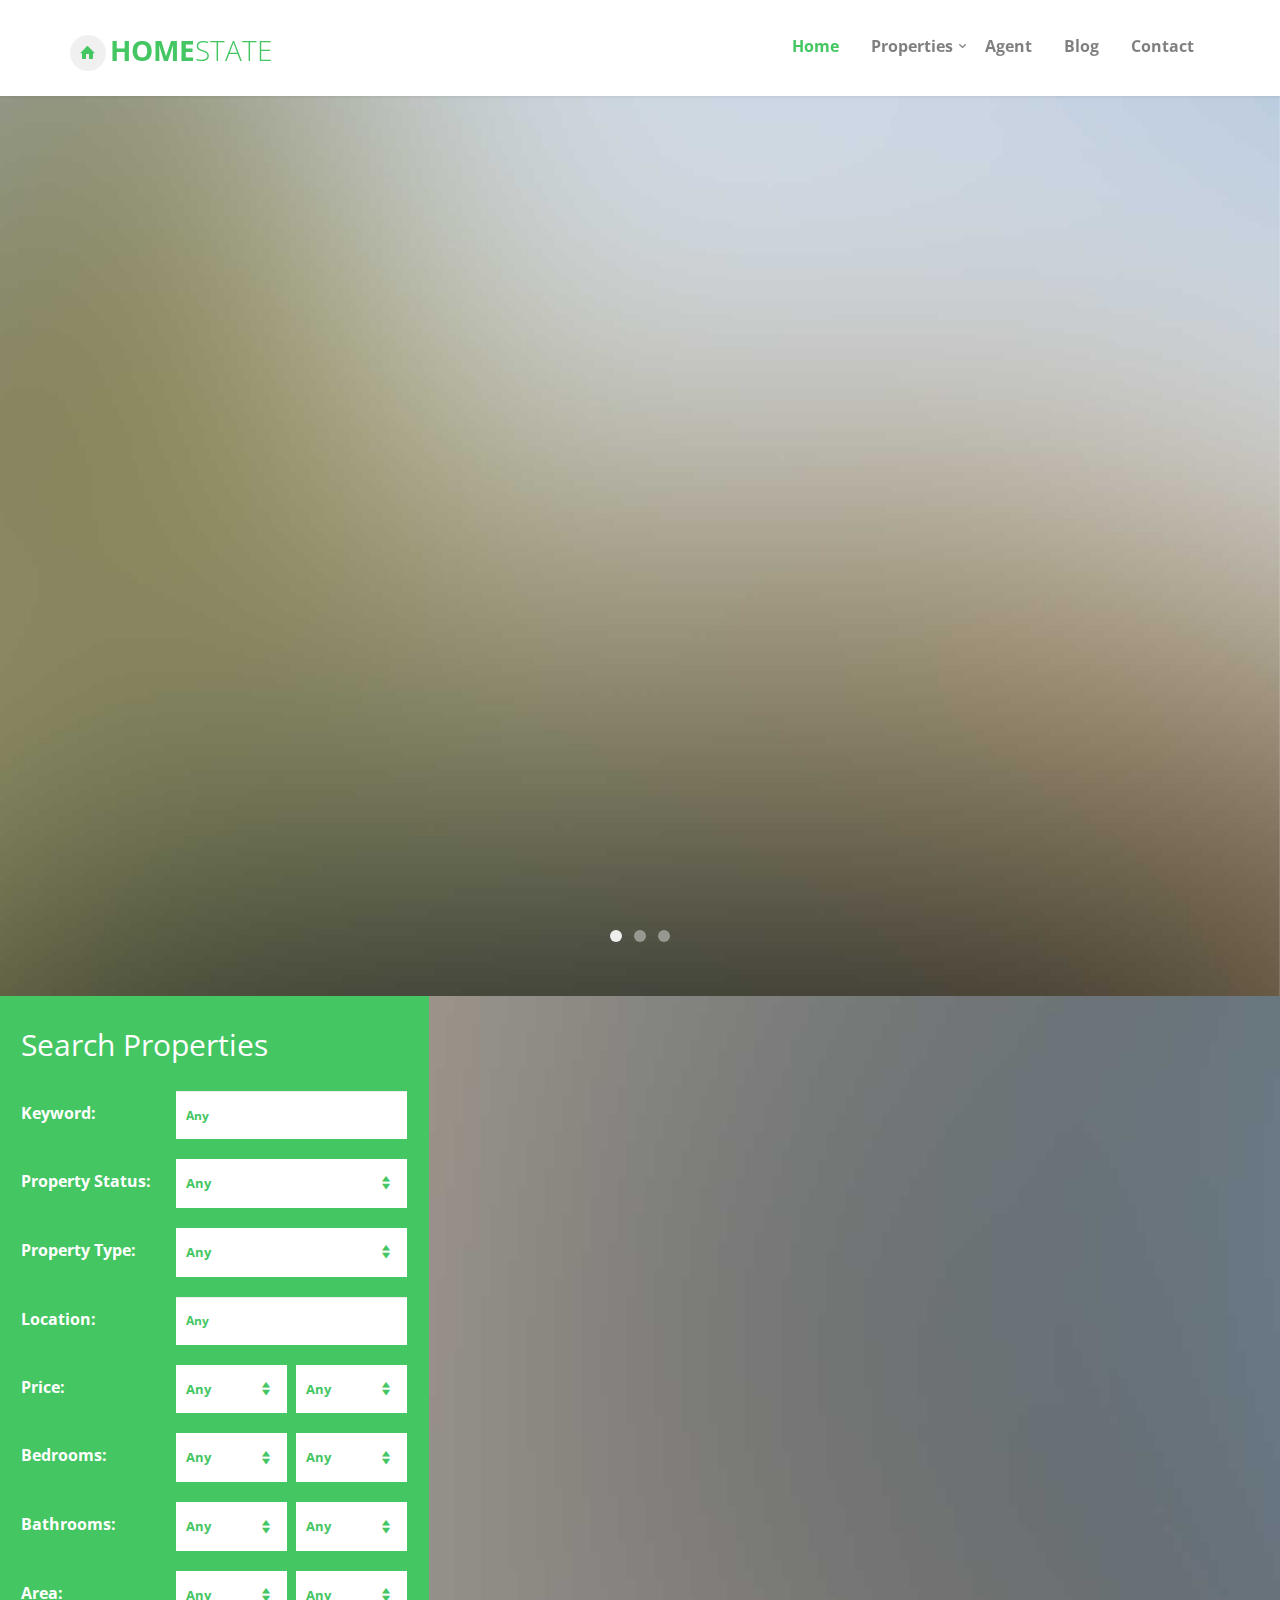
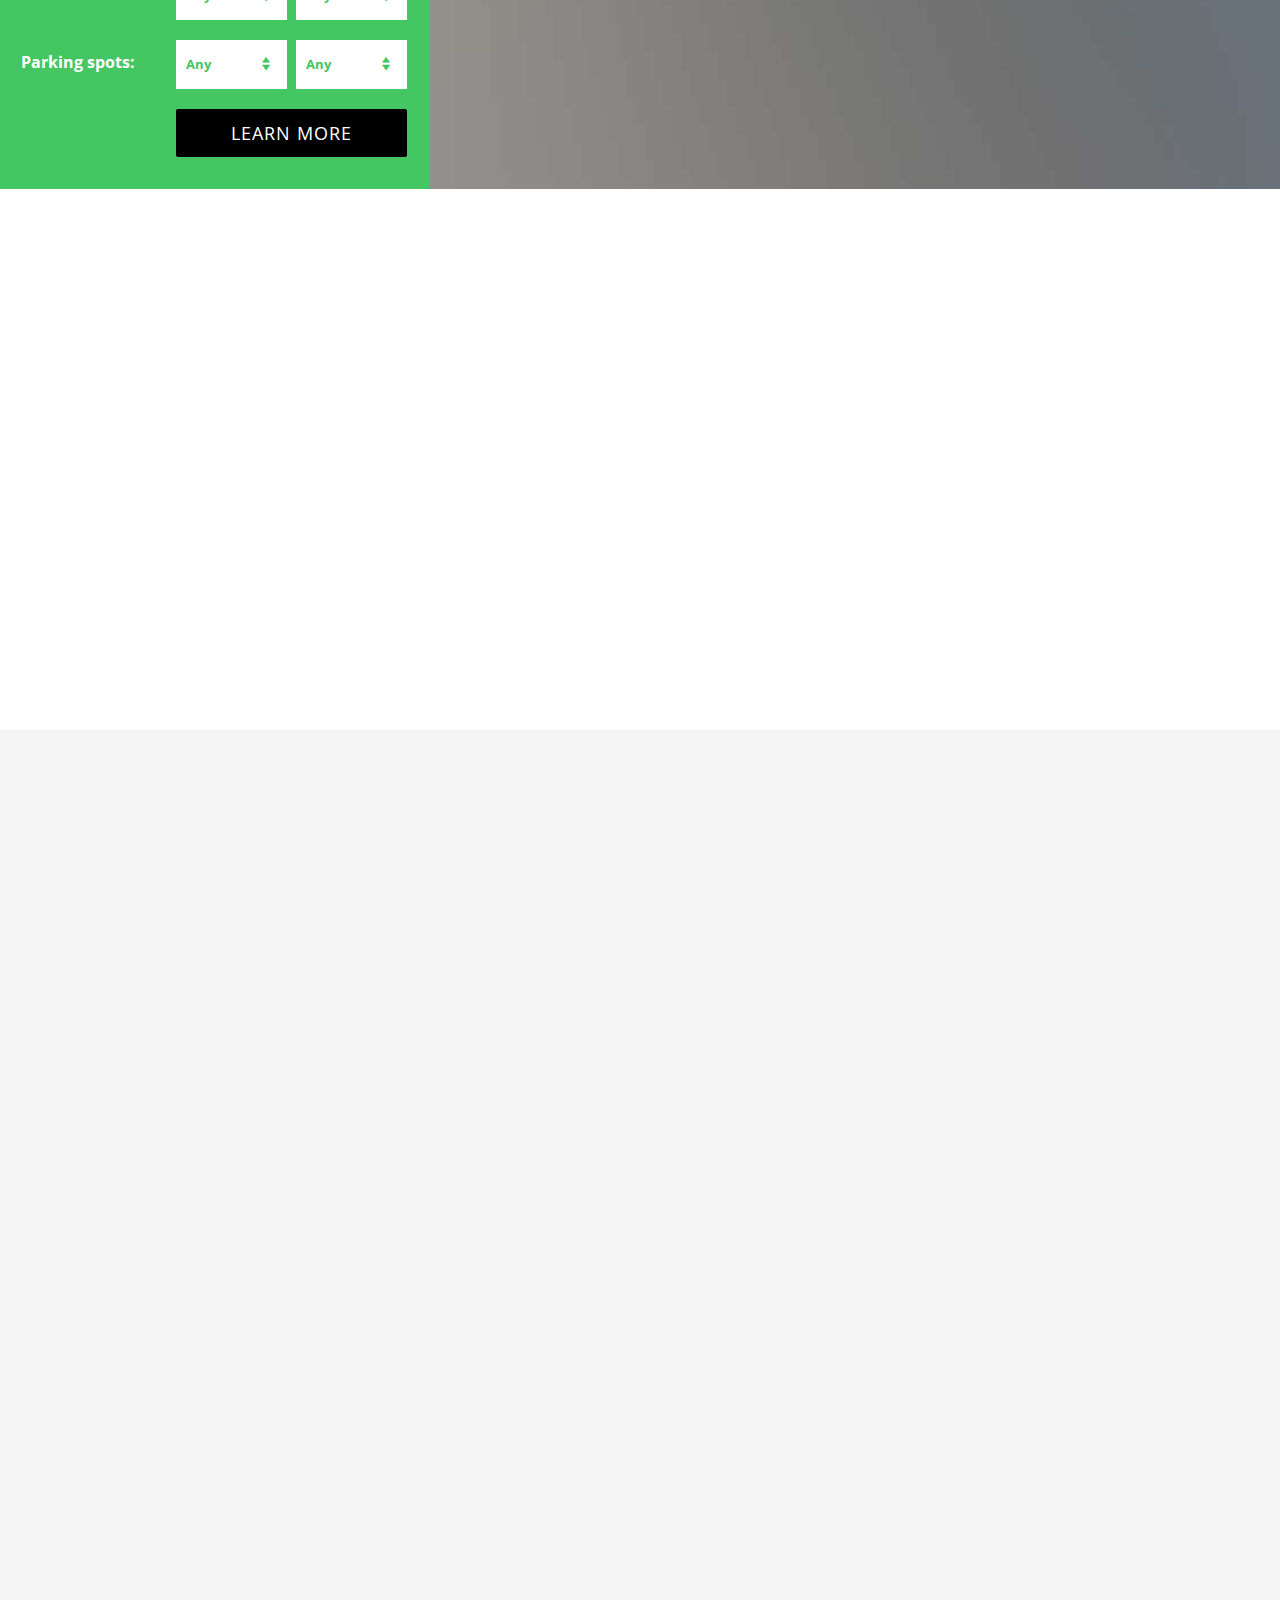
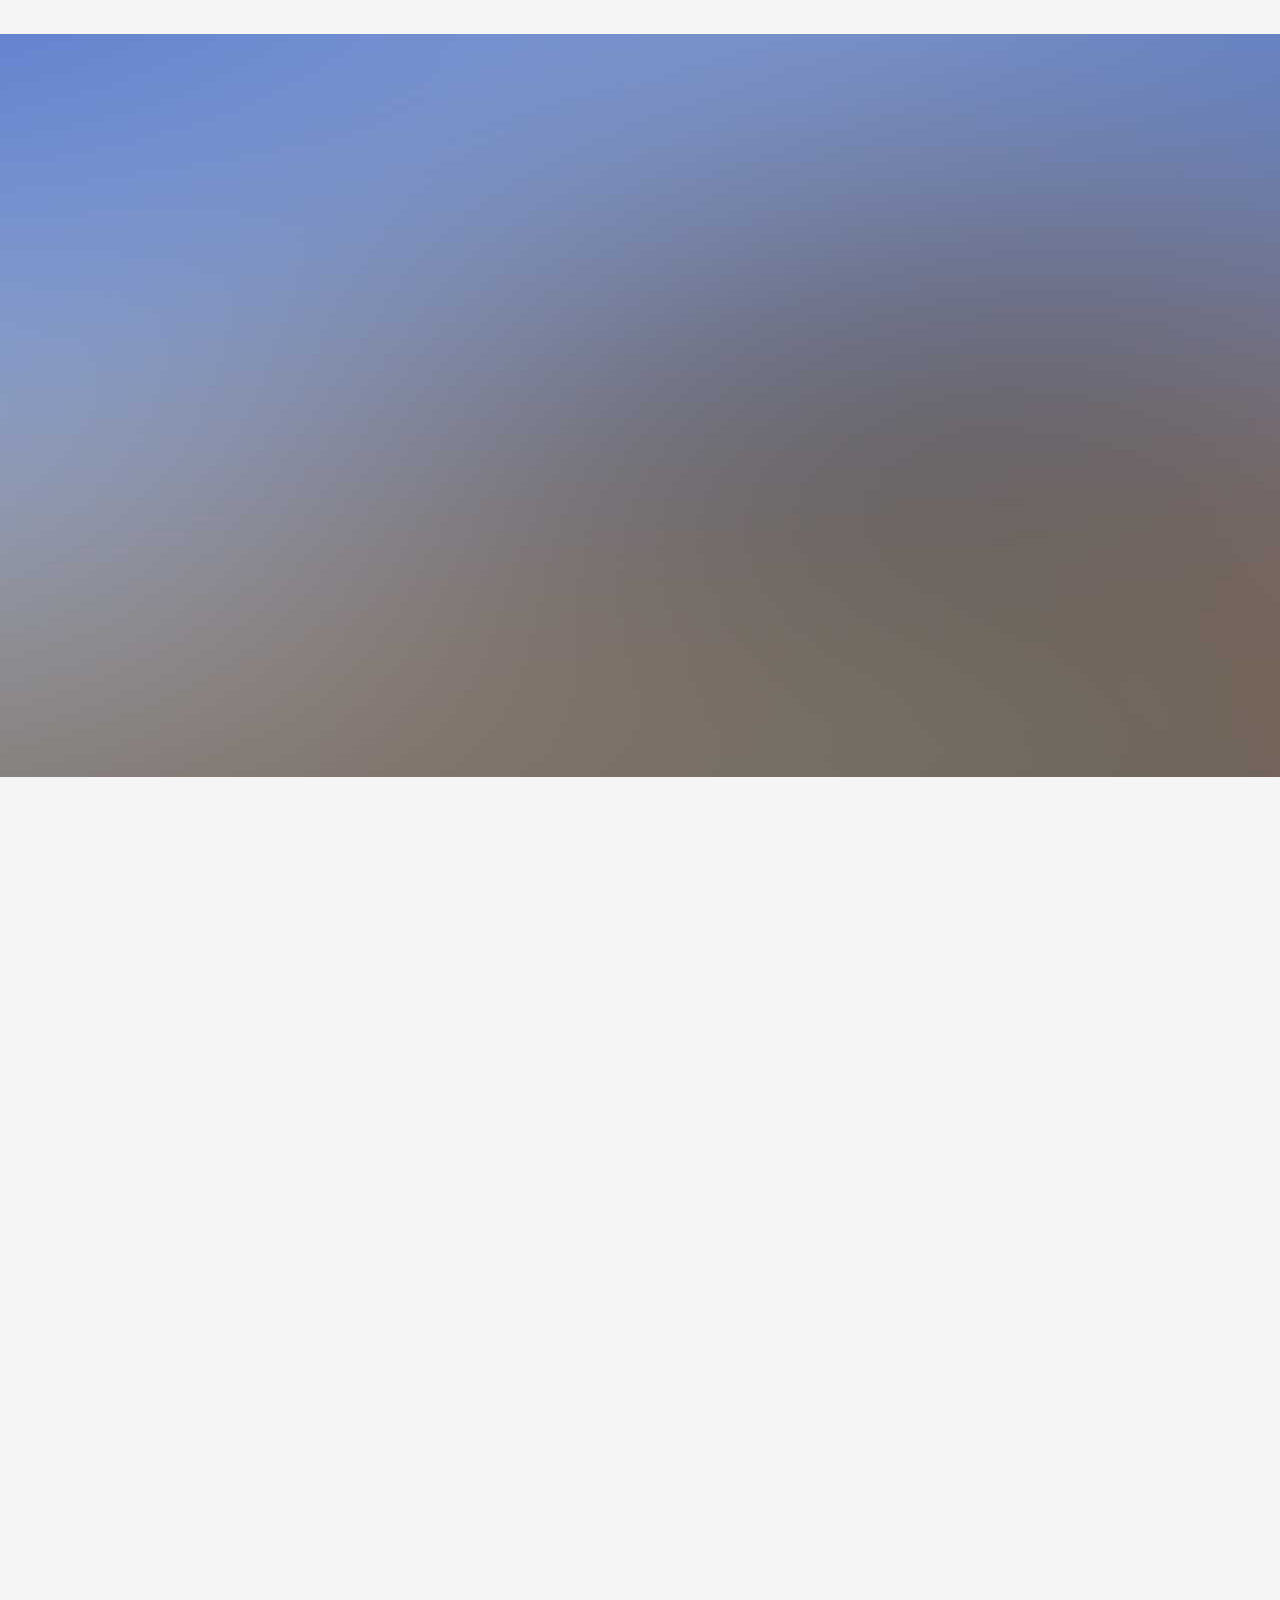
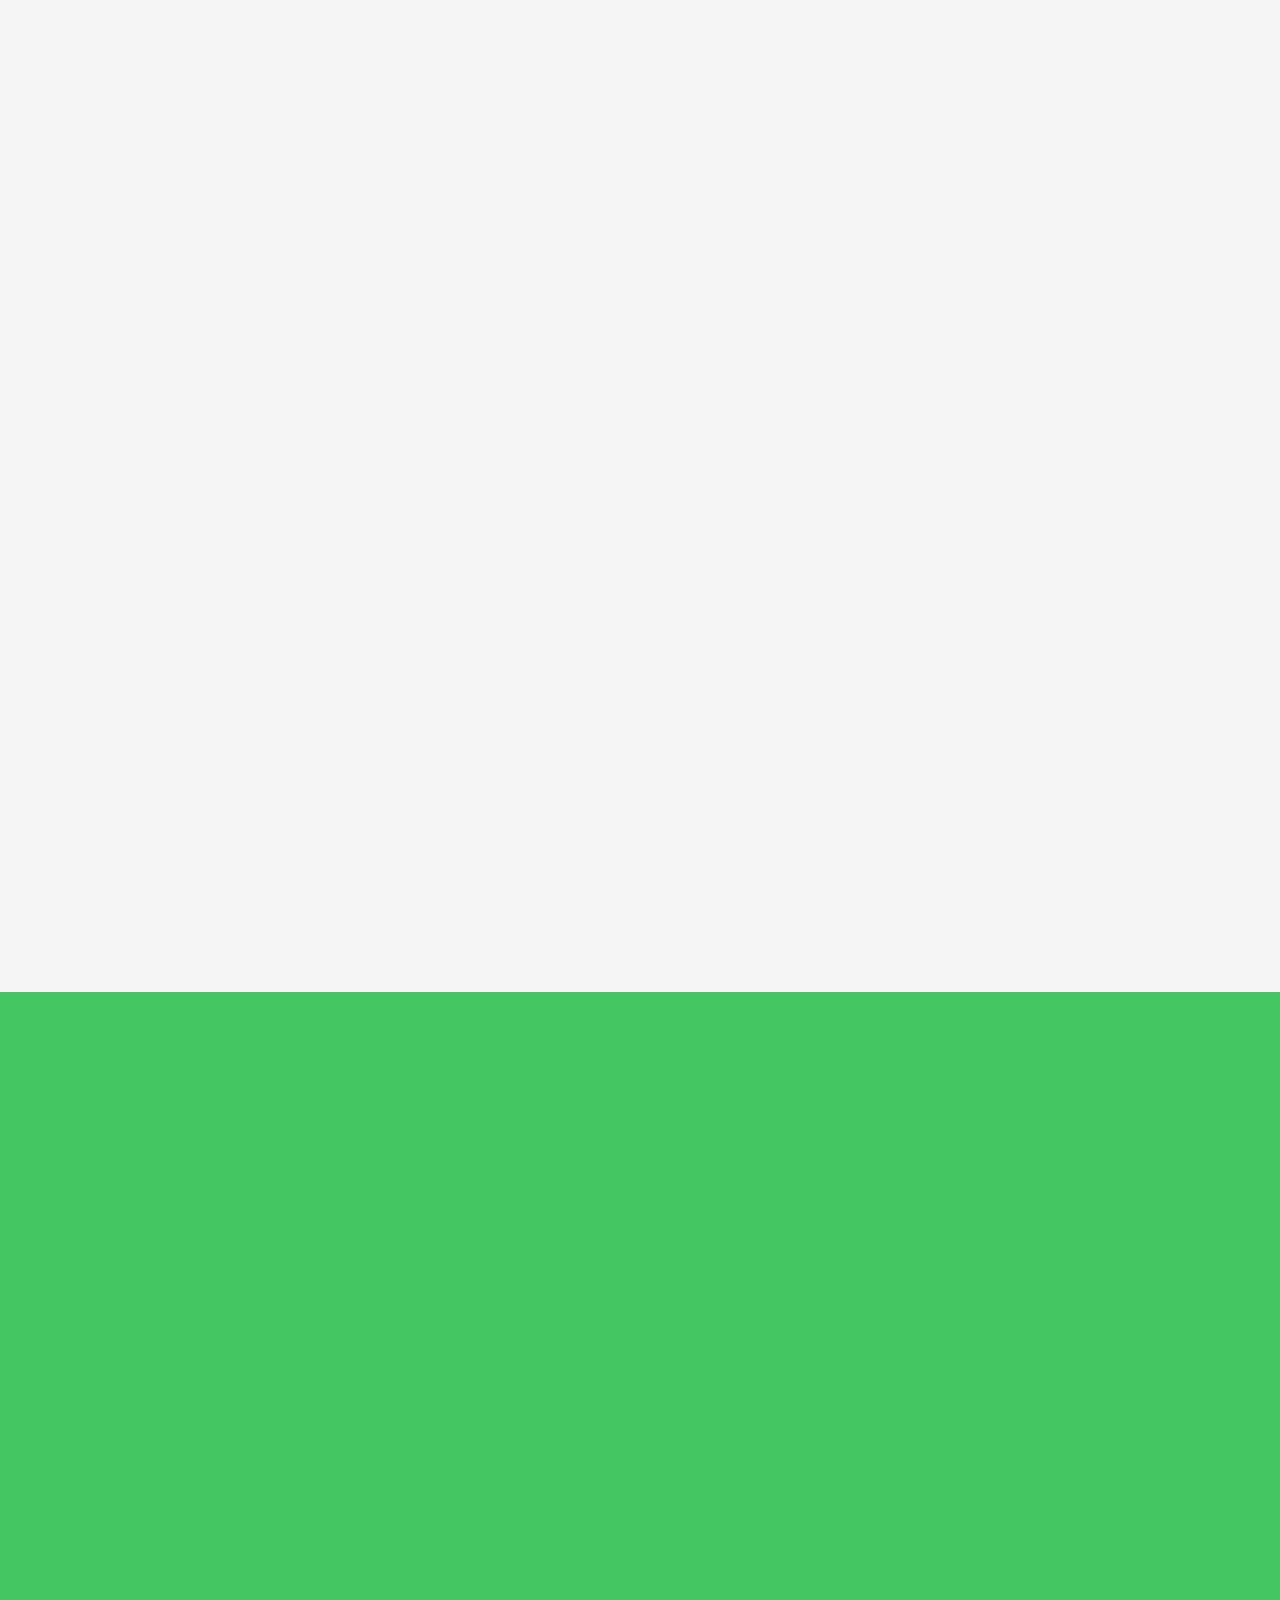
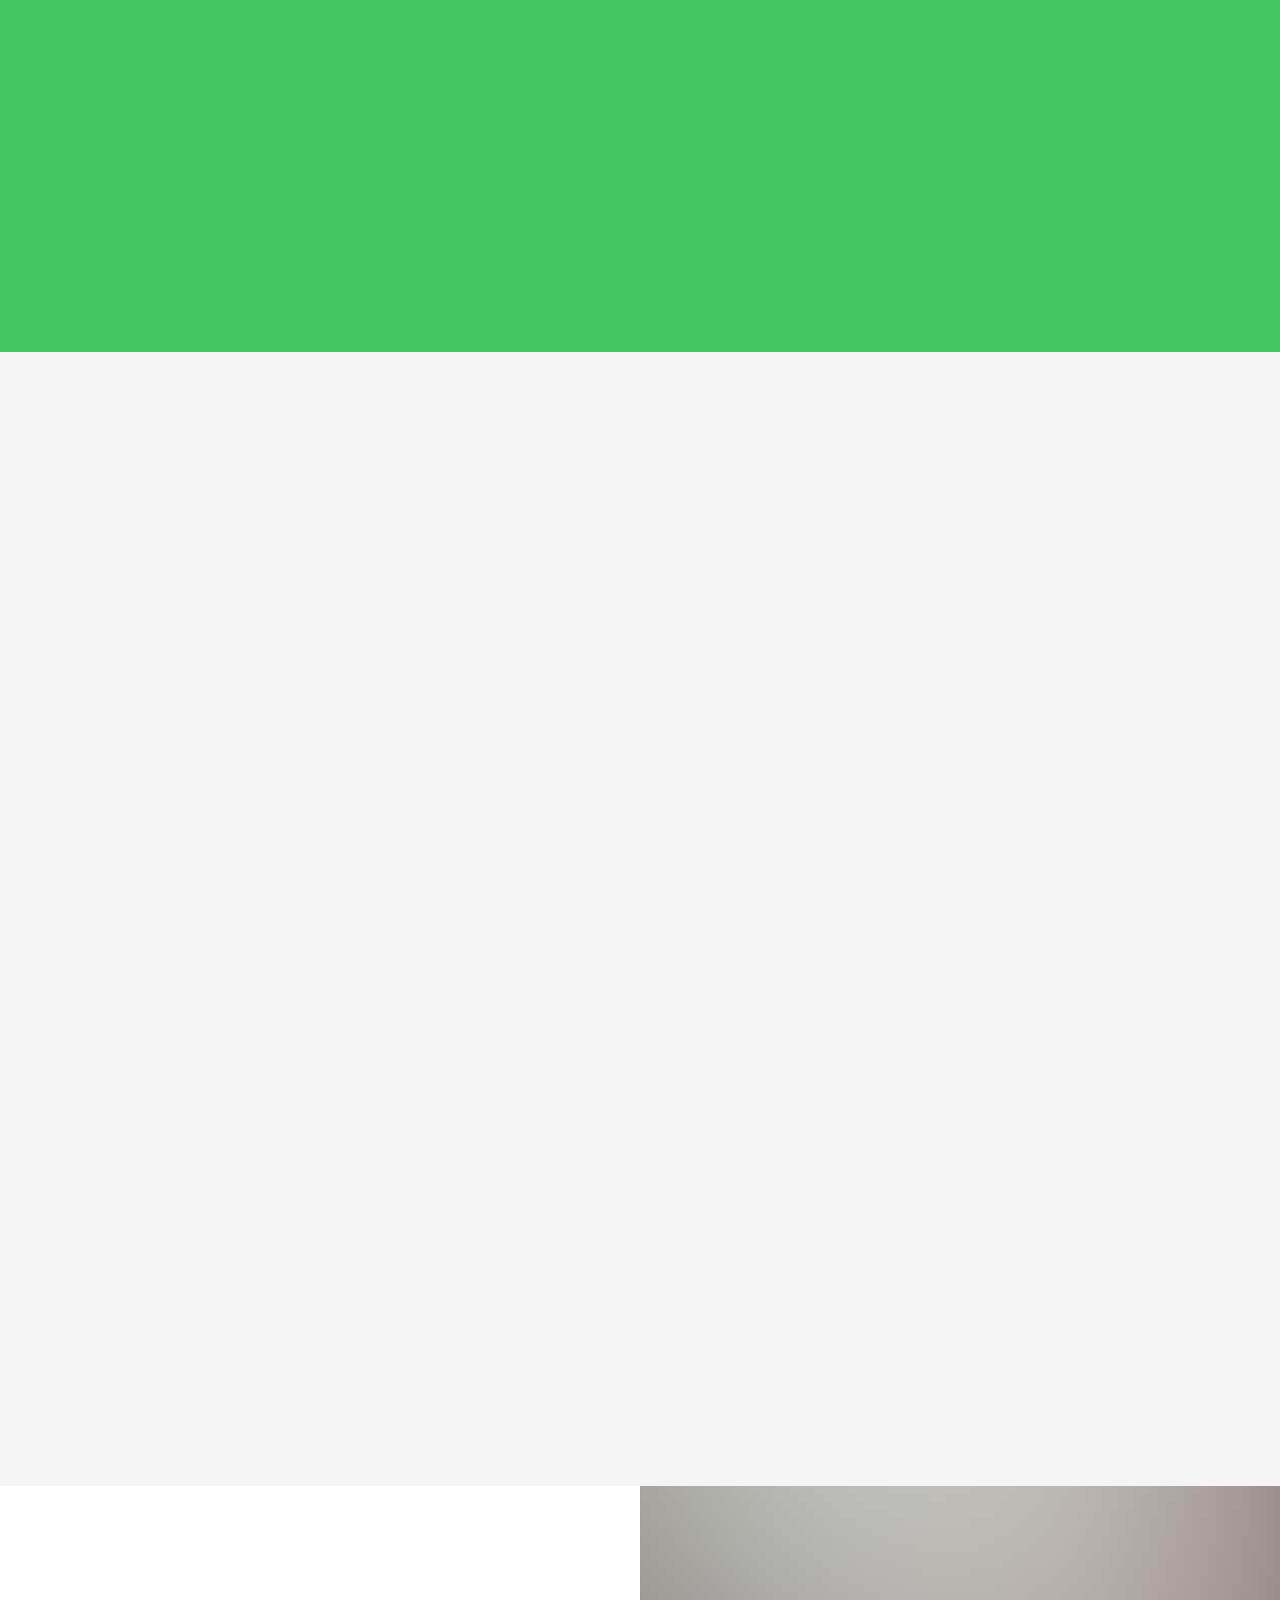
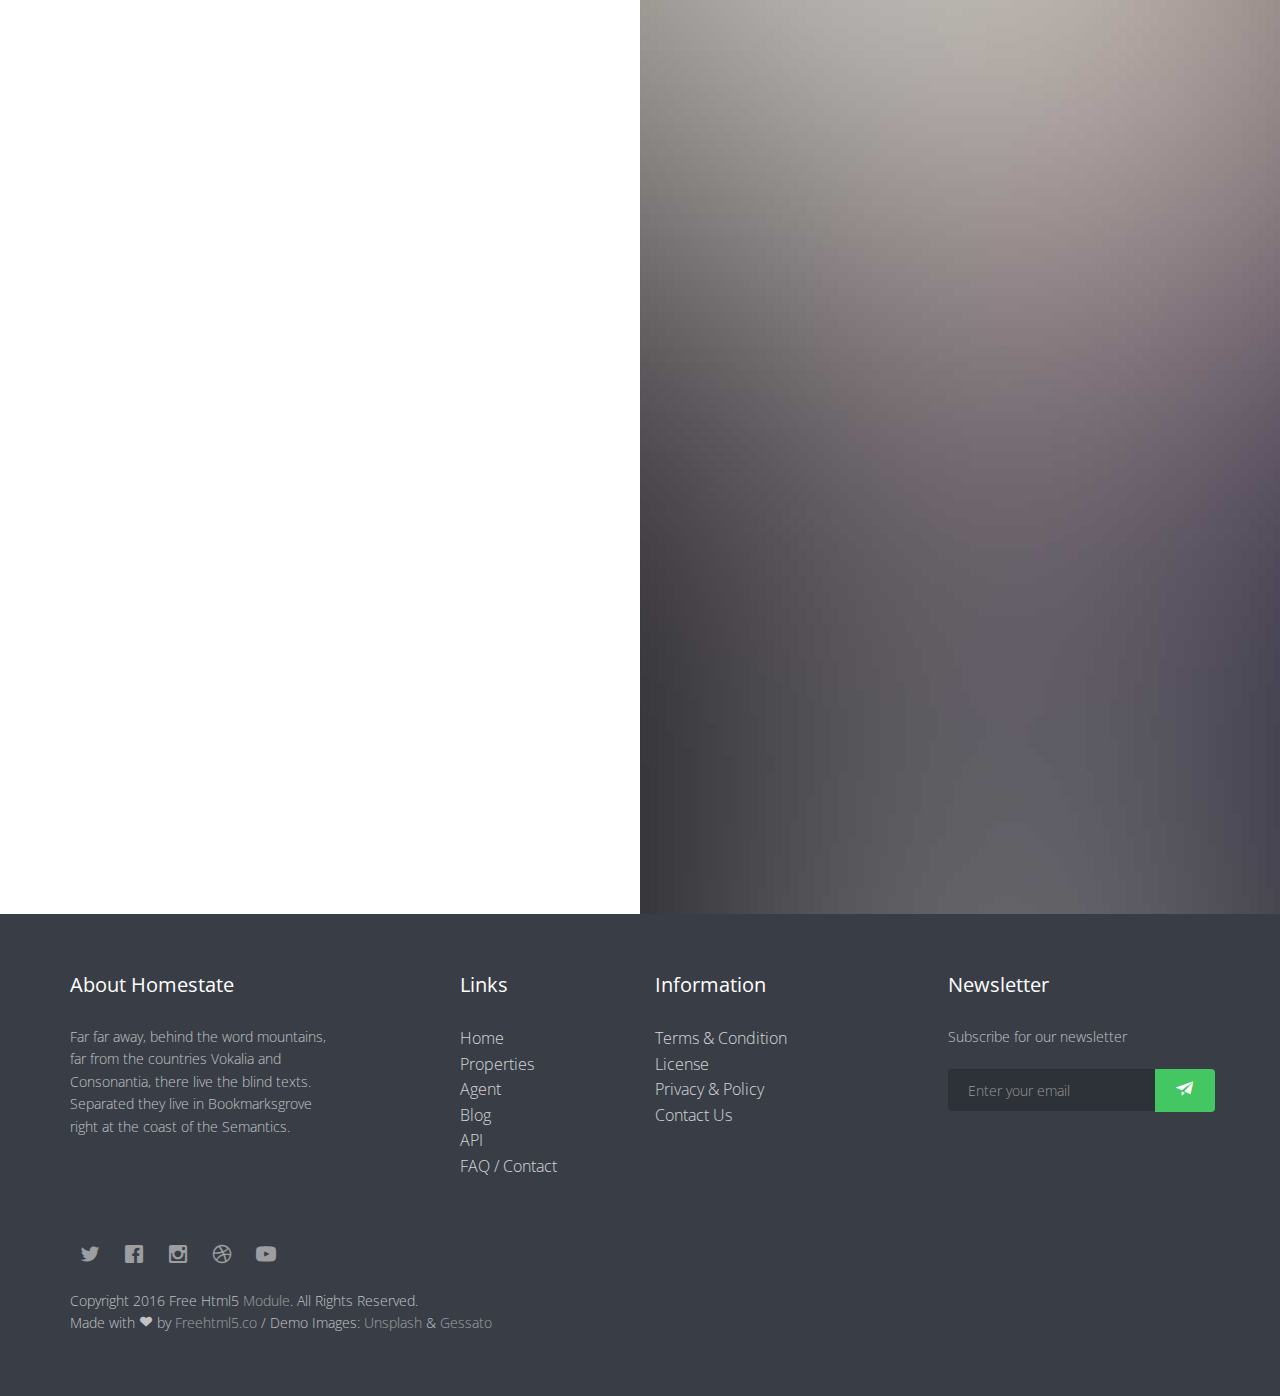
<file: saurav/2/index.html>
<!DOCTYPE html>
<!--[if lt IE 7]>      <html class="no-js lt-ie9 lt-ie8 lt-ie7"> <![endif]-->
<!--[if IE 7]>         <html class="no-js lt-ie9 lt-ie8"> <![endif]-->
<!--[if IE 8]>         <html class="no-js lt-ie9"> <![endif]-->
<!--[if gt IE 8]><!--> <html class="no-js"> <!--<![endif]-->
	<head>
	<meta charset="utf-8">
	<meta http-equiv="X-UA-Compatible" content="IE=edge">
	<title>Homestate &mdash; 100% Free Fully Responsive HTML5 Template by FREEHTML5.co</title>
	<meta name="viewport" content="width=device-width, initial-scale=1">
	<meta name="description" content="Free HTML5 Template by FREEHTML5.CO" />
	<meta name="keywords" content="free html5, free template, free bootstrap, html5, css3, mobile first, responsive" />
	<meta name="author" content="FREEHTML5.CO" />

  <!-- 
	//////////////////////////////////////////////////////

	FREE HTML5 TEMPLATE 
	DESIGNED & DEVELOPED by FREEHTML5.CO
		
	Website: 		http://freehtml5.co/
	Email: 			info@freehtml5.co
	Twitter: 		http://twitter.com/fh5co
	Facebook: 		https://www.facebook.com/fh5co

	//////////////////////////////////////////////////////
	 -->

  	<!-- Facebook and Twitter integration -->
	<meta property="og:title" content=""/>
	<meta property="og:image" content=""/>
	<meta property="og:url" content=""/>
	<meta property="og:site_name" content=""/>
	<meta property="og:description" content=""/>
	<meta name="twitter:title" content="" />
	<meta name="twitter:image" content="" />
	<meta name="twitter:url" content="" />
	<meta name="twitter:card" content="" />

	<!-- Place favicon.ico and apple-touch-icon.png in the root directory -->
	<link rel="shortcut icon" href="favicon.ico">

	<link href='https://fonts.googleapis.com/css?family=Open+Sans:300,400,700,300' rel='stylesheet' type='text/css'>
	
	<!-- Animate.css -->
	<link rel="stylesheet" href="css/animate.css">
	<!-- Icomoon Icon Fonts-->
	<link rel="stylesheet" href="css/icomoon.css">
	<!-- Bootstrap  -->
	<link rel="stylesheet" href="css/bootstrap.css">
	<!-- Superfish -->
	<link rel="stylesheet" href="css/superfish.css">
	<!-- Flexslider  -->
	<link rel="stylesheet" href="css/flexslider.css">
	<!-- Magnific Popup -->
	<link rel="stylesheet" href="css/magnific-popup.css">
	<!-- Date Picker -->
	<link rel="stylesheet" href="css/bootstrap-datepicker.min.css">
	<!-- CS Select -->
	<link rel="stylesheet" href="css/cs-select.css">
	<link rel="stylesheet" href="css/cs-skin-border.css">
	
	<link rel="stylesheet" href="css/style.css">


	<!-- Modernizr JS -->
	<script src="js/modernizr-2.6.2.min.js"></script>
	<!-- FOR IE9 below -->
	<!--[if lt IE 9]>
	<script src="js/respond.min.js"></script>
	<![endif]-->

	</head>
	<body>
		<div id="fh5co-wrapper">
		<div id="fh5co-page">

		<header id="fh5co-header-section" class="sticky-banner">
			<div class="container">
				<div class="nav-header">
					<a href="#" class="js-fh5co-nav-toggle fh5co-nav-toggle dark"><i></i></a>
					<h1 id="fh5co-logo"><a href="index.html"><i class="icon-home"></i>Home<span>state</span></a></h1>
					<!-- START #fh5co-menu-wrap -->
					<nav id="fh5co-menu-wrap" role="navigation">
						<ul class="sf-menu" id="fh5co-primary-menu">
							<li class="active"><a href="index.html">Home</a></li>
							<li>
								<a href="properties.html" class="fh5co-sub-ddown">Properties</a>
								<ul class="fh5co-sub-menu">
									<li><a href="#">Family</a></li>
									<li><a href="#">CSS3 &amp; HTML5</a></li>
									<li><a href="#">Angular JS</a></li>
									<li><a href="#">Node JS</a></li>
									<li><a href="#">Django &amp; Python</a></li>
								</ul>
							</li>
							<li><a href="agent.html">Agent</a></li>
							<li><a href="blog.html">Blog</a></li>
							<li><a href="contact.html">Contact</a></li>
						</ul>
					</nav>
				</div>
			</div>
		</header>

		<!-- end:header-top -->

		<aside id="fh5co-hero" class="js-fullheight">
			<div class="flexslider js-fullheight">
				<ul class="slides">
			   	<li style="background-image: url(images/img_bg_1.jpg);">
			   		<div class="container-fluid">
			   			<div class="row">
				   			<div class="col-md-4 col-md-offset-4 col-md-pull-4 js-fullheight slider-text">
				   				<div class="slider-text-inner">
				   					<div class="desc">
				   						<span class="status">Sale</span>
				   						<h1>New House in Canada, UK</h1>
											<h2 class="price">$4,000.00</h2>
											<p>Far far away, behind the word mountains, far from the countries Vokalia and Consonantia, there live the blind texts.</p>
											<p class="details">
												<span>2000 ft sq</span>
												<span>4 Bedrooms</span>
												<span>3 Bathrooms</span>
												<span>2 Garage</span>
											</p>
											<p><a class="btn btn-primary btn-lg" href="#">Learn More</a></p>
				   					</div>
				   				</div>
				   			</div>
				   		</div>
			   		</div>
			   	</li>
			   	<li style="background-image: url(images/img_bg_2.jpg);">
			   		<div class="container-fluid">
			   			<div class="row">
				   			<div class="col-md-4 col-md-offset-4 col-md-pull-4 js-fullheight slider-text">
				   				<div class="slider-text-inner">
				   					<div class="desc">
				   						<span class="status">Rent</span>
				   						<h1>New House in Canada, UK</h1>
											<h2 class="price">$2000/mos</h2>
											<p>Far far away, behind the word mountains, far from the countries Vokalia and Consonantia, there live the blind texts.</p>
											<p class="details">
												<span>2000 ft sq</span>
												<span>4 Bedrooms</span>
												<span>3 Bathrooms</span>
												<span>2 Garage</span>
											</p>
											<p><a class="btn btn-primary btn-lg" href="#">Learn More</a></p>
				   					</div>
				   				</div>
				   			</div>
				   		</div>
			   		</div>
			   	</li>
			   	<li style="background-image: url(images/img_bg_3.jpg);">
			   		<div class="container-fluid">
			   			<div class="row">
				   			<div class="col-md-4 col-md-offset-4 col-md-pull-4 js-fullheight slider-text">
				   				<div class="slider-text-inner">
				   					<div class="desc">
				   						<span class="status">Sale</span>
				   						<h1>New House in Canada, UK</h1>
											<h2 class="price">$4,000.00</h2>
											<p>Far far away, behind the word mountains, far from the countries Vokalia and Consonantia, there live the blind texts.</p>
											<p class="details">
												<span>2000 ft sq</span>
												<span>4 Bedrooms</span>
												<span>3 Bathrooms</span>
												<span>2 Garage</span>
											</p>
											<p><a class="btn btn-primary btn-lg" href="#">Learn More</a></p>
				   					</div>
				   				</div>
				   			</div>
				   		</div>
			   		</div>
			   	</li>		   	
			  	</ul>
		  	</div>
		</aside>

		<div id="fh5co-search-map">
			<div class="search-property">
				<div class="s-holder">
					<h2>Search Properties</h2>
					<div class="row">
						<div class="col-xxs-12 col-xs-12">
							<div class="input-field">
								<label for="from">Keyword:</label>
								<input type="text" class="form-control" id="from-place" placeholder="Any"/>
							</div>
						</div>
						<div class="col-xxs-12 col-xs-12">
							<section>
								<label for="class">Property Status:</label>
								<select class="cs-select cs-skin-border">
									<option value="" disabled selected>Any</option>
									<option value="1">Rent</option>
									<option value="2">Sale</option>
								</select>
							</section>
						</div>
						<div class="col-xxs-12 col-xs-12">
							<section>
								<label for="class">Property Type:</label>
								<select class="cs-select cs-skin-border input-half">
									<option value="" disabled selected>Any</option>
									<option value="1">Building</option>
									<option value="2">Office</option>
								</select>
							</section>
						</div>
						<div class="col-xxs-12 col-xs-12">
							<div class="input-field">
								<label for="from">Location:</label>
								<input type="text" class="form-control" id="from-place" placeholder="Any"/>
							</div>
						</div>
						<div class="col-xxs-12 col-xs-12">
							<section>
								<label for="class">Price:</label>
								<div class="wide">
									<select class="cs-select cs-select-half cs-skin-border input-half">
										<option value="" disabled selected>Any</option>
										<option value="1">Building</option>
										<option value="2">Office</option>
									</select>
									<select class="cs-select cs-select-half cs-skin-border input-half">
										<option value="" disabled selected>Any</option>
										<option value="1">Building</option>
										<option value="2">Office</option>
									</select>
								</div>
							</section>
						</div>
						<div class="col-xxs-12 col-xs-12">
							<section>
								<label for="class">Bedrooms:</label>
								<div class="wide">
									<select class="cs-select cs-select-half cs-skin-border input-half">
										<option value="" disabled selected>Any</option>
										<option value="1">Building</option>
										<option value="2">Office</option>
									</select>
									<select class="cs-select cs-select-half cs-skin-border input-half">
										<option value="" disabled selected>Any</option>
										<option value="1">Building</option>
										<option value="2">Office</option>
									</select>
								</div>
							</section>
						</div>
						<div class="col-xxs-12 col-xs-12">
							<section>
								<label for="class">Bathrooms:</label>
								<div class="wide">
									<select class="cs-select cs-select-half cs-skin-border input-half">
										<option value="" disabled selected>Any</option>
										<option value="1">Building</option>
										<option value="2">Office</option>
									</select>
									<select class="cs-select cs-select-half cs-skin-border input-half">
										<option value="" disabled selected>Any</option>
										<option value="1">Building</option>
										<option value="2">Office</option>
									</select>
								</div>
							</section>
						</div>
						<div class="col-xxs-12 col-xs-12">
							<section>
								<label for="class">Area:</label>
								<div class="wide">
									<select class="cs-select cs-select-half cs-skin-border input-half">
										<option value="" disabled selected>Any</option>
										<option value="1">Building</option>
										<option value="2">Office</option>
									</select>
									<select class="cs-select cs-select-half cs-skin-border input-half">
										<option value="" disabled selected>Any</option>
										<option value="1">Building</option>
										<option value="2">Office</option>
									</select>
								</div>
							</section>
						</div>
						<div class="col-xxs-12 col-xs-12">
							<section>
								<label for="class">Parking spots:</label>
								<div class="wide">
									<select class="cs-select cs-select-half cs-skin-border input-half">
										<option value="" disabled selected>Any</option>
										<option value="1">Building</option>
										<option value="2">Office</option>
									</select>
									<select class="cs-select cs-select-half cs-skin-border input-half">
										<option value="" disabled selected>Any</option>
										<option value="1">Building</option>
										<option value="2">Office</option>
									</select>
								</div>
							</section>
						</div>
						<div class="col-xxs-12 col-xs-12 text-center">
							<p><a class="btn btn-primary btn-lg" href="#">Learn More</a></p>
						</div>
					</div>
				</div>
			</div>
			<div class="map" style="background-image: url(images/cover_bg_1.jpg);">
			</div>
		</div>

		<div id="fh5co-features">
			<div class="container">
				<div class="row">
					<div class="col-md-4 animate-box">

						<div class="feature-left">
							<span class="icon">
								<i class="icon-map"></i>
							</span>
							<div class="feature-copy">
								<h3>Move House</h3>
								<p>Facilis ipsum reprehenderit nemo molestias. Aut cum mollitia reprehenderit.</p>
								<p><a href="#">Learn More</a></p>
							</div>
						</div>

					</div>

					<div class="col-md-4 animate-box">
						<div class="feature-left">
							<span class="icon">
								<i class="icon-browser"></i>
							</span>
							<div class="feature-copy">
								<h3>Mortgage</h3>
								<p>Facilis ipsum reprehenderit nemo molestias. Aut cum mollitia reprehenderit.</p>
								<p><a href="#">Learn More</a></p>
							</div>
						</div>
					</div>
					<div class="col-md-4 animate-box">
						<div class="feature-left">
							<span class="icon">
								<i class="icon-wallet"></i>
							</span>
							<div class="feature-copy">
								<h3>Make Money</h3>
								<p>Facilis ipsum reprehenderit nemo molestias. Aut cum mollitia reprehenderit.</p>
								<p><a href="#">Learn More</a></p>
							</div>
						</div>
					</div>
				</div>
				<div class="row">
					<div class="col-md-4 animate-box">

						<div class="feature-left">
							<span class="icon">
								<i class="icon-piechart"></i>
							</span>
							<div class="feature-copy">
								<h3>Business Home</h3>
								<p>Facilis ipsum reprehenderit nemo molestias. Aut cum mollitia reprehenderit.</p>
								<p><a href="#">Learn More</a></p>
							</div>
						</div>

					</div>

					<div class="col-md-4 animate-box">
						<div class="feature-left">
							<span class="icon">
								<i class="icon-genius"></i>
							</span>
							<div class="feature-copy">
								<h3>Marketing</h3>
								<p>Facilis ipsum reprehenderit nemo molestias. Aut cum mollitia reprehenderit.</p>
								<p><a href="#">Learn More</a></p>
							</div>
						</div>

					</div>
					<div class="col-md-4 animate-box">
						<div class="feature-left">
							<span class="icon">
								<i class="icon-chat"></i>
							</span>
							<div class="feature-copy">
								<h3>Explorer</h3>
								<p>Facilis ipsum reprehenderit nemo molestias. Aut cum mollitia reprehenderit.</p>
								<p><a href="#">Learn More</a></p>
							</div>
						</div>
					</div>
				</div>
			</div>
		</div>

		<div id="fh5co-popular-properties" class="fh5co-section-gray">
			<div class="container">
				<div class="row">
					<div class="col-md-8 col-md-offset-2 text-center heading-section animate-box">
						<h3>Popular Properties</h3>
						<p>Lorem ipsum dolor sit amet, consectetur adipisicing elit. Velit est facilis maiores, perspiciatis accusamus asperiores sint consequuntur debitis.</p>
					</div>
				</div>
				<div class="row">
					<div class="col-md-4 animate-box">
						<a href="#" class="fh5co-property" style="background-image: url(images/property-1.jpg);">
							<span class="status">Sale</span>
							<div class="prop-details">
								<span class="price">$3,000</span>
								<h3>Properties Near in Beach, USA California</h3>
							</div>
						</a>
					</div>
					<div class="col-md-4 animate-box">
						<a href="#" class="fh5co-property" style="background-image: url(images/property-2.jpg);">
							<span class="status">Rent</span>
							<div class="prop-details">
								<span class="price">$200/mos</span>
								<h3>Modern House at NZ</h3>
							</div>
						</a>
					</div>
					<div class="col-md-4 animate-box">
						<a href="#" class="fh5co-property" style="background-image: url(images/property-3.jpg);">
							<span class="status">Sale</span>
							<div class="prop-details">
								<span class="price">$3,000</span>
								<h3>Bonggalo House</h3>
							</div>
						</a>
					</div>
				</div>
			</div>
		</div>

		<div id="fh5co-testimonial" style="background-image:url(images/img_bg_2.jpg);">
			<div class="container">
				<div class="row animate-box">
					<div class="col-md-8 col-md-offset-2 text-center fh5co-heading">
						<h2>Happy Clients</h2>
					</div>
				</div>
				<div class="row">
					<div class="col-md-4">
						<div class="box-testimony animate-box">
							<blockquote>
								<span class="quote"><span><i class="icon-quotes-right"></i></span></span>
								<p>&ldquo;Far far away, behind the word mountains, far from the countries Vokalia and Consonantia, there live the blind texts. Separated they live in Bookmarksgrove right at the coast of the Semantics, a large language ocean.&rdquo;</p>
							</blockquote>
							<p class="author">John Doe, CEO <a href="http://freehtml5.co/" target="_blank">FREEHTML5.co</a> <span class="subtext">Creative Director</span></p>
						</div>
						
					</div>
					<div class="col-md-4">
						<div class="box-testimony animate-box">
							<blockquote>
								<span class="quote"><span><i class="icon-quotes-right"></i></span></span>
								<p>&ldquo;Far far away, behind the word mountains, far from the countries Vokalia and Consonantia, there live the blind texts.&rdquo;</p>
							</blockquote>
							<p class="author">John Doe, CEO <a href="http://freehtml5.co/" target="_blank">FREEHTML5.co</a> <span class="subtext">Creative Director</span></p>
						</div>
						
						
					</div>
					<div class="col-md-4">
						<div class="box-testimony animate-box">
							<blockquote>
								<span class="quote"><span><i class="icon-quotes-right"></i></span></span>
								<p>&ldquo;Far far away, behind the word mountains, far from the countries Vokalia and Consonantia, there live the blind texts. Separated they live in Bookmarksgrove right at the coast of the Semantics, a large language ocean.&rdquo;</p>
							</blockquote>
							<p class="author">John Doe, Founder <a href="#">FREEHTML5.co</a> <span class="subtext">Creative Director</span></p>
						</div>
						
					</div>
				</div>
			</div>
		</div>

		<div id="fh5co-properties" class="fh5co-section-gray">
			<div class="container">
				<div class="row">
					<div class="col-md-8 col-md-offset-2 text-center heading-section animate-box">
						<h3>Newest Properties</h3>
						<p>Lorem ipsum dolor sit amet, consectetur adipisicing elit. Velit est facilis maiores, perspiciatis accusamus asperiores sint consequuntur debitis.</p>
					</div>
				</div>
				<div class="row">
					<div class="col-md-4 animate-box">
						<div class="property">
							<a href="#" class="fh5co-property" style="background-image: url(images/property-1.jpg);">
								<span class="status">Sale</span>
								<ul class="list-details">
									<li>2000 ft sq<li>
									<li>5 Bedroom:</li>
									<li>4 Bathroom:</li>
									<li>3 Garage:</li>
								</ul>
							</a>
							<div class="property-details">
								<h3>Properties Near in Beach</h3>
								<span class="price">$3,000</span>
								<p>Lorem ipsum dolor sit amet, consectetur adipisicing elit. Velit est facilis maiores.</p>
								<span class="address"><i class="icon-map"></i>Thomas Street, St. Louis, MO 8990, USA</span>
							</div>
						</div>
					</div>
					<div class="col-md-4 animate-box">
						<div class="property">
							<a href="#" class="fh5co-property" style="background-image: url(images/property-2.jpg);">
								<span class="status">Rent</span>
								<ul class="list-details">
									<li>2000 ft sq<li>
									<li>5 Bedroom:</li>
									<li>4 Bathroom:</li>
									<li>3 Garage:</li>
								</ul>
							</a>
							<div class="property-details">
								<h3>Modern House at NZ</h3>
								<span class="price">$200/mos</span>
								<p>Lorem ipsum dolor sit amet, consectetur adipisicing elit. Velit est facilis maiores.</p>
								<span class="address"><i class="icon-map"></i>Thomas Street, St. Louis, MO 8990, USA</span>
							</div>
						</div>
					</div>
					<div class="col-md-4 animate-box">
						<div class="property">
							<a href="#" class="fh5co-property" style="background-image: url(images/property-3.jpg);">
								<span class="status">Sale</span>
								<ul class="list-details">
									<li>2000 ft sq<li>
									<li>5 Bedroom:</li>
									<li>4 Bathroom:</li>
									<li>3 Garage:</li>
								</ul>
							</a>
							<div class="property-details">
								<h3>Bonggalo House</h3>
								<span class="price">$3,000</span>
								<p>Lorem ipsum dolor sit amet, consectetur adipisicing elit. Velit est facilis maiores.</p>
								<span class="address"><i class="icon-map"></i>Thomas Street, St. Louis, MO 8990, USA</span>						
							</div>
						</div>
					</div>
					<div class="col-md-4 animate-box">
						<div class="property">
							<a href="#" class="fh5co-property" style="background-image: url(images/property-4.jpg);">
								<span class="status">Sale</span>
								<ul class="list-details">
									<li>2000 ft sq<li>
									<li>5 Bedroom:</li>
									<li>4 Bathroom:</li>
									<li>3 Garage:</li>
								</ul>
							</a>
							<div class="property-details">
								<h3>Properties at Alaska</h3>
								<span class="price">$3,000</span>
								<p>Lorem ipsum dolor sit amet, consectetur adipisicing elit. Velit est facilis maiores.</p>
								<span class="address"><i class="icon-map"></i>Thomas Street, St. Louis, MO 8990, USA</span>
							</div>
						</div>
					</div>
					<div class="col-md-4 animate-box">
						<div class="property">
							<a href="#" class="fh5co-property" style="background-image: url(images/property-5.jpg);">
								<span class="status">Rent</span>
								<ul class="list-details">
									<li>2000 ft sq<li>
									<li>5 Bedroom:</li>
									<li>4 Bathroom:</li>
									<li>3 Garage:</li>
								</ul>
							</a>
							<div class="property-details">
								<h3>Modern Properties</h3>
								<span class="price">$200/mos</span>
								<p>Lorem ipsum dolor sit amet, consectetur adipisicing elit. Velit est facilis maiores.</p>
								<span class="address"><i class="icon-map"></i>Thomas Street, St. Louis, MO 8990, USA</span>
							</div>
						</div>
					</div>
					<div class="col-md-4 animate-box">
						<div class="property">
							<a href="#" class="fh5co-property" style="background-image: url(images/property-6.jpg);">
								<span class="status">Sale</span>
								<ul class="list-details">
									<li>2000 ft sq<li>
									<li>5 Bedroom:</li>
									<li>4 Bathroom:</li>
									<li>3 Garage:</li>
								</ul>
							</a>
							<div class="property-details">
								<h3>House at the Top of Mountain</h3>
								<span class="price">$3,000</span>
								<p>Lorem ipsum dolor sit amet, consectetur adipisicing elit. Velit est facilis maiores.</p>
								<span class="address"><i class="icon-map"></i>Thomas Street, St. Louis, MO 8990, USA</span>
							</div>
						</div>
					</div>
				</div>
			</div>
		</div>


		<div id="fh5co-about" class="fh5co-agent">
			<div class="container">
				<div class="row">
					<div class="col-md-8 col-md-offset-2 text-center heading-section animate-box">
						<h3>Our Agents</h3>
						<p>Lorem ipsum dolor sit amet, consectetur adipisicing elit. Velit est facilis maiores, perspiciatis accusamus asperiores sint consequuntur debitis.</p>
					</div>
				</div>
				<div class="row">
					<div class="col-sm-3 text-center animate-box" data-animate-effect="fadeIn">
						<div class="fh5co-staff">
							<img class="img-responsive" src="images/user-1.jpg" alt="Free HTML5 Templates by freeHTML5.co">
							<h3>Jean Smith</h3>
							<p>Quos quia provident consequuntur culpa facere ratione maxime commodi voluptates id repellat</p>
							<p class="fh5co-social-icons">
								<a href="#"><i class="icon-twitter2"></i></a>
								<a href="#"><i class="icon-facebook2"></i></a>
								<a href="#"><i class="icon-instagram"></i></a>
								<a href="#"><i class="icon-dribbble2"></i></a>
								<a href="#"><i class="icon-youtube"></i></a>
							</p>
						</div>
					</div>
					<div class="col-sm-3 text-center animate-box" data-animate-effect="fadeIn">
						<div class="fh5co-staff">
							<img class="img-responsive" src="images/user-2.jpg" alt="Free HTML5 Templates by freeHTML5.co">
							<h3>Hush Raven</h3>
							<p>Quos quia provident consequuntur culpa facere ratione maxime commodi voluptates id repellat</p>
							<p class="fh5co-social-icons">
								<a href="#"><i class="icon-twitter2"></i></a>
								<a href="#"><i class="icon-facebook2"></i></a>
								<a href="#"><i class="icon-instagram"></i></a>
								<a href="#"><i class="icon-dribbble2"></i></a>
								<a href="#"><i class="icon-youtube"></i></a>
							</p>
						</div>
					</div>
					<div class="col-sm-3 text-center animate-box" data-animate-effect="fadeIn">
						<div class="fh5co-staff">
							<img class="img-responsive" src="images/user-3.jpg" alt="Free HTML5 Templates by freeHTML5.co">
							<h3>Alex King</h3>
							<p>Quos quia provident consequuntur culpa facere ratione maxime commodi voluptates id repellat</p>
							<p class="fh5co-social-icons">
								<a href="#"><i class="icon-twitter2"></i></a>
								<a href="#"><i class="icon-facebook2"></i></a>
								<a href="#"><i class="icon-instagram"></i></a>
								<a href="#"><i class="icon-dribbble2"></i></a>
								<a href="#"><i class="icon-youtube"></i></a>
							</p>
						</div>
					</div>
					<div class="col-sm-3 text-center animate-box" data-animate-effect="fadeIn">
						<div class="fh5co-staff">
							<img class="img-responsive" src="images/user-4.jpg" alt="Free HTML5 Templates by freeHTML5.co">
							<h3>Hush Raven</h3>
							<p>Quos quia provident consequuntur culpa facere ratione maxime commodi voluptates id repellat</p>
							<p class="fh5co-social-icons">
								<a href="#"><i class="icon-twitter2"></i></a>
								<a href="#"><i class="icon-facebook2"></i></a>
								<a href="#"><i class="icon-instagram"></i></a>
								<a href="#"><i class="icon-dribbble2"></i></a>
								<a href="#"><i class="icon-youtube"></i></a>
							</p>
						</div>
					</div>
				</div>
			</div>
		</div>

		<div id="fh5co-blog-section" class="fh5co-section-gray">
			<div class="container">
				<div class="row">
					<div class="col-md-8 col-md-offset-2 text-center heading-section animate-box">
						<h3>Recent From Blog</h3>
						<p>Lorem ipsum dolor sit amet, consectetur adipisicing elit. Velit est facilis maiores, perspiciatis accusamus asperiores sint consequuntur debitis.</p>
					</div>
				</div>
			</div>
			<div class="container">
				<div class="row row-bottom-padded-md">
					<div class="col-lg-4 col-md-4 col-sm-6">
						<div class="fh5co-blog animate-box">
							<a href="#"><img class="img-responsive" src="images/property-4.jpg" alt=""></a>
							<div class="blog-text">
								<div class="prod-title">
									<h3><a href="#">Properties for sale</a></h3>
									<span class="posted_by">Sep. 15th</span>
									<span class="comment"><a href="">21<i class="icon-bubble2"></i></a></span>
									<p>Far far away, behind the word mountains, far from the countries Vokalia and Consonantia, there live the blind texts.</p>
									<p><a href="#">Learn More...</a></p>
								</div>
							</div> 
						</div>
					</div>
					<div class="col-lg-4 col-md-4 col-sm-6">
						<div class="fh5co-blog animate-box">
							<a href="#"><img class="img-responsive" src="images/property-2.jpg" alt=""></a>
							<div class="blog-text">
								<div class="prod-title">
									<h3><a href="#">Modern Home</a></h3>
									<span class="posted_by">Sep. 15th</span>
									<span class="comment"><a href="">21<i class="icon-bubble2"></i></a></span>
									<p>Far far away, behind the word mountains, far from the countries Vokalia and Consonantia, there live the blind texts.</p>
									<p><a href="#">Learn More...</a></p>
								</div>
							</div> 
						</div>
					</div>
					<div class="clearfix visible-sm-block"></div>
					<div class="col-lg-4 col-md-4 col-sm-6">
						<div class="fh5co-blog animate-box">
							<a href="#"><img class="img-responsive" src="images/property-3.jpg" alt=""></a>
							<div class="blog-text">
								<div class="prod-title">
									<h3><a href="#">15% Deal Discount For House</a></h3>
									<span class="posted_by">Sep. 15th</span>
									<span class="comment"><a href="">21<i class="icon-bubble2"></i></a></span>
									<p>Far far away, behind the word mountains, far from the countries Vokalia and Consonantia, there live the blind texts.</p>
									<p><a href="#">Learn More...</a></p>
								</div>
							</div> 
						</div>
					</div>
					<div class="clearfix visible-md-block"></div>
				</div>
			</div>
		</div>
		<!-- fh5co-blog-section -->
		<div id="fh5co-contact" class="fh5co-contact">
			<div class="half-contact">
				<div class="container-fluid">
					<div class="row">
						<div class="col-md-12 col-md-offset-0 text-center heading-section animate-box">
							<h3>Ask an agent, We're here to help 24/7</h3>
							<p>Lorem ipsum dolor sit amet, consectetur adipisicing elit. Velit est facilis maiores, perspiciatis accusamus asperiores sint consequuntur debitis.</p>
						</div>
					</div>
					<div class="row">
						<div class="col-md-12 animate-box">
							<div class="row">
								<div class="col-md-12">
									<div class="form-group">
										<input type="text" class="form-control" placeholder="Name">
									</div>
								</div>
								<div class="col-md-12">
									<div class="form-group">
										<input type="text" class="form-control" placeholder="Email">
									</div>
								</div>
								<div class="col-md-12">
									<div class="form-group">
										<textarea name="" class="form-control" id="" cols="30" rows="7" placeholder="Message"></textarea>
									</div>
								</div>
								<div class="col-md-12">
									<div class="form-group">
										<input type="submit" value="Send Message" class="btn btn-primary">
									</div>
								</div>
							</div>
						</div>
					</div>
				</div>
			</div>
			<div class="half-bg" style="background-image: url(images/cover_bg_2.jpg);"></div>
		</div>
		<footer>
			<div id="footer">
				<div class="container">
					<div class="row row-bottom-padded-md">
						<div class="col-md-3">
							<h3 class="section-title">About Homestate</h3>
							<p>Far far away, behind the word mountains, far from the countries Vokalia and Consonantia, there live the blind texts. Separated they live in Bookmarksgrove right at the coast of the Semantics.</p>
						</div>
						
						<div class="col-md-3 col-md-push-1">
							<h3 class="section-title">Links</h3>
							<ul>
								<li><a href="#">Home</a></li>
								<li><a href="#">Properties</a></li>
								<li><a href="#">Agent</a></li>
								<li><a href="#">Blog</a></li>
								<li><a href="#">API</a></li>
								<li><a href="#">FAQ / Contact</a></li>
							</ul>
						</div>

						<div class="col-md-3">
							<h3 class="section-title">Information</h3>
							<ul>
								<li><a href="#">Terms &amp; Condition</a></li>
								<li><a href="#">License</a></li>
								<li><a href="#">Privacy &amp; Policy</a></li>
								<li><a href="#">Contact Us</a></li>
							</ul>
						</div>
						<div class="col-md-3">
							<h3 class="section-title">Newsletter</h3>
							<p>Subscribe for our newsletter</p>
							<form class="form-inline" id="fh5co-header-subscribe">
								<div class="row">
									<div class="col-md-12 col-md-offset-0">
										<div class="form-group">
											<input type="text" class="form-control" id="email" placeholder="Enter your email">
											<button type="submit" class="btn btn-default"><i class="icon-paper-plane"></i></button>
										</div>
									</div>
								</div>
							</form>
						</div>
					</div>
					<div class="row">
						<div class="col-md-12">
							<p class="fh5co-social-icons">
								<a href="#"><i class="icon-twitter2"></i></a>
								<a href="#"><i class="icon-facebook2"></i></a>
								<a href="#"><i class="icon-instagram"></i></a>
								<a href="#"><i class="icon-dribbble2"></i></a>
								<a href="#"><i class="icon-youtube"></i></a>
							</p>
							<p>Copyright 2016 Free Html5 <a href="#">Module</a>. All Rights Reserved. <br>Made with <i class="icon-heart3"></i> by <a href="http://freehtml5.co/" target="_blank">Freehtml5.co</a> / Demo Images: <a href="https://unsplash.com/" target="_blank">Unsplash</a> &amp; <a href="http://blog.gessato.com/" target="_blank">Gessato</a></p>
						</div>
					</div>
				</div>
			</div>
		</footer>

	

	</div>
	<!-- END fh5co-page -->

	</div>
	<!-- END fh5co-wrapper -->

	<!-- jQuery -->


	<script src="js/jquery.min.js"></script>
	<!-- jQuery Easing -->
	<script src="js/jquery.easing.1.3.js"></script>
	<!-- Bootstrap -->
	<script src="js/bootstrap.min.js"></script>
	<!-- Waypoints -->
	<script src="js/jquery.waypoints.min.js"></script>
	<script src="js/sticky.js"></script>
	<!-- Superfish -->
	<script src="js/hoverIntent.js"></script>
	<script src="js/superfish.js"></script>
	<!-- Flexslider -->
	<script src="js/jquery.flexslider-min.js"></script>
	<!-- Date Picker -->
	<script src="js/bootstrap-datepicker.min.js"></script>
	<!-- CS Select -->
	<script src="js/classie.js"></script>
	<script src="js/selectFx.js"></script>

	
	<!-- Main JS -->
	<script src="js/main.js"></script>

	</body>
</html>
</file>
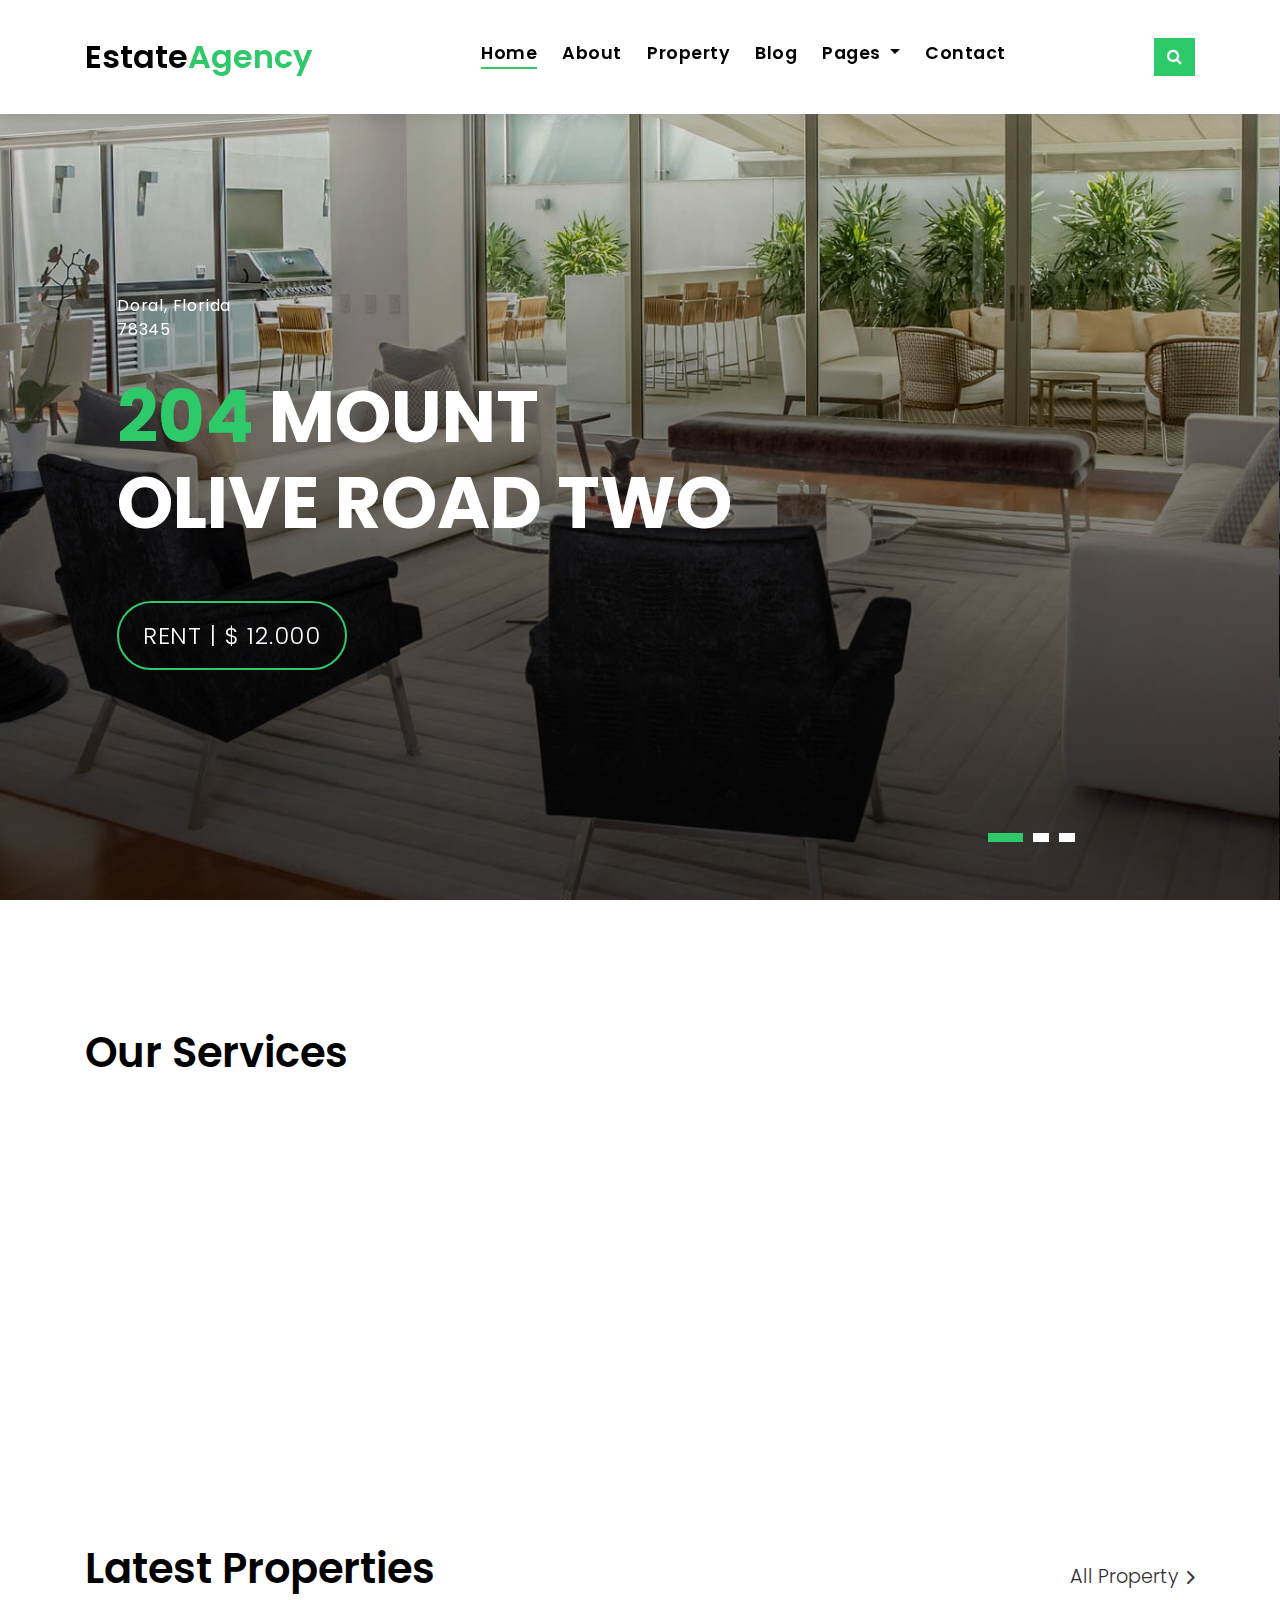
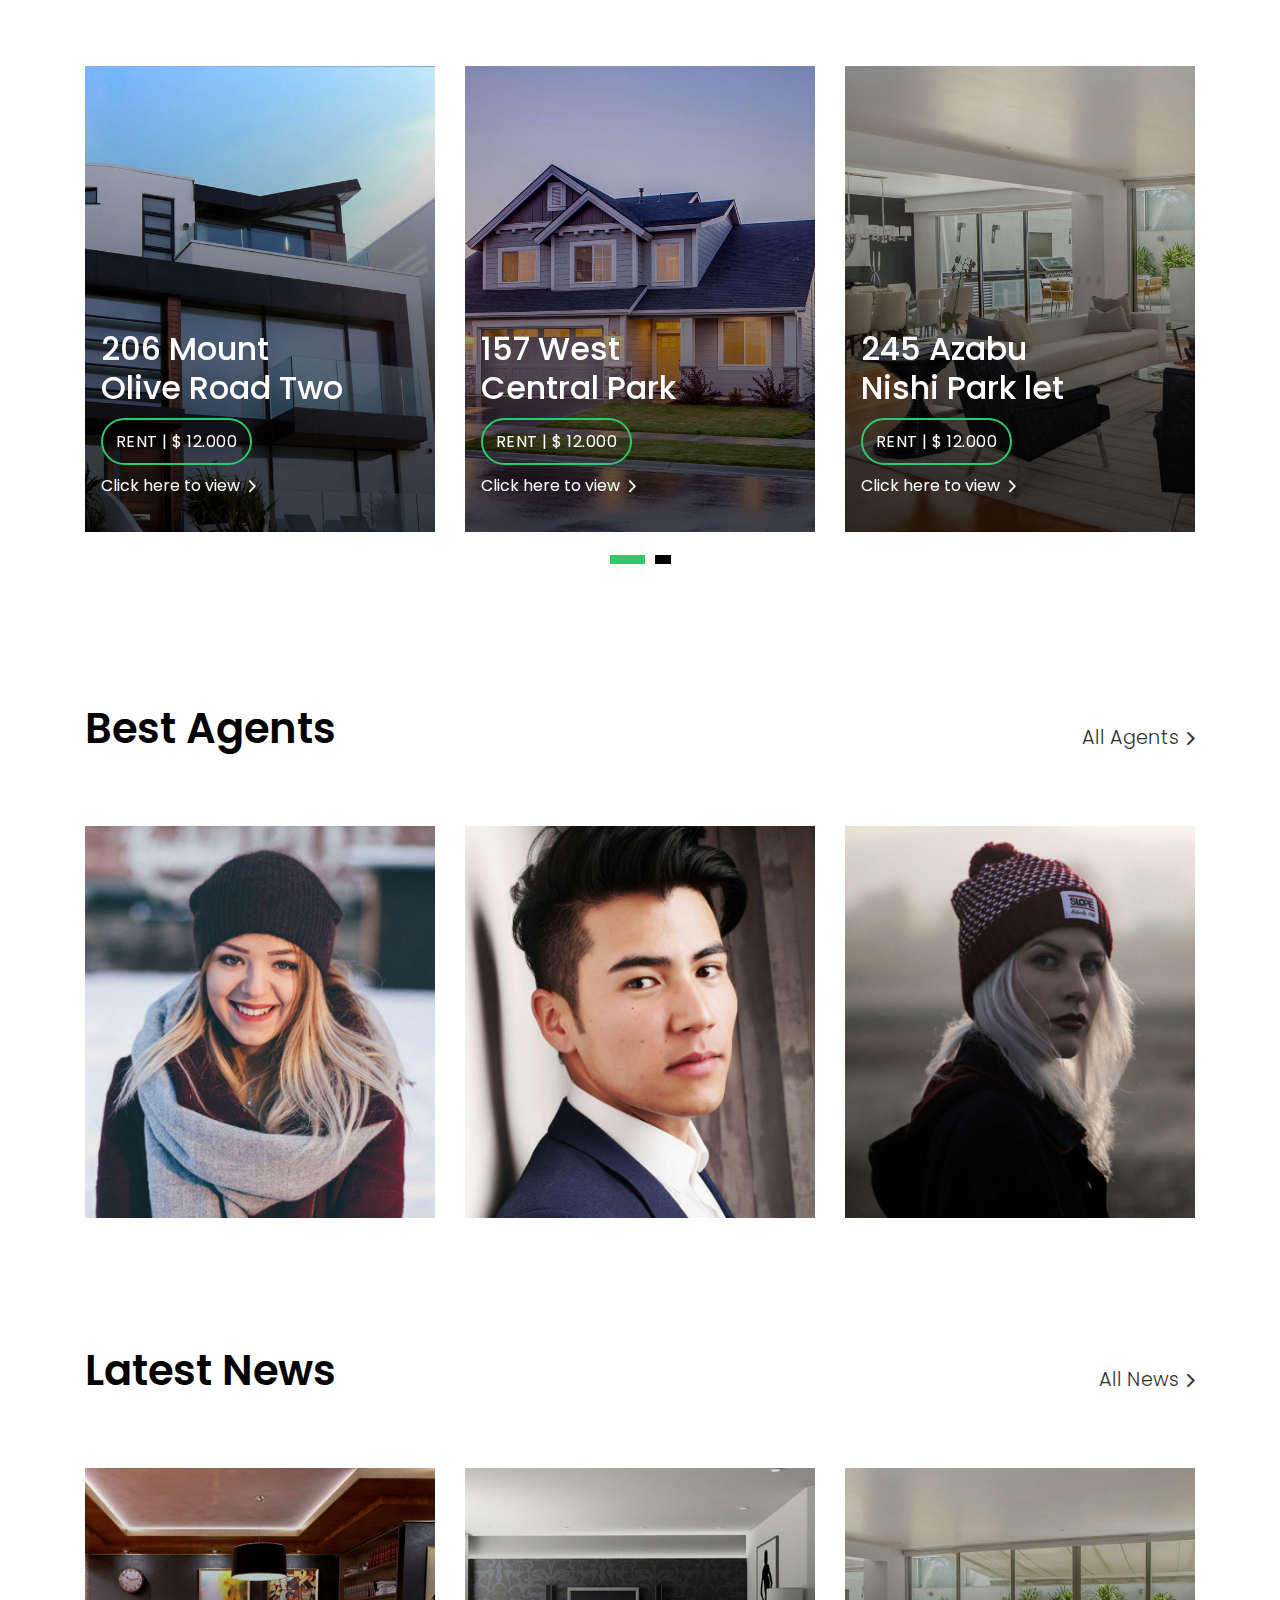
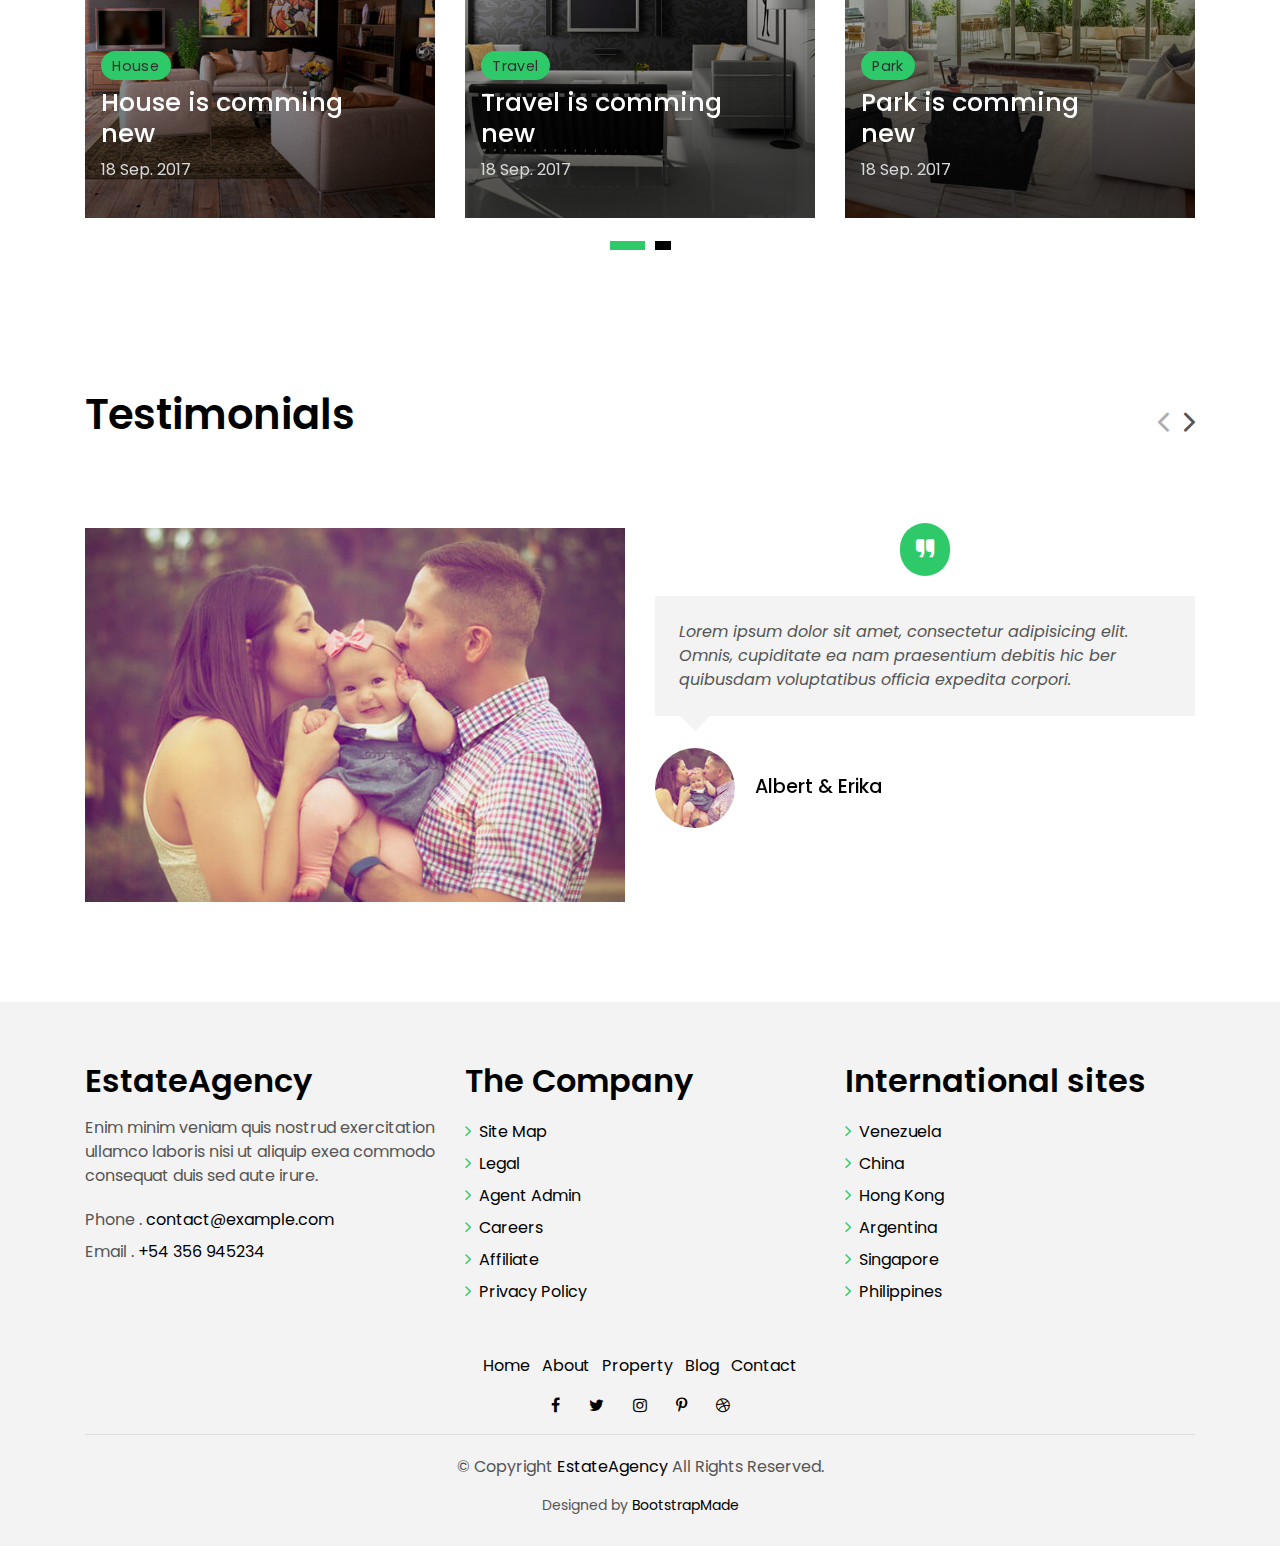
<file: saurav/3/index.html>
<!DOCTYPE html>
<html lang="en">
<head>
  <meta charset="utf-8">
  <title>EstateAgency Bootstrap Template</title>
  <meta content="width=device-width, initial-scale=1.0" name="viewport">
  <meta content="" name="keywords">
  <meta content="" name="description">

  <!-- Favicons -->
  <link href="img/favicon.png" rel="icon">
  <link href="img/apple-touch-icon.png" rel="apple-touch-icon">

  <!-- Google Fonts -->
  <link href="https://fonts.googleapis.com/css?family=Poppins:300,400,500,600,700" rel="stylesheet">

  <!-- Bootstrap CSS File -->
  <link href="lib/bootstrap/css/bootstrap.min.css" rel="stylesheet">

  <!-- Libraries CSS Files -->
  <link href="lib/font-awesome/css/font-awesome.min.css" rel="stylesheet">
  <link href="lib/animate/animate.min.css" rel="stylesheet">
  <link href="lib/ionicons/css/ionicons.min.css" rel="stylesheet">
  <link href="lib/owlcarousel/assets/owl.carousel.min.css" rel="stylesheet">

  <!-- Main Stylesheet File -->
  <link href="css/style.css" rel="stylesheet">

  <!-- =======================================================
    Theme Name: EstateAgency
    Theme URL: https://bootstrapmade.com/real-estate-agency-bootstrap-template/
    Author: BootstrapMade.com
    License: https://bootstrapmade.com/license/
  ======================================================= -->
</head>

<body>

  <div class="click-closed"></div>
  <!--/ Form Search Star /-->
  <div class="box-collapse">
    <div class="title-box-d">
      <h3 class="title-d">Search Property</h3>
    </div>
    <span class="close-box-collapse right-boxed ion-ios-close"></span>
    <div class="box-collapse-wrap form">
      <form class="form-a">
        <div class="row">
          <div class="col-md-12 mb-2">
            <div class="form-group">
              <label for="Type">Keyword</label>
              <input type="text" class="form-control form-control-lg form-control-a" placeholder="Keyword">
            </div>
          </div>
          <div class="col-md-6 mb-2">
            <div class="form-group">
              <label for="Type">Type</label>
              <select class="form-control form-control-lg form-control-a" id="Type">
                <option>All Type</option>
                <option>For Rent</option>
                <option>For Sale</option>
                <option>Open House</option>
              </select>
            </div>
          </div>
          <div class="col-md-6 mb-2">
            <div class="form-group">
              <label for="city">City</label>
              <select class="form-control form-control-lg form-control-a" id="city">
                <option>All City</option>
                <option>Alabama</option>
                <option>Arizona</option>
                <option>California</option>
                <option>Colorado</option>
              </select>
            </div>
          </div>
          <div class="col-md-6 mb-2">
            <div class="form-group">
              <label for="bedrooms">Bedrooms</label>
              <select class="form-control form-control-lg form-control-a" id="bedrooms">
                <option>Any</option>
                <option>01</option>
                <option>02</option>
                <option>03</option>
              </select>
            </div>
          </div>
          <div class="col-md-6 mb-2">
            <div class="form-group">
              <label for="garages">Garages</label>
              <select class="form-control form-control-lg form-control-a" id="garages">
                <option>Any</option>
                <option>01</option>
                <option>02</option>
                <option>03</option>
                <option>04</option>
              </select>
            </div>
          </div>
          <div class="col-md-6 mb-2">
            <div class="form-group">
              <label for="bathrooms">Bathrooms</label>
              <select class="form-control form-control-lg form-control-a" id="bathrooms">
                <option>Any</option>
                <option>01</option>
                <option>02</option>
                <option>03</option>
              </select>
            </div>
          </div>
          <div class="col-md-6 mb-2">
            <div class="form-group">
              <label for="price">Min Price</label>
              <select class="form-control form-control-lg form-control-a" id="price">
                <option>Unlimite</option>
                <option>$50,000</option>
                <option>$100,000</option>
                <option>$150,000</option>
                <option>$200,000</option>
              </select>
            </div>
          </div>
          <div class="col-md-12">
            <button type="submit" class="btn btn-b">Search Property</button>
          </div>
        </div>
      </form>
    </div>
  </div>
  <!--/ Form Search End /-->

  <!--/ Nav Star /-->
  <nav class="navbar navbar-default navbar-trans navbar-expand-lg fixed-top">
    <div class="container">
      <button class="navbar-toggler collapsed" type="button" data-toggle="collapse" data-target="#navbarDefault"
        aria-controls="navbarDefault" aria-expanded="false" aria-label="Toggle navigation">
        <span></span>
        <span></span>
        <span></span>
      </button>
      <a class="navbar-brand text-brand" href="index.html">Estate<span class="color-b">Agency</span></a>
      <button type="button" class="btn btn-link nav-search navbar-toggle-box-collapse d-md-none" data-toggle="collapse"
        data-target="#navbarTogglerDemo01" aria-expanded="false">
        <span class="fa fa-search" aria-hidden="true"></span>
      </button>
      <div class="navbar-collapse collapse justify-content-center" id="navbarDefault">
        <ul class="navbar-nav">
          <li class="nav-item">
            <a class="nav-link active" href="index.html">Home</a>
          </li>
          <li class="nav-item">
            <a class="nav-link" href="about.html">About</a>
          </li>
          <li class="nav-item">
            <a class="nav-link" href="property-grid.html">Property</a>
          </li>
          <li class="nav-item">
            <a class="nav-link" href="blog-grid.html">Blog</a>
          </li>
          <li class="nav-item dropdown">
            <a class="nav-link dropdown-toggle" href="#" id="navbarDropdown" role="button" data-toggle="dropdown"
              aria-haspopup="true" aria-expanded="false">
              Pages
            </a>
            <div class="dropdown-menu" aria-labelledby="navbarDropdown">
              <a class="dropdown-item" href="property-single.html">Property Single</a>
              <a class="dropdown-item" href="blog-single.html">Blog Single</a>
              <a class="dropdown-item" href="agents-grid.html">Agents Grid</a>
              <a class="dropdown-item" href="agent-single.html">Agent Single</a>
            </div>
          </li>
          <li class="nav-item">
            <a class="nav-link" href="contact.html">Contact</a>
          </li>
        </ul>
      </div>
      <button type="button" class="btn btn-b-n navbar-toggle-box-collapse d-none d-md-block" data-toggle="collapse"
        data-target="#navbarTogglerDemo01" aria-expanded="false">
        <span class="fa fa-search" aria-hidden="true"></span>
      </button>
    </div>
  </nav>
  <!--/ Nav End /-->

  <!--/ Carousel Star /-->
  <div class="intro intro-carousel">
    <div id="carousel" class="owl-carousel owl-theme">
      <div class="carousel-item-a intro-item bg-image" style="background-image: url(img/slide-1.jpg)">
        <div class="overlay overlay-a"></div>
        <div class="intro-content display-table">
          <div class="table-cell">
            <div class="container">
              <div class="row">
                <div class="col-lg-8">
                  <div class="intro-body">
                    <p class="intro-title-top">Doral, Florida
                      <br> 78345</p>
                    <h1 class="intro-title mb-4">
                      <span class="color-b">204 </span> Mount
                      <br> Olive Road Two</h1>
                    <p class="intro-subtitle intro-price">
                      <a href="#"><span class="price-a">rent | $ 12.000</span></a>
                    </p>
                  </div>
                </div>
              </div>
            </div>
          </div>
        </div>
      </div>
      <div class="carousel-item-a intro-item bg-image" style="background-image: url(img/slide-2.jpg)">
        <div class="overlay overlay-a"></div>
        <div class="intro-content display-table">
          <div class="table-cell">
            <div class="container">
              <div class="row">
                <div class="col-lg-8">
                  <div class="intro-body">
                    <p class="intro-title-top">Doral, Florida
                      <br> 78345</p>
                    <h1 class="intro-title mb-4">
                      <span class="color-b">204 </span> Rino
                      <br> Venda Road Five</h1>
                    <p class="intro-subtitle intro-price">
                      <a href="#"><span class="price-a">rent | $ 12.000</span></a>
                    </p>
                  </div>
                </div>
              </div>
            </div>
          </div>
        </div>
      </div>
      <div class="carousel-item-a intro-item bg-image" style="background-image: url(img/slide-3.jpg)">
        <div class="overlay overlay-a"></div>
        <div class="intro-content display-table">
          <div class="table-cell">
            <div class="container">
              <div class="row">
                <div class="col-lg-8">
                  <div class="intro-body">
                    <p class="intro-title-top">Doral, Florida
                      <br> 78345</p>
                    <h1 class="intro-title mb-4">
                      <span class="color-b">204 </span> Alira
                      <br> Roan Road One</h1>
                    <p class="intro-subtitle intro-price">
                      <a href="#"><span class="price-a">rent | $ 12.000</span></a>
                    </p>
                  </div>
                </div>
              </div>
            </div>
          </div>
        </div>
      </div>
    </div>
  </div>
  <!--/ Carousel end /-->

  <!--/ Services Star /-->
  <section class="section-services section-t8">
    <div class="container">
      <div class="row">
        <div class="col-md-12">
          <div class="title-wrap d-flex justify-content-between">
            <div class="title-box">
              <h2 class="title-a">Our Services</h2>
            </div>
          </div>
        </div>
      </div>
      <div class="row">
        <div class="col-md-4">
          <div class="card-box-c foo">
            <div class="card-header-c d-flex">
              <div class="card-box-ico">
                <span class="fa fa-gamepad"></span>
              </div>
              <div class="card-title-c align-self-center">
                <h2 class="title-c">Lifestyle</h2>
              </div>
            </div>
            <div class="card-body-c">
              <p class="content-c">
                Sed porttitor lectus nibh. Cras ultricies ligula sed magna dictum porta. Praesent sapien massa,
                convallis a pellentesque
                nec, egestas non nisi.
              </p>
            </div>
            <div class="card-footer-c">
              <a href="#" class="link-c link-icon">Read more
                <span class="ion-ios-arrow-forward"></span>
              </a>
            </div>
          </div>
        </div>
        <div class="col-md-4">
          <div class="card-box-c foo">
            <div class="card-header-c d-flex">
              <div class="card-box-ico">
                <span class="fa fa-usd"></span>
              </div>
              <div class="card-title-c align-self-center">
                <h2 class="title-c">Loans</h2>
              </div>
            </div>
            <div class="card-body-c">
              <p class="content-c">
                Nulla porttitor accumsan tincidunt. Curabitur aliquet quam id dui posuere blandit. Mauris blandit
                aliquet elit, eget tincidunt
                nibh pulvinar a.
              </p>
            </div>
            <div class="card-footer-c">
              <a href="#" class="link-c link-icon">Read more
                <span class="ion-ios-arrow-forward"></span>
              </a>
            </div>
          </div>
        </div>
        <div class="col-md-4">
          <div class="card-box-c foo">
            <div class="card-header-c d-flex">
              <div class="card-box-ico">
                <span class="fa fa-home"></span>
              </div>
              <div class="card-title-c align-self-center">
                <h2 class="title-c">Sell</h2>
              </div>
            </div>
            <div class="card-body-c">
              <p class="content-c">
                Sed porttitor lectus nibh. Cras ultricies ligula sed magna dictum porta. Praesent sapien massa,
                convallis a pellentesque
                nec, egestas non nisi.
              </p>
            </div>
            <div class="card-footer-c">
              <a href="#" class="link-c link-icon">Read more
                <span class="ion-ios-arrow-forward"></span>
              </a>
            </div>
          </div>
        </div>
      </div>
    </div>
  </section>
  <!--/ Services End /-->

  <!--/ Property Star /-->
  <section class="section-property section-t8">
    <div class="container">
      <div class="row">
        <div class="col-md-12">
          <div class="title-wrap d-flex justify-content-between">
            <div class="title-box">
              <h2 class="title-a">Latest Properties</h2>
            </div>
            <div class="title-link">
              <a href="property-grid.html">All Property
                <span class="ion-ios-arrow-forward"></span>
              </a>
            </div>
          </div>
        </div>
      </div>
      <div id="property-carousel" class="owl-carousel owl-theme">
        <div class="carousel-item-b">
          <div class="card-box-a card-shadow">
            <div class="img-box-a">
              <img src="img/property-6.jpg" alt="" class="img-a img-fluid">
            </div>
            <div class="card-overlay">
              <div class="card-overlay-a-content">
                <div class="card-header-a">
                  <h2 class="card-title-a">
                    <a href="property-single.html">206 Mount
                      <br /> Olive Road Two</a>
                  </h2>
                </div>
                <div class="card-body-a">
                  <div class="price-box d-flex">
                    <span class="price-a">rent | $ 12.000</span>
                  </div>
                  <a href="#" class="link-a">Click here to view
                    <span class="ion-ios-arrow-forward"></span>
                  </a>
                </div>
                <div class="card-footer-a">
                  <ul class="card-info d-flex justify-content-around">
                    <li>
                      <h4 class="card-info-title">Area</h4>
                      <span>340m
                        <sup>2</sup>
                      </span>
                    </li>
                    <li>
                      <h4 class="card-info-title">Beds</h4>
                      <span>2</span>
                    </li>
                    <li>
                      <h4 class="card-info-title">Baths</h4>
                      <span>4</span>
                    </li>
                    <li>
                      <h4 class="card-info-title">Garages</h4>
                      <span>1</span>
                    </li>
                  </ul>
                </div>
              </div>
            </div>
          </div>
        </div>
        <div class="carousel-item-b">
          <div class="card-box-a card-shadow">
            <div class="img-box-a">
              <img src="img/property-3.jpg" alt="" class="img-a img-fluid">
            </div>
            <div class="card-overlay">
              <div class="card-overlay-a-content">
                <div class="card-header-a">
                  <h2 class="card-title-a">
                    <a href="property-single.html">157 West
                      <br /> Central Park</a>
                  </h2>
                </div>
                <div class="card-body-a">
                  <div class="price-box d-flex">
                    <span class="price-a">rent | $ 12.000</span>
                  </div>
                  <a href="property-single.html" class="link-a">Click here to view
                    <span class="ion-ios-arrow-forward"></span>
                  </a>
                </div>
                <div class="card-footer-a">
                  <ul class="card-info d-flex justify-content-around">
                    <li>
                      <h4 class="card-info-title">Area</h4>
                      <span>340m
                        <sup>2</sup>
                      </span>
                    </li>
                    <li>
                      <h4 class="card-info-title">Beds</h4>
                      <span>2</span>
                    </li>
                    <li>
                      <h4 class="card-info-title">Baths</h4>
                      <span>4</span>
                    </li>
                    <li>
                      <h4 class="card-info-title">Garages</h4>
                      <span>1</span>
                    </li>
                  </ul>
                </div>
              </div>
            </div>
          </div>
        </div>
        <div class="carousel-item-b">
          <div class="card-box-a card-shadow">
            <div class="img-box-a">
              <img src="img/property-7.jpg" alt="" class="img-a img-fluid">
            </div>
            <div class="card-overlay">
              <div class="card-overlay-a-content">
                <div class="card-header-a">
                  <h2 class="card-title-a">
                    <a href="property-single.html">245 Azabu
                      <br /> Nishi Park let</a>
                  </h2>
                </div>
                <div class="card-body-a">
                  <div class="price-box d-flex">
                    <span class="price-a">rent | $ 12.000</span>
                  </div>
                  <a href="property-single.html" class="link-a">Click here to view
                    <span class="ion-ios-arrow-forward"></span>
                  </a>
                </div>
                <div class="card-footer-a">
                  <ul class="card-info d-flex justify-content-around">
                    <li>
                      <h4 class="card-info-title">Area</h4>
                      <span>340m
                        <sup>2</sup>
                      </span>
                    </li>
                    <li>
                      <h4 class="card-info-title">Beds</h4>
                      <span>2</span>
                    </li>
                    <li>
                      <h4 class="card-info-title">Baths</h4>
                      <span>4</span>
                    </li>
                    <li>
                      <h4 class="card-info-title">Garages</h4>
                      <span>1</span>
                    </li>
                  </ul>
                </div>
              </div>
            </div>
          </div>
        </div>
        <div class="carousel-item-b">
          <div class="card-box-a card-shadow">
            <div class="img-box-a">
              <img src="img/property-10.jpg" alt="" class="img-a img-fluid">
            </div>
            <div class="card-overlay">
              <div class="card-overlay-a-content">
                <div class="card-header-a">
                  <h2 class="card-title-a">
                    <a href="property-single.html">204 Montal
                      <br /> South Bela Two</a>
                  </h2>
                </div>
                <div class="card-body-a">
                  <div class="price-box d-flex">
                    <span class="price-a">rent | $ 12.000</span>
                  </div>
                  <a href="property-single.html" class="link-a">Click here to view
                    <span class="ion-ios-arrow-forward"></span>
                  </a>
                </div>
                <div class="card-footer-a">
                  <ul class="card-info d-flex justify-content-around">
                    <li>
                      <h4 class="card-info-title">Area</h4>
                      <span>340m
                        <sup>2</sup>
                      </span>
                    </li>
                    <li>
                      <h4 class="card-info-title">Beds</h4>
                      <span>2</span>
                    </li>
                    <li>
                      <h4 class="card-info-title">Baths</h4>
                      <span>4</span>
                    </li>
                    <li>
                      <h4 class="card-info-title">Garages</h4>
                      <span>1</span>
                    </li>
                  </ul>
                </div>
              </div>
            </div>
          </div>
        </div>
      </div>
    </div>
  </section>
  <!--/ Property End /-->

  <!--/ Agents Star /-->
  <section class="section-agents section-t8">
    <div class="container">
      <div class="row">
        <div class="col-md-12">
          <div class="title-wrap d-flex justify-content-between">
            <div class="title-box">
              <h2 class="title-a">Best Agents</h2>
            </div>
            <div class="title-link">
              <a href="agents-grid.html">All Agents
                <span class="ion-ios-arrow-forward"></span>
              </a>
            </div>
          </div>
        </div>
      </div>
      <div class="row">
        <div class="col-md-4">
          <div class="card-box-d">
            <div class="card-img-d">
              <img src="img/agent-4.jpg" alt="" class="img-d img-fluid">
            </div>
            <div class="card-overlay card-overlay-hover">
              <div class="card-header-d">
                <div class="card-title-d align-self-center">
                  <h3 class="title-d">
                    <a href="agent-single.html" class="link-two">Margaret Sotillo
                      <br> Escala</a>
                  </h3>
                </div>
              </div>
              <div class="card-body-d">
                <p class="content-d color-text-a">
                  Sed porttitor lectus nibh, Cras ultricies ligula sed magna dictum porta two.
                </p>
                <div class="info-agents color-a">
                  <p>
                    <strong>Phone: </strong> +54 356 945234</p>
                  <p>
                    <strong>Email: </strong> agents@example.com</p>
                </div>
              </div>
              <div class="card-footer-d">
                <div class="socials-footer d-flex justify-content-center">
                  <ul class="list-inline">
                    <li class="list-inline-item">
                      <a href="#" class="link-one">
                        <i class="fa fa-facebook" aria-hidden="true"></i>
                      </a>
                    </li>
                    <li class="list-inline-item">
                      <a href="#" class="link-one">
                        <i class="fa fa-twitter" aria-hidden="true"></i>
                      </a>
                    </li>
                    <li class="list-inline-item">
                      <a href="#" class="link-one">
                        <i class="fa fa-instagram" aria-hidden="true"></i>
                      </a>
                    </li>
                    <li class="list-inline-item">
                      <a href="#" class="link-one">
                        <i class="fa fa-pinterest-p" aria-hidden="true"></i>
                      </a>
                    </li>
                    <li class="list-inline-item">
                      <a href="#" class="link-one">
                        <i class="fa fa-dribbble" aria-hidden="true"></i>
                      </a>
                    </li>
                  </ul>
                </div>
              </div>
            </div>
          </div>
        </div>
        <div class="col-md-4">
          <div class="card-box-d">
            <div class="card-img-d">
              <img src="img/agent-1.jpg" alt="" class="img-d img-fluid">
            </div>
            <div class="card-overlay card-overlay-hover">
              <div class="card-header-d">
                <div class="card-title-d align-self-center">
                  <h3 class="title-d">
                    <a href="agent-single.html" class="link-two">Stiven Spilver
                      <br> Darw</a>
                  </h3>
                </div>
              </div>
              <div class="card-body-d">
                <p class="content-d color-text-a">
                  Sed porttitor lectus nibh, Cras ultricies ligula sed magna dictum porta two.
                </p>
                <div class="info-agents color-a">
                  <p>
                    <strong>Phone: </strong> +54 356 945234</p>
                  <p>
                    <strong>Email: </strong> agents@example.com</p>
                </div>
              </div>
              <div class="card-footer-d">
                <div class="socials-footer d-flex justify-content-center">
                  <ul class="list-inline">
                    <li class="list-inline-item">
                      <a href="#" class="link-one">
                        <i class="fa fa-facebook" aria-hidden="true"></i>
                      </a>
                    </li>
                    <li class="list-inline-item">
                      <a href="#" class="link-one">
                        <i class="fa fa-twitter" aria-hidden="true"></i>
                      </a>
                    </li>
                    <li class="list-inline-item">
                      <a href="#" class="link-one">
                        <i class="fa fa-instagram" aria-hidden="true"></i>
                      </a>
                    </li>
                    <li class="list-inline-item">
                      <a href="#" class="link-one">
                        <i class="fa fa-pinterest-p" aria-hidden="true"></i>
                      </a>
                    </li>
                    <li class="list-inline-item">
                      <a href="#" class="link-one">
                        <i class="fa fa-dribbble" aria-hidden="true"></i>
                      </a>
                    </li>
                  </ul>
                </div>
              </div>
            </div>
          </div>
        </div>
        <div class="col-md-4">
          <div class="card-box-d">
            <div class="card-img-d">
              <img src="img/agent-5.jpg" alt="" class="img-d img-fluid">
            </div>
            <div class="card-overlay card-overlay-hover">
              <div class="card-header-d">
                <div class="card-title-d align-self-center">
                  <h3 class="title-d">
                    <a href="agent-single.html" class="link-two">Emma Toledo
                      <br> Cascada</a>
                  </h3>
                </div>
              </div>
              <div class="card-body-d">
                <p class="content-d color-text-a">
                  Sed porttitor lectus nibh, Cras ultricies ligula sed magna dictum porta two.
                </p>
                <div class="info-agents color-a">
                  <p>
                    <strong>Phone: </strong> +54 356 945234</p>
                  <p>
                    <strong>Email: </strong> agents@example.com</p>
                </div>
              </div>
              <div class="card-footer-d">
                <div class="socials-footer d-flex justify-content-center">
                  <ul class="list-inline">
                    <li class="list-inline-item">
                      <a href="#" class="link-one">
                        <i class="fa fa-facebook" aria-hidden="true"></i>
                      </a>
                    </li>
                    <li class="list-inline-item">
                      <a href="#" class="link-one">
                        <i class="fa fa-twitter" aria-hidden="true"></i>
                      </a>
                    </li>
                    <li class="list-inline-item">
                      <a href="#" class="link-one">
                        <i class="fa fa-instagram" aria-hidden="true"></i>
                      </a>
                    </li>
                    <li class="list-inline-item">
                      <a href="#" class="link-one">
                        <i class="fa fa-pinterest-p" aria-hidden="true"></i>
                      </a>
                    </li>
                    <li class="list-inline-item">
                      <a href="#" class="link-one">
                        <i class="fa fa-dribbble" aria-hidden="true"></i>
                      </a>
                    </li>
                  </ul>
                </div>
              </div>
            </div>
          </div>
        </div>
      </div>
    </div>
  </section>
  <!--/ Agents End /-->

  <!--/ News Star /-->
  <section class="section-news section-t8">
    <div class="container">
      <div class="row">
        <div class="col-md-12">
          <div class="title-wrap d-flex justify-content-between">
            <div class="title-box">
              <h2 class="title-a">Latest News</h2>
            </div>
            <div class="title-link">
              <a href="blog-grid.html">All News
                <span class="ion-ios-arrow-forward"></span>
              </a>
            </div>
          </div>
        </div>
      </div>
      <div id="new-carousel" class="owl-carousel owl-theme">
        <div class="carousel-item-c">
          <div class="card-box-b card-shadow news-box">
            <div class="img-box-b">
              <img src="img/post-2.jpg" alt="" class="img-b img-fluid">
            </div>
            <div class="card-overlay">
              <div class="card-header-b">
                <div class="card-category-b">
                  <a href="#" class="category-b">House</a>
                </div>
                <div class="card-title-b">
                  <h2 class="title-2">
                    <a href="blog-single.html">House is comming
                      <br> new</a>
                  </h2>
                </div>
                <div class="card-date">
                  <span class="date-b">18 Sep. 2017</span>
                </div>
              </div>
            </div>
          </div>
        </div>
        <div class="carousel-item-c">
          <div class="card-box-b card-shadow news-box">
            <div class="img-box-b">
              <img src="img/post-5.jpg" alt="" class="img-b img-fluid">
            </div>
            <div class="card-overlay">
              <div class="card-header-b">
                <div class="card-category-b">
                  <a href="#" class="category-b">Travel</a>
                </div>
                <div class="card-title-b">
                  <h2 class="title-2">
                    <a href="blog-single.html">Travel is comming
                      <br> new</a>
                  </h2>
                </div>
                <div class="card-date">
                  <span class="date-b">18 Sep. 2017</span>
                </div>
              </div>
            </div>
          </div>
        </div>
        <div class="carousel-item-c">
          <div class="card-box-b card-shadow news-box">
            <div class="img-box-b">
              <img src="img/post-7.jpg" alt="" class="img-b img-fluid">
            </div>
            <div class="card-overlay">
              <div class="card-header-b">
                <div class="card-category-b">
                  <a href="#" class="category-b">Park</a>
                </div>
                <div class="card-title-b">
                  <h2 class="title-2">
                    <a href="blog-single.html">Park is comming
                      <br> new</a>
                  </h2>
                </div>
                <div class="card-date">
                  <span class="date-b">18 Sep. 2017</span>
                </div>
              </div>
            </div>
          </div>
        </div>
        <div class="carousel-item-c">
          <div class="card-box-b card-shadow news-box">
            <div class="img-box-b">
              <img src="img/post-3.jpg" alt="" class="img-b img-fluid">
            </div>
            <div class="card-overlay">
              <div class="card-header-b">
                <div class="card-category-b">
                  <a href="#" class="category-b">Travel</a>
                </div>
                <div class="card-title-b">
                  <h2 class="title-2">
                    <a href="#">Travel is comming
                      <br> new</a>
                  </h2>
                </div>
                <div class="card-date">
                  <span class="date-b">18 Sep. 2017</span>
                </div>
              </div>
            </div>
          </div>
        </div>
      </div>
    </div>
  </section>
  <!--/ News End /-->

  <!--/ Testimonials Star /-->
  <section class="section-testimonials section-t8 nav-arrow-a">
    <div class="container">
      <div class="row">
        <div class="col-md-12">
          <div class="title-wrap d-flex justify-content-between">
            <div class="title-box">
              <h2 class="title-a">Testimonials</h2>
            </div>
          </div>
        </div>
      </div>
      <div id="testimonial-carousel" class="owl-carousel owl-arrow">
        <div class="carousel-item-a">
          <div class="testimonials-box">
            <div class="row">
              <div class="col-sm-12 col-md-6">
                <div class="testimonial-img">
                  <img src="img/testimonial-1.jpg" alt="" class="img-fluid">
                </div>
              </div>
              <div class="col-sm-12 col-md-6">
                <div class="testimonial-ico">
                  <span class="ion-ios-quote"></span>
                </div>
                <div class="testimonials-content">
                  <p class="testimonial-text">
                    Lorem ipsum dolor sit amet, consectetur adipisicing elit. Omnis, cupiditate ea nam praesentium
                    debitis hic ber quibusdam
                    voluptatibus officia expedita corpori.
                  </p>
                </div>
                <div class="testimonial-author-box">
                  <img src="img/mini-testimonial-1.jpg" alt="" class="testimonial-avatar">
                  <h5 class="testimonial-author">Albert & Erika</h5>
                </div>
              </div>
            </div>
          </div>
        </div>
        <div class="carousel-item-a">
          <div class="testimonials-box">
            <div class="row">
              <div class="col-sm-12 col-md-6">
                <div class="testimonial-img">
                  <img src="img/testimonial-2.jpg" alt="" class="img-fluid">
                </div>
              </div>
              <div class="col-sm-12 col-md-6">
                <div class="testimonial-ico">
                  <span class="ion-ios-quote"></span>
                </div>
                <div class="testimonials-content">
                  <p class="testimonial-text">
                    Lorem ipsum dolor sit amet, consectetur adipisicing elit. Omnis, cupiditate ea nam praesentium
                    debitis hic ber quibusdam
                    voluptatibus officia expedita corpori.
                  </p>
                </div>
                <div class="testimonial-author-box">
                  <img src="img/mini-testimonial-2.jpg" alt="" class="testimonial-avatar">
                  <h5 class="testimonial-author">Pablo & Emma</h5>
                </div>
              </div>
            </div>
          </div>
        </div>
      </div>
    </div>
  </section>
  <!--/ Testimonials End /-->

  <!--/ footer Star /-->
  <section class="section-footer">
    <div class="container">
      <div class="row">
        <div class="col-sm-12 col-md-4">
          <div class="widget-a">
            <div class="w-header-a">
              <h3 class="w-title-a text-brand">EstateAgency</h3>
            </div>
            <div class="w-body-a">
              <p class="w-text-a color-text-a">
                Enim minim veniam quis nostrud exercitation ullamco laboris nisi ut aliquip exea commodo consequat duis
                sed aute irure.
              </p>
            </div>
            <div class="w-footer-a">
              <ul class="list-unstyled">
                <li class="color-a">
                  <span class="color-text-a">Phone .</span> contact@example.com</li>
                <li class="color-a">
                  <span class="color-text-a">Email .</span> +54 356 945234</li>
              </ul>
            </div>
          </div>
        </div>
        <div class="col-sm-12 col-md-4 section-md-t3">
          <div class="widget-a">
            <div class="w-header-a">
              <h3 class="w-title-a text-brand">The Company</h3>
            </div>
            <div class="w-body-a">
              <div class="w-body-a">
                <ul class="list-unstyled">
                  <li class="item-list-a">
                    <i class="fa fa-angle-right"></i> <a href="#">Site Map</a>
                  </li>
                  <li class="item-list-a">
                    <i class="fa fa-angle-right"></i> <a href="#">Legal</a>
                  </li>
                  <li class="item-list-a">
                    <i class="fa fa-angle-right"></i> <a href="#">Agent Admin</a>
                  </li>
                  <li class="item-list-a">
                    <i class="fa fa-angle-right"></i> <a href="#">Careers</a>
                  </li>
                  <li class="item-list-a">
                    <i class="fa fa-angle-right"></i> <a href="#">Affiliate</a>
                  </li>
                  <li class="item-list-a">
                    <i class="fa fa-angle-right"></i> <a href="#">Privacy Policy</a>
                  </li>
                </ul>
              </div>
            </div>
          </div>
        </div>
        <div class="col-sm-12 col-md-4 section-md-t3">
          <div class="widget-a">
            <div class="w-header-a">
              <h3 class="w-title-a text-brand">International sites</h3>
            </div>
            <div class="w-body-a">
              <ul class="list-unstyled">
                <li class="item-list-a">
                  <i class="fa fa-angle-right"></i> <a href="#">Venezuela</a>
                </li>
                <li class="item-list-a">
                  <i class="fa fa-angle-right"></i> <a href="#">China</a>
                </li>
                <li class="item-list-a">
                  <i class="fa fa-angle-right"></i> <a href="#">Hong Kong</a>
                </li>
                <li class="item-list-a">
                  <i class="fa fa-angle-right"></i> <a href="#">Argentina</a>
                </li>
                <li class="item-list-a">
                  <i class="fa fa-angle-right"></i> <a href="#">Singapore</a>
                </li>
                <li class="item-list-a">
                  <i class="fa fa-angle-right"></i> <a href="#">Philippines</a>
                </li>
              </ul>
            </div>
          </div>
        </div>
      </div>
    </div>
  </section>
  <footer>
    <div class="container">
      <div class="row">
        <div class="col-md-12">
          <nav class="nav-footer">
            <ul class="list-inline">
              <li class="list-inline-item">
                <a href="#">Home</a>
              </li>
              <li class="list-inline-item">
                <a href="#">About</a>
              </li>
              <li class="list-inline-item">
                <a href="#">Property</a>
              </li>
              <li class="list-inline-item">
                <a href="#">Blog</a>
              </li>
              <li class="list-inline-item">
                <a href="#">Contact</a>
              </li>
            </ul>
          </nav>
          <div class="socials-a">
            <ul class="list-inline">
              <li class="list-inline-item">
                <a href="#">
                  <i class="fa fa-facebook" aria-hidden="true"></i>
                </a>
              </li>
              <li class="list-inline-item">
                <a href="#">
                  <i class="fa fa-twitter" aria-hidden="true"></i>
                </a>
              </li>
              <li class="list-inline-item">
                <a href="#">
                  <i class="fa fa-instagram" aria-hidden="true"></i>
                </a>
              </li>
              <li class="list-inline-item">
                <a href="#">
                  <i class="fa fa-pinterest-p" aria-hidden="true"></i>
                </a>
              </li>
              <li class="list-inline-item">
                <a href="#">
                  <i class="fa fa-dribbble" aria-hidden="true"></i>
                </a>
              </li>
            </ul>
          </div>
          <div class="copyright-footer">
            <p class="copyright color-text-a">
              &copy; Copyright
              <span class="color-a">EstateAgency</span> All Rights Reserved.
            </p>
          </div>
          <div class="credits">
            <!--
              All the links in the footer should remain intact.
              You can delete the links only if you purchased the pro version.
              Licensing information: https://bootstrapmade.com/license/
              Purchase the pro version with working PHP/AJAX contact form: https://bootstrapmade.com/buy/?theme=EstateAgency
            -->
            Designed by <a href="https://bootstrapmade.com/">BootstrapMade</a>
          </div>
        </div>
      </div>
    </div>
  </footer>
  <!--/ Footer End /-->

  <a href="#" class="back-to-top"><i class="fa fa-chevron-up"></i></a>
  <div id="preloader"></div>

  <!-- JavaScript Libraries -->
  <script src="lib/jquery/jquery.min.js"></script>
  <script src="lib/jquery/jquery-migrate.min.js"></script>
  <script src="lib/popper/popper.min.js"></script>
  <script src="lib/bootstrap/js/bootstrap.min.js"></script>
  <script src="lib/easing/easing.min.js"></script>
  <script src="lib/owlcarousel/owl.carousel.min.js"></script>
  <script src="lib/scrollreveal/scrollreveal.min.js"></script>
  <!-- Contact Form JavaScript File -->
  <script src="contactform/contactform.js"></script>

  <!-- Template Main Javascript File -->
  <script src="js/main.js"></script>

</body>
</html>
</file>
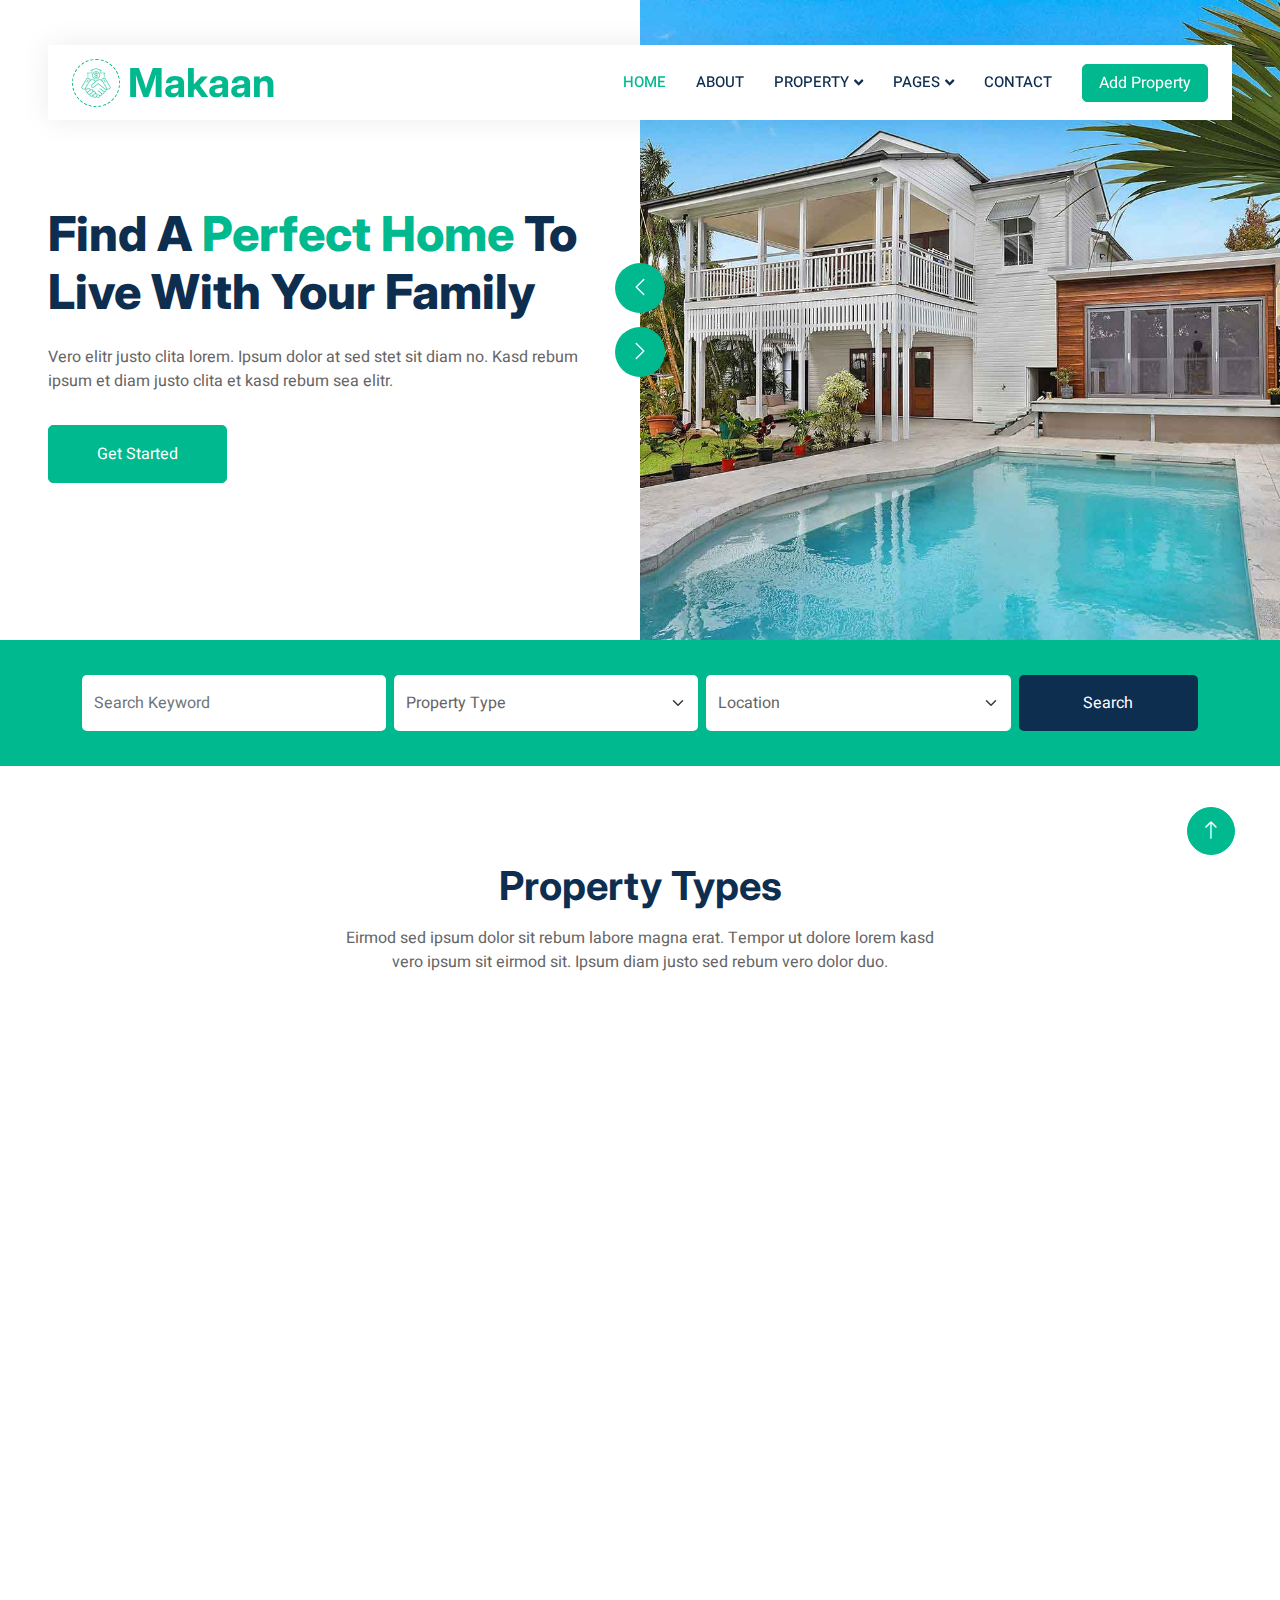
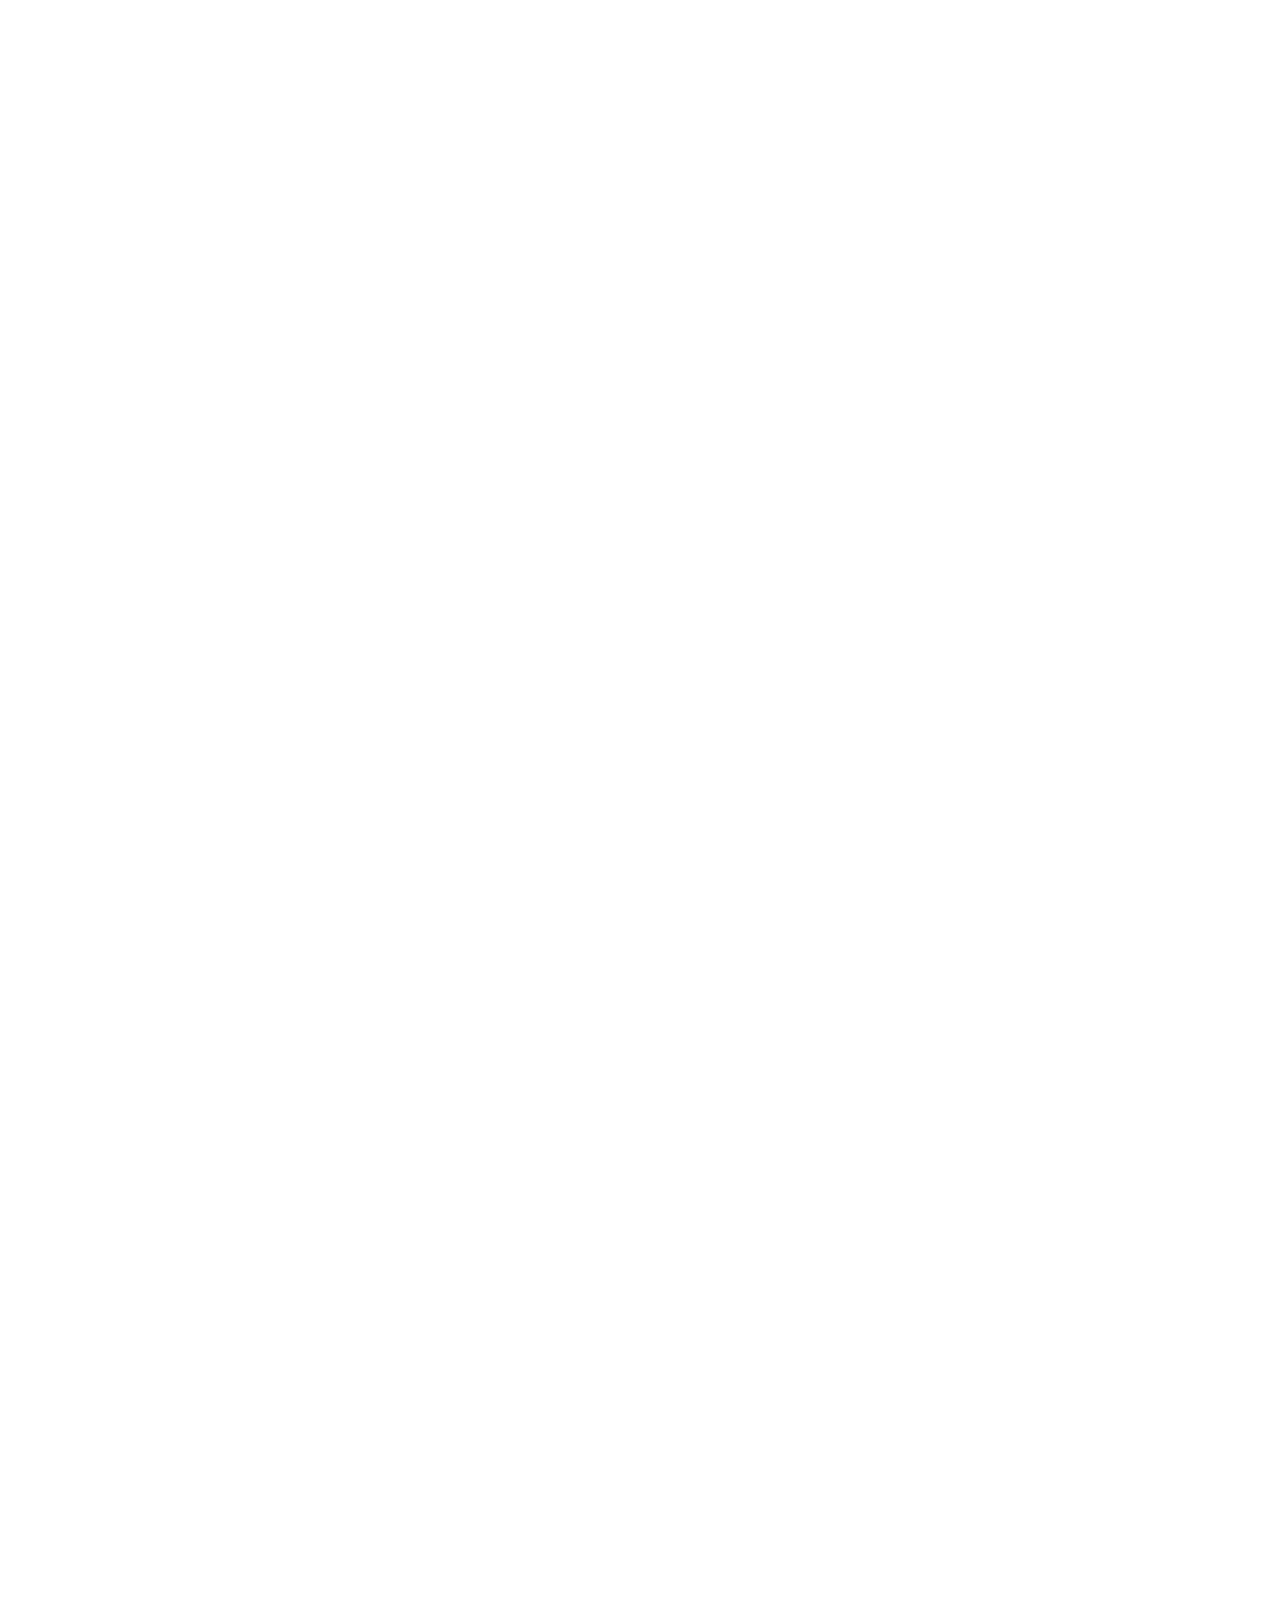
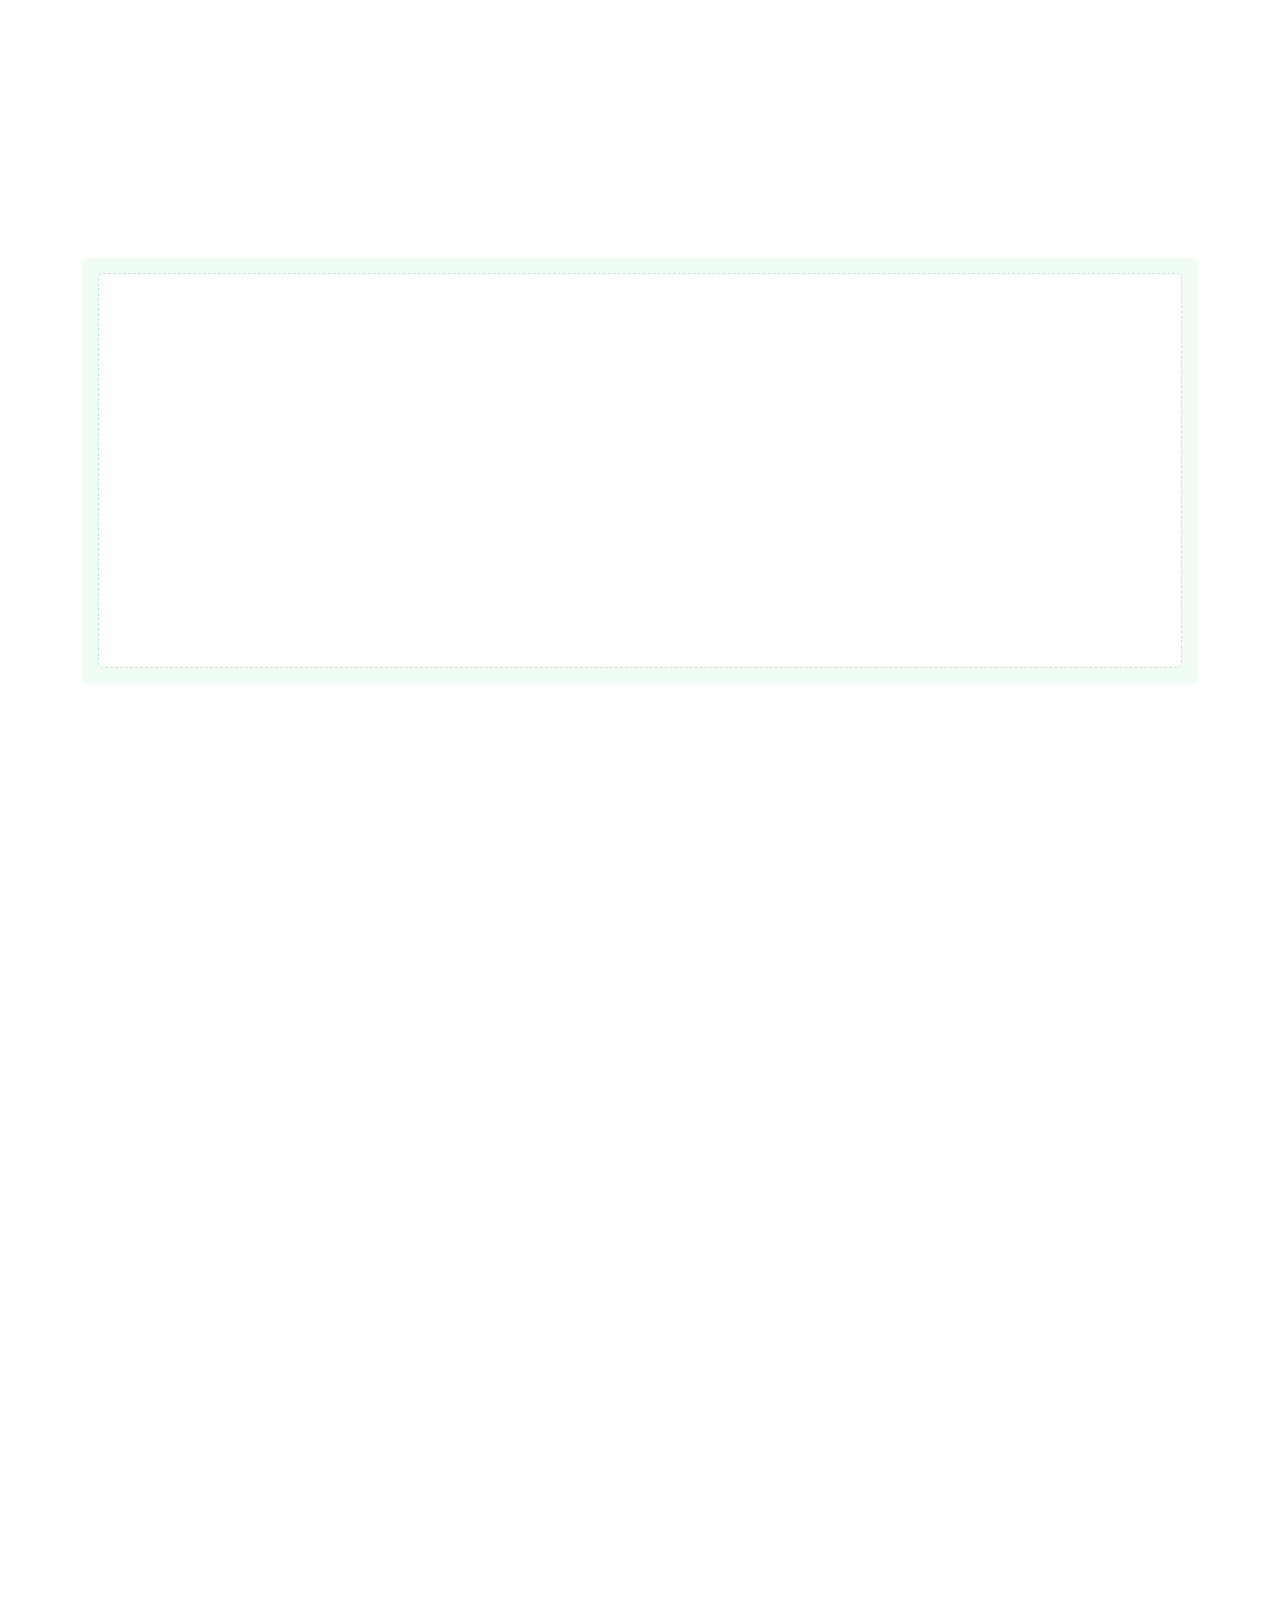
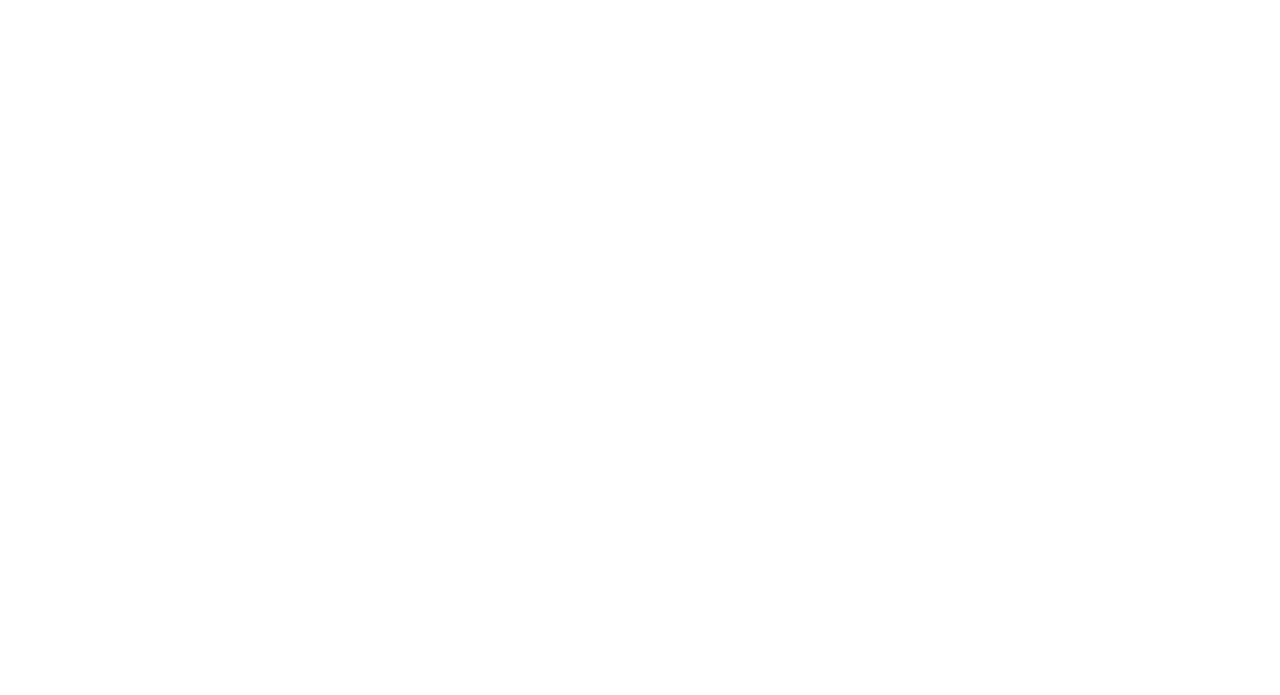
<file: saurav/4/index.html>
<!DOCTYPE html>
<html lang="en">

<head>
    <meta charset="utf-8">
    <title>Makaan - Real Estate HTML Template</title>
    <meta content="width=device-width, initial-scale=1.0" name="viewport">
    <meta content="" name="keywords">
    <meta content="" name="description">

    <!-- Favicon -->
    <link href="img/favicon.ico" rel="icon">

    <!-- Google Web Fonts -->
    <link rel="preconnect" href="https://fonts.googleapis.com">
    <link rel="preconnect" href="https://fonts.gstatic.com" crossorigin>
    <link href="https://fonts.googleapis.com/css2?family=Heebo:wght@400;500;600&family=Inter:wght@700;800&display=swap" rel="stylesheet">
    
    <!-- Icon Font Stylesheet -->
    <link href="https://cdnjs.cloudflare.com/ajax/libs/font-awesome/5.10.0/css/all.min.css" rel="stylesheet">
    <link href="https://cdn.jsdelivr.net/npm/bootstrap-icons@1.4.1/font/bootstrap-icons.css" rel="stylesheet">

    <!-- Libraries Stylesheet -->
    <link href="lib/animate/animate.min.css" rel="stylesheet">
    <link href="lib/owlcarousel/assets/owl.carousel.min.css" rel="stylesheet">

    <!-- Customized Bootstrap Stylesheet -->
    <link href="css/bootstrap.min.css" rel="stylesheet">

    <!-- Template Stylesheet -->
    <link href="css/style.css" rel="stylesheet">
</head>

<body>
    <div class="container-xxl bg-white p-0">
        <!-- Spinner Start -->
        <div id="spinner" class="show bg-white position-fixed translate-middle w-100 vh-100 top-50 start-50 d-flex align-items-center justify-content-center">
            <div class="spinner-border text-primary" style="width: 3rem; height: 3rem;" role="status">
                <span class="sr-only">Loading...</span>
            </div>
        </div>
        <!-- Spinner End -->


        <!-- Navbar Start -->
        <div class="container-fluid nav-bar bg-transparent">
            <nav class="navbar navbar-expand-lg bg-white navbar-light py-0 px-4">
                <a href="index.html" class="navbar-brand d-flex align-items-center text-center">
                    <div class="icon p-2 me-2">
                        <img class="img-fluid" src="img/icon-deal.png" alt="Icon" style="width: 30px; height: 30px;">
                    </div>
                    <h1 class="m-0 text-primary">Makaan</h1>
                </a>
                <button type="button" class="navbar-toggler" data-bs-toggle="collapse" data-bs-target="#navbarCollapse">
                    <span class="navbar-toggler-icon"></span>
                </button>
                <div class="collapse navbar-collapse" id="navbarCollapse">
                    <div class="navbar-nav ms-auto">
                        <a href="index.html" class="nav-item nav-link active">Home</a>
                        <a href="about.html" class="nav-item nav-link">About</a>
                        <div class="nav-item dropdown">
                            <a href="#" class="nav-link dropdown-toggle" data-bs-toggle="dropdown">Property</a>
                            <div class="dropdown-menu rounded-0 m-0">
                                <a href="property-list.html" class="dropdown-item">Property List</a>
                                <a href="property-type.html" class="dropdown-item">Property Type</a>
                                <a href="property-agent.html" class="dropdown-item">Property Agent</a>
                            </div>
                        </div>
                        <div class="nav-item dropdown">
                            <a href="#" class="nav-link dropdown-toggle" data-bs-toggle="dropdown">Pages</a>
                            <div class="dropdown-menu rounded-0 m-0">
                                <a href="testimonial.html" class="dropdown-item">Testimonial</a>
                                <a href="404.html" class="dropdown-item">404 Error</a>
                            </div>
                        </div>
                        <a href="contact.html" class="nav-item nav-link">Contact</a>
                    </div>
                    <a href="" class="btn btn-primary px-3 d-none d-lg-flex">Add Property</a>
                </div>
            </nav>
        </div>
        <!-- Navbar End -->


        <!-- Header Start -->
        <div class="container-fluid header bg-white p-0">
            <div class="row g-0 align-items-center flex-column-reverse flex-md-row">
                <div class="col-md-6 p-5 mt-lg-5">
                    <h1 class="display-5 animated fadeIn mb-4">Find A <span class="text-primary">Perfect Home</span> To Live With Your Family</h1>
                    <p class="animated fadeIn mb-4 pb-2">Vero elitr justo clita lorem. Ipsum dolor at sed stet
                        sit diam no. Kasd rebum ipsum et diam justo clita et kasd rebum sea elitr.</p>
                    <a href="" class="btn btn-primary py-3 px-5 me-3 animated fadeIn">Get Started</a>
                </div>
                <div class="col-md-6 animated fadeIn">
                    <div class="owl-carousel header-carousel">
                        <div class="owl-carousel-item">
                            <img class="img-fluid" src="img/carousel-1.jpg" alt="">
                        </div>
                        <div class="owl-carousel-item">
                            <img class="img-fluid" src="img/carousel-2.jpg" alt="">
                        </div>
                    </div>
                </div>
            </div>
        </div>
        <!-- Header End -->


        <!-- Search Start -->
        <div class="container-fluid bg-primary mb-5 wow fadeIn" data-wow-delay="0.1s" style="padding: 35px;">
            <div class="container">
                <div class="row g-2">
                    <div class="col-md-10">
                        <div class="row g-2">
                            <div class="col-md-4">
                                <input type="text" class="form-control border-0 py-3" placeholder="Search Keyword">
                            </div>
                            <div class="col-md-4">
                                <select class="form-select border-0 py-3">
                                    <option selected>Property Type</option>
                                    <option value="1">Property Type 1</option>
                                    <option value="2">Property Type 2</option>
                                    <option value="3">Property Type 3</option>
                                </select>
                            </div>
                            <div class="col-md-4">
                                <select class="form-select border-0 py-3">
                                    <option selected>Location</option>
                                    <option value="1">Location 1</option>
                                    <option value="2">Location 2</option>
                                    <option value="3">Location 3</option>
                                </select>
                            </div>
                        </div>
                    </div>
                    <div class="col-md-2">
                        <button class="btn btn-dark border-0 w-100 py-3">Search</button>
                    </div>
                </div>
            </div>
        </div>
        <!-- Search End -->


        <!-- Category Start -->
        <div class="container-xxl py-5">
            <div class="container">
                <div class="text-center mx-auto mb-5 wow fadeInUp" data-wow-delay="0.1s" style="max-width: 600px;">
                    <h1 class="mb-3">Property Types</h1>
                    <p>Eirmod sed ipsum dolor sit rebum labore magna erat. Tempor ut dolore lorem kasd vero ipsum sit eirmod sit. Ipsum diam justo sed rebum vero dolor duo.</p>
                </div>
                <div class="row g-4">
                    <div class="col-lg-3 col-sm-6 wow fadeInUp" data-wow-delay="0.1s">
                        <a class="cat-item d-block bg-light text-center rounded p-3" href="">
                            <div class="rounded p-4">
                                <div class="icon mb-3">
                                    <img class="img-fluid" src="img/icon-apartment.png" alt="Icon">
                                </div>
                                <h6>Apartment</h6>
                                <span>123 Properties</span>
                            </div>
                        </a>
                    </div>
                    <div class="col-lg-3 col-sm-6 wow fadeInUp" data-wow-delay="0.3s">
                        <a class="cat-item d-block bg-light text-center rounded p-3" href="">
                            <div class="rounded p-4">
                                <div class="icon mb-3">
                                    <img class="img-fluid" src="img/icon-villa.png" alt="Icon">
                                </div>
                                <h6>Villa</h6>
                                <span>123 Properties</span>
                            </div>
                        </a>
                    </div>
                    <div class="col-lg-3 col-sm-6 wow fadeInUp" data-wow-delay="0.5s">
                        <a class="cat-item d-block bg-light text-center rounded p-3" href="">
                            <div class="rounded p-4">
                                <div class="icon mb-3">
                                    <img class="img-fluid" src="img/icon-house.png" alt="Icon">
                                </div>
                                <h6>Home</h6>
                                <span>123 Properties</span>
                            </div>
                        </a>
                    </div>
                    <div class="col-lg-3 col-sm-6 wow fadeInUp" data-wow-delay="0.7s">
                        <a class="cat-item d-block bg-light text-center rounded p-3" href="">
                            <div class="rounded p-4">
                                <div class="icon mb-3">
                                    <img class="img-fluid" src="img/icon-housing.png" alt="Icon">
                                </div>
                                <h6>Office</h6>
                                <span>123 Properties</span>
                            </div>
                        </a>
                    </div>
                    <div class="col-lg-3 col-sm-6 wow fadeInUp" data-wow-delay="0.1s">
                        <a class="cat-item d-block bg-light text-center rounded p-3" href="">
                            <div class="rounded p-4">
                                <div class="icon mb-3">
                                    <img class="img-fluid" src="img/icon-building.png" alt="Icon">
                                </div>
                                <h6>Building</h6>
                                <span>123 Properties</span>
                            </div>
                        </a>
                    </div>
                    <div class="col-lg-3 col-sm-6 wow fadeInUp" data-wow-delay="0.3s">
                        <a class="cat-item d-block bg-light text-center rounded p-3" href="">
                            <div class="rounded p-4">
                                <div class="icon mb-3">
                                    <img class="img-fluid" src="img/icon-neighborhood.png" alt="Icon">
                                </div>
                                <h6>Townhouse</h6>
                                <span>123 Properties</span>
                            </div>
                        </a>
                    </div>
                    <div class="col-lg-3 col-sm-6 wow fadeInUp" data-wow-delay="0.5s">
                        <a class="cat-item d-block bg-light text-center rounded p-3" href="">
                            <div class="rounded p-4">
                                <div class="icon mb-3">
                                    <img class="img-fluid" src="img/icon-condominium.png" alt="Icon">
                                </div>
                                <h6>Shop</h6>
                                <span>123 Properties</span>
                            </div>
                        </a>
                    </div>
                    <div class="col-lg-3 col-sm-6 wow fadeInUp" data-wow-delay="0.7s">
                        <a class="cat-item d-block bg-light text-center rounded p-3" href="">
                            <div class="rounded p-4">
                                <div class="icon mb-3">
                                    <img class="img-fluid" src="img/icon-luxury.png" alt="Icon">
                                </div>
                                <h6>Garage</h6>
                                <span>123 Properties</span>
                            </div>
                        </a>
                    </div>
                </div>
            </div>
        </div>
        <!-- Category End -->


        <!-- About Start -->
        <div class="container-xxl py-5">
            <div class="container">
                <div class="row g-5 align-items-center">
                    <div class="col-lg-6 wow fadeIn" data-wow-delay="0.1s">
                        <div class="about-img position-relative overflow-hidden p-5 pe-0">
                            <img class="img-fluid w-100" src="img/about.jpg">
                        </div>
                    </div>
                    <div class="col-lg-6 wow fadeIn" data-wow-delay="0.5s">
                        <h1 class="mb-4">#1 Place To Find The Perfect Property</h1>
                        <p class="mb-4">Tempor erat elitr rebum at clita. Diam dolor diam ipsum sit. Aliqu diam amet diam et eos. Clita erat ipsum et lorem et sit, sed stet lorem sit clita duo justo magna dolore erat amet</p>
                        <p><i class="fa fa-check text-primary me-3"></i>Tempor erat elitr rebum at clita</p>
                        <p><i class="fa fa-check text-primary me-3"></i>Aliqu diam amet diam et eos</p>
                        <p><i class="fa fa-check text-primary me-3"></i>Clita duo justo magna dolore erat amet</p>
                        <a class="btn btn-primary py-3 px-5 mt-3" href="">Read More</a>
                    </div>
                </div>
            </div>
        </div>
        <!-- About End -->


        <!-- Property List Start -->
        <div class="container-xxl py-5">
            <div class="container">
                <div class="row g-0 gx-5 align-items-end">
                    <div class="col-lg-6">
                        <div class="text-start mx-auto mb-5 wow slideInLeft" data-wow-delay="0.1s">
                            <h1 class="mb-3">Property Listing</h1>
                            <p>Eirmod sed ipsum dolor sit rebum labore magna erat. Tempor ut dolore lorem kasd vero ipsum sit eirmod sit diam justo sed rebum.</p>
                        </div>
                    </div>
                    <div class="col-lg-6 text-start text-lg-end wow slideInRight" data-wow-delay="0.1s">
                        <ul class="nav nav-pills d-inline-flex justify-content-end mb-5">
                            <li class="nav-item me-2">
                                <a class="btn btn-outline-primary active" data-bs-toggle="pill" href="#tab-1">Featured</a>
                            </li>
                            <li class="nav-item me-2">
                                <a class="btn btn-outline-primary" data-bs-toggle="pill" href="#tab-2">For Sell</a>
                            </li>
                            <li class="nav-item me-0">
                                <a class="btn btn-outline-primary" data-bs-toggle="pill" href="#tab-3">For Rent</a>
                            </li>
                        </ul>
                    </div>
                </div>
                <div class="tab-content">
                    <div id="tab-1" class="tab-pane fade show p-0 active">
                        <div class="row g-4">
                            <div class="col-lg-4 col-md-6 wow fadeInUp" data-wow-delay="0.1s">
                                <div class="property-item rounded overflow-hidden">
                                    <div class="position-relative overflow-hidden">
                                        <a href=""><img class="img-fluid" src="img/property-1.jpg" alt=""></a>
                                        <div class="bg-primary rounded text-white position-absolute start-0 top-0 m-4 py-1 px-3">For Sell</div>
                                        <div class="bg-white rounded-top text-primary position-absolute start-0 bottom-0 mx-4 pt-1 px-3">Appartment</div>
                                    </div>
                                    <div class="p-4 pb-0">
                                        <h5 class="text-primary mb-3">$12,345</h5>
                                        <a class="d-block h5 mb-2" href="">Golden Urban House For Sell</a>
                                        <p><i class="fa fa-map-marker-alt text-primary me-2"></i>123 Street, New York, USA</p>
                                    </div>
                                    <div class="d-flex border-top">
                                        <small class="flex-fill text-center border-end py-2"><i class="fa fa-ruler-combined text-primary me-2"></i>1000 Sqft</small>
                                        <small class="flex-fill text-center border-end py-2"><i class="fa fa-bed text-primary me-2"></i>3 Bed</small>
                                        <small class="flex-fill text-center py-2"><i class="fa fa-bath text-primary me-2"></i>2 Bath</small>
                                    </div>
                                </div>
                            </div>
                            <div class="col-lg-4 col-md-6 wow fadeInUp" data-wow-delay="0.3s">
                                <div class="property-item rounded overflow-hidden">
                                    <div class="position-relative overflow-hidden">
                                        <a href=""><img class="img-fluid" src="img/property-2.jpg" alt=""></a>
                                        <div class="bg-primary rounded text-white position-absolute start-0 top-0 m-4 py-1 px-3">For Rent</div>
                                        <div class="bg-white rounded-top text-primary position-absolute start-0 bottom-0 mx-4 pt-1 px-3">Villa</div>
                                    </div>
                                    <div class="p-4 pb-0">
                                        <h5 class="text-primary mb-3">$12,345</h5>
                                        <a class="d-block h5 mb-2" href="">Golden Urban House For Sell</a>
                                        <p><i class="fa fa-map-marker-alt text-primary me-2"></i>123 Street, New York, USA</p>
                                    </div>
                                    <div class="d-flex border-top">
                                        <small class="flex-fill text-center border-end py-2"><i class="fa fa-ruler-combined text-primary me-2"></i>1000 Sqft</small>
                                        <small class="flex-fill text-center border-end py-2"><i class="fa fa-bed text-primary me-2"></i>3 Bed</small>
                                        <small class="flex-fill text-center py-2"><i class="fa fa-bath text-primary me-2"></i>2 Bath</small>
                                    </div>
                                </div>
                            </div>
                            <div class="col-lg-4 col-md-6 wow fadeInUp" data-wow-delay="0.5s">
                                <div class="property-item rounded overflow-hidden">
                                    <div class="position-relative overflow-hidden">
                                        <a href=""><img class="img-fluid" src="img/property-3.jpg" alt=""></a>
                                        <div class="bg-primary rounded text-white position-absolute start-0 top-0 m-4 py-1 px-3">For Sell</div>
                                        <div class="bg-white rounded-top text-primary position-absolute start-0 bottom-0 mx-4 pt-1 px-3">Office</div>
                                    </div>
                                    <div class="p-4 pb-0">
                                        <h5 class="text-primary mb-3">$12,345</h5>
                                        <a class="d-block h5 mb-2" href="">Golden Urban House For Sell</a>
                                        <p><i class="fa fa-map-marker-alt text-primary me-2"></i>123 Street, New York, USA</p>
                                    </div>
                                    <div class="d-flex border-top">
                                        <small class="flex-fill text-center border-end py-2"><i class="fa fa-ruler-combined text-primary me-2"></i>1000 Sqft</small>
                                        <small class="flex-fill text-center border-end py-2"><i class="fa fa-bed text-primary me-2"></i>3 Bed</small>
                                        <small class="flex-fill text-center py-2"><i class="fa fa-bath text-primary me-2"></i>2 Bath</small>
                                    </div>
                                </div>
                            </div>
                            <div class="col-lg-4 col-md-6 wow fadeInUp" data-wow-delay="0.1s">
                                <div class="property-item rounded overflow-hidden">
                                    <div class="position-relative overflow-hidden">
                                        <a href=""><img class="img-fluid" src="img/property-4.jpg" alt=""></a>
                                        <div class="bg-primary rounded text-white position-absolute start-0 top-0 m-4 py-1 px-3">For Rent</div>
                                        <div class="bg-white rounded-top text-primary position-absolute start-0 bottom-0 mx-4 pt-1 px-3">Building</div>
                                    </div>
                                    <div class="p-4 pb-0">
                                        <h5 class="text-primary mb-3">$12,345</h5>
                                        <a class="d-block h5 mb-2" href="">Golden Urban House For Sell</a>
                                        <p><i class="fa fa-map-marker-alt text-primary me-2"></i>123 Street, New York, USA</p>
                                    </div>
                                    <div class="d-flex border-top">
                                        <small class="flex-fill text-center border-end py-2"><i class="fa fa-ruler-combined text-primary me-2"></i>1000 Sqft</small>
                                        <small class="flex-fill text-center border-end py-2"><i class="fa fa-bed text-primary me-2"></i>3 Bed</small>
                                        <small class="flex-fill text-center py-2"><i class="fa fa-bath text-primary me-2"></i>2 Bath</small>
                                    </div>
                                </div>
                            </div>
                            <div class="col-lg-4 col-md-6 wow fadeInUp" data-wow-delay="0.3s">
                                <div class="property-item rounded overflow-hidden">
                                    <div class="position-relative overflow-hidden">
                                        <a href=""><img class="img-fluid" src="img/property-5.jpg" alt=""></a>
                                        <div class="bg-primary rounded text-white position-absolute start-0 top-0 m-4 py-1 px-3">For Sell</div>
                                        <div class="bg-white rounded-top text-primary position-absolute start-0 bottom-0 mx-4 pt-1 px-3">Home</div>
                                    </div>
                                    <div class="p-4 pb-0">
                                        <h5 class="text-primary mb-3">$12,345</h5>
                                        <a class="d-block h5 mb-2" href="">Golden Urban House For Sell</a>
                                        <p><i class="fa fa-map-marker-alt text-primary me-2"></i>123 Street, New York, USA</p>
                                    </div>
                                    <div class="d-flex border-top">
                                        <small class="flex-fill text-center border-end py-2"><i class="fa fa-ruler-combined text-primary me-2"></i>1000 Sqft</small>
                                        <small class="flex-fill text-center border-end py-2"><i class="fa fa-bed text-primary me-2"></i>3 Bed</small>
                                        <small class="flex-fill text-center py-2"><i class="fa fa-bath text-primary me-2"></i>2 Bath</small>
                                    </div>
                                </div>
                            </div>
                            <div class="col-lg-4 col-md-6 wow fadeInUp" data-wow-delay="0.5s">
                                <div class="property-item rounded overflow-hidden">
                                    <div class="position-relative overflow-hidden">
                                        <a href=""><img class="img-fluid" src="img/property-6.jpg" alt=""></a>
                                        <div class="bg-primary rounded text-white position-absolute start-0 top-0 m-4 py-1 px-3">For Rent</div>
                                        <div class="bg-white rounded-top text-primary position-absolute start-0 bottom-0 mx-4 pt-1 px-3">Shop</div>
                                    </div>
                                    <div class="p-4 pb-0">
                                        <h5 class="text-primary mb-3">$12,345</h5>
                                        <a class="d-block h5 mb-2" href="">Golden Urban House For Sell</a>
                                        <p><i class="fa fa-map-marker-alt text-primary me-2"></i>123 Street, New York, USA</p>
                                    </div>
                                    <div class="d-flex border-top">
                                        <small class="flex-fill text-center border-end py-2"><i class="fa fa-ruler-combined text-primary me-2"></i>1000 Sqft</small>
                                        <small class="flex-fill text-center border-end py-2"><i class="fa fa-bed text-primary me-2"></i>3 Bed</small>
                                        <small class="flex-fill text-center py-2"><i class="fa fa-bath text-primary me-2"></i>2 Bath</small>
                                    </div>
                                </div>
                            </div>
                            <div class="col-12 text-center wow fadeInUp" data-wow-delay="0.1s">
                                <a class="btn btn-primary py-3 px-5" href="">Browse More Property</a>
                            </div>
                        </div>
                    </div>
                    <div id="tab-2" class="tab-pane fade show p-0">
                        <div class="row g-4">
                            <div class="col-lg-4 col-md-6">
                                <div class="property-item rounded overflow-hidden">
                                    <div class="position-relative overflow-hidden">
                                        <a href=""><img class="img-fluid" src="img/property-1.jpg" alt=""></a>
                                        <div class="bg-primary rounded text-white position-absolute start-0 top-0 m-4 py-1 px-3">For Sell</div>
                                        <div class="bg-white rounded-top text-primary position-absolute start-0 bottom-0 mx-4 pt-1 px-3">Appartment</div>
                                    </div>
                                    <div class="p-4 pb-0">
                                        <h5 class="text-primary mb-3">$12,345</h5>
                                        <a class="d-block h5 mb-2" href="">Golden Urban House For Sell</a>
                                        <p><i class="fa fa-map-marker-alt text-primary me-2"></i>123 Street, New York, USA</p>
                                    </div>
                                    <div class="d-flex border-top">
                                        <small class="flex-fill text-center border-end py-2"><i class="fa fa-ruler-combined text-primary me-2"></i>1000 Sqft</small>
                                        <small class="flex-fill text-center border-end py-2"><i class="fa fa-bed text-primary me-2"></i>3 Bed</small>
                                        <small class="flex-fill text-center py-2"><i class="fa fa-bath text-primary me-2"></i>2 Bath</small>
                                    </div>
                                </div>
                            </div>
                            <div class="col-lg-4 col-md-6">
                                <div class="property-item rounded overflow-hidden">
                                    <div class="position-relative overflow-hidden">
                                        <a href=""><img class="img-fluid" src="img/property-2.jpg" alt=""></a>
                                        <div class="bg-primary rounded text-white position-absolute start-0 top-0 m-4 py-1 px-3">For Rent</div>
                                        <div class="bg-white rounded-top text-primary position-absolute start-0 bottom-0 mx-4 pt-1 px-3">Villa</div>
                                    </div>
                                    <div class="p-4 pb-0">
                                        <h5 class="text-primary mb-3">$12,345</h5>
                                        <a class="d-block h5 mb-2" href="">Golden Urban House For Sell</a>
                                        <p><i class="fa fa-map-marker-alt text-primary me-2"></i>123 Street, New York, USA</p>
                                    </div>
                                    <div class="d-flex border-top">
                                        <small class="flex-fill text-center border-end py-2"><i class="fa fa-ruler-combined text-primary me-2"></i>1000 Sqft</small>
                                        <small class="flex-fill text-center border-end py-2"><i class="fa fa-bed text-primary me-2"></i>3 Bed</small>
                                        <small class="flex-fill text-center py-2"><i class="fa fa-bath text-primary me-2"></i>2 Bath</small>
                                    </div>
                                </div>
                            </div>
                            <div class="col-lg-4 col-md-6">
                                <div class="property-item rounded overflow-hidden">
                                    <div class="position-relative overflow-hidden">
                                        <a href=""><img class="img-fluid" src="img/property-3.jpg" alt=""></a>
                                        <div class="bg-primary rounded text-white position-absolute start-0 top-0 m-4 py-1 px-3">For Sell</div>
                                        <div class="bg-white rounded-top text-primary position-absolute start-0 bottom-0 mx-4 pt-1 px-3">Office</div>
                                    </div>
                                    <div class="p-4 pb-0">
                                        <h5 class="text-primary mb-3">$12,345</h5>
                                        <a class="d-block h5 mb-2" href="">Golden Urban House For Sell</a>
                                        <p><i class="fa fa-map-marker-alt text-primary me-2"></i>123 Street, New York, USA</p>
                                    </div>
                                    <div class="d-flex border-top">
                                        <small class="flex-fill text-center border-end py-2"><i class="fa fa-ruler-combined text-primary me-2"></i>1000 Sqft</small>
                                        <small class="flex-fill text-center border-end py-2"><i class="fa fa-bed text-primary me-2"></i>3 Bed</small>
                                        <small class="flex-fill text-center py-2"><i class="fa fa-bath text-primary me-2"></i>2 Bath</small>
                                    </div>
                                </div>
                            </div>
                            <div class="col-lg-4 col-md-6">
                                <div class="property-item rounded overflow-hidden">
                                    <div class="position-relative overflow-hidden">
                                        <a href=""><img class="img-fluid" src="img/property-4.jpg" alt=""></a>
                                        <div class="bg-primary rounded text-white position-absolute start-0 top-0 m-4 py-1 px-3">For Rent</div>
                                        <div class="bg-white rounded-top text-primary position-absolute start-0 bottom-0 mx-4 pt-1 px-3">Building</div>
                                    </div>
                                    <div class="p-4 pb-0">
                                        <h5 class="text-primary mb-3">$12,345</h5>
                                        <a class="d-block h5 mb-2" href="">Golden Urban House For Sell</a>
                                        <p><i class="fa fa-map-marker-alt text-primary me-2"></i>123 Street, New York, USA</p>
                                    </div>
                                    <div class="d-flex border-top">
                                        <small class="flex-fill text-center border-end py-2"><i class="fa fa-ruler-combined text-primary me-2"></i>1000 Sqft</small>
                                        <small class="flex-fill text-center border-end py-2"><i class="fa fa-bed text-primary me-2"></i>3 Bed</small>
                                        <small class="flex-fill text-center py-2"><i class="fa fa-bath text-primary me-2"></i>2 Bath</small>
                                    </div>
                                </div>
                            </div>
                            <div class="col-lg-4 col-md-6">
                                <div class="property-item rounded overflow-hidden">
                                    <div class="position-relative overflow-hidden">
                                        <a href=""><img class="img-fluid" src="img/property-5.jpg" alt=""></a>
                                        <div class="bg-primary rounded text-white position-absolute start-0 top-0 m-4 py-1 px-3">For Sell</div>
                                        <div class="bg-white rounded-top text-primary position-absolute start-0 bottom-0 mx-4 pt-1 px-3">Home</div>
                                    </div>
                                    <div class="p-4 pb-0">
                                        <h5 class="text-primary mb-3">$12,345</h5>
                                        <a class="d-block h5 mb-2" href="">Golden Urban House For Sell</a>
                                        <p><i class="fa fa-map-marker-alt text-primary me-2"></i>123 Street, New York, USA</p>
                                    </div>
                                    <div class="d-flex border-top">
                                        <small class="flex-fill text-center border-end py-2"><i class="fa fa-ruler-combined text-primary me-2"></i>1000 Sqft</small>
                                        <small class="flex-fill text-center border-end py-2"><i class="fa fa-bed text-primary me-2"></i>3 Bed</small>
                                        <small class="flex-fill text-center py-2"><i class="fa fa-bath text-primary me-2"></i>2 Bath</small>
                                    </div>
                                </div>
                            </div>
                            <div class="col-lg-4 col-md-6">
                                <div class="property-item rounded overflow-hidden">
                                    <div class="position-relative overflow-hidden">
                                        <a href=""><img class="img-fluid" src="img/property-6.jpg" alt=""></a>
                                        <div class="bg-primary rounded text-white position-absolute start-0 top-0 m-4 py-1 px-3">For Rent</div>
                                        <div class="bg-white rounded-top text-primary position-absolute start-0 bottom-0 mx-4 pt-1 px-3">Shop</div>
                                    </div>
                                    <div class="p-4 pb-0">
                                        <h5 class="text-primary mb-3">$12,345</h5>
                                        <a class="d-block h5 mb-2" href="">Golden Urban House For Sell</a>
                                        <p><i class="fa fa-map-marker-alt text-primary me-2"></i>123 Street, New York, USA</p>
                                    </div>
                                    <div class="d-flex border-top">
                                        <small class="flex-fill text-center border-end py-2"><i class="fa fa-ruler-combined text-primary me-2"></i>1000 Sqft</small>
                                        <small class="flex-fill text-center border-end py-2"><i class="fa fa-bed text-primary me-2"></i>3 Bed</small>
                                        <small class="flex-fill text-center py-2"><i class="fa fa-bath text-primary me-2"></i>2 Bath</small>
                                    </div>
                                </div>
                            </div>
                            <div class="col-12 text-center">
                                <a class="btn btn-primary py-3 px-5" href="">Browse More Property</a>
                            </div>
                        </div>
                    </div>
                    <div id="tab-3" class="tab-pane fade show p-0">
                        <div class="row g-4">
                            <div class="col-lg-4 col-md-6">
                                <div class="property-item rounded overflow-hidden">
                                    <div class="position-relative overflow-hidden">
                                        <a href=""><img class="img-fluid" src="img/property-1.jpg" alt=""></a>
                                        <div class="bg-primary rounded text-white position-absolute start-0 top-0 m-4 py-1 px-3">For Sell</div>
                                        <div class="bg-white rounded-top text-primary position-absolute start-0 bottom-0 mx-4 pt-1 px-3">Appartment</div>
                                    </div>
                                    <div class="p-4 pb-0">
                                        <h5 class="text-primary mb-3">$12,345</h5>
                                        <a class="d-block h5 mb-2" href="">Golden Urban House For Sell</a>
                                        <p><i class="fa fa-map-marker-alt text-primary me-2"></i>123 Street, New York, USA</p>
                                    </div>
                                    <div class="d-flex border-top">
                                        <small class="flex-fill text-center border-end py-2"><i class="fa fa-ruler-combined text-primary me-2"></i>1000 Sqft</small>
                                        <small class="flex-fill text-center border-end py-2"><i class="fa fa-bed text-primary me-2"></i>3 Bed</small>
                                        <small class="flex-fill text-center py-2"><i class="fa fa-bath text-primary me-2"></i>2 Bath</small>
                                    </div>
                                </div>
                            </div>
                            <div class="col-lg-4 col-md-6">
                                <div class="property-item rounded overflow-hidden">
                                    <div class="position-relative overflow-hidden">
                                        <a href=""><img class="img-fluid" src="img/property-2.jpg" alt=""></a>
                                        <div class="bg-primary rounded text-white position-absolute start-0 top-0 m-4 py-1 px-3">For Rent</div>
                                        <div class="bg-white rounded-top text-primary position-absolute start-0 bottom-0 mx-4 pt-1 px-3">Villa</div>
                                    </div>
                                    <div class="p-4 pb-0">
                                        <h5 class="text-primary mb-3">$12,345</h5>
                                        <a class="d-block h5 mb-2" href="">Golden Urban House For Sell</a>
                                        <p><i class="fa fa-map-marker-alt text-primary me-2"></i>123 Street, New York, USA</p>
                                    </div>
                                    <div class="d-flex border-top">
                                        <small class="flex-fill text-center border-end py-2"><i class="fa fa-ruler-combined text-primary me-2"></i>1000 Sqft</small>
                                        <small class="flex-fill text-center border-end py-2"><i class="fa fa-bed text-primary me-2"></i>3 Bed</small>
                                        <small class="flex-fill text-center py-2"><i class="fa fa-bath text-primary me-2"></i>2 Bath</small>
                                    </div>
                                </div>
                            </div>
                            <div class="col-lg-4 col-md-6">
                                <div class="property-item rounded overflow-hidden">
                                    <div class="position-relative overflow-hidden">
                                        <a href=""><img class="img-fluid" src="img/property-3.jpg" alt=""></a>
                                        <div class="bg-primary rounded text-white position-absolute start-0 top-0 m-4 py-1 px-3">For Sell</div>
                                        <div class="bg-white rounded-top text-primary position-absolute start-0 bottom-0 mx-4 pt-1 px-3">Office</div>
                                    </div>
                                    <div class="p-4 pb-0">
                                        <h5 class="text-primary mb-3">$12,345</h5>
                                        <a class="d-block h5 mb-2" href="">Golden Urban House For Sell</a>
                                        <p><i class="fa fa-map-marker-alt text-primary me-2"></i>123 Street, New York, USA</p>
                                    </div>
                                    <div class="d-flex border-top">
                                        <small class="flex-fill text-center border-end py-2"><i class="fa fa-ruler-combined text-primary me-2"></i>1000 Sqft</small>
                                        <small class="flex-fill text-center border-end py-2"><i class="fa fa-bed text-primary me-2"></i>3 Bed</small>
                                        <small class="flex-fill text-center py-2"><i class="fa fa-bath text-primary me-2"></i>2 Bath</small>
                                    </div>
                                </div>
                            </div>
                            <div class="col-lg-4 col-md-6">
                                <div class="property-item rounded overflow-hidden">
                                    <div class="position-relative overflow-hidden">
                                        <a href=""><img class="img-fluid" src="img/property-4.jpg" alt=""></a>
                                        <div class="bg-primary rounded text-white position-absolute start-0 top-0 m-4 py-1 px-3">For Rent</div>
                                        <div class="bg-white rounded-top text-primary position-absolute start-0 bottom-0 mx-4 pt-1 px-3">Building</div>
                                    </div>
                                    <div class="p-4 pb-0">
                                        <h5 class="text-primary mb-3">$12,345</h5>
                                        <a class="d-block h5 mb-2" href="">Golden Urban House For Sell</a>
                                        <p><i class="fa fa-map-marker-alt text-primary me-2"></i>123 Street, New York, USA</p>
                                    </div>
                                    <div class="d-flex border-top">
                                        <small class="flex-fill text-center border-end py-2"><i class="fa fa-ruler-combined text-primary me-2"></i>1000 Sqft</small>
                                        <small class="flex-fill text-center border-end py-2"><i class="fa fa-bed text-primary me-2"></i>3 Bed</small>
                                        <small class="flex-fill text-center py-2"><i class="fa fa-bath text-primary me-2"></i>2 Bath</small>
                                    </div>
                                </div>
                            </div>
                            <div class="col-lg-4 col-md-6">
                                <div class="property-item rounded overflow-hidden">
                                    <div class="position-relative overflow-hidden">
                                        <a href=""><img class="img-fluid" src="img/property-5.jpg" alt=""></a>
                                        <div class="bg-primary rounded text-white position-absolute start-0 top-0 m-4 py-1 px-3">For Sell</div>
                                        <div class="bg-white rounded-top text-primary position-absolute start-0 bottom-0 mx-4 pt-1 px-3">Home</div>
                                    </div>
                                    <div class="p-4 pb-0">
                                        <h5 class="text-primary mb-3">$12,345</h5>
                                        <a class="d-block h5 mb-2" href="">Golden Urban House For Sell</a>
                                        <p><i class="fa fa-map-marker-alt text-primary me-2"></i>123 Street, New York, USA</p>
                                    </div>
                                    <div class="d-flex border-top">
                                        <small class="flex-fill text-center border-end py-2"><i class="fa fa-ruler-combined text-primary me-2"></i>1000 Sqft</small>
                                        <small class="flex-fill text-center border-end py-2"><i class="fa fa-bed text-primary me-2"></i>3 Bed</small>
                                        <small class="flex-fill text-center py-2"><i class="fa fa-bath text-primary me-2"></i>2 Bath</small>
                                    </div>
                                </div>
                            </div>
                            <div class="col-lg-4 col-md-6">
                                <div class="property-item rounded overflow-hidden">
                                    <div class="position-relative overflow-hidden">
                                        <a href=""><img class="img-fluid" src="img/property-6.jpg" alt=""></a>
                                        <div class="bg-primary rounded text-white position-absolute start-0 top-0 m-4 py-1 px-3">For Rent</div>
                                        <div class="bg-white rounded-top text-primary position-absolute start-0 bottom-0 mx-4 pt-1 px-3">Shop</div>
                                    </div>
                                    <div class="p-4 pb-0">
                                        <h5 class="text-primary mb-3">$12,345</h5>
                                        <a class="d-block h5 mb-2" href="">Golden Urban House For Sell</a>
                                        <p><i class="fa fa-map-marker-alt text-primary me-2"></i>123 Street, New York, USA</p>
                                    </div>
                                    <div class="d-flex border-top">
                                        <small class="flex-fill text-center border-end py-2"><i class="fa fa-ruler-combined text-primary me-2"></i>1000 Sqft</small>
                                        <small class="flex-fill text-center border-end py-2"><i class="fa fa-bed text-primary me-2"></i>3 Bed</small>
                                        <small class="flex-fill text-center py-2"><i class="fa fa-bath text-primary me-2"></i>2 Bath</small>
                                    </div>
                                </div>
                            </div>
                            <div class="col-12 text-center">
                                <a class="btn btn-primary py-3 px-5" href="">Browse More Property</a>
                            </div>
                        </div>
                    </div>
                </div>
            </div>
        </div>
        <!-- Property List End -->


        <!-- Call to Action Start -->
        <div class="container-xxl py-5">
            <div class="container">
                <div class="bg-light rounded p-3">
                    <div class="bg-white rounded p-4" style="border: 1px dashed rgba(0, 185, 142, .3)">
                        <div class="row g-5 align-items-center">
                            <div class="col-lg-6 wow fadeIn" data-wow-delay="0.1s">
                                <img class="img-fluid rounded w-100" src="img/call-to-action.jpg" alt="">
                            </div>
                            <div class="col-lg-6 wow fadeIn" data-wow-delay="0.5s">
                                <div class="mb-4">
                                    <h1 class="mb-3">Contact With Our Certified Agent</h1>
                                    <p>Eirmod sed ipsum dolor sit rebum magna erat. Tempor lorem kasd vero ipsum sit sit diam justo sed vero dolor duo.</p>
                                </div>
                                <a href="" class="btn btn-primary py-3 px-4 me-2"><i class="fa fa-phone-alt me-2"></i>Make A Call</a>
                                <a href="" class="btn btn-dark py-3 px-4"><i class="fa fa-calendar-alt me-2"></i>Get Appoinment</a>
                            </div>
                        </div>
                    </div>
                </div>
            </div>
        </div>
        <!-- Call to Action End -->


        <!-- Team Start -->
        <div class="container-xxl py-5">
            <div class="container">
                <div class="text-center mx-auto mb-5 wow fadeInUp" data-wow-delay="0.1s" style="max-width: 600px;">
                    <h1 class="mb-3">Property Agents</h1>
                    <p>Eirmod sed ipsum dolor sit rebum labore magna erat. Tempor ut dolore lorem kasd vero ipsum sit eirmod sit. Ipsum diam justo sed rebum vero dolor duo.</p>
                </div>
                <div class="row g-4">
                    <div class="col-lg-3 col-md-6 wow fadeInUp" data-wow-delay="0.1s">
                        <div class="team-item rounded overflow-hidden">
                            <div class="position-relative">
                                <img class="img-fluid" src="img/team-1.jpg" alt="">
                                <div class="position-absolute start-50 top-100 translate-middle d-flex align-items-center">
                                    <a class="btn btn-square mx-1" href=""><i class="fab fa-facebook-f"></i></a>
                                    <a class="btn btn-square mx-1" href=""><i class="fab fa-twitter"></i></a>
                                    <a class="btn btn-square mx-1" href=""><i class="fab fa-instagram"></i></a>
                                </div>
                            </div>
                            <div class="text-center p-4 mt-3">
                                <h5 class="fw-bold mb-0">Full Name</h5>
                                <small>Designation</small>
                            </div>
                        </div>
                    </div>
                    <div class="col-lg-3 col-md-6 wow fadeInUp" data-wow-delay="0.3s">
                        <div class="team-item rounded overflow-hidden">
                            <div class="position-relative">
                                <img class="img-fluid" src="img/team-2.jpg" alt="">
                                <div class="position-absolute start-50 top-100 translate-middle d-flex align-items-center">
                                    <a class="btn btn-square mx-1" href=""><i class="fab fa-facebook-f"></i></a>
                                    <a class="btn btn-square mx-1" href=""><i class="fab fa-twitter"></i></a>
                                    <a class="btn btn-square mx-1" href=""><i class="fab fa-instagram"></i></a>
                                </div>
                            </div>
                            <div class="text-center p-4 mt-3">
                                <h5 class="fw-bold mb-0">Full Name</h5>
                                <small>Designation</small>
                            </div>
                        </div>
                    </div>
                    <div class="col-lg-3 col-md-6 wow fadeInUp" data-wow-delay="0.5s">
                        <div class="team-item rounded overflow-hidden">
                            <div class="position-relative">
                                <img class="img-fluid" src="img/team-3.jpg" alt="">
                                <div class="position-absolute start-50 top-100 translate-middle d-flex align-items-center">
                                    <a class="btn btn-square mx-1" href=""><i class="fab fa-facebook-f"></i></a>
                                    <a class="btn btn-square mx-1" href=""><i class="fab fa-twitter"></i></a>
                                    <a class="btn btn-square mx-1" href=""><i class="fab fa-instagram"></i></a>
                                </div>
                            </div>
                            <div class="text-center p-4 mt-3">
                                <h5 class="fw-bold mb-0">Full Name</h5>
                                <small>Designation</small>
                            </div>
                        </div>
                    </div>
                    <div class="col-lg-3 col-md-6 wow fadeInUp" data-wow-delay="0.7s">
                        <div class="team-item rounded overflow-hidden">
                            <div class="position-relative">
                                <img class="img-fluid" src="img/team-4.jpg" alt="">
                                <div class="position-absolute start-50 top-100 translate-middle d-flex align-items-center">
                                    <a class="btn btn-square mx-1" href=""><i class="fab fa-facebook-f"></i></a>
                                    <a class="btn btn-square mx-1" href=""><i class="fab fa-twitter"></i></a>
                                    <a class="btn btn-square mx-1" href=""><i class="fab fa-instagram"></i></a>
                                </div>
                            </div>
                            <div class="text-center p-4 mt-3">
                                <h5 class="fw-bold mb-0">Full Name</h5>
                                <small>Designation</small>
                            </div>
                        </div>
                    </div>
                </div>
            </div>
        </div>
        <!-- Team End -->


        <!-- Testimonial Start -->
        <div class="container-xxl py-5">
            <div class="container">
                <div class="text-center mx-auto mb-5 wow fadeInUp" data-wow-delay="0.1s" style="max-width: 600px;">
                    <h1 class="mb-3">Our Clients Say!</h1>
                    <p>Eirmod sed ipsum dolor sit rebum labore magna erat. Tempor ut dolore lorem kasd vero ipsum sit eirmod sit. Ipsum diam justo sed rebum vero dolor duo.</p>
                </div>
                <div class="owl-carousel testimonial-carousel wow fadeInUp" data-wow-delay="0.1s">
                    <div class="testimonial-item bg-light rounded p-3">
                        <div class="bg-white border rounded p-4">
                            <p>Tempor stet labore dolor clita stet diam amet ipsum dolor duo ipsum rebum stet dolor amet diam stet. Est stet ea lorem amet est kasd kasd erat eos</p>
                            <div class="d-flex align-items-center">
                                <img class="img-fluid flex-shrink-0 rounded" src="img/testimonial-1.jpg" style="width: 45px; height: 45px;">
                                <div class="ps-3">
                                    <h6 class="fw-bold mb-1">Client Name</h6>
                                    <small>Profession</small>
                                </div>
                            </div>
                        </div>
                    </div>
                    <div class="testimonial-item bg-light rounded p-3">
                        <div class="bg-white border rounded p-4">
                            <p>Tempor stet labore dolor clita stet diam amet ipsum dolor duo ipsum rebum stet dolor amet diam stet. Est stet ea lorem amet est kasd kasd erat eos</p>
                            <div class="d-flex align-items-center">
                                <img class="img-fluid flex-shrink-0 rounded" src="img/testimonial-2.jpg" style="width: 45px; height: 45px;">
                                <div class="ps-3">
                                    <h6 class="fw-bold mb-1">Client Name</h6>
                                    <small>Profession</small>
                                </div>
                            </div>
                        </div>
                    </div>
                    <div class="testimonial-item bg-light rounded p-3">
                        <div class="bg-white border rounded p-4">
                            <p>Tempor stet labore dolor clita stet diam amet ipsum dolor duo ipsum rebum stet dolor amet diam stet. Est stet ea lorem amet est kasd kasd erat eos</p>
                            <div class="d-flex align-items-center">
                                <img class="img-fluid flex-shrink-0 rounded" src="img/testimonial-3.jpg" style="width: 45px; height: 45px;">
                                <div class="ps-3">
                                    <h6 class="fw-bold mb-1">Client Name</h6>
                                    <small>Profession</small>
                                </div>
                            </div>
                        </div>
                    </div>
                </div>
            </div>
        </div>
        <!-- Testimonial End -->
        

        <!-- Footer Start -->
        <div class="container-fluid bg-dark text-white-50 footer pt-5 mt-5 wow fadeIn" data-wow-delay="0.1s">
            <div class="container py-5">
                <div class="row g-5">
                    <div class="col-lg-3 col-md-6">
                        <h5 class="text-white mb-4">Get In Touch</h5>
                        <p class="mb-2"><i class="fa fa-map-marker-alt me-3"></i>123 Street, New York, USA</p>
                        <p class="mb-2"><i class="fa fa-phone-alt me-3"></i>+012 345 67890</p>
                        <p class="mb-2"><i class="fa fa-envelope me-3"></i>info@example.com</p>
                        <div class="d-flex pt-2">
                            <a class="btn btn-outline-light btn-social" href=""><i class="fab fa-twitter"></i></a>
                            <a class="btn btn-outline-light btn-social" href=""><i class="fab fa-facebook-f"></i></a>
                            <a class="btn btn-outline-light btn-social" href=""><i class="fab fa-youtube"></i></a>
                            <a class="btn btn-outline-light btn-social" href=""><i class="fab fa-linkedin-in"></i></a>
                        </div>
                    </div>
                    <div class="col-lg-3 col-md-6">
                        <h5 class="text-white mb-4">Quick Links</h5>
                        <a class="btn btn-link text-white-50" href="">About Us</a>
                        <a class="btn btn-link text-white-50" href="">Contact Us</a>
                        <a class="btn btn-link text-white-50" href="">Our Services</a>
                        <a class="btn btn-link text-white-50" href="">Privacy Policy</a>
                        <a class="btn btn-link text-white-50" href="">Terms & Condition</a>
                    </div>
                    <div class="col-lg-3 col-md-6">
                        <h5 class="text-white mb-4">Photo Gallery</h5>
                        <div class="row g-2 pt-2">
                            <div class="col-4">
                                <img class="img-fluid rounded bg-light p-1" src="img/property-1.jpg" alt="">
                            </div>
                            <div class="col-4">
                                <img class="img-fluid rounded bg-light p-1" src="img/property-2.jpg" alt="">
                            </div>
                            <div class="col-4">
                                <img class="img-fluid rounded bg-light p-1" src="img/property-3.jpg" alt="">
                            </div>
                            <div class="col-4">
                                <img class="img-fluid rounded bg-light p-1" src="img/property-4.jpg" alt="">
                            </div>
                            <div class="col-4">
                                <img class="img-fluid rounded bg-light p-1" src="img/property-5.jpg" alt="">
                            </div>
                            <div class="col-4">
                                <img class="img-fluid rounded bg-light p-1" src="img/property-6.jpg" alt="">
                            </div>
                        </div>
                    </div>
                    <div class="col-lg-3 col-md-6">
                        <h5 class="text-white mb-4">Newsletter</h5>
                        <p>Dolor amet sit justo amet elitr clita ipsum elitr est.</p>
                        <div class="position-relative mx-auto" style="max-width: 400px;">
                            <input class="form-control bg-transparent w-100 py-3 ps-4 pe-5" type="text" placeholder="Your email">
                            <button type="button" class="btn btn-primary py-2 position-absolute top-0 end-0 mt-2 me-2">SignUp</button>
                        </div>
                    </div>
                </div>
            </div>
            <div class="container">
                <div class="copyright">
                    <div class="row">
                        <div class="col-md-6 text-center text-md-start mb-3 mb-md-0">
                            &copy; <a class="border-bottom" href="#">Your Site Name</a>, All Right Reserved. 
							
							<!--/*** This template is free as long as you keep the footer author’s credit link/attribution link/backlink. If you'd like to use the template without the footer author’s credit link/attribution link/backlink, you can purchase the Credit Removal License from "https://htmlcodex.com/credit-removal". Thank you for your support. ***/-->
							Designed By <a class="border-bottom" href="https://htmlcodex.com">HTML Codex</a>
                        </div>
                        <div class="col-md-6 text-center text-md-end">
                            <div class="footer-menu">
                                <a href="">Home</a>
                                <a href="">Cookies</a>
                                <a href="">Help</a>
                                <a href="">FQAs</a>
                            </div>
                        </div>
                    </div>
                </div>
            </div>
        </div>
        <!-- Footer End -->


        <!-- Back to Top -->
        <a href="#" class="btn btn-lg btn-primary btn-lg-square back-to-top"><i class="bi bi-arrow-up"></i></a>
    </div>

    <!-- JavaScript Libraries -->
    <script src="https://code.jquery.com/jquery-3.4.1.min.js"></script>
    <script src="https://cdn.jsdelivr.net/npm/bootstrap@5.0.0/dist/js/bootstrap.bundle.min.js"></script>
    <script src="lib/wow/wow.min.js"></script>
    <script src="lib/easing/easing.min.js"></script>
    <script src="lib/waypoints/waypoints.min.js"></script>
    <script src="lib/owlcarousel/owl.carousel.min.js"></script>

    <!-- Template Javascript -->
    <script src="js/main.js"></script>
</body>

</html>
</file>
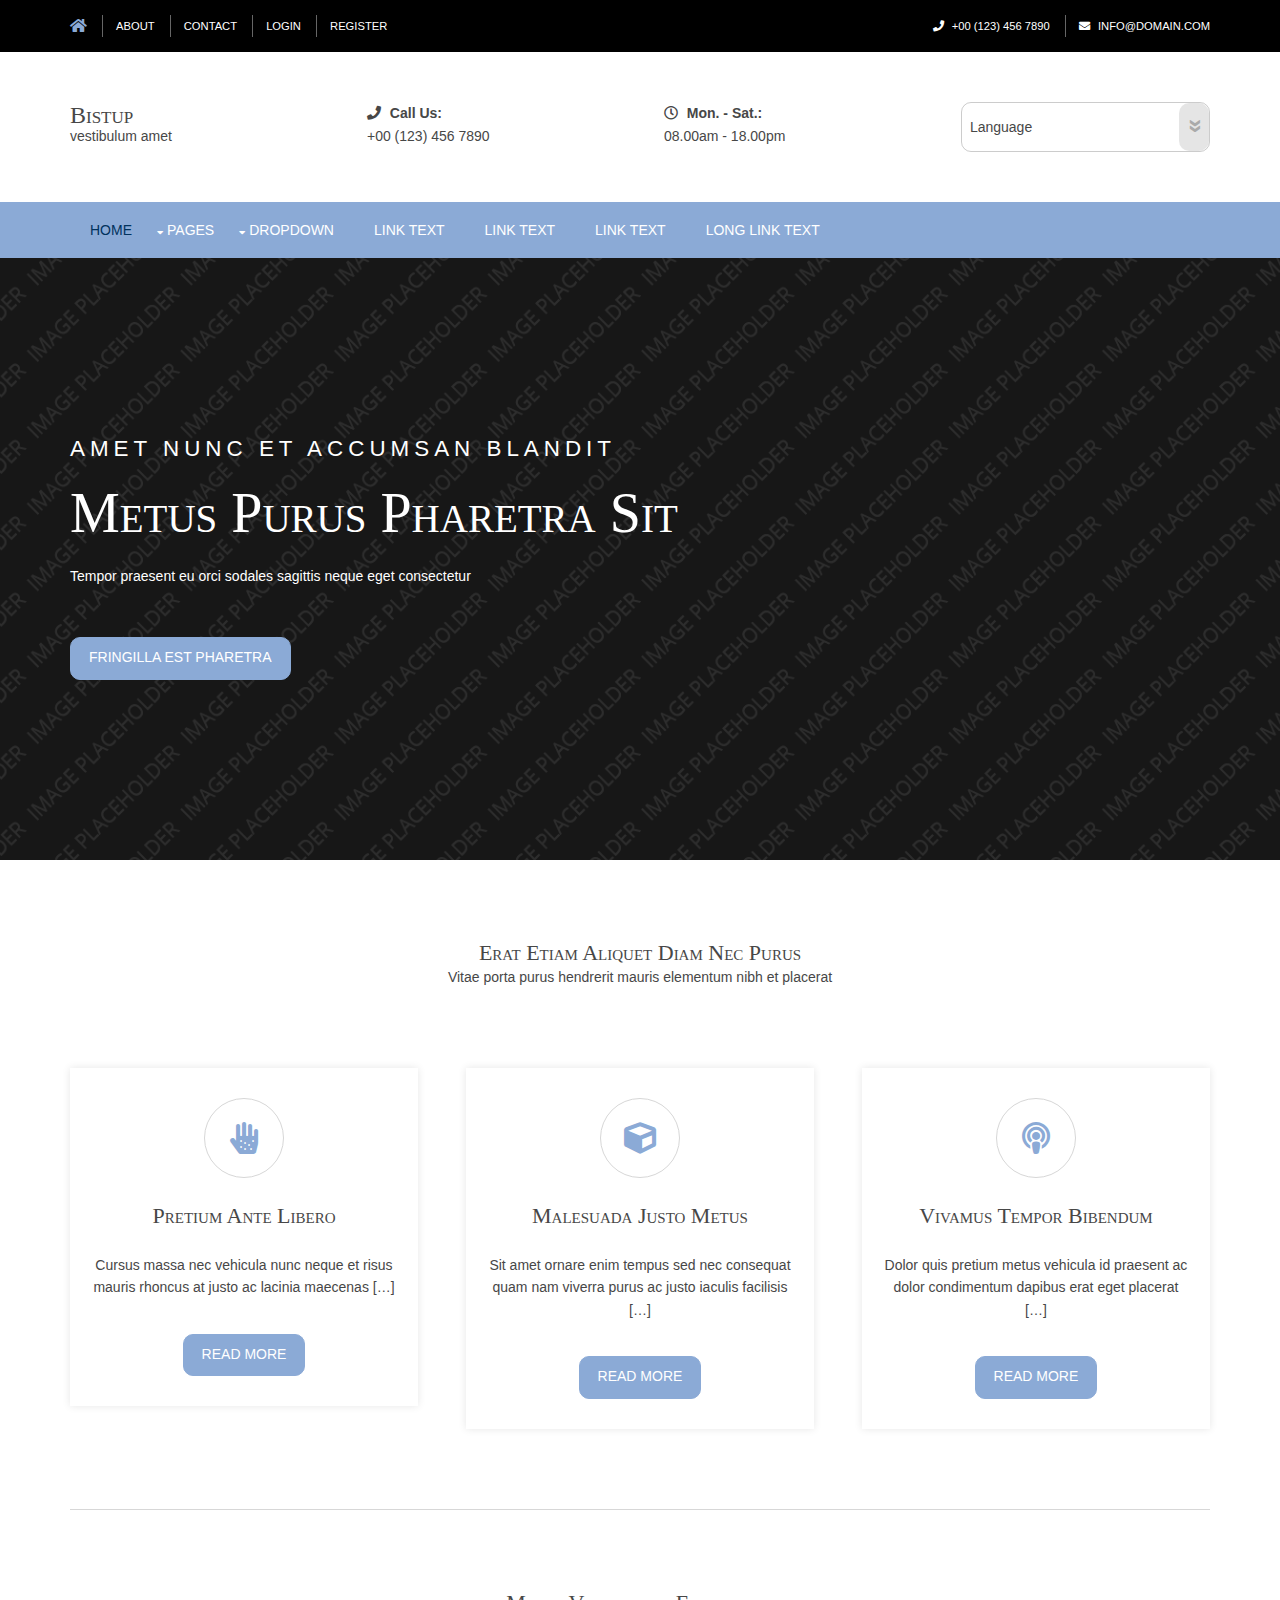
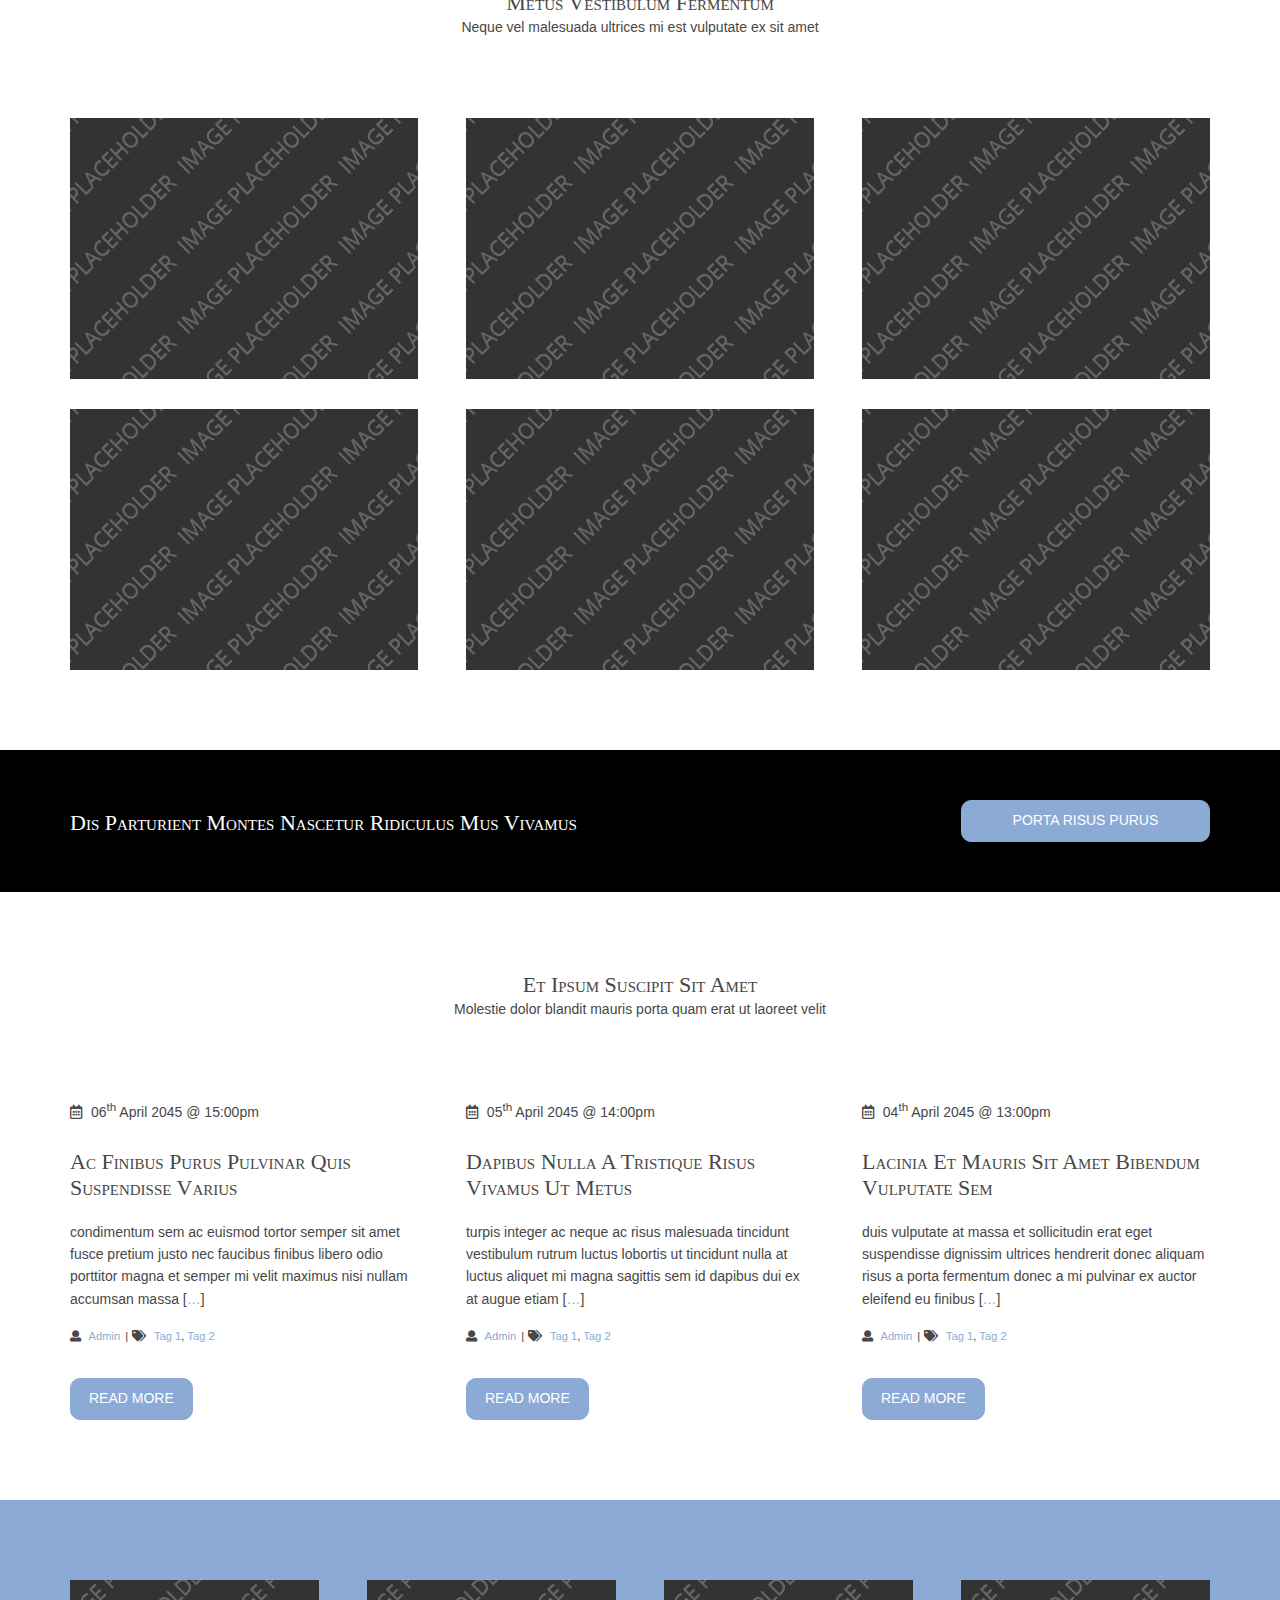
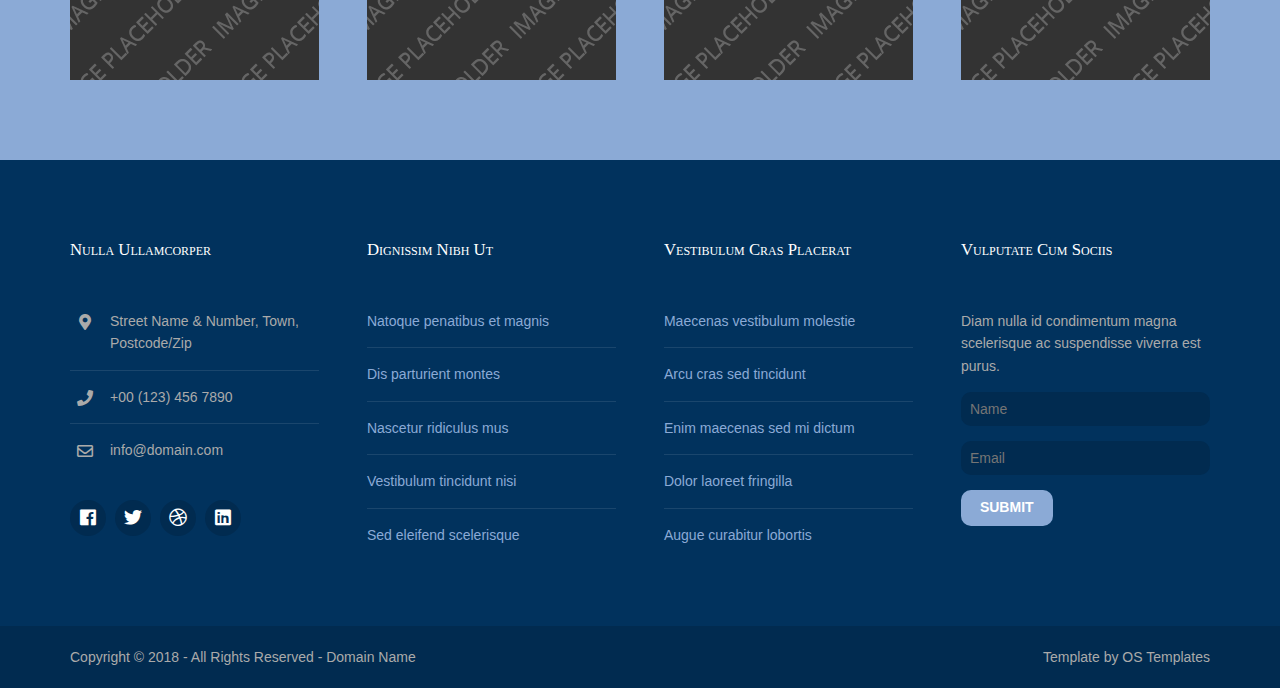
<file: saurav/5/index.html>
<!DOCTYPE html>
<!--
Template Name: Bistup
Author: <a href="https://www.os-templates.com/">OS Templates</a>
Author URI: https://www.os-templates.com/
Copyright: OS-Templates.com
Licence: Free to use under our free template licence terms
Licence URI: https://www.os-templates.com/template-terms
-->
<html lang="">
<!-- To declare your language - read more here: https://www.w3.org/International/questions/qa-html-language-declarations -->
<head>
<title>Bistup</title>
<meta charset="utf-8">
<meta name="viewport" content="width=device-width, initial-scale=1.0, maximum-scale=1.0, user-scalable=no">
<link href="layout/styles/layout.css" rel="stylesheet" type="text/css" media="all">
</head>
<body id="top">
<!-- ################################################################################################ -->
<!-- ################################################################################################ -->
<!-- ################################################################################################ -->
<div class="wrapper row0">
  <div id="topbar" class="hoc clear"> 
    <!-- ################################################################################################ -->
    <div class="fl_left">
      <ul class="nospace">
        <li><a href="index.html"><i class="fas fa-home fa-lg"></i></a></li>
        <li><a href="#">About</a></li>
        <li><a href="#">Contact</a></li>
        <li><a href="#">Login</a></li>
        <li><a href="#">Register</a></li>
      </ul>
    </div>
    <div class="fl_right">
      <ul class="nospace">
        <li><i class="fas fa-phone rgtspace-5"></i> +00 (123) 456 7890</li>
        <li><i class="fas fa-envelope rgtspace-5"></i> info@domain.com</li>
      </ul>
    </div>
    <!-- ################################################################################################ -->
  </div>
</div>
<!-- ################################################################################################ -->
<!-- ################################################################################################ -->
<!-- ################################################################################################ -->
<div class="wrapper row1">
  <header id="header" class="hoc clear"> 
    <!-- ################################################################################################ -->
    <div id="logo" class="one_quarter first">
      <h1><a href="index.html">Bistup</a></h1>
      <p>Vestibulum amet</p>
    </div>
    <div class="one_quarter"><strong><i class="fas fa-phone rgtspace-5"></i> Call Us:</strong> +00 (123) 456 7890</div>
    <div class="one_quarter"><strong><i class="far fa-clock rgtspace-5"></i> Mon. - Sat.:</strong> 08.00am - 18.00pm</div>
    <div class="one_quarter">
      <form action="#" method="post">
        <label>
          <select>
            <option value="" selected="selected" disabled="disabled">Language</option>
            <option value="English">Default</option>
            <option value="German">German</option>
            <option value="Spanish">Spanish</option>
            <option value="Spanish">French</option>
          </select>
        </label>
      </form>
    </div>
    <!-- ################################################################################################ -->
  </header>
</div>
<!-- ################################################################################################ -->
<!-- ################################################################################################ -->
<!-- ################################################################################################ -->
<div class="wrapper row2">
  <nav id="mainav" class="hoc clear"> 
    <!-- ################################################################################################ -->
    <ul class="clear">
      <li class="active"><a href="index.html">Home</a></li>
      <li><a class="drop" href="#">Pages</a>
        <ul>
          <li><a href="pages/gallery.html">Gallery</a></li>
          <li><a href="pages/full-width.html">Full Width</a></li>
          <li><a href="pages/sidebar-left.html">Sidebar Left</a></li>
          <li><a href="pages/sidebar-right.html">Sidebar Right</a></li>
          <li><a href="pages/basic-grid.html">Basic Grid</a></li>
          <li><a href="pages/font-icons.html">Font Icons</a></li>
        </ul>
      </li>
      <li><a class="drop" href="#">Dropdown</a>
        <ul>
          <li><a href="#">Level 2</a></li>
          <li><a class="drop" href="#">Level 2 + Drop</a>
            <ul>
              <li><a href="#">Level 3</a></li>
              <li><a href="#">Level 3</a></li>
              <li><a href="#">Level 3</a></li>
            </ul>
          </li>
          <li><a href="#">Level 2</a></li>
        </ul>
      </li>
      <li><a href="#">Link Text</a></li>
      <li><a href="#">Link Text</a></li>
      <li><a href="#">Link Text</a></li>
      <li><a href="#">Long Link Text</a></li>
    </ul>
    <!-- ################################################################################################ -->
  </nav>
</div>
<!-- ################################################################################################ -->
<!-- ################################################################################################ -->
<!-- ################################################################################################ -->
<div class="wrapper bgded overlay" style="background-image:url('images/demo/backgrounds/01.png');">
  <div id="pageintro" class="hoc clear"> 
    <!-- ################################################################################################ -->
    <article>
      <p>Amet nunc et accumsan blandit</p>
      <h3 class="heading">Metus purus pharetra sit</h3>
      <p>Tempor praesent eu orci sodales sagittis neque eget consectetur</p>
      <footer><a class="btn" href="#">Fringilla est pharetra</a></footer>
    </article>
    <!-- ################################################################################################ -->
  </div>
</div>
<!-- ################################################################################################ -->
<!-- ################################################################################################ -->
<!-- ################################################################################################ -->
<div class="wrapper row3">
  <main class="hoc container clear"> 
    <!-- main body -->
    <!-- ################################################################################################ -->
    <section id="introblocks">
      <div class="sectiontitle">
        <h6 class="heading">Erat etiam aliquet diam nec purus</h6>
        <p>Vitae porta purus hendrerit mauris elementum nibh et placerat</p>
      </div>
      <ul class="nospace group">
        <li class="one_third first">
          <article><a href="#"><i class="fas fa-allergies"></i></a>
            <h6 class="heading">Pretium ante libero</h6>
            <p>Cursus massa nec vehicula nunc neque et risus mauris rhoncus at justo ac lacinia maecenas [&hellip;]</p>
            <footer><a class="btn" href="#">Read More</a></footer>
          </article>
        </li>
        <li class="one_third">
          <article><a href="#"><i class="fas fa-cube"></i></a>
            <h6 class="heading">Malesuada justo metus</h6>
            <p>Sit amet ornare enim tempus sed nec consequat quam nam viverra purus ac justo iaculis facilisis [&hellip;]</p>
            <footer><a class="btn" href="#">Read More</a></footer>
          </article>
        </li>
        <li class="one_third">
          <article><a href="#"><i class="fas fa-podcast"></i></a>
            <h6 class="heading">Vivamus tempor bibendum</h6>
            <p>Dolor quis pretium metus vehicula id praesent ac dolor condimentum dapibus erat eget placerat [&hellip;]</p>
            <footer><a class="btn" href="#">Read More</a></footer>
          </article>
        </li>
      </ul>
    </section>
    <!-- ################################################################################################ -->
    <hr class="btmspace-80">
    <!-- ################################################################################################ -->
    <section>
      <div class="sectiontitle">
        <h6 class="heading">Metus vestibulum fermentum</h6>
        <p>Neque vel malesuada ultrices mi est vulputate ex sit amet</p>
      </div>
      <ul class="nospace group overview">
        <li class="one_third">
          <figure><a href="#"><img src="images/demo/348x261.png" alt=""></a>
            <figcaption>
              <h6 class="heading">Posuere nisl lorem</h6>
              <p>Nisi egestas nunc nibh urna molestie in gravida vel tincidunt.</p>
            </figcaption>
          </figure>
        </li>
        <li class="one_third">
          <figure><a href="#"><img src="images/demo/348x261.png" alt=""></a>
            <figcaption>
              <h6 class="heading">Curabitur vestibulum</h6>
              <p>Id metus aliquam id fringilla dui duis scelerisque sed mi.</p>
            </figcaption>
          </figure>
        </li>
        <li class="one_third">
          <figure><a href="#"><img src="images/demo/348x261.png" alt=""></a>
            <figcaption>
              <h6 class="heading">Hendrerit leo vestibulum</h6>
              <p>Sed varius sed ex eros accumsan eget nisl a laoreet porta.</p>
            </figcaption>
          </figure>
        </li>
        <li class="one_third">
          <figure><a href="#"><img src="images/demo/348x261.png" alt=""></a>
            <figcaption>
              <h6 class="heading">Euismod urna sed</h6>
              <p>Urna vestibulum suscipit lacus quis odio vestibulum venenatis.</p>
            </figcaption>
          </figure>
        </li>
        <li class="one_third">
          <figure><a href="#"><img src="images/demo/348x261.png" alt=""></a>
            <figcaption>
              <h6 class="heading">Tincidunt a posuere</h6>
              <p>Phasellus vel hendrerit lorem sed tristique lacus in auctor.</p>
            </figcaption>
          </figure>
        </li>
        <li class="one_third">
          <figure><a href="#"><img src="images/demo/348x261.png" alt=""></a>
            <figcaption>
              <h6 class="heading">Posuere elit vel</h6>
              <p>Euismod libero sodales ut cum sociis natoque penatibus et magnis.</p>
            </figcaption>
          </figure>
        </li>
      </ul>
    </section>
    <!-- ################################################################################################ -->
    <!-- / main body -->
    <div class="clear"></div>
  </main>
</div>
<!-- ################################################################################################ -->
<!-- ################################################################################################ -->
<!-- ################################################################################################ -->
<div class="wrapper coloured">
  <article class="hoc cta clear"> 
    <!-- ################################################################################################ -->
    <h6 class="three_quarter first">Dis parturient montes nascetur ridiculus mus vivamus</h6>
    <footer class="one_quarter"><a class="btn" href="#">Porta risus purus</a></footer>
    <!-- ################################################################################################ -->
  </article>
</div>
<!-- ################################################################################################ -->
<!-- ################################################################################################ -->
<!-- ################################################################################################ -->
<div class="wrapper row3">
  <section class="hoc container clear"> 
    <!-- ################################################################################################ -->
    <div class="sectiontitle">
      <h6 class="heading">Et ipsum suscipit sit amet</h6>
      <p>Molestie dolor blandit mauris porta quam erat ut laoreet velit</p>
    </div>
    <ul class="nospace group latest">
      <li class="one_third first">
        <article>
          <time datetime="2045-04-06T08:15+00:00"><i class="far fa-calendar-alt rgtspace-5"></i> 06<sup>th</sup> April 2045 @ 15:00pm</time>
          <div class="excerpt">
            <h6 class="heading">ac finibus purus pulvinar quis suspendisse varius</h6>
            <p>condimentum sem ac euismod tortor semper sit amet fusce pretium justo nec faucibus finibus libero odio porttitor magna et semper mi velit maximus nisi nullam accumsan massa [<a href="#">&hellip;</a>]</p>
            <ul class="meta">
              <li><i class="fas fa-user rgtspace-5"></i> <a href="#">Admin</a></li>
              <li><i class="fas fa-tags rgtspace-5"></i> <a href="#">Tag 1</a>, <a href="#">Tag 2</a></li>
            </ul>
            <footer><a class="btn" href="#">Read More</a></footer>
          </div>
        </article>
      </li>
      <li class="one_third">
        <article>
          <time datetime="2045-04-05T08:14+00:00"><i class="far fa-calendar-alt rgtspace-5"></i> 05<sup>th</sup> April 2045 @ 14:00pm</time>
          <div class="excerpt">
            <h6 class="heading">dapibus nulla a tristique risus vivamus ut metus</h6>
            <p>turpis integer ac neque ac risus malesuada tincidunt vestibulum rutrum luctus lobortis ut tincidunt nulla at luctus aliquet mi magna sagittis sem id dapibus dui ex at augue etiam [<a href="#">&hellip;</a>]</p>
            <ul class="meta">
              <li><i class="fas fa-user rgtspace-5"></i> <a href="#">Admin</a></li>
              <li><i class="fas fa-tags rgtspace-5"></i> <a href="#">Tag 1</a>, <a href="#">Tag 2</a></li>
            </ul>
            <footer><a class="btn" href="#">Read More</a></footer>
          </div>
        </article>
      </li>
      <li class="one_third">
        <article>
          <time datetime="2045-04-04T08:13+00:00"><i class="far fa-calendar-alt rgtspace-5"></i> 04<sup>th</sup> April 2045 @ 13:00pm</time>
          <div class="excerpt">
            <h6 class="heading">lacinia et mauris sit amet bibendum vulputate sem</h6>
            <p>duis vulputate at massa et sollicitudin erat eget suspendisse dignissim ultrices hendrerit donec aliquam risus a porta fermentum donec a mi pulvinar ex auctor eleifend eu finibus [<a href="#">&hellip;</a>]</p>
            <ul class="meta">
              <li><i class="fas fa-user rgtspace-5"></i> <a href="#">Admin</a></li>
              <li><i class="fas fa-tags rgtspace-5"></i> <a href="#">Tag 1</a>, <a href="#">Tag 2</a></li>
            </ul>
            <footer><a class="btn" href="#">Read More</a></footer>
          </div>
        </article>
      </li>
    </ul>
    <!-- ################################################################################################ -->
  </section>
</div>
<!-- ################################################################################################ -->
<!-- ################################################################################################ -->
<!-- ################################################################################################ -->
<div class="wrapper row2">
  <figure class="hoc container clear clients"> 
    <!-- ################################################################################################ -->
    <ul class="nospace group">
      <li class="one_quarter first"><a href="#"><img src="images/demo/249x100.png" alt=""></a></li>
      <li class="one_quarter"><a href="#"><img src="images/demo/249x100.png" alt=""></a></li>
      <li class="one_quarter"><a href="#"><img src="images/demo/249x100.png" alt=""></a></li>
      <li class="one_quarter"><a href="#"><img src="images/demo/249x100.png" alt=""></a></li>
    </ul>
    <!-- ################################################################################################ -->
  </figure>
</div>
<!-- ################################################################################################ -->
<!-- ################################################################################################ -->
<!-- ################################################################################################ -->
<div class="wrapper row4">
  <footer id="footer" class="hoc clear"> 
    <!-- ################################################################################################ -->
    <div class="one_quarter first">
      <h6 class="heading">Nulla ullamcorper</h6>
      <ul class="nospace btmspace-30 linklist contact">
        <li><i class="fas fa-map-marker-alt"></i>
          <address>
          Street Name &amp; Number, Town, Postcode/Zip
          </address>
        </li>
        <li><i class="fas fa-phone"></i> +00 (123) 456 7890</li>
        <li><i class="far fa-envelope"></i> info@domain.com</li>
      </ul>
      <ul class="faico clear">
        <li><a class="faicon-facebook" href="#"><i class="fab fa-facebook"></i></a></li>
        <li><a class="faicon-twitter" href="#"><i class="fab fa-twitter"></i></a></li>
        <li><a class="faicon-dribble" href="#"><i class="fab fa-dribbble"></i></a></li>
        <li><a class="faicon-linkedin" href="#"><i class="fab fa-linkedin"></i></a></li>
      </ul>
    </div>
    <div class="one_quarter">
      <h6 class="heading">Dignissim nibh ut</h6>
      <ul class="nospace linklist">
        <li><a href="#">Natoque penatibus et magnis</a></li>
        <li><a href="#">Dis parturient montes</a></li>
        <li><a href="#">Nascetur ridiculus mus</a></li>
        <li><a href="#">Vestibulum tincidunt nisi</a></li>
        <li><a href="#">Sed eleifend scelerisque</a></li>
      </ul>
    </div>
    <div class="one_quarter">
      <h6 class="heading">Vestibulum cras placerat</h6>
      <ul class="nospace linklist">
        <li><a href="#">Maecenas vestibulum molestie</a></li>
        <li><a href="#">Arcu cras sed tincidunt</a></li>
        <li><a href="#">Enim maecenas sed mi dictum</a></li>
        <li><a href="#">Dolor laoreet fringilla</a></li>
        <li><a href="#">Augue curabitur lobortis</a></li>
      </ul>
    </div>
    <div class="one_quarter">
      <h6 class="heading">Vulputate cum sociis</h6>
      <p class="nospace btmspace-15">Diam nulla id condimentum magna scelerisque ac suspendisse viverra est purus.</p>
      <form method="post" action="#">
        <fieldset>
          <legend>Newsletter:</legend>
          <input class="btmspace-15" type="text" value="" placeholder="Name">
          <input class="btmspace-15" type="text" value="" placeholder="Email">
          <button type="submit" value="submit">Submit</button>
        </fieldset>
      </form>
    </div>
    <!-- ################################################################################################ -->
  </footer>
</div>
<!-- ################################################################################################ -->
<!-- ################################################################################################ -->
<!-- ################################################################################################ -->
<div class="wrapper row5">
  <div id="copyright" class="hoc clear"> 
    <!-- ################################################################################################ -->
    <p class="fl_left">Copyright &copy; 2018 - All Rights Reserved - <a href="#">Domain Name</a></p>
    <p class="fl_right">Template by <a target="_blank" href="https://www.os-templates.com/" title="Free Website Templates">OS Templates</a></p>
    <!-- ################################################################################################ -->
  </div>
</div>
<!-- ################################################################################################ -->
<!-- ################################################################################################ -->
<!-- ################################################################################################ -->
<a id="backtotop" href="#top"><i class="fas fa-chevron-up"></i></a>
<!-- JAVASCRIPTS -->
<script src="layout/scripts/jquery.min.js"></script>
<script src="layout/scripts/jquery.backtotop.js"></script>
<script src="layout/scripts/jquery.mobilemenu.js"></script>
</body>
</html>
</file>
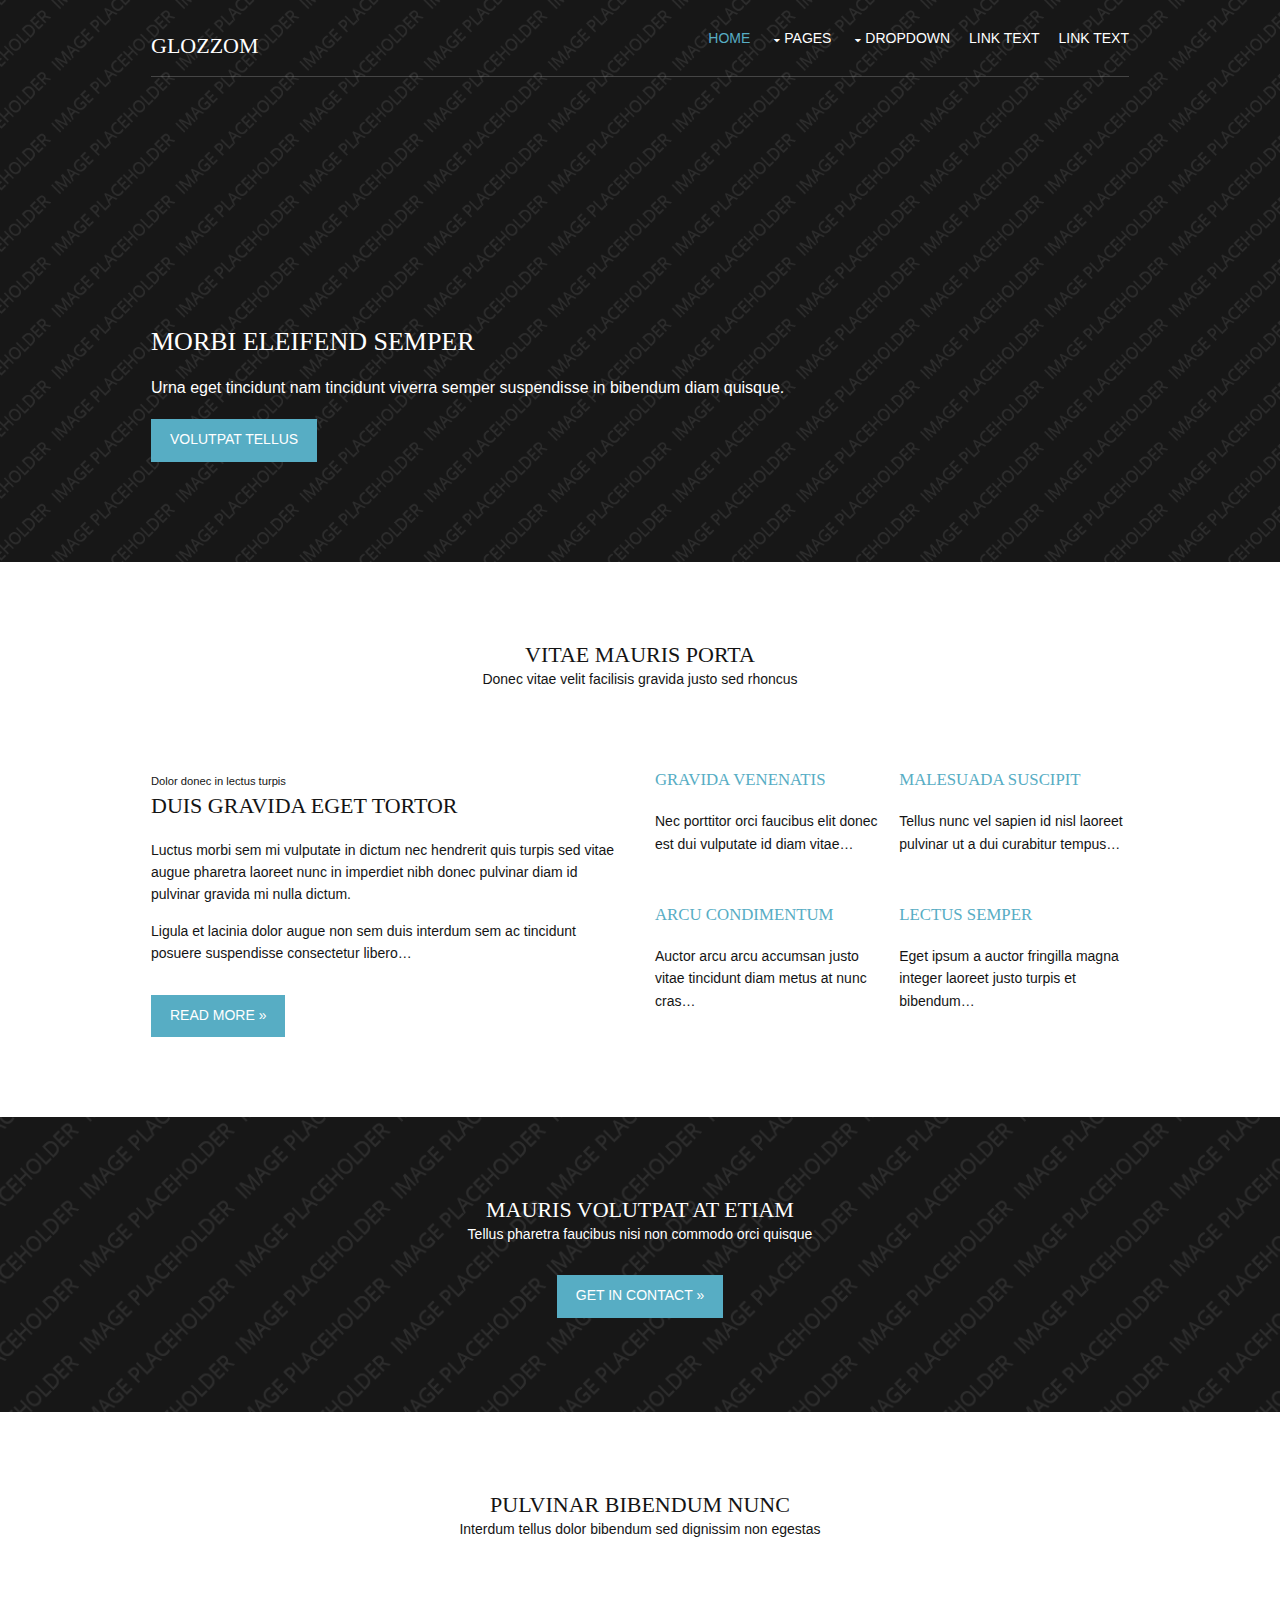
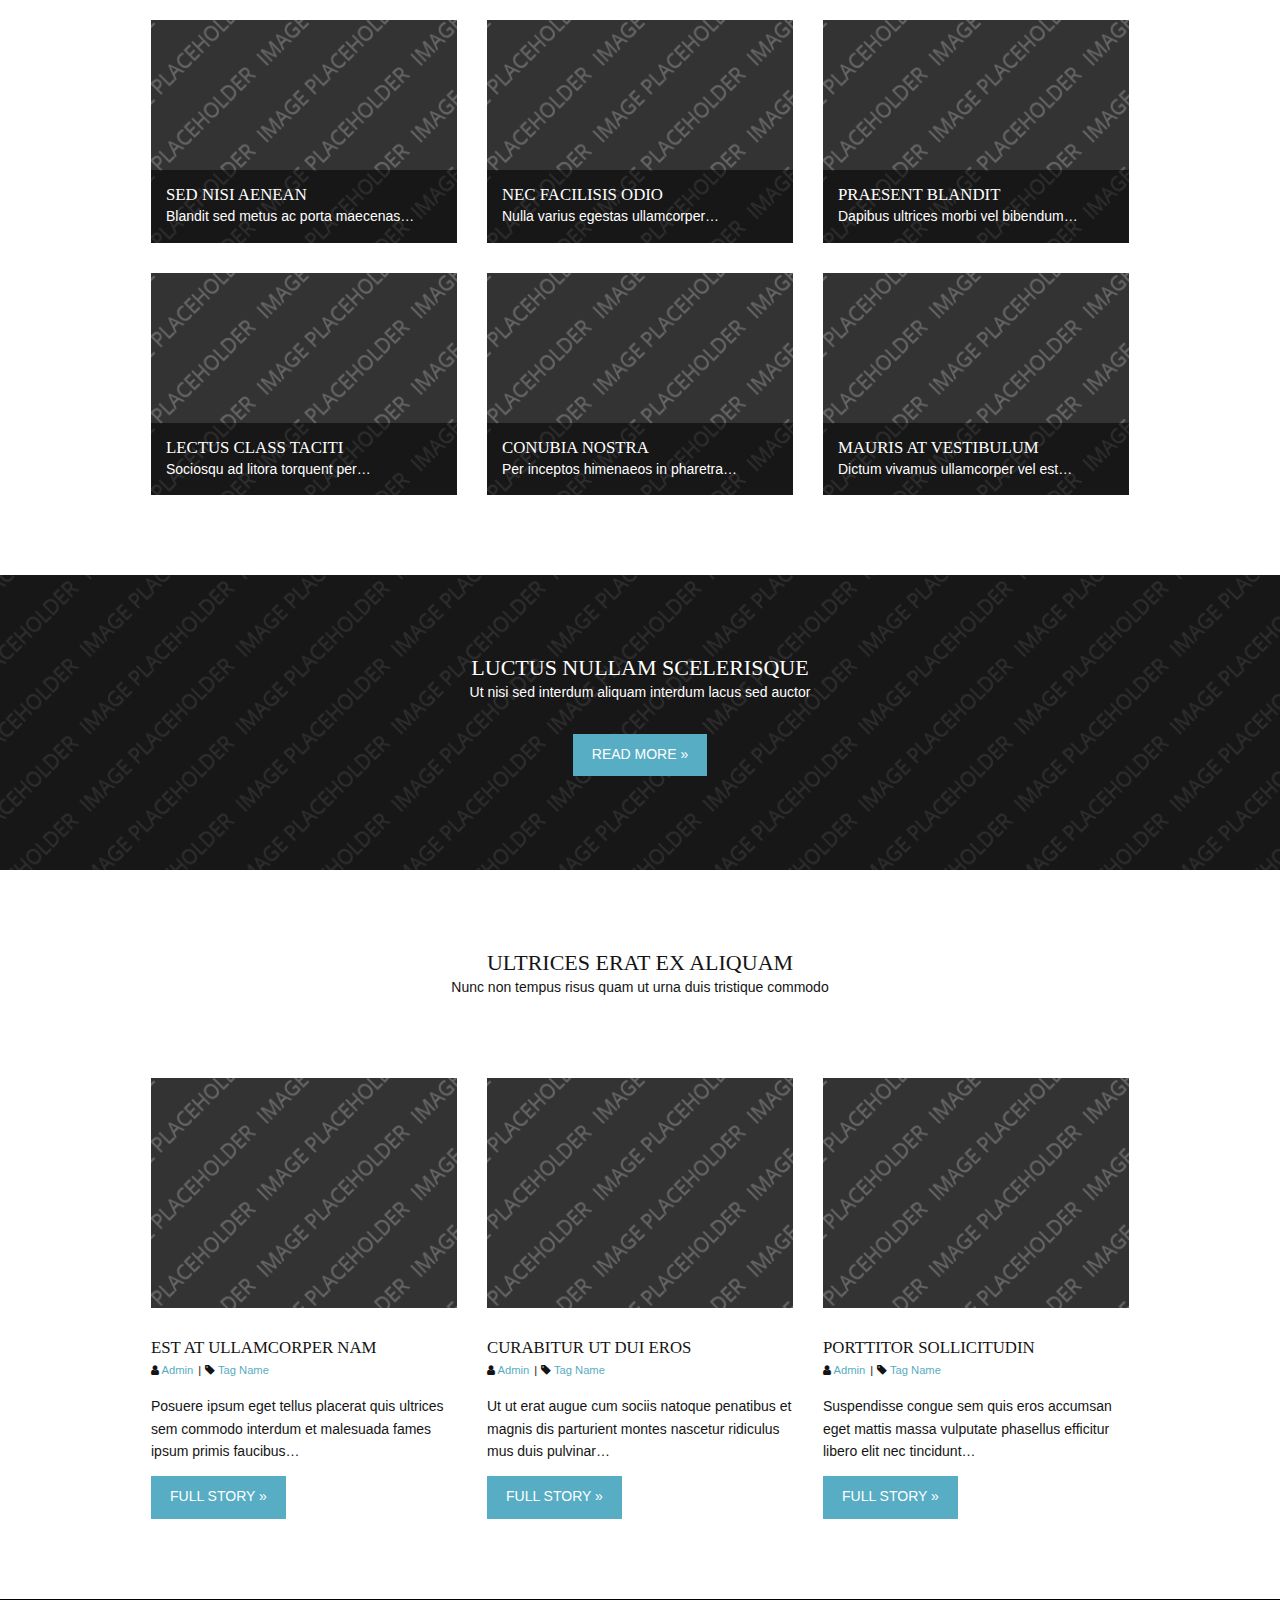
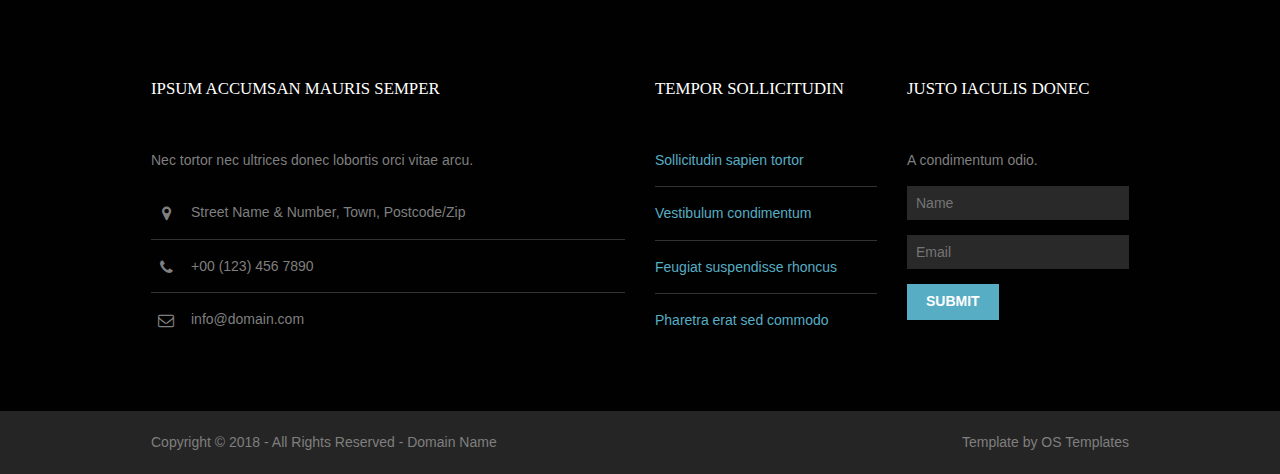
<file: saurav/6/index.html>
<!DOCTYPE html>
<!--
Template Name: Glozzom
Author: <a href="https://www.os-templates.com/">OS Templates</a>
Author URI: https://www.os-templates.com/
Licence: Free to use under our free template licence terms
Licence URI: https://www.os-templates.com/template-terms
-->
<html lang="">
<!-- To declare your language - read more here: https://www.w3.org/International/questions/qa-html-language-declarations -->
<head>
<title>Glozzom</title>
<meta charset="utf-8">
<meta name="viewport" content="width=device-width, initial-scale=1.0, maximum-scale=1.0, user-scalable=no">
<link href="layout/styles/layout.css" rel="stylesheet" type="text/css" media="all">
</head>
<body id="top">
<!-- ################################################################################################ -->
<!-- ################################################################################################ -->
<!-- ################################################################################################ -->
<!-- Top Background Image Wrapper -->
<div class="bgded overlay" style="background-image:url('images/demo/backgrounds/01.png');"> 
  <!-- ################################################################################################ -->
  <!-- ################################################################################################ -->
  <!-- ################################################################################################ -->
  <div class="wrapper row1">
    <header id="header" class="hoc clear"> 
      <!-- ################################################################################################ -->
      <div id="logo" class="fl_left">
        <h1><a href="index.html">Glozzom</a></h1>
      </div>
      <!-- ################################################################################################ -->
      <nav id="mainav" class="fl_right">
        <ul class="clear">
          <li class="active"><a href="index.html">Home</a></li>
          <li><a class="drop" href="#">Pages</a>
            <ul>
              <li><a href="pages/gallery.html">Gallery</a></li>
              <li><a href="pages/full-width.html">Full Width</a></li>
              <li><a href="pages/sidebar-left.html">Sidebar Left</a></li>
              <li><a href="pages/sidebar-right.html">Sidebar Right</a></li>
              <li><a href="pages/basic-grid.html">Basic Grid</a></li>
            </ul>
          </li>
          <li><a class="drop" href="#">Dropdown</a>
            <ul>
              <li><a href="#">Level 2</a></li>
              <li><a class="drop" href="#">Level 2 + Drop</a>
                <ul>
                  <li><a href="#">Level 3</a></li>
                  <li><a href="#">Level 3</a></li>
                  <li><a href="#">Level 3</a></li>
                </ul>
              </li>
              <li><a href="#">Level 2</a></li>
            </ul>
          </li>
          <li><a href="#">Link Text</a></li>
          <li><a href="#">Link Text</a></li>
        </ul>
      </nav>
      <!-- ################################################################################################ -->
    </header>
  </div>
  <!-- ################################################################################################ -->
  <!-- ################################################################################################ -->
  <!-- ################################################################################################ -->
  <div class="wrapper">
    <div id="pageintro" class="hoc clear"> 
      <!-- ################################################################################################ -->
      <article>
        <h2 class="heading">Morbi eleifend semper</h2>
        <p>Urna eget tincidunt nam tincidunt viverra semper suspendisse in bibendum diam quisque.</p>
        <footer><a class="btn" href="#">Volutpat tellus</a></footer>
      </article>
      <!-- ################################################################################################ -->
    </div>
  </div>
  <!-- ################################################################################################ -->
</div>
<!-- End Top Background Image Wrapper -->
<!-- ################################################################################################ -->
<!-- ################################################################################################ -->
<!-- ################################################################################################ -->
<div class="wrapper row3">
  <main class="hoc container clear"> 
    <!-- main body -->
    <!-- ################################################################################################ -->
    <div class="sectiontitle">
      <h6 class="heading">Vitae mauris porta</h6>
      <p>Donec vitae velit facilisis gravida justo sed rhoncus</p>
    </div>
    <div class="group">
      <div class="one_half first">
        <p class="font-xs nospace">Dolor donec in lectus turpis</p>
        <h6 class="heading">Duis gravida eget tortor</h6>
        <p>Luctus morbi sem mi vulputate in dictum nec hendrerit quis turpis sed vitae augue pharetra laoreet nunc in imperdiet nibh donec pulvinar diam id pulvinar gravida mi nulla dictum.</p>
        <p class="btmspace-30">Ligula et lacinia dolor augue non sem duis interdum sem ac tincidunt posuere suspendisse consectetur libero&hellip;</p>
        <footer><a class="btn" href="#">Read More &raquo;</a></footer>
      </div>
      <div class="one_half">
        <ul class="nospace group">
          <li class="one_half first btmspace-50">
            <article>
              <h6 class="heading font-x1"><a href="#">Gravida venenatis</a></h6>
              <p class="nospace">Nec porttitor orci faucibus elit donec est dui vulputate id diam vitae&hellip;</p>
            </article>
          </li>
          <li class="one_half btmspace-50">
            <article>
              <h6 class="heading font-x1"><a href="#">Malesuada suscipit</a></h6>
              <p class="nospace">Tellus nunc vel sapien id nisl laoreet pulvinar ut a dui curabitur tempus&hellip;</p>
            </article>
          </li>
          <li class="one_half first">
            <article>
              <h6 class="heading font-x1"><a href="#">Arcu condimentum</a></h6>
              <p class="nospace">Auctor arcu arcu accumsan justo vitae tincidunt diam metus at nunc cras&hellip;</p>
            </article>
          </li>
          <li class="one_half">
            <article>
              <h6 class="heading font-x1"><a href="#">Lectus semper</a></h6>
              <p class="nospace">Eget ipsum a auctor fringilla magna integer laoreet justo turpis et bibendum&hellip;</p>
            </article>
          </li>
        </ul>
      </div>
    </div>
    <!-- ################################################################################################ -->
    <!-- / main body -->
    <div class="clear"></div>
  </main>
</div>
<!-- ################################################################################################ -->
<!-- ################################################################################################ -->
<!-- ################################################################################################ -->
<div class="wrapper bgded overlay" style="background-image:url('images/demo/backgrounds/02.png');">
  <article class="hoc container clear center"> 
    <!-- ################################################################################################ -->
    <div class="sectiontitle" style="margin-bottom:30px;">
      <h6 class="heading">Mauris volutpat at etiam</h6>
      <p>Tellus pharetra faucibus nisi non commodo orci quisque</p>
    </div>
    <p><a class="btn medium" href="#">Get in Contact &raquo;</a></p>
    <!-- ################################################################################################ -->
  </article>
</div>
<!-- ################################################################################################ -->
<!-- ################################################################################################ -->
<!-- ################################################################################################ -->
<div class="wrapper row3">
  <div class="hoc container clear"> 
    <!-- ################################################################################################ -->
    <div class="sectiontitle">
      <h6 class="heading">Pulvinar bibendum nunc</h6>
      <p>Interdum tellus dolor bibendum sed dignissim non egestas</p>
    </div>
    <ul class="nospace group services">
      <li class="one_third first btmspace-30">
        <article class="bgded" style="background-image:url('images/demo/320x240.png');">
          <div class="overlay">
            <h6 class="heading font-x1"><a href="#">Sed nisi aenean</a></h6>
            <p>Blandit sed metus ac porta maecenas&hellip;</p>
          </div>
        </article>
      </li>
      <li class="one_third btmspace-30">
        <article class="bgded" style="background-image:url('images/demo/320x240.png');">
          <div class="overlay">
            <h6 class="heading font-x1"><a href="#">Nec facilisis odio</a></h6>
            <p>Nulla varius egestas ullamcorper&hellip;</p>
          </div>
        </article>
      </li>
      <li class="one_third btmspace-30">
        <article class="bgded" style="background-image:url('images/demo/320x240.png');">
          <div class="overlay">
            <h6 class="heading font-x1"><a href="#">Praesent blandit</a></h6>
            <p>Dapibus ultrices morbi vel bibendum&hellip;</p>
          </div>
        </article>
      </li>
      <li class="one_third first">
        <article class="bgded" style="background-image:url('images/demo/320x240.png');">
          <div class="overlay">
            <h6 class="heading font-x1"><a href="#">Lectus class taciti</a></h6>
            <p>Sociosqu ad litora torquent per&hellip;</p>
          </div>
        </article>
      </li>
      <li class="one_third">
        <article class="bgded" style="background-image:url('images/demo/320x240.png');">
          <div class="overlay">
            <h6 class="heading font-x1"><a href="#">Conubia nostra</a></h6>
            <p>Per inceptos himenaeos in pharetra&hellip;</p>
          </div>
        </article>
      </li>
      <li class="one_third">
        <article class="bgded" style="background-image:url('images/demo/320x240.png');">
          <div class="overlay">
            <h6 class="heading font-x1"><a href="#">Mauris at vestibulum</a></h6>
            <p>Dictum vivamus ullamcorper vel est&hellip;</p>
          </div>
        </article>
      </li>
    </ul>
    <!-- ################################################################################################ -->
  </div>
</div>
<!-- ################################################################################################ -->
<!-- ################################################################################################ -->
<!-- ################################################################################################ -->
<div class="wrapper bgded overlay" style="background-image:url('images/demo/backgrounds/03.png');">
  <article class="hoc container clear center"> 
    <!-- ################################################################################################ -->
    <div class="sectiontitle" style="margin-bottom:30px;">
      <h6 class="heading">Luctus nullam scelerisque</h6>
      <p>Ut nisi sed interdum aliquam interdum lacus sed auctor</p>
    </div>
    <p><a class="btn medium" href="#">Read More &raquo;</a></p>
    <!-- ################################################################################################ -->
  </article>
</div>
<!-- ################################################################################################ -->
<!-- ################################################################################################ -->
<!-- ################################################################################################ -->
<div class="wrapper row3">
  <section class="hoc container clear"> 
    <!-- ################################################################################################ -->
    <div class="sectiontitle">
      <h6 class="heading">Ultrices erat ex aliquam</h6>
      <p>Nunc non tempus risus quam ut urna duis tristique commodo</p>
    </div>
    <div class="group">
      <article class="one_third first"><a href="#"><img class="btmspace-30" src="images/demo/320x240.png" alt=""></a>
        <h3 class="nospace heading font-x1">Est at ullamcorper nam</h3>
        <ul class="nospace meta">
          <li><i class="fa fa-user"></i> <a href="#">Admin</a></li>
          <li><i class="fa fa-tag"></i> <a href="#">Tag Name</a></li>
        </ul>
        <p>Posuere ipsum eget tellus placerat quis ultrices sem commodo interdum et malesuada fames ipsum primis faucibus&hellip;</p>
        <footer class="nospace"><a class="btn" href="#">Full Story &raquo;</a></footer>
      </article>
      <article class="one_third"><a href="#"><img class="btmspace-30" src="images/demo/320x240.png" alt=""></a>
        <h3 class="nospace heading font-x1">Curabitur ut dui eros</h3>
        <ul class="nospace meta">
          <li><i class="fa fa-user"></i> <a href="#">Admin</a></li>
          <li><i class="fa fa-tag"></i> <a href="#">Tag Name</a></li>
        </ul>
        <p>Ut ut erat augue cum sociis natoque penatibus et magnis dis parturient montes nascetur ridiculus mus duis pulvinar&hellip;</p>
        <footer class="nospace"><a class="btn" href="#">Full Story &raquo;</a></footer>
      </article>
      <article class="one_third"><a href="#"><img class="btmspace-30" src="images/demo/320x240.png" alt=""></a>
        <h3 class="nospace heading font-x1">Porttitor sollicitudin</h3>
        <ul class="nospace meta">
          <li><i class="fa fa-user"></i> <a href="#">Admin</a></li>
          <li><i class="fa fa-tag"></i> <a href="#">Tag Name</a></li>
        </ul>
        <p>Suspendisse congue sem quis eros accumsan eget mattis massa vulputate phasellus efficitur libero elit nec tincidunt&hellip;</p>
        <footer class="nospace"><a class="btn" href="#">Full Story &raquo;</a></footer>
      </article>
    </div>
    <!-- ################################################################################################ -->
  </section>
</div>
<!-- ################################################################################################ -->
<!-- ################################################################################################ -->
<!-- ################################################################################################ -->
<div class="wrapper row4">
  <footer id="footer" class="hoc clear"> 
    <!-- ################################################################################################ -->
    <div class="one_half first">
      <h6 class="heading">Ipsum accumsan mauris semper</h6>
      <p class="btmspace-30">Nec tortor nec ultrices donec lobortis orci vitae arcu.</p>
      <ul class="nospace linklist contact">
        <li><i class="fa fa-map-marker"></i>
          <address>
          Street Name &amp; Number, Town, Postcode/Zip
          </address>
        </li>
        <li><i class="fa fa-phone"></i> +00 (123) 456 7890</li>
        <li><i class="fa fa-envelope-o"></i> info@domain.com</li>
      </ul>
    </div>
    <div class="one_quarter">
      <h6 class="heading">Tempor sollicitudin</h6>
      <ul class="nospace linklist">
        <li><a href="#">Sollicitudin sapien tortor</a></li>
        <li><a href="#">Vestibulum condimentum</a></li>
        <li><a href="#">Feugiat suspendisse rhoncus</a></li>
        <li><a href="#">Pharetra erat sed commodo</a></li>
      </ul>
    </div>
    <div class="one_quarter">
      <h6 class="heading">Justo iaculis donec</h6>
      <p class="nospace btmspace-15">A condimentum odio.</p>
      <form method="post" action="#">
        <fieldset>
          <legend>Newsletter:</legend>
          <input class="btmspace-15" type="text" value="" placeholder="Name">
          <input class="btmspace-15" type="text" value="" placeholder="Email">
          <button type="submit" value="submit">Submit</button>
        </fieldset>
      </form>
    </div>
    <!-- ################################################################################################ -->
  </footer>
</div>
<!-- ################################################################################################ -->
<!-- ################################################################################################ -->
<!-- ################################################################################################ -->
<div class="wrapper row5">
  <div id="copyright" class="hoc clear"> 
    <!-- ################################################################################################ -->
    <p class="fl_left">Copyright &copy; 2018 - All Rights Reserved - <a href="#">Domain Name</a></p>
    <p class="fl_right">Template by <a target="_blank" href="https://www.os-templates.com/" title="Free Website Templates">OS Templates</a></p>
    <!-- ################################################################################################ -->
  </div>
</div>
<!-- ################################################################################################ -->
<!-- ################################################################################################ -->
<!-- ################################################################################################ -->
<a id="backtotop" href="#top"><i class="fa fa-chevron-up"></i></a>
<!-- JAVASCRIPTS -->
<script src="layout/scripts/jquery.min.js"></script>
<script src="layout/scripts/jquery.backtotop.js"></script>
<script src="layout/scripts/jquery.mobilemenu.js"></script>
</body>
</html>
</file>
<file: saurav/2/css/icomoon.css>
@font-face {
    font-family: 'icomoon';
    src:    url('fonts/icomoon.eot?1oniuf');
    src:    url('fonts/icomoon.eot?1oniuf#iefix') format('embedded-opentype'),
        url('fonts/icomoon.ttf?1oniuf') format('truetype'),
        url('fonts/icomoon.woff?1oniuf') format('woff'),
        url('fonts/icomoon.svg?1oniuf#icomoon') format('svg');
    font-weight: normal;
    font-style: normal;
}

[class^="icon-"], [class*=" icon-"] {
    /* use !important to prevent issues with browser extensions that change fonts */
    font-family: 'icomoon' !important;
    speak: none;
    font-style: normal;
    font-weight: normal;
    font-variant: normal;
    text-transform: none;
    line-height: 1;

    /* Better Font Rendering =========== */
    -webkit-font-smoothing: antialiased;
    -moz-osx-font-smoothing: grayscale;
}

.icon-mobile:before {
    content: "\e000";
}
.icon-laptop:before {
    content: "\e001";
}
.icon-desktop:before {
    content: "\e002";
}
.icon-tablet:before {
    content: "\e003";
}
.icon-phone:before {
    content: "\e004";
}
.icon-document:before {
    content: "\e005";
}
.icon-documents:before {
    content: "\e006";
}
.icon-search:before {
    content: "\e007";
}
.icon-clipboard:before {
    content: "\e008";
}
.icon-newspaper:before {
    content: "\e009";
}
.icon-notebook:before {
    content: "\e00a";
}
.icon-book-open:before {
    content: "\e00b";
}
.icon-browser:before {
    content: "\e00c";
}
.icon-calendar:before {
    content: "\e00d";
}
.icon-presentation:before {
    content: "\e00e";
}
.icon-picture:before {
    content: "\e00f";
}
.icon-pictures:before {
    content: "\e010";
}
.icon-video:before {
    content: "\e011";
}
.icon-camera:before {
    content: "\e012";
}
.icon-printer:before {
    content: "\e013";
}
.icon-toolbox:before {
    content: "\e014";
}
.icon-briefcase:before {
    content: "\e015";
}
.icon-wallet:before {
    content: "\e016";
}
.icon-gift:before {
    content: "\e017";
}
.icon-bargraph:before {
    content: "\e018";
}
.icon-grid:before {
    content: "\e019";
}
.icon-expand:before {
    content: "\e01a";
}
.icon-focus:before {
    content: "\e01b";
}
.icon-edit:before {
    content: "\e01c";
}
.icon-adjustments:before {
    content: "\e01d";
}
.icon-ribbon:before {
    content: "\e01e";
}
.icon-hourglass:before {
    content: "\e01f";
}
.icon-lock:before {
    content: "\e020";
}
.icon-megaphone:before {
    content: "\e021";
}
.icon-shield:before {
    content: "\e022";
}
.icon-trophy:before {
    content: "\e023";
}
.icon-flag:before {
    content: "\e024";
}
.icon-map:before {
    content: "\e025";
}
.icon-puzzle:before {
    content: "\e026";
}
.icon-basket:before {
    content: "\e027";
}
.icon-envelope:before {
    content: "\e028";
}
.icon-streetsign:before {
    content: "\e029";
}
.icon-telescope:before {
    content: "\e02a";
}
.icon-gears:before {
    content: "\e02b";
}
.icon-key:before {
    content: "\e02c";
}
.icon-paperclip:before {
    content: "\e02d";
}
.icon-attachment:before {
    content: "\e02e";
}
.icon-pricetags:before {
    content: "\e02f";
}
.icon-lightbulb:before {
    content: "\e030";
}
.icon-layers:before {
    content: "\e031";
}
.icon-pencil:before {
    content: "\e032";
}
.icon-tools:before {
    content: "\e033";
}
.icon-tools-2:before {
    content: "\e034";
}
.icon-scissors:before {
    content: "\e035";
}
.icon-paintbrush:before {
    content: "\e036";
}
.icon-magnifying-glass:before {
    content: "\e037";
}
.icon-circle-compass:before {
    content: "\e038";
}
.icon-linegraph:before {
    content: "\e039";
}
.icon-mic:before {
    content: "\e03a";
}
.icon-strategy:before {
    content: "\e03b";
}
.icon-beaker:before {
    content: "\e03c";
}
.icon-caution:before {
    content: "\e03d";
}
.icon-recycle:before {
    content: "\e03e";
}
.icon-anchor:before {
    content: "\e03f";
}
.icon-profile-male:before {
    content: "\e040";
}
.icon-profile-female:before {
    content: "\e041";
}
.icon-bike:before {
    content: "\e042";
}
.icon-wine:before {
    content: "\e043";
}
.icon-hotairballoon:before {
    content: "\e044";
}
.icon-globe:before {
    content: "\e045";
}
.icon-genius:before {
    content: "\e046";
}
.icon-map-pin:before {
    content: "\e047";
}
.icon-dial:before {
    content: "\e048";
}
.icon-chat:before {
    content: "\e049";
}
.icon-heart:before {
    content: "\e04a";
}
.icon-cloud:before {
    content: "\e04b";
}
.icon-upload:before {
    content: "\e04c";
}
.icon-download:before {
    content: "\e04d";
}
.icon-target:before {
    content: "\e04e";
}
.icon-hazardous:before {
    content: "\e04f";
}
.icon-piechart:before {
    content: "\e050";
}
.icon-speedometer:before {
    content: "\e051";
}
.icon-global:before {
    content: "\e052";
}
.icon-compass:before {
    content: "\e053";
}
.icon-lifesaver:before {
    content: "\e054";
}
.icon-clock:before {
    content: "\e055";
}
.icon-aperture:before {
    content: "\e056";
}
.icon-quote:before {
    content: "\e057";
}
.icon-scope:before {
    content: "\e058";
}
.icon-alarmclock:before {
    content: "\e059";
}
.icon-refresh:before {
    content: "\e05a";
}
.icon-happy:before {
    content: "\e05b";
}
.icon-sad:before {
    content: "\e05c";
}
.icon-facebook:before {
    content: "\e05d";
}
.icon-twitter:before {
    content: "\e05e";
}
.icon-googleplus:before {
    content: "\e05f";
}
.icon-rss:before {
    content: "\e060";
}
.icon-tumblr:before {
    content: "\e061";
}
.icon-linkedin:before {
    content: "\e062";
}
.icon-dribbble:before {
    content: "\e063";
}
.icon-box2:before {
    content: "\ea82";
}
.icon-write:before {
    content: "\ea83";
}
.icon-clock2:before {
    content: "\ea84";
}
.icon-reply2:before {
    content: "\ea85";
}
.icon-reply-all2:before {
    content: "\ea86";
}
.icon-forward2:before {
    content: "\ea87";
}
.icon-flag2:before {
    content: "\ea88";
}
.icon-search2:before {
    content: "\ea89";
}
.icon-trash2:before {
    content: "\ea8a";
}
.icon-envelope2:before {
    content: "\ea8b";
}
.icon-bubble:before {
    content: "\ea8c";
}
.icon-bubbles:before {
    content: "\ea8d";
}
.icon-user2:before {
    content: "\ea8e";
}
.icon-users2:before {
    content: "\ea8f";
}
.icon-cloud2:before {
    content: "\ea90";
}
.icon-download2:before {
    content: "\ea91";
}
.icon-upload2:before {
    content: "\ea92";
}
.icon-rain:before {
    content: "\ea93";
}
.icon-sun:before {
    content: "\ea94";
}
.icon-moon2:before {
    content: "\ea95";
}
.icon-bell2:before {
    content: "\ea96";
}
.icon-folder2:before {
    content: "\ea97";
}
.icon-pin2:before {
    content: "\ea98";
}
.icon-sound2:before {
    content: "\ea99";
}
.icon-microphone:before {
    content: "\ea9a";
}
.icon-camera2:before {
    content: "\ea9b";
}
.icon-image2:before {
    content: "\ea9c";
}
.icon-cog2:before {
    content: "\ea9d";
}
.icon-calendar2:before {
    content: "\ea9e";
}
.icon-book2:before {
    content: "\ea9f";
}
.icon-map-marker:before {
    content: "\eaa0";
}
.icon-store:before {
    content: "\eaa1";
}
.icon-support:before {
    content: "\eaa2";
}
.icon-tag2:before {
    content: "\eaa3";
}
.icon-heart2:before {
    content: "\eaa4";
}
.icon-video-camera:before {
    content: "\eaa5";
}
.icon-trophy2:before {
    content: "\eaa6";
}
.icon-cart:before {
    content: "\eaa7";
}
.icon-eye2:before {
    content: "\eaa8";
}
.icon-cancel:before {
    content: "\eaa9";
}
.icon-chart:before {
    content: "\eaaa";
}
.icon-target2:before {
    content: "\eaab";
}
.icon-printer2:before {
    content: "\eaac";
}
.icon-location2:before {
    content: "\eaad";
}
.icon-bookmark2:before {
    content: "\eaae";
}
.icon-monitor:before {
    content: "\eaaf";
}
.icon-cross2:before {
    content: "\eab0";
}
.icon-plus2:before {
    content: "\eab1";
}
.icon-left:before {
    content: "\eab2";
}
.icon-up:before {
    content: "\eab3";
}
.icon-browser2:before {
    content: "\eab4";
}
.icon-windows:before {
    content: "\eab5";
}
.icon-switch2:before {
    content: "\eab6";
}
.icon-dashboard:before {
    content: "\eab7";
}
.icon-play:before {
    content: "\eab8";
}
.icon-fast-forward:before {
    content: "\eab9";
}
.icon-next:before {
    content: "\eaba";
}
.icon-refresh2:before {
    content: "\eabb";
}
.icon-film:before {
    content: "\eabc";
}
.icon-home2:before {
    content: "\eabd";
}
.icon-add-to-list:before {
    content: "\e901";
}
.icon-classic-computer:before {
    content: "\e902";
}
.icon-controller-fast-backward:before {
    content: "\e903";
}
.icon-creative-commons-attribution:before {
    content: "\e904";
}
.icon-creative-commons-noderivs:before {
    content: "\e905";
}
.icon-creative-commons-noncommercial-eu:before {
    content: "\e906";
}
.icon-creative-commons-noncommercial-us:before {
    content: "\e907";
}
.icon-creative-commons-public-domain:before {
    content: "\e908";
}
.icon-creative-commons-remix:before {
    content: "\e909";
}
.icon-creative-commons-share:before {
    content: "\e90a";
}
.icon-creative-commons-sharealike:before {
    content: "\e90b";
}
.icon-creative-commons:before {
    content: "\e90c";
}
.icon-document-landscape:before {
    content: "\e90d";
}
.icon-remove-user:before {
    content: "\e90e";
}
.icon-warning:before {
    content: "\e90f";
}
.icon-arrow-bold-down:before {
    content: "\e910";
}
.icon-arrow-bold-left:before {
    content: "\e911";
}
.icon-arrow-bold-right:before {
    content: "\e912";
}
.icon-arrow-bold-up:before {
    content: "\e913";
}
.icon-arrow-down:before {
    content: "\e914";
}
.icon-arrow-left:before {
    content: "\e915";
}
.icon-arrow-long-down:before {
    content: "\e916";
}
.icon-arrow-long-left:before {
    content: "\e917";
}
.icon-arrow-long-right:before {
    content: "\e918";
}
.icon-arrow-long-up:before {
    content: "\e919";
}
.icon-arrow-right:before {
    content: "\e91a";
}
.icon-arrow-up:before {
    content: "\e91b";
}
.icon-arrow-with-circle-down:before {
    content: "\e91c";
}
.icon-arrow-with-circle-left:before {
    content: "\e91d";
}
.icon-arrow-with-circle-right:before {
    content: "\e91e";
}
.icon-arrow-with-circle-up:before {
    content: "\e91f";
}
.icon-bookmark:before {
    content: "\e920";
}
.icon-bookmarks:before {
    content: "\e921";
}
.icon-chevron-down:before {
    content: "\e922";
}
.icon-chevron-left:before {
    content: "\e923";
}
.icon-chevron-right:before {
    content: "\e924";
}
.icon-chevron-small-down:before {
    content: "\e925";
}
.icon-chevron-small-left:before {
    content: "\e926";
}
.icon-chevron-small-right:before {
    content: "\e927";
}
.icon-chevron-small-up:before {
    content: "\e928";
}
.icon-chevron-thin-down:before {
    content: "\e929";
}
.icon-chevron-thin-left:before {
    content: "\e92a";
}
.icon-chevron-thin-right:before {
    content: "\e92b";
}
.icon-chevron-thin-up:before {
    content: "\e92c";
}
.icon-chevron-up:before {
    content: "\e92d";
}
.icon-chevron-with-circle-down:before {
    content: "\e92e";
}
.icon-chevron-with-circle-left:before {
    content: "\e92f";
}
.icon-chevron-with-circle-right:before {
    content: "\e930";
}
.icon-chevron-with-circle-up:before {
    content: "\e931";
}
.icon-cloud3:before {
    content: "\e932";
}
.icon-controller-fast-forward:before {
    content: "\e933";
}
.icon-controller-jump-to-start:before {
    content: "\e934";
}
.icon-controller-next:before {
    content: "\e935";
}
.icon-controller-paus:before {
    content: "\e936";
}
.icon-controller-play:before {
    content: "\e937";
}
.icon-controller-record:before {
    content: "\e938";
}
.icon-controller-stop:before {
    content: "\e939";
}
.icon-controller-volume:before {
    content: "\e93a";
}
.icon-dot-single:before {
    content: "\e93b";
}
.icon-dots-three-horizontal:before {
    content: "\e93c";
}
.icon-dots-three-vertical:before {
    content: "\e93d";
}
.icon-dots-two-horizontal:before {
    content: "\e93e";
}
.icon-dots-two-vertical:before {
    content: "\e93f";
}
.icon-download3:before {
    content: "\e940";
}
.icon-emoji-flirt:before {
    content: "\e941";
}
.icon-flow-branch:before {
    content: "\e942";
}
.icon-flow-cascade:before {
    content: "\e943";
}
.icon-flow-line:before {
    content: "\e944";
}
.icon-flow-parallel:before {
    content: "\e945";
}
.icon-flow-tree:before {
    content: "\e946";
}
.icon-install:before {
    content: "\e947";
}
.icon-layers2:before {
    content: "\e948";
}
.icon-open-book:before {
    content: "\e949";
}
.icon-resize-100:before {
    content: "\e94a";
}
.icon-resize-full-screen:before {
    content: "\e94b";
}
.icon-save:before {
    content: "\e94c";
}
.icon-select-arrows:before {
    content: "\e94d";
}
.icon-sound-mute:before {
    content: "\e94e";
}
.icon-sound:before {
    content: "\e94f";
}
.icon-trash:before {
    content: "\e950";
}
.icon-triangle-down:before {
    content: "\e951";
}
.icon-triangle-left:before {
    content: "\e952";
}
.icon-triangle-right:before {
    content: "\e953";
}
.icon-triangle-up:before {
    content: "\e954";
}
.icon-uninstall:before {
    content: "\e955";
}
.icon-upload-to-cloud:before {
    content: "\e956";
}
.icon-upload3:before {
    content: "\e957";
}
.icon-add-user:before {
    content: "\e958";
}
.icon-address:before {
    content: "\e959";
}
.icon-adjust:before {
    content: "\e95a";
}
.icon-air:before {
    content: "\e95b";
}
.icon-aircraft-landing:before {
    content: "\e95c";
}
.icon-aircraft-take-off:before {
    content: "\e95d";
}
.icon-aircraft:before {
    content: "\e95e";
}
.icon-align-bottom:before {
    content: "\e95f";
}
.icon-align-horizontal-middle:before {
    content: "\e960";
}
.icon-align-left:before {
    content: "\e961";
}
.icon-align-right:before {
    content: "\e962";
}
.icon-align-top:before {
    content: "\e963";
}
.icon-align-vertical-middle:before {
    content: "\e964";
}
.icon-archive:before {
    content: "\e965";
}
.icon-area-graph:before {
    content: "\e966";
}
.icon-attachment2:before {
    content: "\e967";
}
.icon-awareness-ribbon:before {
    content: "\e968";
}
.icon-back-in-time:before {
    content: "\e969";
}
.icon-back:before {
    content: "\e96a";
}
.icon-bar-graph:before {
    content: "\e96b";
}
.icon-battery:before {
    content: "\e96c";
}
.icon-beamed-note:before {
    content: "\e96d";
}
.icon-bell:before {
    content: "\e96e";
}
.icon-blackboard:before {
    content: "\e96f";
}
.icon-block:before {
    content: "\e970";
}
.icon-book:before {
    content: "\e971";
}
.icon-bowl:before {
    content: "\e972";
}
.icon-box:before {
    content: "\e973";
}
.icon-briefcase2:before {
    content: "\e974";
}
.icon-browser3:before {
    content: "\e975";
}
.icon-brush:before {
    content: "\e976";
}
.icon-bucket:before {
    content: "\e977";
}
.icon-cake:before {
    content: "\e978";
}
.icon-calculator:before {
    content: "\e979";
}
.icon-calendar3:before {
    content: "\e97a";
}
.icon-camera3:before {
    content: "\e97b";
}
.icon-ccw:before {
    content: "\e97c";
}
.icon-chat2:before {
    content: "\e97d";
}
.icon-check:before {
    content: "\e97e";
}
.icon-circle-with-cross:before {
    content: "\e97f";
}
.icon-circle-with-minus:before {
    content: "\e980";
}
.icon-circle-with-plus:before {
    content: "\e981";
}
.icon-circle:before {
    content: "\e982";
}
.icon-circular-graph:before {
    content: "\e983";
}
.icon-clapperboard:before {
    content: "\e984";
}
.icon-clipboard2:before {
    content: "\e985";
}
.icon-clock3:before {
    content: "\e986";
}
.icon-code:before {
    content: "\e987";
}
.icon-cog:before {
    content: "\e988";
}
.icon-colours:before {
    content: "\e989";
}
.icon-compass2:before {
    content: "\e98a";
}
.icon-copy:before {
    content: "\e98b";
}
.icon-credit-card:before {
    content: "\e98c";
}
.icon-credit:before {
    content: "\e98d";
}
.icon-cross:before {
    content: "\e98e";
}
.icon-cup:before {
    content: "\e98f";
}
.icon-cw:before {
    content: "\e990";
}
.icon-cycle:before {
    content: "\e991";
}
.icon-database:before {
    content: "\e992";
}
.icon-dial-pad:before {
    content: "\e993";
}
.icon-direction:before {
    content: "\e994";
}
.icon-document2:before {
    content: "\e995";
}
.icon-documents2:before {
    content: "\e996";
}
.icon-drink:before {
    content: "\e997";
}
.icon-drive:before {
    content: "\e998";
}
.icon-drop:before {
    content: "\e999";
}
.icon-edit2:before {
    content: "\e99a";
}
.icon-email:before {
    content: "\e99b";
}
.icon-emoji-happy:before {
    content: "\e99c";
}
.icon-emoji-neutral:before {
    content: "\e99d";
}
.icon-emoji-sad:before {
    content: "\e99e";
}
.icon-erase:before {
    content: "\e99f";
}
.icon-eraser:before {
    content: "\e9a0";
}
.icon-export:before {
    content: "\e9a1";
}
.icon-eye:before {
    content: "\e9a2";
}
.icon-feather:before {
    content: "\e9a3";
}
.icon-flag3:before {
    content: "\e9a4";
}
.icon-flash:before {
    content: "\e9a5";
}
.icon-flashlight:before {
    content: "\e9a6";
}
.icon-flat-brush:before {
    content: "\e9a7";
}
.icon-folder-images:before {
    content: "\e9a8";
}
.icon-folder-music:before {
    content: "\e9a9";
}
.icon-folder-video:before {
    content: "\e9aa";
}
.icon-folder:before {
    content: "\e9ab";
}
.icon-forward:before {
    content: "\e9ac";
}
.icon-funnel:before {
    content: "\e9ad";
}
.icon-game-controller:before {
    content: "\e9ae";
}
.icon-gauge:before {
    content: "\e9af";
}
.icon-globe2:before {
    content: "\e9b0";
}
.icon-graduation-cap:before {
    content: "\e9b1";
}
.icon-grid2:before {
    content: "\e9b2";
}
.icon-hair-cross:before {
    content: "\e9b3";
}
.icon-hand:before {
    content: "\e9b4";
}
.icon-heart-outlined:before {
    content: "\e9b5";
}
.icon-heart3:before {
    content: "\e9b6";
}
.icon-help-with-circle:before {
    content: "\e9b7";
}
.icon-help:before {
    content: "\e9b8";
}
.icon-home:before {
    content: "\e9b9";
}
.icon-hour-glass:before {
    content: "\e9ba";
}
.icon-image-inverted:before {
    content: "\e9bb";
}
.icon-image:before {
    content: "\e9bc";
}
.icon-images:before {
    content: "\e9bd";
}
.icon-inbox:before {
    content: "\e9be";
}
.icon-infinity:before {
    content: "\e9bf";
}
.icon-info-with-circle:before {
    content: "\e9c0";
}
.icon-info:before {
    content: "\e9c1";
}
.icon-key2:before {
    content: "\e9c2";
}
.icon-keyboard:before {
    content: "\e9c3";
}
.icon-lab-flask:before {
    content: "\e9c4";
}
.icon-landline:before {
    content: "\e9c5";
}
.icon-language:before {
    content: "\e9c6";
}
.icon-laptop2:before {
    content: "\e9c7";
}
.icon-leaf:before {
    content: "\e9c8";
}
.icon-level-down:before {
    content: "\e9c9";
}
.icon-level-up:before {
    content: "\e9ca";
}
.icon-lifebuoy:before {
    content: "\e9cb";
}
.icon-light-bulb:before {
    content: "\e9cc";
}
.icon-light-down:before {
    content: "\e9cd";
}
.icon-light-up:before {
    content: "\e9ce";
}
.icon-line-graph:before {
    content: "\e9cf";
}
.icon-link:before {
    content: "\e9d0";
}
.icon-list:before {
    content: "\e9d1";
}
.icon-location-pin:before {
    content: "\e9d2";
}
.icon-location:before {
    content: "\e9d3";
}
.icon-lock-open:before {
    content: "\e9d4";
}
.icon-lock2:before {
    content: "\e9d5";
}
.icon-log-out:before {
    content: "\e9d6";
}
.icon-login:before {
    content: "\e9d7";
}
.icon-loop:before {
    content: "\e9d8";
}
.icon-magnet:before {
    content: "\e9d9";
}
.icon-magnifying-glass2:before {
    content: "\e9da";
}
.icon-mail:before {
    content: "\e9db";
}
.icon-man:before {
    content: "\e9dc";
}
.icon-map2:before {
    content: "\e9dd";
}
.icon-mask:before {
    content: "\e9de";
}
.icon-medal:before {
    content: "\e9df";
}
.icon-megaphone2:before {
    content: "\e9e0";
}
.icon-menu:before {
    content: "\e9e1";
}
.icon-message:before {
    content: "\e9e2";
}
.icon-mic2:before {
    content: "\e9e3";
}
.icon-minus:before {
    content: "\e9e4";
}
.icon-mobile2:before {
    content: "\e9e5";
}
.icon-modern-mic:before {
    content: "\e9e6";
}
.icon-moon:before {
    content: "\e9e7";
}
.icon-mouse:before {
    content: "\e9e8";
}
.icon-music:before {
    content: "\e9e9";
}
.icon-network:before {
    content: "\e9ea";
}
.icon-new-message:before {
    content: "\e9eb";
}
.icon-new:before {
    content: "\e9ec";
}
.icon-news:before {
    content: "\e9ed";
}
.icon-note:before {
    content: "\e9ee";
}
.icon-notification:before {
    content: "\e9ef";
}
.icon-old-mobile:before {
    content: "\e9f0";
}
.icon-old-phone:before {
    content: "\e9f1";
}
.icon-palette:before {
    content: "\e9f2";
}
.icon-paper-plane:before {
    content: "\e9f3";
}
.icon-pencil2:before {
    content: "\e9f4";
}
.icon-phone2:before {
    content: "\e9f5";
}
.icon-pie-chart:before {
    content: "\e9f6";
}
.icon-pin:before {
    content: "\e9f7";
}
.icon-plus:before {
    content: "\e9f8";
}
.icon-popup:before {
    content: "\e9f9";
}
.icon-power-plug:before {
    content: "\e9fa";
}
.icon-price-ribbon:before {
    content: "\e9fb";
}
.icon-price-tag:before {
    content: "\e9fc";
}
.icon-print:before {
    content: "\e9fd";
}
.icon-progress-empty:before {
    content: "\e9fe";
}
.icon-progress-full:before {
    content: "\e9ff";
}
.icon-progress-one:before {
    content: "\ea00";
}
.icon-progress-two:before {
    content: "\ea01";
}
.icon-publish:before {
    content: "\ea02";
}
.icon-quote2:before {
    content: "\ea03";
}
.icon-radio:before {
    content: "\ea04";
}
.icon-reply-all:before {
    content: "\ea05";
}
.icon-reply:before {
    content: "\ea06";
}
.icon-retweet:before {
    content: "\ea07";
}
.icon-rocket:before {
    content: "\ea08";
}
.icon-round-brush:before {
    content: "\ea09";
}
.icon-rss2:before {
    content: "\ea0a";
}
.icon-ruler:before {
    content: "\ea0b";
}
.icon-scissors2:before {
    content: "\ea0c";
}
.icon-share-alternitive:before {
    content: "\ea0d";
}
.icon-share:before {
    content: "\ea0e";
}
.icon-shareable:before {
    content: "\ea0f";
}
.icon-shield2:before {
    content: "\ea10";
}
.icon-shop:before {
    content: "\ea11";
}
.icon-shopping-bag:before {
    content: "\ea12";
}
.icon-shopping-basket:before {
    content: "\ea13";
}
.icon-shopping-cart:before {
    content: "\ea14";
}
.icon-shuffle:before {
    content: "\ea15";
}
.icon-signal:before {
    content: "\ea16";
}
.icon-sound-mix:before {
    content: "\ea17";
}
.icon-sports-club:before {
    content: "\ea18";
}
.icon-spreadsheet:before {
    content: "\ea19";
}
.icon-squared-cross:before {
    content: "\ea1a";
}
.icon-squared-minus:before {
    content: "\ea1b";
}
.icon-squared-plus:before {
    content: "\ea1c";
}
.icon-star-outlined:before {
    content: "\ea1d";
}
.icon-star:before {
    content: "\ea1e";
}
.icon-stopwatch:before {
    content: "\ea1f";
}
.icon-suitcase:before {
    content: "\ea20";
}
.icon-swap:before {
    content: "\ea21";
}
.icon-sweden:before {
    content: "\ea22";
}
.icon-switch:before {
    content: "\ea23";
}
.icon-tablet2:before {
    content: "\ea24";
}
.icon-tag:before {
    content: "\ea25";
}
.icon-text-document-inverted:before {
    content: "\ea26";
}
.icon-text-document:before {
    content: "\ea27";
}
.icon-text:before {
    content: "\ea28";
}
.icon-thermometer:before {
    content: "\ea29";
}
.icon-thumbs-down:before {
    content: "\ea2a";
}
.icon-thumbs-up:before {
    content: "\ea2b";
}
.icon-thunder-cloud:before {
    content: "\ea2c";
}
.icon-ticket:before {
    content: "\ea2d";
}
.icon-time-slot:before {
    content: "\ea2e";
}
.icon-tools2:before {
    content: "\ea2f";
}
.icon-traffic-cone:before {
    content: "\ea30";
}
.icon-tree:before {
    content: "\ea31";
}
.icon-trophy3:before {
    content: "\ea32";
}
.icon-tv:before {
    content: "\ea33";
}
.icon-typing:before {
    content: "\ea34";
}
.icon-unread:before {
    content: "\ea35";
}
.icon-untag:before {
    content: "\ea36";
}
.icon-user:before {
    content: "\ea37";
}
.icon-users:before {
    content: "\ea38";
}
.icon-v-card:before {
    content: "\ea39";
}
.icon-video2:before {
    content: "\ea3a";
}
.icon-vinyl:before {
    content: "\ea3b";
}
.icon-voicemail:before {
    content: "\ea3c";
}
.icon-wallet2:before {
    content: "\ea3d";
}
.icon-water:before {
    content: "\ea3e";
}
.icon-500px-with-circle:before {
    content: "\ea3f";
}
.icon-500px:before {
    content: "\ea40";
}
.icon-basecamp:before {
    content: "\ea41";
}
.icon-behance:before {
    content: "\ea42";
}
.icon-creative-cloud:before {
    content: "\ea43";
}
.icon-dropbox:before {
    content: "\ea44";
}
.icon-evernote:before {
    content: "\ea45";
}
.icon-flattr:before {
    content: "\ea46";
}
.icon-foursquare:before {
    content: "\ea47";
}
.icon-google-drive:before {
    content: "\ea48";
}
.icon-google-hangouts:before {
    content: "\ea49";
}
.icon-grooveshark:before {
    content: "\ea4a";
}
.icon-icloud:before {
    content: "\ea4b";
}
.icon-mixi:before {
    content: "\ea4c";
}
.icon-onedrive:before {
    content: "\ea4d";
}
.icon-paypal:before {
    content: "\ea4e";
}
.icon-picasa:before {
    content: "\ea4f";
}
.icon-qq:before {
    content: "\ea50";
}
.icon-rdio-with-circle:before {
    content: "\ea51";
}
.icon-renren:before {
    content: "\ea52";
}
.icon-scribd:before {
    content: "\ea53";
}
.icon-sina-weibo:before {
    content: "\ea54";
}
.icon-skype-with-circle:before {
    content: "\ea55";
}
.icon-skype:before {
    content: "\ea56";
}
.icon-slideshare:before {
    content: "\ea57";
}
.icon-smashing:before {
    content: "\ea58";
}
.icon-soundcloud:before {
    content: "\ea59";
}
.icon-spotify-with-circle:before {
    content: "\ea5a";
}
.icon-spotify:before {
    content: "\ea5b";
}
.icon-swarm:before {
    content: "\ea5c";
}
.icon-vine-with-circle:before {
    content: "\ea5d";
}
.icon-vine:before {
    content: "\ea5e";
}
.icon-vk-alternitive:before {
    content: "\ea5f";
}
.icon-vk-with-circle:before {
    content: "\ea60";
}
.icon-vk:before {
    content: "\ea61";
}
.icon-xing-with-circle:before {
    content: "\ea62";
}
.icon-xing:before {
    content: "\ea63";
}
.icon-yelp:before {
    content: "\ea64";
}
.icon-dribbble-with-circle:before {
    content: "\ea65";
}
.icon-dribbble2:before {
    content: "\ea66";
}
.icon-facebook-with-circle:before {
    content: "\ea67";
}
.icon-facebook2:before {
    content: "\ea68";
}
.icon-flickr-with-circle:before {
    content: "\ea69";
}
.icon-flickr:before {
    content: "\ea6a";
}
.icon-github-with-circle:before {
    content: "\ea6b";
}
.icon-github:before {
    content: "\ea6c";
}
.icon-google-with-circle:before {
    content: "\ea6d";
}
.icon-google:before {
    content: "\ea6e";
}
.icon-instagram-with-circle:before {
    content: "\ea6f";
}
.icon-instagram:before {
    content: "\ea70";
}
.icon-lastfm-with-circle:before {
    content: "\ea71";
}
.icon-lastfm:before {
    content: "\ea72";
}
.icon-linkedin-with-circle:before {
    content: "\ea73";
}
.icon-linkedin2:before {
    content: "\ea74";
}
.icon-pinterest-with-circle:before {
    content: "\ea75";
}
.icon-pinterest:before {
    content: "\ea76";
}
.icon-rdio:before {
    content: "\ea77";
}
.icon-stumbleupon-with-circle:before {
    content: "\ea78";
}
.icon-stumbleupon:before {
    content: "\ea79";
}
.icon-tumblr-with-circle:before {
    content: "\ea7a";
}
.icon-tumblr2:before {
    content: "\ea7b";
}
.icon-twitter-with-circle:before {
    content: "\ea7c";
}
.icon-twitter2:before {
    content: "\ea7d";
}
.icon-vimeo-with-circle:before {
    content: "\ea7e";
}
.icon-vimeo:before {
    content: "\ea7f";
}
.icon-youtube-with-circle:before {
    content: "\ea80";
}
.icon-youtube:before {
    content: "\ea81";
}
.icon-home3:before {
    content: "\eabe";
}
.icon-home22:before {
    content: "\eabf";
}
.icon-home32:before {
    content: "\eac0";
}
.icon-office:before {
    content: "\eac1";
}
.icon-newspaper2:before {
    content: "\eac2";
}
.icon-pencil3:before {
    content: "\eac3";
}
.icon-pencil22:before {
    content: "\eac4";
}
.icon-quill:before {
    content: "\eac5";
}
.icon-pen:before {
    content: "\eac6";
}
.icon-blog:before {
    content: "\eac7";
}
.icon-eyedropper:before {
    content: "\eac8";
}
.icon-droplet:before {
    content: "\eac9";
}
.icon-paint-format:before {
    content: "\eaca";
}
.icon-image3:before {
    content: "\eacb";
}
.icon-images2:before {
    content: "\eacc";
}
.icon-camera4:before {
    content: "\eacd";
}
.icon-headphones:before {
    content: "\eace";
}
.icon-music2:before {
    content: "\eacf";
}
.icon-play2:before {
    content: "\ead0";
}
.icon-film2:before {
    content: "\ead1";
}
.icon-video-camera2:before {
    content: "\ead2";
}
.icon-dice:before {
    content: "\ead3";
}
.icon-pacman:before {
    content: "\ead4";
}
.icon-spades:before {
    content: "\ead5";
}
.icon-clubs:before {
    content: "\ead6";
}
.icon-diamonds:before {
    content: "\ead7";
}
.icon-bullhorn:before {
    content: "\ead8";
}
.icon-connection:before {
    content: "\ead9";
}
.icon-podcast:before {
    content: "\eada";
}
.icon-feed:before {
    content: "\eadb";
}
.icon-mic3:before {
    content: "\eadc";
}
.icon-book3:before {
    content: "\eadd";
}
.icon-books:before {
    content: "\eade";
}
.icon-library:before {
    content: "\eadf";
}
.icon-file-text:before {
    content: "\eae0";
}
.icon-profile:before {
    content: "\eae1";
}
.icon-file-empty:before {
    content: "\eae2";
}
.icon-files-empty:before {
    content: "\eae3";
}
.icon-file-text2:before {
    content: "\eae4";
}
.icon-file-picture:before {
    content: "\eae5";
}
.icon-file-music:before {
    content: "\eae6";
}
.icon-file-play:before {
    content: "\eae7";
}
.icon-file-video:before {
    content: "\eae8";
}
.icon-file-zip:before {
    content: "\eae9";
}
.icon-copy2:before {
    content: "\eaea";
}
.icon-paste:before {
    content: "\eaeb";
}
.icon-stack:before {
    content: "\eaec";
}
.icon-folder3:before {
    content: "\eaed";
}
.icon-folder-open:before {
    content: "\eaee";
}
.icon-folder-plus:before {
    content: "\eaef";
}
.icon-folder-minus:before {
    content: "\eaf0";
}
.icon-folder-download:before {
    content: "\eaf1";
}
.icon-folder-upload:before {
    content: "\eaf2";
}
.icon-price-tag2:before {
    content: "\eaf3";
}
.icon-price-tags:before {
    content: "\eaf4";
}
.icon-barcode:before {
    content: "\eaf5";
}
.icon-qrcode:before {
    content: "\eaf6";
}
.icon-ticket2:before {
    content: "\eaf7";
}
.icon-cart2:before {
    content: "\eaf8";
}
.icon-coin-dollar:before {
    content: "\eaf9";
}
.icon-coin-euro:before {
    content: "\eafa";
}
.icon-coin-pound:before {
    content: "\eafb";
}
.icon-coin-yen:before {
    content: "\eafc";
}
.icon-credit-card2:before {
    content: "\eafd";
}
.icon-calculator2:before {
    content: "\eafe";
}
.icon-lifebuoy2:before {
    content: "\eaff";
}
.icon-phone3:before {
    content: "\eb00";
}
.icon-phone-hang-up:before {
    content: "\eb01";
}
.icon-address-book:before {
    content: "\eb02";
}
.icon-envelop:before {
    content: "\eb03";
}
.icon-pushpin:before {
    content: "\eb04";
}
.icon-location3:before {
    content: "\eb05";
}
.icon-location22:before {
    content: "\eb06";
}
.icon-compass3:before {
    content: "\eb07";
}
.icon-compass22:before {
    content: "\eb08";
}
.icon-map3:before {
    content: "\eb09";
}
.icon-map22:before {
    content: "\eb0a";
}
.icon-history:before {
    content: "\eb0b";
}
.icon-clock4:before {
    content: "\eb0c";
}
.icon-clock22:before {
    content: "\eb0d";
}
.icon-alarm:before {
    content: "\eb0e";
}
.icon-bell3:before {
    content: "\eb0f";
}
.icon-stopwatch2:before {
    content: "\eb10";
}
.icon-calendar4:before {
    content: "\eb11";
}
.icon-printer3:before {
    content: "\eb12";
}
.icon-keyboard2:before {
    content: "\eb13";
}
.icon-display:before {
    content: "\eb14";
}
.icon-laptop3:before {
    content: "\eb15";
}
.icon-mobile3:before {
    content: "\eb16";
}
.icon-mobile22:before {
    content: "\eb17";
}
.icon-tablet3:before {
    content: "\eb18";
}
.icon-tv2:before {
    content: "\eb19";
}
.icon-drawer:before {
    content: "\eb1a";
}
.icon-drawer2:before {
    content: "\eb1b";
}
.icon-box-add:before {
    content: "\eb1c";
}
.icon-box-remove:before {
    content: "\eb1d";
}
.icon-download4:before {
    content: "\eb1e";
}
.icon-upload4:before {
    content: "\eb1f";
}
.icon-floppy-disk:before {
    content: "\eb20";
}
.icon-drive2:before {
    content: "\eb21";
}
.icon-database2:before {
    content: "\eb22";
}
.icon-undo:before {
    content: "\eb23";
}
.icon-redo:before {
    content: "\eb24";
}
.icon-undo2:before {
    content: "\eb25";
}
.icon-redo2:before {
    content: "\eb26";
}
.icon-forward3:before {
    content: "\eb27";
}
.icon-reply3:before {
    content: "\eb28";
}
.icon-bubble2:before {
    content: "\eb29";
}
.icon-bubbles2:before {
    content: "\eb2a";
}
.icon-bubbles22:before {
    content: "\eb2b";
}
.icon-bubble22:before {
    content: "\eb2c";
}
.icon-bubbles3:before {
    content: "\eb2d";
}
.icon-bubbles4:before {
    content: "\eb2e";
}
.icon-user3:before {
    content: "\eb2f";
}
.icon-users3:before {
    content: "\eb30";
}
.icon-user-plus:before {
    content: "\eb31";
}
.icon-user-minus:before {
    content: "\eb32";
}
.icon-user-check:before {
    content: "\eb33";
}
.icon-user-tie:before {
    content: "\eb34";
}
.icon-quotes-left:before {
    content: "\eb35";
}
.icon-quotes-right:before {
    content: "\eb36";
}
.icon-hour-glass2:before {
    content: "\eb37";
}
.icon-spinner:before {
    content: "\eb38";
}
.icon-spinner2:before {
    content: "\eb39";
}
.icon-spinner3:before {
    content: "\eb3a";
}
.icon-spinner4:before {
    content: "\eb3b";
}
.icon-spinner5:before {
    content: "\eb3c";
}
.icon-spinner6:before {
    content: "\eb3d";
}
.icon-spinner7:before {
    content: "\eb3e";
}
.icon-spinner8:before {
    content: "\eb3f";
}
.icon-spinner9:before {
    content: "\eb40";
}
.icon-spinner10:before {
    content: "\eb41";
}
.icon-spinner11:before {
    content: "\eb42";
}
.icon-binoculars:before {
    content: "\eb43";
}
.icon-search3:before {
    content: "\eb44";
}
.icon-zoom-in:before {
    content: "\eb45";
}
.icon-zoom-out:before {
    content: "\eb46";
}
.icon-enlarge:before {
    content: "\eb47";
}
.icon-shrink:before {
    content: "\eb48";
}
.icon-enlarge2:before {
    content: "\eb49";
}
.icon-shrink2:before {
    content: "\eb4a";
}
.icon-key3:before {
    content: "\eb4b";
}
.icon-key22:before {
    content: "\eb4c";
}
.icon-lock3:before {
    content: "\eb4d";
}
.icon-unlocked:before {
    content: "\eb4e";
}
.icon-wrench:before {
    content: "\eb4f";
}
.icon-equalizer:before {
    content: "\eb50";
}
.icon-equalizer2:before {
    content: "\eb51";
}
.icon-cog3:before {
    content: "\eb52";
}
.icon-cogs:before {
    content: "\eb53";
}
.icon-hammer:before {
    content: "\eb54";
}
.icon-magic-wand:before {
    content: "\eb55";
}
.icon-aid-kit:before {
    content: "\eb56";
}
.icon-bug:before {
    content: "\eb57";
}
.icon-pie-chart2:before {
    content: "\eb58";
}
.icon-stats-dots:before {
    content: "\eb59";
}
.icon-stats-bars:before {
    content: "\eb5a";
}
.icon-stats-bars2:before {
    content: "\eb5b";
}
.icon-trophy4:before {
    content: "\eb5c";
}
.icon-gift2:before {
    content: "\eb5d";
}
.icon-glass:before {
    content: "\eb5e";
}
.icon-glass2:before {
    content: "\eb5f";
}
.icon-mug:before {
    content: "\eb60";
}
.icon-spoon-knife:before {
    content: "\eb61";
}
.icon-leaf2:before {
    content: "\eb62";
}
.icon-rocket2:before {
    content: "\eb63";
}
.icon-meter:before {
    content: "\eb64";
}
.icon-meter2:before {
    content: "\eb65";
}
.icon-hammer2:before {
    content: "\eb66";
}
.icon-fire:before {
    content: "\eb67";
}
.icon-lab:before {
    content: "\eb68";
}
.icon-magnet2:before {
    content: "\eb69";
}
.icon-bin:before {
    content: "\eb6a";
}
.icon-bin2:before {
    content: "\eb6b";
}
.icon-briefcase3:before {
    content: "\eb6c";
}
.icon-airplane:before {
    content: "\eb6d";
}
.icon-truck:before {
    content: "\eb6e";
}
.icon-road:before {
    content: "\eb6f";
}
.icon-accessibility:before {
    content: "\eb70";
}
.icon-target3:before {
    content: "\eb71";
}
.icon-shield3:before {
    content: "\eb72";
}
.icon-power:before {
    content: "\eb73";
}
.icon-switch3:before {
    content: "\eb74";
}
.icon-power-cord:before {
    content: "\eb75";
}
.icon-clipboard3:before {
    content: "\eb76";
}
.icon-list-numbered:before {
    content: "\eb77";
}
.icon-list2:before {
    content: "\eb78";
}
.icon-list22:before {
    content: "\eb79";
}
.icon-tree2:before {
    content: "\eb7a";
}
.icon-menu2:before {
    content: "\eb7b";
}
.icon-menu22:before {
    content: "\eb7c";
}
.icon-menu3:before {
    content: "\eb7d";
}
.icon-menu4:before {
    content: "\eb7e";
}
.icon-cloud4:before {
    content: "\eb7f";
}
.icon-cloud-download:before {
    content: "\eb80";
}
.icon-cloud-upload:before {
    content: "\eb81";
}
.icon-cloud-check:before {
    content: "\eb82";
}
.icon-download22:before {
    content: "\eb83";
}
.icon-upload22:before {
    content: "\eb84";
}
.icon-download32:before {
    content: "\eb85";
}
.icon-upload32:before {
    content: "\eb86";
}
.icon-sphere:before {
    content: "\eb87";
}
.icon-earth:before {
    content: "\eb88";
}
.icon-link2:before {
    content: "\eb89";
}
.icon-flag4:before {
    content: "\eb8a";
}
.icon-attachment3:before {
    content: "\eb8b";
}
.icon-eye3:before {
    content: "\eb8c";
}
.icon-eye-plus:before {
    content: "\eb8d";
}
.icon-eye-minus:before {
    content: "\eb8e";
}
.icon-eye-blocked:before {
    content: "\eb8f";
}
.icon-bookmark3:before {
    content: "\eb90";
}
.icon-bookmarks2:before {
    content: "\eb91";
}
.icon-sun2:before {
    content: "\eb92";
}
.icon-contrast:before {
    content: "\eb93";
}
.icon-brightness-contrast:before {
    content: "\eb94";
}
.icon-star-empty:before {
    content: "\eb95";
}
.icon-star-half:before {
    content: "\eb96";
}
.icon-star-full:before {
    content: "\eb97";
}
.icon-heart4:before {
    content: "\eb98";
}
.icon-heart-broken:before {
    content: "\eb99";
}
.icon-man2:before {
    content: "\eb9a";
}
.icon-woman:before {
    content: "\eb9b";
}
.icon-man-woman:before {
    content: "\eb9c";
}
.icon-happy2:before {
    content: "\eb9d";
}
.icon-happy22:before {
    content: "\eb9e";
}
.icon-smile:before {
    content: "\eb9f";
}
.icon-smile2:before {
    content: "\eba0";
}
.icon-tongue:before {
    content: "\eba1";
}
.icon-tongue2:before {
    content: "\eba2";
}
.icon-sad2:before {
    content: "\eba3";
}
.icon-sad22:before {
    content: "\eba4";
}
.icon-wink:before {
    content: "\eba5";
}
.icon-wink2:before {
    content: "\eba6";
}
.icon-grin:before {
    content: "\eba7";
}
.icon-grin2:before {
    content: "\eba8";
}
.icon-cool:before {
    content: "\eba9";
}
.icon-cool2:before {
    content: "\ebaa";
}
.icon-angry:before {
    content: "\ebab";
}
.icon-angry2:before {
    content: "\ebac";
}
.icon-evil:before {
    content: "\ebad";
}
.icon-evil2:before {
    content: "\ebae";
}
.icon-shocked:before {
    content: "\ebaf";
}
.icon-shocked2:before {
    content: "\ebb0";
}
.icon-baffled:before {
    content: "\ebb1";
}
.icon-baffled2:before {
    content: "\ebb2";
}
.icon-confused:before {
    content: "\ebb3";
}
.icon-confused2:before {
    content: "\ebb4";
}
.icon-neutral:before {
    content: "\ebb5";
}
.icon-neutral2:before {
    content: "\ebb6";
}
.icon-hipster:before {
    content: "\ebb7";
}
.icon-hipster2:before {
    content: "\ebb8";
}
.icon-wondering:before {
    content: "\ebb9";
}
.icon-wondering2:before {
    content: "\ebba";
}
.icon-sleepy:before {
    content: "\ebbb";
}
.icon-sleepy2:before {
    content: "\ebbc";
}
.icon-frustrated:before {
    content: "\ebbd";
}
.icon-frustrated2:before {
    content: "\ebbe";
}
.icon-crying:before {
    content: "\ebbf";
}
.icon-crying2:before {
    content: "\ebc0";
}
.icon-point-up:before {
    content: "\ebc1";
}
.icon-point-right:before {
    content: "\ebc2";
}
.icon-point-down:before {
    content: "\ebc3";
}
.icon-point-left:before {
    content: "\ebc4";
}
.icon-warning2:before {
    content: "\ebc5";
}
.icon-notification2:before {
    content: "\ebc6";
}
.icon-question:before {
    content: "\ebc7";
}
.icon-plus3:before {
    content: "\ebc8";
}
.icon-minus2:before {
    content: "\ebc9";
}
.icon-info2:before {
    content: "\ebca";
}
.icon-cancel-circle:before {
    content: "\ebcb";
}
.icon-blocked:before {
    content: "\ebcc";
}
.icon-cross3:before {
    content: "\ebcd";
}
.icon-checkmark:before {
    content: "\ebce";
}
.icon-checkmark2:before {
    content: "\ebcf";
}
.icon-spell-check:before {
    content: "\ebd0";
}
.icon-enter:before {
    content: "\ebd1";
}
.icon-exit:before {
    content: "\ebd2";
}
.icon-play22:before {
    content: "\ebd3";
}
.icon-pause:before {
    content: "\ebd4";
}
.icon-stop:before {
    content: "\ebd5";
}
.icon-previous:before {
    content: "\ebd6";
}
.icon-next2:before {
    content: "\ebd7";
}
.icon-backward:before {
    content: "\ebd8";
}
.icon-forward22:before {
    content: "\ebd9";
}
.icon-play3:before {
    content: "\ebda";
}
.icon-pause2:before {
    content: "\ebdb";
}
.icon-stop2:before {
    content: "\ebdc";
}
.icon-backward2:before {
    content: "\ebdd";
}
.icon-forward32:before {
    content: "\ebde";
}
.icon-first:before {
    content: "\ebdf";
}
.icon-last:before {
    content: "\ebe0";
}
.icon-previous2:before {
    content: "\ebe1";
}
.icon-next22:before {
    content: "\ebe2";
}
.icon-eject:before {
    content: "\ebe3";
}
.icon-volume-high:before {
    content: "\ebe4";
}
.icon-volume-medium:before {
    content: "\ebe5";
}
.icon-volume-low:before {
    content: "\ebe6";
}
.icon-volume-mute:before {
    content: "\ebe7";
}
.icon-volume-mute2:before {
    content: "\ebe8";
}
.icon-volume-increase:before {
    content: "\ebe9";
}
.icon-volume-decrease:before {
    content: "\ebea";
}
.icon-loop2:before {
    content: "\ebeb";
}
.icon-loop22:before {
    content: "\ebec";
}
.icon-infinite:before {
    content: "\ebed";
}
.icon-shuffle2:before {
    content: "\ebee";
}
.icon-arrow-up-left:before {
    content: "\ebef";
}
.icon-arrow-up2:before {
    content: "\ebf0";
}
.icon-arrow-up-right:before {
    content: "\ebf1";
}
.icon-arrow-right2:before {
    content: "\ebf2";
}
.icon-arrow-down-right:before {
    content: "\ebf3";
}
.icon-arrow-down2:before {
    content: "\ebf4";
}
.icon-arrow-down-left:before {
    content: "\ebf5";
}
.icon-arrow-left2:before {
    content: "\ebf6";
}
.icon-arrow-up-left2:before {
    content: "\ebf7";
}
.icon-arrow-up22:before {
    content: "\ebf8";
}
.icon-arrow-up-right2:before {
    content: "\ebf9";
}
.icon-arrow-right22:before {
    content: "\ebfa";
}
.icon-arrow-down-right2:before {
    content: "\ebfb";
}
.icon-arrow-down22:before {
    content: "\ebfc";
}
.icon-arrow-down-left2:before {
    content: "\ebfd";
}
.icon-arrow-left22:before {
    content: "\ebfe";
}
.icon-circle-up:before {
    content: "\e900";
}
.icon-circle-right:before {
    content: "\ebff";
}
.icon-circle-down:before {
    content: "\ec00";
}
.icon-circle-left:before {
    content: "\ec01";
}
.icon-tab:before {
    content: "\ec02";
}
.icon-move-up:before {
    content: "\ec03";
}
.icon-move-down:before {
    content: "\ec04";
}
.icon-sort-alpha-asc:before {
    content: "\ec05";
}
.icon-sort-alpha-desc:before {
    content: "\ec06";
}
.icon-sort-numeric-asc:before {
    content: "\ec07";
}
.icon-sort-numberic-desc:before {
    content: "\ec08";
}
.icon-sort-amount-asc:before {
    content: "\ec09";
}
.icon-sort-amount-desc:before {
    content: "\ec0a";
}
.icon-command:before {
    content: "\ec0b";
}
.icon-shift:before {
    content: "\ec0c";
}
.icon-ctrl:before {
    content: "\ec0d";
}
.icon-opt:before {
    content: "\ec0e";
}
.icon-checkbox-checked:before {
    content: "\ec0f";
}
.icon-checkbox-unchecked:before {
    content: "\ec10";
}
.icon-radio-checked:before {
    content: "\ec11";
}
.icon-radio-checked2:before {
    content: "\ec12";
}
.icon-radio-unchecked:before {
    content: "\ec13";
}
.icon-crop:before {
    content: "\ec14";
}
.icon-make-group:before {
    content: "\ec15";
}
.icon-ungroup:before {
    content: "\ec16";
}
.icon-scissors3:before {
    content: "\ec17";
}
.icon-filter:before {
    content: "\ec18";
}
.icon-font:before {
    content: "\ec19";
}
.icon-ligature:before {
    content: "\ec1a";
}
.icon-ligature2:before {
    content: "\ec1b";
}
.icon-text-height:before {
    content: "\ec1c";
}
.icon-text-width:before {
    content: "\ec1d";
}
.icon-font-size:before {
    content: "\ec1e";
}
.icon-bold:before {
    content: "\ec1f";
}
.icon-underline:before {
    content: "\ec20";
}
.icon-italic:before {
    content: "\ec21";
}
.icon-strikethrough:before {
    content: "\ec22";
}
.icon-omega:before {
    content: "\ec23";
}
.icon-sigma:before {
    content: "\ec24";
}
.icon-page-break:before {
    content: "\ec25";
}
.icon-superscript:before {
    content: "\ec26";
}
.icon-subscript:before {
    content: "\ec27";
}
.icon-superscript2:before {
    content: "\ec28";
}
.icon-subscript2:before {
    content: "\ec29";
}
.icon-text-color:before {
    content: "\ec2a";
}
.icon-pagebreak:before {
    content: "\ec2b";
}
.icon-clear-formatting:before {
    content: "\ec2c";
}
.icon-table:before {
    content: "\ec2d";
}
.icon-table2:before {
    content: "\ec2e";
}
.icon-insert-template:before {
    content: "\ec2f";
}
.icon-pilcrow:before {
    content: "\ec30";
}
.icon-ltr:before {
    content: "\ec31";
}
.icon-rtl:before {
    content: "\ec32";
}
.icon-section:before {
    content: "\ec33";
}
.icon-paragraph-left:before {
    content: "\ec34";
}
.icon-paragraph-center:before {
    content: "\ec35";
}
.icon-paragraph-right:before {
    content: "\ec36";
}
.icon-paragraph-justify:before {
    content: "\ec37";
}
.icon-indent-increase:before {
    content: "\ec38";
}
.icon-indent-decrease:before {
    content: "\ec39";
}
.icon-share2:before {
    content: "\ec3a";
}
.icon-new-tab:before {
    content: "\ec3b";
}
.icon-embed:before {
    content: "\ec3c";
}
.icon-embed2:before {
    content: "\ec3d";
}
.icon-terminal:before {
    content: "\ec3e";
}
.icon-share22:before {
    content: "\ec3f";
}
.icon-mail2:before {
    content: "\ec40";
}
.icon-mail22:before {
    content: "\ec41";
}
.icon-mail3:before {
    content: "\ec42";
}
.icon-mail4:before {
    content: "\ec43";
}
.icon-amazon:before {
    content: "\ec44";
}
.icon-google2:before {
    content: "\ec45";
}
.icon-google22:before {
    content: "\ec46";
}
.icon-google3:before {
    content: "\ec47";
}
.icon-google-plus:before {
    content: "\ec48";
}
.icon-google-plus2:before {
    content: "\ec49";
}
.icon-google-plus3:before {
    content: "\ec4a";
}
.icon-hangouts:before {
    content: "\ec4b";
}
.icon-google-drive2:before {
    content: "\ec4c";
}
.icon-facebook3:before {
    content: "\ec4d";
}
.icon-facebook22:before {
    content: "\ec4e";
}
.icon-instagram2:before {
    content: "\ec4f";
}
.icon-whatsapp:before {
    content: "\ec50";
}
.icon-spotify2:before {
    content: "\ec51";
}
.icon-telegram:before {
    content: "\ec52";
}
.icon-twitter3:before {
    content: "\ec53";
}
.icon-vine2:before {
    content: "\ec54";
}
.icon-vk2:before {
    content: "\ec55";
}
.icon-renren2:before {
    content: "\ec56";
}
.icon-sina-weibo2:before {
    content: "\ec57";
}
.icon-rss3:before {
    content: "\ec58";
}
.icon-rss22:before {
    content: "\ec59";
}
.icon-youtube2:before {
    content: "\ec5a";
}
.icon-youtube22:before {
    content: "\ec5b";
}
.icon-twitch:before {
    content: "\ec5c";
}
.icon-vimeo2:before {
    content: "\ec5d";
}
.icon-vimeo22:before {
    content: "\ec5e";
}
.icon-lanyrd:before {
    content: "\ec5f";
}
.icon-flickr2:before {
    content: "\ec60";
}
.icon-flickr22:before {
    content: "\ec61";
}
.icon-flickr3:before {
    content: "\ec62";
}
.icon-flickr4:before {
    content: "\ec63";
}
.icon-dribbble3:before {
    content: "\ec64";
}
.icon-behance2:before {
    content: "\ec65";
}
.icon-behance22:before {
    content: "\ec66";
}
.icon-deviantart:before {
    content: "\ec67";
}
.icon-500px2:before {
    content: "\ec68";
}
.icon-steam:before {
    content: "\ec69";
}
.icon-steam2:before {
    content: "\ec6a";
}
.icon-dropbox2:before {
    content: "\ec6b";
}
.icon-onedrive2:before {
    content: "\ec6c";
}
.icon-github2:before {
    content: "\ec6d";
}
.icon-npm:before {
    content: "\ec6e";
}
.icon-basecamp2:before {
    content: "\ec6f";
}
.icon-trello:before {
    content: "\ec70";
}
.icon-wordpress:before {
    content: "\ec71";
}
.icon-joomla:before {
    content: "\ec72";
}
.icon-ello:before {
    content: "\ec73";
}
.icon-blogger:before {
    content: "\ec74";
}
.icon-blogger2:before {
    content: "\ec75";
}
.icon-tumblr3:before {
    content: "\ec76";
}
.icon-tumblr22:before {
    content: "\ec77";
}
.icon-yahoo:before {
    content: "\ec78";
}
.icon-yahoo2:before {
    content: "\ec79";
}
.icon-tux:before {
    content: "\ec7a";
}
.icon-appleinc:before {
    content: "\ec7b";
}
.icon-finder:before {
    content: "\ec7c";
}
.icon-android:before {
    content: "\ec7d";
}
.icon-windows2:before {
    content: "\ec7e";
}
.icon-windows8:before {
    content: "\ec7f";
}
.icon-soundcloud2:before {
    content: "\ec80";
}
.icon-soundcloud22:before {
    content: "\ec81";
}
.icon-skype2:before {
    content: "\ec82";
}
.icon-reddit:before {
    content: "\ec83";
}
.icon-hackernews:before {
    content: "\ec84";
}
.icon-wikipedia:before {
    content: "\ec85";
}
.icon-linkedin3:before {
    content: "\ec86";
}
.icon-linkedin22:before {
    content: "\ec87";
}
.icon-lastfm2:before {
    content: "\ec88";
}
.icon-lastfm22:before {
    content: "\ec89";
}
.icon-delicious:before {
    content: "\ec8a";
}
.icon-stumbleupon2:before {
    content: "\ec8b";
}
.icon-stumbleupon22:before {
    content: "\ec8c";
}
.icon-stackoverflow:before {
    content: "\ec8d";
}
.icon-pinterest2:before {
    content: "\ec8e";
}
.icon-pinterest22:before {
    content: "\ec8f";
}
.icon-xing2:before {
    content: "\ec90";
}
.icon-xing22:before {
    content: "\ec91";
}
.icon-flattr2:before {
    content: "\ec92";
}
.icon-foursquare2:before {
    content: "\ec93";
}
.icon-yelp2:before {
    content: "\ec94";
}
.icon-paypal2:before {
    content: "\ec95";
}
.icon-chrome:before {
    content: "\ec96";
}
.icon-firefox:before {
    content: "\ec97";
}
.icon-IE:before {
    content: "\ec98";
}
.icon-edge:before {
    content: "\ec99";
}
.icon-safari:before {
    content: "\ec9a";
}
.icon-opera:before {
    content: "\ec9b";
}
.icon-file-pdf:before {
    content: "\ec9c";
}
.icon-file-openoffice:before {
    content: "\ec9d";
}
.icon-file-word:before {
    content: "\ec9e";
}
.icon-file-excel:before {
    content: "\ec9f";
}
.icon-libreoffice:before {
    content: "\eca0";
}
.icon-html-five:before {
    content: "\eca1";
}
.icon-html-five2:before {
    content: "\eca2";
}
.icon-css3:before {
    content: "\eca3";
}
.icon-git:before {
    content: "\eca4";
}
.icon-codepen:before {
    content: "\eca5";
}
.icon-svg:before {
    content: "\eca6";
}
.icon-IcoMoon:before {
    content: "\eca7";
}
</file>
<file: saurav/2/css/superfish.css>
/*** ESSENTIAL STYLES ***/
.sf-menu, .sf-menu * {
	margin: 0;
	padding: 0;
	list-style: none;
}
.sf-menu li {
	position: relative;
}
.sf-menu ul {
	position: absolute;
	display: none;
	top: 100%;
	right: 0;
	
	z-index: 99;
}
.sf-menu > li {
	float: left;
}
.sf-menu li:hover > ul,
.sf-menu li.sfHover > ul {
	display: block;
}

.sf-menu a {
	display: block;
	position: relative;
}
.sf-menu ul ul {
	top: 0;
	left: 100%;
}


/*** DEMO SKIN ***/
.sf-menu {
	float: left;
	margin-bottom: 1em;
}
.sf-menu ul {
	box-shadow: 2px 2px 6px rgba(0,0,0,.2);
	min-width: 12em; /* allow long menu items to determine submenu width */
	*width: 12em; /* no auto sub width for IE7, see white-space comment below */
}
.sf-menu a {
	border-left: 1px solid #fff;
	border-top: 1px solid #dFeEFF; /* fallback colour must use full shorthand */
	border-top: 1px solid rgba(255,255,255,.5);
	padding: .75em 1em;
	text-decoration: none;
	zoom: 1; /* IE7 */
}
.sf-menu a {
	color: #13a;
}
.sf-menu li {
	background: #BDD2FF;
	white-space: nowrap; /* no need for Supersubs plugin */
	*white-space: normal; /* ...unless you support IE7 (let it wrap) */
	-webkit-transition: background .2s;
	transition: background .2s;
}
.sf-menu ul li {
	background: #AABDE6;
}
.sf-menu ul ul li {
	background: #9AAEDB;
}
.sf-menu li:hover,
.sf-menu li.sfHover {
	background: #CFDEFF;
	/* only transition out, not in */
	-webkit-transition: none;
	transition: none;
}

/*** arrows (for all except IE7) **/
.sf-arrows .sf-with-ul {
	padding-right: 2.5em;
	*padding-right: 1em; /* no CSS arrows for IE7 (lack pseudo-elements) */
}
/* styling for both css and generated arrows */
.sf-arrows .sf-with-ul:after {
	content: '';
	position: absolute;
	top: 50%;
	right: 1em;
	margin-top: -3px;
	height: 0;
	width: 0;
	/* order of following 3 rules important for fallbacks to work */
	border: 5px solid transparent;
	border-top-color: #dFeEFF; /* edit this to suit design (no rgba in IE8) */
	border-top-color: rgba(255,255,255,.5);
}
.sf-arrows > li > .sf-with-ul:focus:after,
.sf-arrows > li:hover > .sf-with-ul:after,
.sf-arrows > .sfHover > .sf-with-ul:after {
	border-top-color: white; /* IE8 fallback colour */
}
/* styling for right-facing arrows */
.sf-arrows ul .sf-with-ul:after {
	margin-top: -5px;
	/*margin-right: -3px;*/
	border-color: transparent;
	border-left-color: #dFeEFF; /* edit this to suit design (no rgba in IE8) */
	border-left-color: rgba(255,255,255,.5);
}
.sf-arrows ul li > .sf-with-ul:focus:after,
.sf-arrows ul li:hover > .sf-with-ul:after,
.sf-arrows ul .sfHover > .sf-with-ul:after {
	border-left-color: white;
}
</file>
<file: saurav/2/css/cs-select.css>
/* Default custom select styles */
div.cs-select {
	display: inline-block;
	vertical-align: middle;
	position: relative;
	text-align: left;
	background: #fff;
	z-index: 100;
	width: 100%;
	max-width: 500px;
	-webkit-touch-callout: none;
	-webkit-user-select: none;
	-khtml-user-select: none;
	-moz-user-select: none;
	-ms-user-select: none;
	user-select: none;
}

div.cs-select:focus {
	outline: none; /* For better accessibility add a style for this in your skin */
}

.cs-select select {
	display: none;
}

.cs-select span {
	display: block;
	position: relative;
	cursor: pointer;
	padding: 1em;
	white-space: nowrap;
	overflow: hidden;
	text-overflow: ellipsis;
}

/* Placeholder and selected option */
.cs-select > span {
	padding-right: 3em;
}

.cs-select > span::after,
.cs-select .cs-selected span::after {
	speak: none;
	position: absolute;
	top: 50%;
	-webkit-transform: translateY(-50%);
	transform: translateY(-50%);
	-webkit-font-smoothing: antialiased;
	-moz-osx-font-smoothing: grayscale;
}

.cs-select > span::after {
	content: '\e91b';
	right: 1em;
}

.cs-select .cs-selected span::after {
	content: '\2713';
	margin-left: 1em;
}

.cs-select.cs-active > span::after {
	-webkit-transform: translateY(-50%) rotate(180deg);
	transform: translateY(-50%) rotate(180deg);
}

div.cs-active {
	z-index: 200;
}

/* Options */
.cs-select .cs-options {
	position: absolute;
	overflow: hidden;
	width: 100%;
	background: #fff;
	visibility: hidden;
}

.cs-select.cs-active .cs-options {
	visibility: visible;
}

.cs-select ul {
	list-style: none;
	margin: 0;
	padding: 5px 0;
	width: 100%;
	font-size: 16px;
}

.cs-select ul span {
	padding: 1em;
	color: #777;
}

.cs-select ul li.cs-focus span {
	background-color: #ddd;
}

/* Optgroup and optgroup label */
.cs-select li.cs-optgroup ul {
	padding-left: 1em;
}

.cs-select li.cs-optgroup > span {
	cursor: default;
}
</file>
<file: saurav/2/css/cs-skin-border.css>
@font-face {
	font-family: 'themify';
	src:url('../fonts/themify.eot?-fvbane');
	src:url('../fonts/themify.eot?#iefix-fvbane') format('embedded-opentype'),
		url('../fonts/themify.woff?-fvbane') format('woff'),
		url('../fonts/themify.ttf?-fvbane') format('truetype'),
		url('../fonts/themify.svg?-fvbane#themify') format('svg');
	font-weight: normal;
	font-style: normal;
}

div.cs-skin-border {
	background: transparent;
	font-size: 16px;
	font-weight: 700;
	max-width: 600px;
}

@media screen and (max-width: 30em) {
	div.cs-skin-border { font-size: 1em; }
}

.cs-skin-border > span {
	border: 5px solid #000;
	border-color: inherit;
	-webkit-transition: background 0.2s, border-color 0.2s;
	transition: background 0.2s, border-color 0.2s;
}

.cs-skin-border > span::after,
.cs-skin-border .cs-selected span::after {
	/*font-family: 'themify';*/
	/*content: "\e648";*/
}

.cs-skin-border ul span::after {
	content: '';
	opacity: 0;
}

.cs-skin-border .cs-selected span::after {
	/*content: "\e64b";*/
	/*content: "\e64c";*/
	color: #ddd9c9;
	font-size: 1.5em;
	opacity: 1;
	-webkit-transition: opacity 0.2s;
	transition: opacity 0.2s;
}

.cs-skin-border.cs-active > span {
	background: #fff;
	border-color: #fff;
	color: #db4118;
}

.cs-skin-border .cs-options {
	color: #db4118;
	font-size: 0.75em;
	opacity: 0;
	-webkit-transition: opacity 0.2s, visibility 0s 0.2s;
	transition: opacity 0.2s, visibility 0s 0.2s;
}

.cs-skin-border.cs-active .cs-options {
	opacity: 1;
	-webkit-transition: opacity 0.2s;
	transition: opacity 0.2s;
}

.cs-skin-border ul span {
	padding: 1em 2em;
	-webkit-backface-visibility: hidden;
	backface-visibility: hidden;
}

.cs-skin-border .cs-options li span:hover,
.cs-skin-border li.cs-focus span {
	background: #f5f3ec;
}
</file>
<file: saurav/2/css/style.css>
@font-face {
  font-family: 'icomoon';
  src: url("../fonts/icomoon/icomoon.eot?srf3rx");
  src: url("../fonts/icomoon/icomoon.eot?srf3rx#iefix") format("embedded-opentype"), url("../fonts/icomoon/icomoon.ttf?srf3rx") format("truetype"), url("../fonts/icomoon/icomoon.woff?srf3rx") format("woff"), url("../fonts/icomoon/icomoon.svg?srf3rx#icomoon") format("svg");
  font-weight: normal;
  font-style: normal; }
/* =======================================================
*
* 	Template Style 
*	Edit this section
*
* ======================================================= */
body {
  font-family: "Open Sans", Arial, sans-serif;
  line-height: 1.6;
  font-size: 16px;
  background: #fff;
  color: #848484;
  font-weight: 300;
  overflow-x: hidden; }
body.fh5co-offcanvas {
  overflow: hidden; }

a {
  color: #44C662;
  -webkit-transition: 0.5s, ease;
  -o-transition: 0.5s, ease;
  transition: 0.5s, ease; }
a:hover {
  text-decoration: none;
  color: #44C662; }

p, ul, ol {
  margin-bottom: 1.5em;
  font-size: 16px;
  color: #848484;
  font-family: "Open Sans", Arial, sans-serif; }

h1, h2, h3, h4, h5, h6 {
  color: #5a5a5a;
  font-family: "Open Sans", Arial, sans-serif;
  font-weight: 400;
  margin: 0 0 30px 0; }

figure {
  margin-bottom: 2em; }

::-webkit-selection {
  color: #fcfcfc;
  background: #44C662; }

::-moz-selection {
  color: #fcfcfc;
  background: #44C662; }

::selection {
  color: #fcfcfc;
  background: #44C662; }

#fh5co-header {
  position: relative;
  margin-bottom: 0;
  z-index: 9999999; }

.stuck {
  position: fixed !important;
  top: 0 !important;
  -webkit-box-shadow: 0 2px 2px rgba(0, 0, 0, 0.05);
  -moz-box-shadow: 0 2px 2px rgba(0, 0, 0, 0.05);
  -ms-box-shadow: 0 2px 2px rgba(0, 0, 0, 0.05);
  -o-box-shadow: 0 2px 2px rgba(0, 0, 0, 0.05);
  box-shadow: 0 2px 2px rgba(0, 0, 0, 0.05); }

.header-top {
  padding: 10px 0;
  background: #44C662; }
.header-top .fh5co-link a {
  margin-left: 10px;
  font-size: 13px;
  color: rgba(255, 255, 255, 0.7); }
.header-top .fh5co-link a:first-child {
  margin-left: 0; }
.header-top .fh5co-link a:hover {
  color: white !important; }
@media screen and (max-width: 768px) {
  .header-top .fh5co-link {
    text-align: center; } }
.header-top .fh5co-social a {
  color: rgba(255, 255, 255, 0.7);
  font-size: 14px;
  margin-right: 15px;
  position: relative;
  -webkit-transition: 0.5s, ease-in-out;
  -o-transition: 0.5s, ease-in-out;
  transition: 0.5s, ease-in-out; }
.header-top .fh5co-social a:last-child {
  margin-right: 0; }
.header-top .fh5co-social a:hover, .header-top .fh5co-social a:focus, .header-top .fh5co-social a:active {
  text-decoration: none;
  color: white !important; }
.header-top .fh5co-social a:hover i, .header-top .fh5co-social a:focus i, .header-top .fh5co-social a:active i {
  -webkit-transform: scale(1.2);
  -moz-transform: scale(1.2);
  -ms-transform: scale(1.2);
  -o-transform: scale(1.2);
  transform: scale(1.2); }
@media screen and (max-width: 768px) {
  .header-top .fh5co-social {
    text-align: center !important; } }

#fh5co-hero {
  min-height: 700px;
  background: #fff url(../images/loader.gif) no-repeat center center;
  position: relative; }
#fh5co-hero .overlay {
  position: absolute;
  top: 0;
  bottom: 0;
  left: 0;
  right: 0;
  background: rgba(0, 0, 0, 0.4); }
#fh5co-hero .btn {
  font-size: 24px; }
#fh5co-hero .btn.btn-primary {
  padding: 14px 30px !important; }
#fh5co-hero .flexslider {
  border: none;
  z-index: 1;
  margin-bottom: 0; }
#fh5co-hero .flexslider .slides {
  position: relative;
  overflow: hidden; }
#fh5co-hero .flexslider .slides li {
  background-repeat: no-repeat;
  background-size: cover;
  background-position: center center;
  min-height: 700px;
  position: relative; }
#fh5co-hero .flexslider .flex-control-nav {
  bottom: 40px;
  z-index: 1000; }
@media screen and (max-width: 768px) {
  #fh5co-hero .flexslider .flex-control-nav {
    bottom: 10px; } }
#fh5co-hero .flexslider .flex-control-nav li a {
  background: rgba(255, 255, 255, 0.4);
  box-shadow: none;
  width: 12px;
  height: 12px;
  cursor: pointer; }
#fh5co-hero .flexslider .flex-control-nav li a.flex-active {
  cursor: pointer;
  background: rgba(255, 255, 255, 0.9); }
#fh5co-hero .flexslider .flex-direction-nav {
  display: none; }
#fh5co-hero .flexslider .slider-text {
  display: table;
  opacity: 0;
  min-height: 400px;
  z-index: 9; }
#fh5co-hero .flexslider .slider-text > .slider-text-inner {
  display: table-cell;
  vertical-align: middle;
  min-height: 700px; }
#fh5co-hero .flexslider .slider-text > .slider-text-inner h1, #fh5co-hero .flexslider .slider-text > .slider-text-inner h2 {
  margin: 0;
  padding: 0;
  color: white; }
#fh5co-hero .flexslider .slider-text > .slider-text-inner h1 {
  margin-bottom: 20px;
  font-size: 40px;
  line-height: 1.3;
  font-weight: 300; }
@media screen and (max-width: 768px) {
  #fh5co-hero .flexslider .slider-text > .slider-text-inner h1 {
    font-size: 30px; } }
#fh5co-hero .flexslider .slider-text > .slider-text-inner h2 {
  font-size: 40px;
  line-height: 1.5;
  margin-bottom: 30px;
  font-weight: 300; }
#fh5co-hero .flexslider .slider-text > .slider-text-inner .status {
  padding: 5px 12px;
  display: inline-block;
  margin-bottom: 20px;
  background: #44C662;
  color: #fff;
  font-weight: 400; }
#fh5co-hero .flexslider .slider-text > .slider-text-inner .price {
  color: #44C662; }
#fh5co-hero .flexslider .slider-text > .slider-text-inner p {
  font-size: 18px;
  color: rgba(255, 255, 255, 0.9); }
#fh5co-hero .flexslider .slider-text > .slider-text-inner .heading-section {
  font-size: 50px; }
#fh5co-hero .flexslider .slider-text > .slider-text-inner .btn {
  padding: 15px 30px;
  color: #fff;
  border: none !important;
  font-size: 18px; }
#fh5co-hero .flexslider .slider-text > .slider-text-inner .btn:hover {
  background: #44C662 !important;
  -webkit-box-shadow: 0px 14px 30px -15px rgba(0, 0, 0, 0.75) !important;
  -moz-box-shadow: 0px 14px 30px -15px rgba(0, 0, 0, 0.75) !important;
  box-shadow: 0px 14px 30px -15px rgba(0, 0, 0, 0.75) !important; }
#fh5co-hero .flexslider .slider-text > .slider-text-inner .form-inline .form-group {
  width: 100% !important;
  margin-bottom: 10px; }
#fh5co-hero .flexslider .slider-text > .slider-text-inner .form-inline .form-group .form-control {
  width: 100%;
  background: #fff;
  border: none; }
#fh5co-hero .flexslider .slider-text > .slider-text-inner .fh5co-lead {
  font-size: 20px;
  color: #fff; }
#fh5co-hero .flexslider .slider-text > .slider-text-inner .fh5co-lead .icon-heart {
  color: #d9534f; }
#fh5co-hero .flexslider .slider-text > .slider-text-inner .desc {
  width: 100%;
  padding: 2.5em;
  background: rgba(0, 0, 0, 0.7);
  margin-left: 1em; }
@media screen and (max-width: 768px) {
  #fh5co-hero .flexslider .slider-text > .slider-text-inner .desc {
    margin-left: 0; } }
#fh5co-hero .flexslider .slider-text > .slider-text-inner .desc .details {
  background: none;
  font-weight: 700; }
#fh5co-hero .flexslider .slider-text > .slider-text-inner .desc .details span {
  display: block; }
#fh5co-hero .flexslider .slider-text > .slider-text-inner .heading-title {
  font-size: 60px; }

/* Superfish Override Menu */
.sf-menu {
  margin: 7px 0 0 0 !important; }

.sf-menu {
  float: right; }

.sf-menu ul {
  box-shadow: none;
  border: transparent;
  min-width: 12em;
  *width: 12em; }

.sf-menu a {
  color: rgba(0, 0, 0, 0.5);
  padding: 0.75em 1em !important;
  font-weight: normal;
  border-left: none;
  border-top: none;
  border-top: none;
  text-decoration: none;
  zoom: 1;
  font-size: 16px;
  border-bottom: none !important;
  font-weight: bold; }
.sf-menu a:hover, .sf-menu a:focus {
  color: #44C662 !important; }

.sf-menu li.active a:hover, .sf-menu li.active a:focus {
  color: #44C662; }

.sf-menu li, .sf-menu ul li, .sf-menu ul ul li, .sf-menu li:hover, .sf-menu li.sfHover {
  background: transparent; }

.sf-menu ul li a, .sf-menu ul ul li a {
  text-transform: none;
  padding: 0.2em 1em !important;
  letter-spacing: 1px;
  font-size: 14px !important; }

.sf-menu li:hover a, .sf-menu li.sfHover a, .sf-menu ul li:hover a, .sf-menu ul li.sfHover a, .sf-menu li.active a {
  color: #44C662; }

.sf-menu ul li:hover, .sf-menu ul li.sfHover {
  background: transparent; }

.sf-menu ul li {
  background: transparent; }

.sf-arrows .sf-with-ul {
  padding-right: 2.5em;
  *padding-right: 1em; }

.sf-arrows .sf-with-ul:after {
  content: '';
  position: absolute;
  top: 50%;
  right: 1em;
  margin-top: -3px;
  height: 0;
  width: 0;
  border: 5px solid transparent;
  border-top-color: #ccc; }

.sf-arrows > li > .sf-with-ul:focus:after, .sf-arrows > li:hover > .sf-with-ul:after, .sf-arrows > .sfHover > .sf-with-ul:after {
  border-top-color: #ccc; }

.sf-arrows ul .sf-with-ul:after {
  margin-top: -5px;
  margin-right: -3px;
  border-color: transparent;
  border-left-color: #ccc; }

.sf-arrows ul li > .sf-with-ul:focus:after, .sf-arrows ul li:hover > .sf-with-ul:after, .sf-arrows ul .sfHover > .sf-with-ul:after {
  border-left-color: #ccc; }

#fh5co-header-section {
  padding: 0;
  position: relative;
  left: 0;
  width: 100%;
  z-index: 1022;
  background: #fff; }

.nav-header {
  position: relative;
  float: left;
  width: 100%; }

#fh5co-logo {
  position: relative;
  z-index: 2;
  font-size: 28px;
  text-transform: uppercase;
  margin-top: 35px;
  font-weight: 700;
  float: left;
  padding-left: 40px; }
#fh5co-logo i {
  position: absolute;
  top: 0;
  left: 0;
  font-size: 16px;
  color: #44C662;
  background: rgba(0, 0, 0, 0.06);
  padding: 10px;
  -webkit-border-radius: 50%;
  -moz-border-radius: 50%;
  -ms-border-radius: 50%;
  border-radius: 50%; }
#fh5co-logo a {
  color: #44C662; }
#fh5co-logo a:hover, #fh5co-logo a:focus {
  color: #44C662 !important; }
#fh5co-logo span {
  font-weight: 300; }

#fh5co-menu-wrap {
  position: relative;
  z-index: 2;
  display: block;
  float: right;
  margin-top: 15px; }
#fh5co-menu-wrap .sf-menu a {
  padding: 1em .75em; }

#fh5co-primary-menu > li > ul li.active > a {
  color: #44C662 !important; }
#fh5co-primary-menu > li > .sf-with-ul:after {
  border: none !important;
  font-family: 'icomoon';
  speak: none;
  font-style: normal;
  font-weight: normal;
  font-variant: normal;
  text-transform: none;
  line-height: 1;
  /* Better Font Rendering =========== */
  -webkit-font-smoothing: antialiased;
  -moz-osx-font-smoothing: grayscale;
  position: absolute;
  float: right;
  margin-right: -0px;
  top: 50%;
  font-size: 12px;
  margin-top: -7px;
  content: "\e922";
  color: rgba(0, 0, 0, 0.5); }
#fh5co-primary-menu > li > ul li {
  position: relative; }
#fh5co-primary-menu > li > ul li > .sf-with-ul:after {
  border: none !important;
  font-family: 'icomoon';
  speak: none;
  font-style: normal;
  font-weight: normal;
  font-variant: normal;
  text-transform: none;
  line-height: 1;
  /* Better Font Rendering =========== */
  -webkit-font-smoothing: antialiased;
  -moz-osx-font-smoothing: grayscale;
  position: absolute;
  float: right;
  margin-right: 10px;
  top: 20px;
  font-size: 12px;
  content: "\e924";
  color: rgba(0, 0, 0, 0.5); }

#fh5co-primary-menu .fh5co-sub-menu {
  padding: 10px 7px 10px;
  background: #fff;
  left: 0;
  -webkit-border-radius: 5px;
  -moz-border-radius: 5px;
  -ms-border-radius: 5px;
  border-radius: 5px;
  -webkit-box-shadow: 0 5px 15px rgba(0, 0, 0, 0.15);
  -moz-box-shadow: 0 5px 15px rgba(0, 0, 0, 0.15);
  -ms-box-shadow: 0 5px 15px rgba(0, 0, 0, 0.15);
  -o-box-shadow: 0 5px 15px rgba(0, 0, 0, 0.15);
  box-shadow: 0 5px 15px rgba(0, 0, 0, 0.15); }
#fh5co-primary-menu .fh5co-sub-menu > li > .fh5co-sub-menu {
  left: 100%; }

#fh5co-primary-menu .fh5co-sub-menu:before {
  position: absolute;
  top: -9px;
  left: 20px;
  width: 0;
  height: 0;
  content: ''; }

#fh5co-primary-menu .fh5co-sub-menu:after {
  position: absolute;
  top: -8px;
  left: 21px;
  width: 0;
  height: 0;
  border-right: 8px solid transparent;
  border-bottom: 8px solid #fff;
  border-bottom: 8px solid white;
  border-left: 8px solid transparent;
  content: ''; }

#fh5co-primary-menu .fh5co-sub-menu .fh5co-sub-menu:before {
  top: 6px;
  left: 100%; }

#fh5co-primary-menu .fh5co-sub-menu .fh5co-sub-menu:after {
  top: 7px;
  right: 100%;
  border: none !important; }

.site-header.has-image #primary-menu .sub-menu {
  border-color: #ebebeb;
  -webkit-box-shadow: 0 5px 15px 4px rgba(0, 0, 0, 0.09);
  -moz-box-shadow: 0 5px 15px 4px rgba(0, 0, 0, 0.09);
  -ms-box-shadow: 0 5px 15px 4px rgba(0, 0, 0, 0.09);
  -o-box-shadow: 0 5px 15px 4px rgba(0, 0, 0, 0.09);
  box-shadow: 0 5px 15px 4px rgba(0, 0, 0, 0.09); }
.site-header.has-image #primary-menu .sub-menu:before {
  display: none; }

#fh5co-primary-menu .fh5co-sub-menu a {
  letter-spacing: 0;
  padding: 0 15px;
  font-size: 18px;
  line-height: 34px;
  color: #575757 !important;
  text-transform: none;
  background: none; }
#fh5co-primary-menu .fh5co-sub-menu a:hover {
  color: #44C662 !important; }

#fh5co-search-map {
  width: 100%;
  float: left;
  flex-wrap: wrap;
  -webkit-flex-wrap: wrap;
  -moz-flex-wrap: wrap;
  display: -webkit-box;
  display: -moz-box;
  display: -ms-flexbox;
  display: -webkit-flex;
  display: flex; }
#fh5co-search-map .search-property {
  width: 33.5%;
  float: right;
  background: #44C662; }
@media screen and (max-width: 768px) {
  #fh5co-search-map .search-property {
    width: 100%;
    float: left; } }
#fh5co-search-map .s-holder {
  width: 90%;
  margin: 0 auto;
  padding: 2em 0; }
#fh5co-search-map .s-holder h2 {
  color: #fff; }
#fh5co-search-map .s-holder .input-field, #fh5co-search-map .s-holder section {
  width: 100%;
  float: left;
  margin-bottom: 20px; }
#fh5co-search-map .s-holder label {
  width: 40%;
  float: left;
  color: #fff;
  margin-top: 10px; }
@media screen and (max-width: 768px) {
  #fh5co-search-map .s-holder label {
    font-size: 13px;
    margin-top: 13px; } }
#fh5co-search-map .s-holder input[type="text"] {
  padding: 24px 10px !important;
  font-weight: 700;
  font-size: 12px; }
#fh5co-search-map .s-holder input[type="text"]::-webkit-input-placeholder {
  /* Chrome/Opera/Safari */
  color: #44C662 !important; }
#fh5co-search-map .s-holder input[type="text"]::-moz-placeholder {
  /* Firefox 19+ */
  color: #44C662 !important; }
#fh5co-search-map .s-holder input[type="text"]:-ms-input-placeholder {
  /* IE 10+ */
  color: #44C662 !important; }
#fh5co-search-map .s-holder input[type="text"]:-moz-placeholder {
  /* Firefox 18- */
  color: #44C662 !important; }
#fh5co-search-map .s-holder input[type="text"], #fh5co-search-map .s-holder .cs-select {
  width: 60% !important;
  float: right;
  background: #fff !important;
  border: none;
  -webkit-border-radius: 0;
  -moz-border-radius: 0;
  -ms-border-radius: 0;
  border-radius: 0; }
#fh5co-search-map .s-holder .wide {
  width: 60% !important;
  float: right; }
#fh5co-search-map .s-holder .wide .cs-select-half {
  width: 48% !important;
  float: left; }
#fh5co-search-map .s-holder .wide .cs-select-half:last-child {
  float: right; }
#fh5co-search-map .s-holder .btn {
  width: 60%;
  float: right;
  background: #000;
  -webkit-border-radius: 2px;
  -moz-border-radius: 2px;
  -ms-border-radius: 2px;
  border-radius: 2px; }
#fh5co-search-map .map {
  background-repeat: no-repeat;
  background-size: cover;
  background-position: center center;
  position: relative;
  width: 66.5%;
  float: right; }

div.cs-select span {
  padding: 10px 10px; }

.cs-skin-border {
  font-size: 16px;
  color: #fff; }
@media screen and (max-width: 829px) {
  .cs-skin-border {
    max-width: 829px !important; } }
@media screen and (max-width: 30em) {
  .cs-skin-border {
    font-size: 16px; } }
.cs-skin-border span {
  font-size: 13px; }
.cs-skin-border span:hover {
  background: rgba(0, 0, 0, 0.05) !important; }
.cs-skin-border > span {
  border: transparent;
  background: white;
  color: #44C662;
  padding: 14px 10px !important; }
.cs-skin-border > span::after {
  font-size: 14px !important;
  content: '\e94d' !important;
  font-family: "icomoon"; }
.cs-skin-border .cs-selected > span::after {
  font-size: 14px !important; }

.cs-skin-border.cs-active > span {
  background: rgba(0, 0, 0, 0.05) !important;
  color: #44C662; }

.cs-select .cs-options {
  -webkit-box-shadow: 0px 10px 20px -12px rgba(0, 0, 0, 0.18);
  -moz-box-shadow: 0px 10px 20px -12px rgba(0, 0, 0, 0.18);
  -ms-box-shadow: 0px 10px 20px -12px rgba(0, 0, 0, 0.18);
  -o-box-shadow: 0px 10px 20px -12px rgba(0, 0, 0, 0.18);
  box-shadow: 0px 10px 20px -12px rgba(0, 0, 0, 0.18); }

#fh5co-blog-section, #fh5co-features, #fh5co-popular-properties, #fh5co-properties, #fh5co-testimonial, #fh5co-about, #fh5co-contact, .fh5co-content-section {
  clear: both;
  padding: 7em 0; }
@media screen and (max-width: 768px) {
  #fh5co-blog-section, #fh5co-features, #fh5co-popular-properties, #fh5co-properties, #fh5co-testimonial, #fh5co-about, #fh5co-contact, .fh5co-content-section {
    padding: 4em 0; } }

.fh5co-section-gray {
  background: rgba(0, 0, 0, 0.04); }

.heading-section {
  padding-bottom: 1em;
  margin-bottom: 4em; }
.heading-section h3 {
  font-size: 40px;
  font-weight: 400;
  position: relative;
  color: #44C662; }
.heading-section p {
  font-size: 20px; }

.heading-title {
  font-size: 40px;
  margin-bottom: 1.5em; }

.fh5co-property {
  background-repeat: no-repeat;
  background-size: cover;
  background-position: center center;
  position: relative;
  height: 400px;
  width: 100%;
  float: left;
  margin-bottom: 2em;
  -webkit-box-shadow: inset 0px -96px 115px -23px rgba(0, 0, 0, 0.75);
  -moz-box-shadow: inset 0px -96px 115px -23px rgba(0, 0, 0, 0.75);
  box-shadow: inset 0px -96px 115px -23px rgba(0, 0, 0, 0.75);
  -webkit-transition: 0.3s;
  -o-transition: 0.3s;
  transition: 0.3s; }
.fh5co-property:hover, .fh5co-property:focus {
  -webkit-box-shadow: inset 0px -120px 115px -23px rgba(0, 0, 0, 0.85);
  -moz-box-shadow: inset 0px -120px 115px -23px rgba(0, 0, 0, 0.85);
  box-shadow: inset 0px -120px 115px -23px rgba(0, 0, 0, 0.85); }
.fh5co-property .status {
  position: absolute;
  top: 12px;
  left: -7px;
  color: #fff;
  background: #44C662;
  padding: 10px 12px;
  font-weight: bold;
  font-size: 12px; }
.fh5co-property .status:before {
  position: absolute;
  top: -5px;
  left: 0;
  content: '';
  width: 0;
  height: 0;
  border-style: solid;
  border-width: 0px 0px 5px 7px;
  border-color: transparent transparent #44C662 transparent; }
.fh5co-property .prop-details {
  width: 90%;
  margin: 0 auto;
  position: absolute;
  bottom: 0;
  left: 20px;
  right: 20px; }
.fh5co-property .prop-details h3 {
  color: #fff;
  font-size: 24px;
  line-height: 30px; }
.fh5co-property .prop-details .price {
  font-size: 20px;
  display: inline-block;
  font-weight: 400;
  color: #fff;
  background: #44c662;
  padding: 5px 10px;
  margin-bottom: 10px; }

.property {
  width: 100%;
  float: left;
  margin-bottom: 3em; }
.property .property-details h3 {
  margin-bottom: 10px; }
.property .property-details .price {
  font-size: 24px;
  display: inline-block;
  font-weight: 400;
  margin-bottom: 10px;
  color: #44C662; }
.property .property-details .address {
  border-top: 1px solid rgba(0, 0, 0, 0.05);
  display: block;
  font-size: 13px;
  padding-top: 10px; }
.property .property-details .address i {
  margin-right: 10px; }
.property .list-details {
  position: absolute;
  bottom: 0;
  left: 0;
  right: 0;
  margin: 0;
  padding: 10px;
  background: rgba(0, 0, 0, 0.7); }
.property .list-details li {
  font-size: 12px;
  font-weight: 700;
  list-style: none;
  display: inline-block;
  color: rgba(255, 255, 255, 0.9);
  margin-left: 10px; }

#fh5co-about .fh5co-staff {
  margin-bottom: 3em; }
#fh5co-about .fh5co-staff img {
  width: 230px;
  height: 230px;
  margin: 0 auto;
  margin-bottom: 20px;
  background: #fff;
  -webkit-box-shadow: 0px 10px 30px -13px rgba(0, 0, 0, 0.21);
  -moz-box-shadow: 0px 10px 30px -13px rgba(0, 0, 0, 0.21);
  box-shadow: 0px 10px 30px -13px rgba(0, 0, 0, 0.21);
  -webkit-transition: 0.3s;
  -o-transition: 0.3s;
  transition: 0.3s;
  -webkit-border-radius: 50%;
  -moz-border-radius: 50%;
  -ms-border-radius: 50%;
  border-radius: 50%; }
#fh5co-about .fh5co-staff h3 {
  font-size: 24px; }
#fh5co-about .fh5co-staff p {
  margin-bottom: 30px; }
#fh5co-about .fh5co-staff:hover img {
  background: rgba(68, 198, 98, 0.2); }
#fh5co-about .fh5co-staff .list-prop {
  display: block;
  margin-bottom: 20px;
  color: #44C662;
  font-weight: 400; }

.fh5co-agent {
  background: #44C662; }
.fh5co-agent h3, .fh5co-agent p {
  color: #fff !important; }
.fh5co-agent .fh5co-staff {
  margin-bottom: 30px; }
.fh5co-agent .fh5co-staff img {
  margin-bottom: 20px;
  background: #fff !important;
  -webkit-box-shadow: 0px 10px 30px -13px rgba(0, 0, 0, 0.21);
  -moz-box-shadow: 0px 10px 30px -13px rgba(0, 0, 0, 0.21);
  box-shadow: 0px 10px 30px -13px rgba(0, 0, 0, 0.21);
  -webkit-transition: 0.3s;
  -o-transition: 0.3s;
  transition: 0.3s; }
.fh5co-agent .fh5co-staff h3 {
  font-size: 24px;
  color: #fff !important; }
.fh5co-agent .fh5co-staff p {
  margin-bottom: 30px;
  color: #fff !important; }
.fh5co-agent .fh5co-staff p a {
  color: #fff !important; }
.fh5co-agent .fh5co-staff:hover img {
  background: rgba(68, 198, 98, 0.2); }

.feature-left {
  float: left;
  width: 100%;
  margin-bottom: 40px;
  position: relative; }
.feature-left .icon {
  float: left;
  text-align: center;
  width: 15%; }
@media screen and (max-width: 992px) {
  .feature-left .icon {
    width: 10%; } }
@media screen and (max-width: 768px) {
  .feature-left .icon {
    width: 15%; } }
.feature-left .icon i {
  display: table-cell;
  vertical-align: middle;
  font-size: 40px;
  color: #44C662; }
.feature-left .feature-copy {
  float: right;
  width: 80%; }
@media screen and (max-width: 992px) {
  .feature-left .feature-copy {
    width: 90%; } }
@media screen and (max-width: 768px) {
  .feature-left .feature-copy {
    width: 85%; } }
@media screen and (max-width: 480px) {
  .feature-left .feature-copy {
    width: 80%; } }
.feature-left .feature-copy h3 {
  font-size: 18px;
  color: #1a1a1a;
  margin-bottom: 10px; }
.feature-left .feature-copy p {
  font-size: 16px;
  line-height: 1.8;
  margin-bottom: 10px; }

#fh5co-testimonial {
  position: relative;
  background: #44C662; }
#fh5co-testimonial .fh5co-heading {
  margin-bottom: 4em; }
#fh5co-testimonial .fh5co-heading h2 {
  color: white;
  font-size: 40px; }
#fh5co-testimonial .box-testimony {
  margin-bottom: 2em;
  float: left; }
#fh5co-testimonial .box-testimony a {
  color: rgba(255, 255, 255, 0.5); }
#fh5co-testimonial .box-testimony a:hover, #fh5co-testimonial .box-testimony a:focus, #fh5co-testimonial .box-testimony a:active {
  color: white;
  text-decoration: none; }
#fh5co-testimonial .box-testimony blockquote {
  padding-left: 0;
  border-left: none;
  padding: 40px;
  background: #fff;
  position: relative;
  -webkit-border-radius: 4px;
  -moz-border-radius: 4px;
  -ms-border-radius: 4px;
  border-radius: 4px; }
#fh5co-testimonial .box-testimony blockquote:after {
  content: "";
  position: absolute;
  top: 100%;
  left: 40px;
  border-top: 15px solid black;
  border-top-color: #fff;
  border-left: 15px solid transparent;
  border-right: 15px solid transparent; }
#fh5co-testimonial .box-testimony blockquote .quote {
  position: absolute;
  top: 0;
  left: 10px;
  text-align: center;
  font-size: 30px;
  line-height: 0;
  display: table;
  color: #fff;
  width: 56px;
  height: 56px;
  margin-top: -30px;
  background: #44C662;
  -webkit-border-radius: 50%;
  -moz-border-radius: 50%;
  -ms-border-radius: 50%;
  border-radius: 50%; }
#fh5co-testimonial .box-testimony blockquote .quote > span {
  display: table-cell;
  vertical-align: middle; }
#fh5co-testimonial .box-testimony blockquote p {
  letter-spacing: 1px; }
#fh5co-testimonial .box-testimony .author {
  line-height: 20px;
  color: white;
  font-size: 20px;
  margin-left: 20px; }
#fh5co-testimonial .box-testimony .author .subtext {
  display: block;
  color: rgba(255, 255, 255, 0.5);
  font-size: 16px; }

#fh5co-features {
  padding: 7em 0; }
#fh5co-features .feature-left {
  margin-bottom: 40px; }
@media screen and (max-width: 992px) {
  #fh5co-features .feature-left {
    margin-bottom: 30px; } }
#fh5co-features .feature-left .icon i {
  color: #d9d9d9 !important; }
#fh5co-features .feature-left .icon {
  float: left;
  text-align: center;
  width: 15%; }
@media screen and (max-width: 992px) {
  #fh5co-features .feature-left .icon {
    width: 10%; } }
@media screen and (max-width: 768px) {
  #fh5co-features .feature-left .icon {
    width: 15%; } }
#fh5co-features .feature-left .feature-copy {
  float: right;
  width: 80%; }
@media screen and (max-width: 992px) {
  #fh5co-features .feature-left .feature-copy {
    width: 90%; } }
@media screen and (max-width: 768px) {
  #fh5co-features .feature-left .feature-copy {
    width: 85%; } }
@media screen and (max-width: 480px) {
  #fh5co-features .feature-left .feature-copy {
    width: 80%; } }
#fh5co-features .feature-left h3 {
  font-size: 16px;
  font-weight: 700; }
#fh5co-features .feature-left p {
  font-size: 15px; }
#fh5co-features .feature-left p:last-child {
  margin-bottom: 0; }

#fh5co-contact {
  flex-wrap: wrap;
  -webkit-flex-wrap: wrap;
  -moz-flex-wrap: wrap;
  display: -webkit-box;
  display: -moz-box;
  display: -ms-flexbox;
  display: -webkit-flex;
  display: flex; }
#fh5co-contact .contact-info {
  margin: 0;
  padding: 0; }
#fh5co-contact .contact-info li {
  list-style: none;
  margin: 0 0 20px 0;
  position: relative;
  padding-left: 40px; }
#fh5co-contact .contact-info li i {
  position: absolute;
  top: .3em;
  left: 0;
  font-size: 22px;
  color: rgba(0, 0, 0, 0.3); }
#fh5co-contact .contact-info li a {
  font-weight: 400 !important;
  color: rgba(0, 0, 0, 0.3); }
#fh5co-contact .form-control {
  -webkit-box-shadow: none;
  -moz-box-shadow: none;
  -ms-box-shadow: none;
  -o-box-shadow: none;
  box-shadow: none;
  border: none;
  border: 2px solid rgba(0, 0, 0, 0.1);
  font-size: 16px;
  font-weight: 400;
  -webkit-border-radius: 0px;
  -moz-border-radius: 0px;
  -ms-border-radius: 0px;
  border-radius: 0px; }
#fh5co-contact .form-control:focus, #fh5co-contact .form-control:active {
  border-bottom: 1px solid rgba(0, 0, 0, 0.5); }
#fh5co-contact input[type="text"] {
  height: 50px; }
#fh5co-contact .form-group {
  margin-bottom: 30px; }

.fh5co-contact {
  padding: 0 !important; }

.half-contact, .half-bg {
  width: 50%; }

.half-contact {
  padding: 7em; }
@media screen and (max-width: 768px) {
  .half-contact {
    width: 100%;
    padding: 5em 0; } }

.half-bg {
  background-position: center center;
  background-size: cover;
  background-repeat: no-repeat; }

.fh5co-testimonial, .fh5co-team {
  position: relative;
  background: #fff;
  padding: 30px;
  border-radius: 5px;
  margin-bottom: 30px; }
@media screen and (max-width: 768px) {
  .fh5co-testimonial, .fh5co-team {
    border-right: 0;
    margin-bottom: 80px; } }
.fh5co-testimonial h2, .fh5co-team h2 {
  font-size: 16px;
  letter-spacing: 2px;
  text-transform: uppercase;
  font-weight: bold;
  margin-bottom: 50px; }
.fh5co-testimonial figure, .fh5co-team figure {
  position: relative;
  top: 0px;
  background-size: cover;
  margin-bottom: 20px; }
.fh5co-testimonial figure img, .fh5co-team figure img {
  width: 130px;
  height: 130px;
  border: 10px solid #fff;
  background-size: cover;
  -webkit-border-radius: 50%;
  -moz-border-radius: 50%;
  -ms-border-radius: 50%;
  border-radius: 50%; }
.fh5co-testimonial > div, .fh5co-team > div {
  padding: 30px 30px 0 30px; }
.fh5co-testimonial > div h3, .fh5co-team > div h3 {
  margin-bottom: 0;
  font-size: 20px;
  color: #44C662; }
.fh5co-testimonial > div .position, .fh5co-team > div .position {
  color: #d9d9d9;
  margin-bottom: 30px; }
.fh5co-testimonial > div, .fh5co-testimonial blockquote, .fh5co-team > div, .fh5co-team blockquote {
  border: none;
  padding: 0;
  margin-bottom: 20px; }
.fh5co-testimonial > div p, .fh5co-testimonial blockquote p, .fh5co-team > div p, .fh5co-team blockquote p {
  font-size: 16px;
  line-height: 1.5;
  color: #555555; }
.fh5co-testimonial span, .fh5co-team span {
  font-style: italic;
  color: #b3b3b3; }

.fh5co-testimonial p .text-mute {
  color: #ccc !important; }

.fh5co-blog {
  margin-bottom: 60px; }
.fh5co-blog a img {
  width: 100%; }
@media screen and (max-width: 768px) {
  .fh5co-blog {
    width: 100%; } }
.fh5co-blog .blog-text {
  margin-bottom: 30px;
  position: relative;
  background: #fff;
  width: 100%;
  padding: 30px;
  float: right;
  -webkit-box-shadow: 0px 10px 20px -12px rgba(0, 0, 0, 0.18);
  -moz-box-shadow: 0px 10px 20px -12px rgba(0, 0, 0, 0.18);
  box-shadow: 0px 10px 20px -12px rgba(0, 0, 0, 0.18); }
.fh5co-blog .blog-text span {
  display: inline-block;
  margin-bottom: 20px; }
.fh5co-blog .blog-text span.posted_by {
  color: rgba(0, 0, 0, 0.3); }
.fh5co-blog .blog-text span.comment {
  float: right; }
.fh5co-blog .blog-text span.comment a {
  color: rgba(0, 0, 0, 0.3); }
.fh5co-blog .blog-text span.comment a i {
  color: #44C662;
  padding-left: 7px; }
.fh5co-blog .blog-text h3 {
  font-size: 20px;
  margin-bottom: 20px;
  font-weight: 400;
  line-height: 1.5; }
.fh5co-blog .blog-text h3 a {
  color: rgba(0, 0, 0, 0.6); }

#map {
  width: 100%;
  height: 500px;
  position: relative; }
@media screen and (max-width: 768px) {
  #map {
    height: 200px; } }

.fh5co-social-icons > a {
  padding: 4px 10px;
  color: #44C662; }
.fh5co-social-icons > a i {
  font-size: 20px; }
.fh5co-social-icons > a:hover, .fh5co-social-icons > a:focus, .fh5co-social-icons > a:active {
  text-decoration: none;
  color: #5a5a5a; }

#footer {
  background: #393e46;
  padding: 60px 0 40px; }
#footer p {
  color: rgba(255, 255, 255, 0.7);
  font-size: 14px; }
#footer p a {
  color: rgba(255, 255, 255, 0.5); }
#footer p a:hover, #footer p a:active, #footer p a:focus {
  color: rgba(255, 255, 255, 0.9) !important; }
#footer .section-title {
  font-size: 20px;
  font-weight: 400;
  color: #fff; }
#footer ul {
  margin: 0;
  padding: 0; }
#footer ul li {
  font-size: 16px;
  list-style: none;
  margin-bottom: 0; }
#footer ul li a {
  color: rgba(255, 255, 255, 0.8); }
#footer #fh5co-header-subscribe #email {
  padding-right: 3em;
  border: none;
  background: rgba(0, 0, 0, 0.2); }
#footer #fh5co-header-subscribe button {
  position: absolute;
  top: 0;
  right: 10px;
  border-top-left-radius: 0px !important;
  border-bottom-left-radius: 0px !important;
  background: #44C662;
  border: none; }
#footer #fh5co-header-subscribe button i {
  color: #fff;
  font-size: 19px; }

.btn {
  -webkit-transition: 0.3s;
  -o-transition: 0.3s;
  transition: 0.3s; }

.btn {
  text-transform: uppercase;
  letter-spacing: 1px;
  -webkit-transition: 0.3s;
  -o-transition: 0.3s;
  transition: 0.3s; }
.btn.btn-primary {
  background: #44C662;
  color: #fff;
  border: none !important;
  border: 2px solid transparent !important; }
.btn.btn-primary:hover, .btn.btn-primary:active, .btn.btn-primary:focus {
  box-shadow: none;
  background: #44C662;
  color: #fff !important; }
.btn:hover, .btn:active, .btn:focus {
  background: #393e46 !important;
  color: #fff;
  outline: none !important; }
.btn.btn-default:hover, .btn.btn-default:focus, .btn.btn-default:active {
  border-color: transparent; }
.btn.btn-outline {
  background: transparent;
  color: #44C662;
  border: 2px solid #44C662 !important; }
.btn.btn-outline:hover, .btn.btn-outline:focus, .btn.btn-outline:active {
  background: #44C662 !important;
  color: #fff !important; }

.tab-content .btn {
  letter-spacing: 0;
  text-transform: none;
  font-weight: bold;
  font-size: 18px; }

.js .animate-box {
  opacity: 0; }

#fh5co-wrapper {
  overflow-x: hidden;
  position: relative; }

.fh5co-offcanvas {
  overflow: hidden; }
.fh5co-offcanvas #fh5co-wrapper {
  overflow: hidden !important; }

#fh5co-page {
  position: relative;
  -webkit-transition: 0.5s;
  -o-transition: 0.5s;
  transition: 0.5s; }
.fh5co-offcanvas #fh5co-page {
  -moz-transform: translateX(-240px);
  -webkit-transform: translateX(-240px);
  -ms-transform: translateX(-240px);
  -o-transform: translateX(-240px);
  transform: translateX(-240px); }

@media screen and (max-width: 768px) {
  #fh5co-menu-wrap {
    display: none; } }

#offcanvas-menu {
  position: fixed;
  top: 0;
  bottom: 0;
  z-index: 99;
  background: #222;
  right: -240px;
  width: 240px;
  padding: 20px;
  overflow-y: scroll !important;
  display: none; }
@media screen and (max-width: 768px) {
  #offcanvas-menu {
    display: block; } }
#offcanvas-menu ul {
  padding: 0;
  margin: 0; }
#offcanvas-menu ul li {
  padding: 0;
  margin: 0 0 10px 0;
  list-style: none; }
#offcanvas-menu ul li a {
  font-size: 18px;
  color: rgba(255, 255, 255, 0.4); }
#offcanvas-menu ul li a:hover {
  color: #44C662; }
#offcanvas-menu ul li > .fh5co-sub-menu {
  margin-top: 9px;
  padding-left: 20px; }
#offcanvas-menu ul li.active > a {
  color: #44C662; }
#offcanvas-menu ul .fh5co-sub-menu {
  display: block !important; }

.fh5co-nav-toggle {
  cursor: pointer;
  text-decoration: none; }
.fh5co-nav-toggle.active i::before, .fh5co-nav-toggle.active i::after {
  background: #fff; }
.fh5co-nav-toggle.dark.active i::before, .fh5co-nav-toggle.dark.active i::after {
  background: #fff; }
.fh5co-nav-toggle:hover, .fh5co-nav-toggle:focus, .fh5co-nav-toggle:active {
  outline: none;
  border-bottom: none !important; }
.fh5co-nav-toggle i {
  position: relative;
  display: -moz-inline-stack;
  display: inline-block;
  zoom: 1;
  *display: inline;
  width: 30px;
  height: 2px;
  color: #fff;
  font: bold 14px/.4 Helvetica;
  text-transform: uppercase;
  text-indent: -55px;
  background: #fff;
  transition: all .2s ease-out; }
.fh5co-nav-toggle i::before, .fh5co-nav-toggle i::after {
  content: '';
  width: 30px;
  height: 2px;
  background: #fff;
  position: absolute;
  left: 0;
  -webkit-transition: 0.2s;
  -o-transition: 0.2s;
  transition: 0.2s; }
.fh5co-nav-toggle.dark i {
  position: relative;
  color: #000;
  background: #000;
  transition: all .2s ease-out; }
.fh5co-nav-toggle.dark i::before, .fh5co-nav-toggle.dark i::after {
  background: #000;
  -webkit-transition: 0.2s;
  -o-transition: 0.2s;
  transition: 0.2s; }

.fh5co-nav-toggle i::before {
  top: -7px; }

.fh5co-nav-toggle i::after {
  bottom: -7px; }

.fh5co-nav-toggle:hover i::before {
  top: -10px; }

.fh5co-nav-toggle:hover i::after {
  bottom: -10px; }

.fh5co-nav-toggle.active i {
  background: transparent; }

.fh5co-nav-toggle.active i::before {
  top: 0;
  -webkit-transform: rotateZ(45deg);
  -moz-transform: rotateZ(45deg);
  -ms-transform: rotateZ(45deg);
  -o-transform: rotateZ(45deg);
  transform: rotateZ(45deg); }

.fh5co-nav-toggle.active i::after {
  bottom: 0;
  -webkit-transform: rotateZ(-45deg);
  -moz-transform: rotateZ(-45deg);
  -ms-transform: rotateZ(-45deg);
  -o-transform: rotateZ(-45deg);
  transform: rotateZ(-45deg); }

.fh5co-nav-toggle {
  position: absolute;
  top: 0px;
  right: 0px;
  z-index: 9999;
  display: block;
  margin: 0 auto;
  display: none;
  cursor: pointer; }
@media screen and (max-width: 768px) {
  .fh5co-nav-toggle {
    display: block;
    top: 0px;
    margin-top: 2em; } }

@media screen and (max-width: 480px) {
  .col-xxs-12 {
    float: none;
    width: 100%; } }

.row-bottom-padded-lg {
  padding-bottom: 7em; }
@media screen and (max-width: 768px) {
  .row-bottom-padded-lg {
    padding-bottom: 2em; } }

.row-top-padded-lg {
  padding-top: 7em; }
@media screen and (max-width: 768px) {
  .row-top-padded-lg {
    padding-top: 2em; } }

.row-bottom-padded-md {
  padding-bottom: 4em; }
@media screen and (max-width: 768px) {
  .row-bottom-padded-md {
    padding-bottom: 2em; } }

.row-top-padded-md {
  padding-top: 4em; }
@media screen and (max-width: 768px) {
  .row-top-padded-md {
    padding-top: 2em; } }

.row-bottom-padded-sm {
  padding-bottom: 2em; }
@media screen and (max-width: 768px) {
  .row-bottom-padded-sm {
    padding-bottom: 2em; } }

.row-top-padded-sm {
  padding-top: 2em; }
@media screen and (max-width: 768px) {
  .row-top-padded-sm {
    padding-top: 2em; } }

.border-bottom {
  border-bottom: 1px solid rgba(0, 0, 0, 0.06); }

.lead {
  line-height: 1.8; }

.no-js #loader {
  display: none; }

.js #loader {
  display: block;
  position: absolute;
  left: 100px;
  top: 0; }

.fh5co-loader {
  position: fixed;
  left: 0px;
  top: 0px;
  width: 100%;
  height: 100%;
  z-index: 9999;
  background: url(../images/hourglass.svg) center no-repeat #222222; }

/*# sourceMappingURL=style.css.map */
</file>
<file: saurav/4/css/style.css>
/********** Template CSS **********/
:root {
    --primary: #00B98E;
    --secondary: #FF6922;
    --light: #EFFDF5;
    --dark: #0E2E50;
}

.back-to-top {
    position: fixed;
    display: none;
    right: 45px;
    bottom: 45px;
    z-index: 99;
}


/*** Spinner ***/
#spinner {
    opacity: 0;
    visibility: hidden;
    transition: opacity .5s ease-out, visibility 0s linear .5s;
    z-index: 99999;
}

#spinner.show {
    transition: opacity .5s ease-out, visibility 0s linear 0s;
    visibility: visible;
    opacity: 1;
}


/*** Button ***/
.btn {
    transition: .5s;
}

.btn.btn-primary,
.btn.btn-secondary {
    color: #FFFFFF;
}

.btn-square {
    width: 38px;
    height: 38px;
}

.btn-sm-square {
    width: 32px;
    height: 32px;
}

.btn-lg-square {
    width: 48px;
    height: 48px;
}

.btn-square,
.btn-sm-square,
.btn-lg-square {
    padding: 0;
    display: flex;
    align-items: center;
    justify-content: center;
    font-weight: normal;
    border-radius: 50px;
}


/*** Navbar ***/
.nav-bar {
    position: relative;
    margin-top: 45px;
    padding: 0 3rem;
    transition: .5s;
    z-index: 9999;
}

.nav-bar.sticky-top {
    position: sticky;
    padding: 0;
    z-index: 9999;
}

.navbar {
    box-shadow: 0 0 30px rgba(0, 0, 0, .08);
}

.navbar .dropdown-toggle::after {
    border: none;
    content: "\f107";
    font-family: "Font Awesome 5 Free";
    font-weight: 900;
    vertical-align: middle;
    margin-left: 5px;
    transition: .5s;
}

.navbar .dropdown-toggle[aria-expanded=true]::after {
    transform: rotate(-180deg);
}

.navbar-light .navbar-nav .nav-link {
    margin-right: 30px;
    padding: 25px 0;
    color: #FFFFFF;
    font-size: 15px;
    text-transform: uppercase;
    outline: none;
}

.navbar-light .navbar-nav .nav-link:hover,
.navbar-light .navbar-nav .nav-link.active {
    color: var(--primary);
}

@media (max-width: 991.98px) {
    .nav-bar {
        margin: 0;
        padding: 0;
    }

    .navbar-light .navbar-nav .nav-link  {
        margin-right: 0;
        padding: 10px 0;
    }

    .navbar-light .navbar-nav {
        border-top: 1px solid #EEEEEE;
    }
}

.navbar-light .navbar-brand {
    height: 75px;
}

.navbar-light .navbar-nav .nav-link {
    color: var(--dark);
    font-weight: 500;
}

@media (min-width: 992px) {
    .navbar .nav-item .dropdown-menu {
        display: block;
        top: 100%;
        margin-top: 0;
        transform: rotateX(-75deg);
        transform-origin: 0% 0%;
        opacity: 0;
        visibility: hidden;
        transition: .5s;
        
    }

    .navbar .nav-item:hover .dropdown-menu {
        transform: rotateX(0deg);
        visibility: visible;
        transition: .5s;
        opacity: 1;
    }
}


/*** Header ***/
@media (min-width: 992px) {
    .header {
        margin-top: -120px;
    }
}

.header-carousel .owl-nav {
    position: absolute;
    top: 50%;
    left: -25px;
    transform: translateY(-50%);
    display: flex;
    flex-direction: column;
}

.header-carousel .owl-nav .owl-prev,
.header-carousel .owl-nav .owl-next {
    margin: 7px 0;
    width: 50px;
    height: 50px;
    display: flex;
    align-items: center;
    justify-content: center;
    color: #FFFFFF;
    background: var(--primary);
    border-radius: 40px;
    font-size: 20px;
    transition: .5s;
}

.header-carousel .owl-nav .owl-prev:hover,
.header-carousel .owl-nav .owl-next:hover {
    background: var(--dark);
}

@media (max-width: 768px) {
    .header-carousel .owl-nav {
        left: 25px;
    }
}

.breadcrumb-item + .breadcrumb-item::before {
    color: #DDDDDD;
}


/*** Icon ***/
.icon {
    padding: 15px;
    display: inline-flex;
    align-items: center;
    justify-content: center;
    background: #FFFFFF !important;
    border-radius: 50px;
    border: 1px dashed var(--primary) !important;
}


/*** About ***/
.about-img img {
    position: relative;
    z-index: 2;
}

.about-img::before {
    position: absolute;
    content: "";
    top: 0;
    left: -50%;
    width: 100%;
    height: 100%;
    background: var(--primary);
    transform: skew(20deg);
    z-index: 1;
}


/*** Category ***/
.cat-item div {
    background: #FFFFFF;
    border: 1px dashed rgba(0, 185, 142, .3);
    transition: .5s;
}

.cat-item:hover div {
    background: var(--primary);
    border-color: transparent;
}

.cat-item div * {
    transition: .5s;
}

.cat-item:hover div * {
    color: #FFFFFF !important;
}


/*** Property List ***/
.nav-pills .nav-item .btn {
    color: var(--dark);
}

.nav-pills .nav-item .btn:hover,
.nav-pills .nav-item .btn.active {
    color: #FFFFFF;
}

.property-item {
    box-shadow: 0 0 30px rgba(0, 0, 0, .08);
}

.property-item img {
    transition: .5s;
}

.property-item:hover img {
    transform: scale(1.1);
}

.property-item .border-top {
    border-top: 1px dashed rgba(0, 185, 142, .3) !important;
}

.property-item .border-end {
    border-right: 1px dashed rgba(0, 185, 142, .3) !important;
}


/*** Team ***/
.team-item {
    box-shadow: 0 0 30px rgba(0, 0, 0, .08);
    transition: .5s;
}

.team-item .btn {
    color: var(--primary);
    background: #FFFFFF;
    box-shadow: 0 0 30px rgba(0, 0, 0, .15);
}

.team-item .btn:hover {
    color: #FFFFFF;
    background: var(--primary);
}

.team-item:hover {
    border-color: var(--secondary) !important;
}

.team-item:hover .bg-primary {
    background: var(--secondary) !important;
}

.team-item:hover .bg-primary i {
    color: var(--secondary) !important;
}


/*** Testimonial ***/
.testimonial-carousel {
    padding-left: 1.5rem;
    padding-right: 1.5rem;
}

@media (min-width: 576px) {
    .testimonial-carousel {
        padding-left: 4rem;
        padding-right: 4rem;
    }
}

.testimonial-carousel .testimonial-item .border {
    border: 1px dashed rgba(0, 185, 142, .3) !important;
}

.testimonial-carousel .owl-nav {
    position: absolute;
    width: 100%;
    height: 40px;
    top: calc(50% - 20px);
    left: 0;
    display: flex;
    justify-content: space-between;
    z-index: 1;
}

.testimonial-carousel .owl-nav .owl-prev,
.testimonial-carousel .owl-nav .owl-next {
    position: relative;
    width: 40px;
    height: 40px;
    display: flex;
    align-items: center;
    justify-content: center;
    color: #FFFFFF;
    background: var(--primary);
    border-radius: 40px;
    font-size: 20px;
    transition: .5s;
}

.testimonial-carousel .owl-nav .owl-prev:hover,
.testimonial-carousel .owl-nav .owl-next:hover {
    background: var(--dark);
}


/*** Footer ***/
.footer .btn.btn-social {
    margin-right: 5px;
    width: 35px;
    height: 35px;
    display: flex;
    align-items: center;
    justify-content: center;
    color: var(--light);
    border: 1px solid rgba(255,255,255,0.5);
    border-radius: 35px;
    transition: .3s;
}

.footer .btn.btn-social:hover {
    color: var(--primary);
    border-color: var(--light);
}

.footer .btn.btn-link {
    display: block;
    margin-bottom: 5px;
    padding: 0;
    text-align: left;
    font-size: 15px;
    font-weight: normal;
    text-transform: capitalize;
    transition: .3s;
}

.footer .btn.btn-link::before {
    position: relative;
    content: "\f105";
    font-family: "Font Awesome 5 Free";
    font-weight: 900;
    margin-right: 10px;
}

.footer .btn.btn-link:hover {
    letter-spacing: 1px;
    box-shadow: none;
}

.footer .form-control {
    border-color: rgba(255,255,255,0.5);
}

.footer .copyright {
    padding: 25px 0;
    font-size: 15px;
    border-top: 1px solid rgba(256, 256, 256, .1);
}

.footer .copyright a {
    color: var(--light);
}

.footer .footer-menu a {
    margin-right: 15px;
    padding-right: 15px;
    border-right: 1px solid rgba(255, 255, 255, .1);
}

.footer .footer-menu a:last-child {
    margin-right: 0;
    padding-right: 0;
    border-right: none;
}
</file>
<file: saurav/5/layout/styles/layout.css>
@charset "utf-8";
/*
Template Name: Bistup
Author: <a href="https://www.os-templates.com/">OS Templates</a>
Author URI: https://www.os-templates.com/
Copyright: OS-Templates.com
Licence: Free to use under our free template licence terms
Licence URI: https://www.os-templates.com/template-terms
File: Layout CSS
*/

@import url("fontawesome-free/css/fontawesome-all.min.css");
@import url("framework.css");

/* Rows
--------------------------------------------------------------------------------------------------------------- */
.row0, .row0 a{}
.row1, .row1 a{}
.row2, .row2 a{}
.row3, .row3 a{}
.row4, .row4 a{}
.row5, .row5 a{}


/* Top Bar
--------------------------------------------------------------------------------------------------------------- */
#topbar{padding:15px 0; font-size:.8rem; text-transform:uppercase;}

#topbar ul li{display:inline-block; margin-right:10px; padding-right:15px; border-right:1px solid;}
#topbar ul li:last-child{margin-right:0; padding-right:0; border-right:none;}
#topbar i{line-height:normal;}


/* Header
--------------------------------------------------------------------------------------------------------------- */
#header{padding:50px 0;}

#header #logo *{margin:0; padding:0;}
#header #logo h1{font-size:24px;}
#header #logo p{text-transform:lowercase; line-height:1;}

#header strong{display:block;}

#header form{display:block; position:relative; max-width:320px; height:50px; margin:0; padding:0;}
#header form label::before{position:absolute; top:1px; right:1px; width:30px; height:48px; padding:0; content:""; pointer-events:none;}
#header form label::after{position:absolute; top:14px; right:5px; width:20px; height:20px; padding:0; content:"\00ab"; transform:rotate(-90deg); font-size:26px; font-weight:700; line-height:.65; text-align:center; pointer-events:none;}
#header form label select{display:inline-block; width:100%; height:50px; margin:0; padding:3px 30px 3px 8px; border:1px solid; -webkit-appearance:none; -moz-appearance:none; appearance:none; cursor:pointer;}
#header form label select::-ms-expand{display:none;/* removes the standard arrow in IE 10 + 11 */}

#header div:last-child{margin-bottom:0;}/* Used when elements stack in small viewports */


/* Page Intro
--------------------------------------------------------------------------------------------------------------- */
#pageintro{padding:180px 0;}

#pageintro article{display:block; max-width:75%;}
#pageintro .heading{margin-bottom:20px; font-size:4rem;}
#pageintro p:first-of-type{margin:0 0 20px 0; text-transform:uppercase; font-size:1.6rem; letter-spacing:5px;}
#pageintro footer{margin-top:50px;}


/* Content Area
--------------------------------------------------------------------------------------------------------------- */
.container{padding:80px 0;}

/* Content */
.container .content{}

.sectiontitle{display:block; max-width:55%; margin:0 auto 80px; text-align:center;}
.sectiontitle *{margin:0;}

#introblocks{margin-bottom:80px;}
#introblocks > li:last-child{margin-bottom:0;}/* Used when elements stack in small viewports */
#introblocks article{display:block; text-align:center; padding:30px 20px;}
#introblocks article *{margin:0 0 25px 0;}
#introblocks article .btn{margin:10px 0 0 0;}
#introblocks article > :last-child{margin-bottom:0;}
#introblocks article i{display:inline-block; width:80px; height:80px; line-height:78px; border:1px solid; text-align:center; font-size:32px;}

.overview{}
.overview > li{margin-bottom:30px;}
.overview > li:nth-last-child(-n+3){margin-bottom:0;}/* Removes bottom margin from the last three items - margin is restored in the media queries when items stack */
.overview > li:nth-child(3n+1){margin-left:0; clear:left;}/* Removes the need to add class="first" */
.overview > li figure{position:relative; max-width:348px;}/* Uses the one_third width in pixels */
.overview > li figure a::after{position:absolute; top:0; right:0; bottom:0; left:0; content:"";}
.overview > li figure figcaption{display:block; position:absolute; bottom:0; width:100%; padding:15px;}
.overview > li figure a::after, .overview > li figure figcaption{opacity:0;}
.overview > li figure:hover a::after, .overview > li figure:hover figcaption{opacity:1;}
.overview > li figure figcaption *{margin:0;}
.overview > li figure .heading{margin-bottom:10px; font-size:1.2rem;}

.latest{}
.latest > li:last-child{margin-bottom:0;}/* Used when elements stack in small viewports */
.latest article{}
.latest article time{display:block; margin:0 0 30px 0; padding:0; font-style:normal; line-height:1;}
.latest article .excerpt .heading{}
.latest article .excerpt p{}
.latest article .excerpt .meta{margin:0 0 30px 0; padding:0; list-style:none; text-align:left;}
.latest article .excerpt .meta li{display:inline-block; font-size:.8rem;}
.latest article .excerpt .meta li::after{margin-left:5px; content:"|";}
.latest article .excerpt .meta li:last-child::after{margin:0; content:"";}

.clients{text-align:center;}
.clients li:last-child{margin-bottom:0;}/* Used when elements stack in small viewports */
.clients li a{display:inline-block; max-width:100%;}

/* Comments */
#comments ul{margin:0 0 40px 0; padding:0; list-style:none;}
#comments li{margin:0 0 10px 0; padding:15px;}
#comments .avatar{float:right; margin:0 0 10px 10px; padding:3px; border:1px solid;}
#comments address{font-weight:bold;}
#comments time{font-size:smaller;}
#comments .comcont{display:block; margin:0; padding:0;}
#comments .comcont p{margin:10px 5px 10px 0; padding:0;}

#comments form{display:block; width:100%;}
#comments input, #comments textarea{width:100%; padding:10px; border:1px solid;}
#comments textarea{overflow:auto;}
#comments div{margin-bottom:15px;}
#comments input[type="submit"], #comments input[type="reset"]{display:inline-block; width:auto; min-width:150px; margin:0; padding:8px 5px; cursor:pointer;}

/* Sidebar */
.container .sidebar{}

.sidebar .sdb_holder{margin-bottom:50px;}
.sidebar .sdb_holder:last-child{margin-bottom:0;}


/* Click to Action
--------------------------------------------------------------------------------------------------------------- */
.cta{padding:50px 0;}
.cta > :first-child{margin-top:10px;}
.cta > :last-child{margin-bottom:0;}/* Used when elements stack in smaller viewports */

.cta footer{text-align:center;}
.cta footer a{display:block;}


/* Footer
--------------------------------------------------------------------------------------------------------------- */
#footer{padding:80px 0;}

#footer .heading{margin-bottom:50px; font-size:1.2rem;}

#footer .linklist li{display:block; margin-bottom:15px; padding:0 0 15px 0; border-bottom:1px solid;}
#footer .linklist li:last-child{margin:0; padding:0; border:none;}
#footer .linklist li::before, #footer .linklist li::after{display:table; content:"";}
#footer .linklist li, #footer .linklist li::after{clear:both;}

#footer .contact{}
#footer .contact.linklist li, #footer .contact.linklist li:last-child{position:relative; padding-left:40px;}
#footer .contact li *{margin:0; padding:0; line-height:1.6;}
#footer .contact li i{display:block; position:absolute; top:0; left:0; width:30px; font-size:16px; text-align:center;}

#footer input, #footer button{border:1px solid;}
#footer input{display:block; width:100%; padding:8px;}
#footer button{padding:8px 18px 10px; text-transform:uppercase; font-weight:700; cursor:pointer;}


/* Copyright
--------------------------------------------------------------------------------------------------------------- */
#copyright{padding:20px 0;}
#copyright *{margin:0; padding:0;}


/* Transition Fade
This gives a smooth transition to "ALL" elements used in the layout - other than the navigation form used in mobile devices
If you don't want it to fade all elements, you have to list the ones you want to be faded individually
Delete it completely to stop fading
--------------------------------------------------------------------------------------------------------------- */
*, *::before, *::after{transition:all .3s ease-in-out;}
#mainav form *{transition:none !important;}


/* ------------------------------------------------------------------------------------------------------------ */
/* ------------------------------------------------------------------------------------------------------------ */
/* ------------------------------------------------------------------------------------------------------------ */
/* ------------------------------------------------------------------------------------------------------------ */
/* ------------------------------------------------------------------------------------------------------------ */


/* Navigation
--------------------------------------------------------------------------------------------------------------- */
nav ul, nav ol{margin:0; padding:0; list-style:none;}

#mainav, #breadcrumb, .sidebar nav{line-height:normal;}
#mainav .drop::after, #mainav li li .drop::after, #breadcrumb li a::after, .sidebar nav a::after{position:absolute; font-family:"Font Awesome\ 5 Free"; font-weight:900; font-size:10px; line-height:10px;}

/* Top Navigation */
#mainav{}
#mainav ul{text-transform:uppercase;}
#mainav ul ul{z-index:9999; position:absolute; width:180px; text-transform:none; text-align:left;}
#mainav ul ul ul{left:180px; top:0;}
#mainav li{display:block; float:left; position:relative; margin:0; padding:0;}
#mainav li:last-child{margin-right:0;}
#mainav li li{width:100%; margin:0;}
#mainav li a{display:block; padding:20px;}
#mainav li li a{border:solid; border-width:0 0 1px 0;}
#mainav .drop{padding-left:15px;}
#mainav li li a, #mainav li li .drop{display:block; margin:0; padding:10px 15px;}
#mainav .drop::after, #mainav li li .drop::after{content:"\f0d7";}
#mainav .drop::after{top:25px; left:5px;}
#mainav li li .drop::after{top:15px; left:5px;}
#mainav ul ul{visibility:hidden; opacity:0;}
#mainav ul li:hover > ul{visibility:visible; opacity:1;}

#mainav form{display:none; margin:0; padding:0;}
#mainav form select, #mainav form select option{display:block; cursor:pointer; outline:none;}
#mainav form select{width:100%; padding:5px; border:none;}
#mainav form select option{margin:5px; padding:0; border:none;}

/* Breadcrumb */
#breadcrumb{padding:150px 0 30px;}
#breadcrumb ul{margin:0; padding:0; list-style:none; text-transform:uppercase;}
#breadcrumb li{display:inline-block; margin:0 6px 0 0; padding:0;}
#breadcrumb li a{display:block; position:relative; margin:0; padding:0 12px 0 0; font-size:12px;}
#breadcrumb li a::after{top:4px; right:0; content:"\f0da";}
#breadcrumb li:last-child a{margin:0; padding:0;}
#breadcrumb li:last-child a::after{display:none;}
#breadcrumb .heading{margin:0; font-size:2rem;}

/* Sidebar Navigation */
.sidebar nav{display:block; width:100%;}
.sidebar nav li{margin:0 0 3px 0; padding:0;}
.sidebar nav a{display:block; position:relative; margin:0; padding:5px 10px 5px 15px; text-decoration:none; border:solid; border-width:0 0 1px 0;}
.sidebar nav a::after{top:10px; left:5px; content:"\f0da";}
.sidebar nav ul ul a{padding-left:35px;}
.sidebar nav ul ul a::after{left:25px;}
.sidebar nav ul ul ul a{padding-left:55px;}
.sidebar nav ul ul ul a::after{left:45px;}

/* Pagination */
.pagination{display:block; width:100%; text-align:center; clear:both;}
.pagination li{display:inline-block; margin:0 2px 0 0;}
.pagination li:last-child{margin-right:0;}
.pagination a, .pagination strong{display:block; padding:8px 11px; border:1px solid; background-clip:padding-box; font-weight:normal;}

/* Back to Top */
#backtotop{z-index:999; display:inline-block; position:fixed; visibility:hidden; bottom:20px; right:20px; width:36px; height:36px; line-height:36px; font-size:16px; text-align:center; opacity:.2;}
#backtotop i{display:block; width:100%; height:100%; line-height:inherit;}
#backtotop.visible{visibility:visible; opacity:.5;}
#backtotop:hover{opacity:1;}


/* Tables
--------------------------------------------------------------------------------------------------------------- */
table, th, td{border:1px solid; border-collapse:collapse; vertical-align:top;}
table, th{table-layout:auto;}
table{width:100%; margin-bottom:15px;}
th, td{padding:5px 8px;}
td{border-width:0 1px;}


/* Gallery
--------------------------------------------------------------------------------------------------------------- */
#gallery{display:block; width:100%; margin-bottom:50px;}
#gallery figure figcaption{display:block; width:100%; clear:both;}
#gallery li{margin-bottom:30px;}


/* Font Awesome Social Icons
--------------------------------------------------------------------------------------------------------------- */
.faico{margin:0; padding:0; list-style:none;}
.faico li{display:inline-block; margin:8px 5px 0 0; padding:0; line-height:normal;}
.faico li:last-child{margin-right:0;}
.faico a{display:inline-block; width:36px; height:36px; line-height:36px; font-size:18px; text-align:center;}

.faico a{color:#FFFFFF; background-color:#012B50;}
.faico a:hover{}

.faicon-dribble:hover{background-color:#EA4C89;}
.faicon-facebook:hover{background-color:#3B5998;}
.faicon-google-plus:hover{background-color:#DB4A39;}
.faicon-linkedin:hover{background-color:#0E76A8;}
.faicon-twitter:hover{background-color:#00ACEE;}
.faicon-vk:hover{background-color:#4E658E;}


/* Add rounded corners to specific elements
--------------------------------------------------------------------------------------------------------------- */
.btn, 
#header form label::before, 
#header form label select, 
.pagination a, 
.pagination strong, 
#footer input, 
#footer button{border-radius:10px;}

#introblocks article i, 
.faico a, 
#backtotop{border-radius:50%;}


/* ------------------------------------------------------------------------------------------------------------ */
/* ------------------------------------------------------------------------------------------------------------ */
/* ------------------------------------------------------------------------------------------------------------ */
/* ------------------------------------------------------------------------------------------------------------ */
/* ------------------------------------------------------------------------------------------------------------ */


/* Colours
--------------------------------------------------------------------------------------------------------------- */
body{color:#474747; background-color:#FFFFFF;}
a{color:#8BAAD6;}
a:active, a:focus{background:transparent;}/* IE10 + 11 Bugfix - prevents grey background */
hr, .borderedbox{border-color:#D7D7D7;}
label span{color:#FF0000; background-color:inherit;}
input:focus, textarea:focus, *:required:focus{border-color:#56AED4;}

.overlay{color:#FFFFFF; background-color:inherit;}
.overlay::after{color:inherit; background-color:rgba(0,0,0,.55);}
.overlay.light{color:#474747;}
.overlay.light::after{background-color:rgba(255,255,255,.7);}

.btn, .btn.inverse:hover{color:#FFFFFF; background-color:#8BAAD6; border-color:#8BAAD6;}
.btn:hover, .btn.inverse{color:inherit; background-color:transparent; border-color:inherit;}


/* Rows */
.row0, .row0 a{color:#FFFFFF; background-color:#000000;}
.row1{color:#474747; background-color:#FFFFFF;}
.row2{color:#FFFFFF; background-color:#8BAAD6;}
.row3{color:#474747; background-color:#FFFFFF;}
.row4{color:#AAAAAA; background-color:#01325D;}
.row5, .row5 a{color:#AAAAAA; background-color:#012B50;}
.coloured{color:#FFFFFF; background-color:#000000;}


/* Top Bar */
#topbar ul li{border-color:rgba(255,255,255,.4);}
#topbar div:first-of-type li:first-child a{color:#8BAAD6;}


/* Header */
#header a{color:inherit;}
#header form label::before{background-color:rgba(0,0,0,.1);}
#header form label::after{color:#AAAAAA;}
#header form label:hover::after{color:#8BAAD6;}
#header form label select{color:inherit; background-color:inherit; border-color:rgba(0,0,0,.2);}
#header form label select option:not(:checked){color:#8BAAD6;}/* Options that are not selected - https://www.w3.org/TR/selectors/#checked-pseudo */
#header form label select option:disabled{color:inherit;}


/* Page Intro */
#pageintro{color:#FFFFFF;}


/* Content Area */
#introblocks article{box-shadow:0px 0px 8px rgba(0,0,0,.1);}
#introblocks article:hover{background-color:rgba(0,0,0,.02);}
#introblocks article i{color:#8BAAD6; border-color:#D7D7D7;}
#introblocks article a > i:hover, #introblocks article:hover i{color:#FFFFFF; background-color:#8BAAD6; border-color:#8BAAD6;}

.overview > li figure a::after{background-color:rgba(0,0,0,.5);}
.overview > li figure figcaption{color:#FFFFFF;}


/* Footer */
#footer .heading{color:#FFFFFF;}
#footer hr, #footer .borderedbox, #footer .linklist li{border-color:rgba(255,255,255,.1);}

#footer input, #footer button{border-color:transparent;}
#footer input{color:#FFFFFF; background-color:#012B50;}
#footer input:focus{border-color:#8BAAD6;}
#footer button{color:#FFFFFF; background-color:#8BAAD6;}


/* Navigation */
#mainav{color:#FFFFFF; background-color:#8BAAD6;}
#mainav li a{color:inherit;}
#mainav .active a, #mainav a:hover, #mainav li:hover > a{color:#01325D; background-color:inherit;}
#mainav li li a, #mainav .active li a{color:#FFFFFF; background-color:rgba(139,170,214,.5);/* #8BAAD6 */ border-color:rgba(0,0,0,.6);}
#mainav li li:hover > a, #mainav .active .active > a{color:#01325D; background-color:#8BAAD6;}
#mainav form select{color:#474747; background-color:#FFFFFF;}

#breadcrumb a{color:inherit; background-color:inherit;}
#breadcrumb li:last-child a{color:#8BAAD6;}

.container .sidebar nav a{color:inherit; border-color:#D7D7D7;}
.container .sidebar nav a:hover{color:#8BAAD6;}

.pagination a, .pagination strong{border-color:#D7D7D7;}
.pagination .current *{color:#FFFFFF; background-color:#8BAAD6;}

#backtotop{color:#FFFFFF; background-color:#8BAAD6;}


/* Tables + Comments */
table, th, td, #comments .avatar, #comments input, #comments textarea{border-color:#D7D7D7;}
#comments input:focus, #comments textarea:focus, #comments *:required:focus{border-color:#8BAAD6;}
th{color:#FFFFFF; background-color:#373737;}
tr, #comments li, #comments input[type="submit"], #comments input[type="reset"]{color:inherit; background-color:#FBFBFB;}
tr:nth-child(even), #comments li:nth-child(even){color:inherit; background-color:#F7F7F7;}
table a, #comments a{background-color:inherit;}


/* ------------------------------------------------------------------------------------------------------------ */
/* ------------------------------------------------------------------------------------------------------------ */
/* ------------------------------------------------------------------------------------------------------------ */
/* ------------------------------------------------------------------------------------------------------------ */
/* ------------------------------------------------------------------------------------------------------------ */


/* Media Queries
--------------------------------------------------------------------------------------------------------------- */
@-ms-viewport{width:device-width;}


/* Max Wrapper Width - Laptop, Desktop etc.
--------------------------------------------------------------------------------------------------------------- */
@media screen and (min-width:1140px){
	.hoc{max-width:1140px;}
}


/* Mobile Devices
--------------------------------------------------------------------------------------------------------------- */
@media screen and (max-width:978px){
	.hoc{max-width:90%;}

	#topbar{}

	#header{}

	#mainav{padding:15px;}
	#mainav ul{display:none;}
	#mainav form{display:block;}

	#breadcrumb{}

	.container{}
	#comments input[type="reset"]{margin-top:10px;}
	.pagination li{display:inline-block; margin:0 5px 5px 0;}

	#footer{}

	#copyright{}
	#copyright p:first-of-type{margin-bottom:10px;}
}

@media screen and (max-width:750px){
	.imgl, .imgr{display:inline-block; float:none; margin:0 0 10px 0;}
	.fl_left, .fl_right{display:block; float:none;}
	.group .group > *:last-child, .clear .clear > *:last-child, .clear .group > *:last-child, .group .clear > *:last-child{margin-bottom:0;}/* Experimental - Needs more testing in different situations, stops double margin when stacking */
	.one_half, .one_third, .two_third, .one_quarter, .two_quarter, .three_quarter{display:block; float:none; width:auto; margin:0 0 30px 0; padding:0;}

	#topbar{padding-top:15px; text-align:center;}
	#topbar ul{margin:0 0 15px 0; line-height:normal;}

	#header{}

	#pageintro article{max-width:none; text-align:left;}
	#pageintro .heading{font-size:2rem;}
	#pageintro p:first-of-type{font-size:1rem;}

	.sectiontitle{max-width:none;}

	.overview > li:nth-last-child(-n+3){margin-bottom:30px;}

	.cta > :first-child{margin-top:0;}
	.cta footer a{display:inline-block;}

	#footer{padding-bottom:50px;}/* Not required, just looks a little better */
}

@media screen and (max-width:450px){
	#topbar ul li{margin-bottom:2px; padding-right:0; border-right:none;}
}


/* Other
--------------------------------------------------------------------------------------------------------------- */
@media screen and (max-width:650px){
	.scrollable{display:block; width:100%; margin:0 0 30px 0; padding:0 0 15px 0; overflow:auto; overflow-x:scroll;}
	.scrollable table{margin:0; padding:0; white-space:nowrap;}

	.inline li{display:block; margin-bottom:10px;}
	.pushright li{margin-right:0;}

	.font-x2{font-size:1.4rem;}
	.font-x3{font-size:1.6rem;}
}
</file>
<file: saurav/6/layout/styles/layout.css>
@charset "utf-8";
/*
Template Name: Glozzom
Author: <a href="https://www.os-templates.com/">OS Templates</a>
Author URI: https://www.os-templates.com/
Licence: Free to use under our free template licence terms
Licence URI: https://www.os-templates.com/template-terms
File: Layout CSS
*/

@import url("font-awesome.min.css");
@import url("framework.css");

/* Rows
--------------------------------------------------------------------------------------------------------------- */
.row1, .row1 a{}
.row2, .row2 a{}
.row3, .row3 a{}
.row4, .row4 a{}
.row5, .row5 a{}


/* Header
--------------------------------------------------------------------------------------------------------------- */
#header{border-bottom:1px solid;}

#header #logo{margin-top:35px;}
#header #logo *{margin:0; padding:0; line-height:1;}
#header #logo h1{font-size:22px;}


/* Page Intro
--------------------------------------------------------------------------------------------------------------- */
#pageintro{padding:250px 0 100px;}

#pageintro article{}
#pageintro article .heading{font-size:26px;}
#pageintro article p{margin-bottom:20px; font-size:16px;}


/* Content Area
--------------------------------------------------------------------------------------------------------------- */
.container{padding:80px 0;}

/* Content */
.container .content{}

.sectiontitle{display:block; max-width:55%; margin:0 auto 80px; text-align:center;}
.sectiontitle *{margin:0;}

.services{}
.services article{display:block; padding-top:150px;}
.services article *{margin:0; padding:0;}
.services article div{padding:15px;}

.meta li{display:inline-block; font-size:.8rem;}
.meta li::after{margin-left:5px; content:"|";}
.meta li:last-child::after{margin:0; content:"";}

/* Comments */
#comments ul{margin:0 0 40px 0; padding:0; list-style:none;}
#comments li{margin:0 0 10px 0; padding:15px;}
#comments .avatar{float:right; margin:0 0 10px 10px; padding:3px; border:1px solid;}
#comments address{font-weight:bold;}
#comments time{font-size:smaller;}
#comments .comcont{display:block; margin:0; padding:0;}
#comments .comcont p{margin:10px 5px 10px 0; padding:0;}

#comments form{display:block; width:100%;}
#comments input, #comments textarea{width:100%; padding:10px; border:1px solid;}
#comments textarea{overflow:auto;}
#comments div{margin-bottom:15px;}
#comments input[type="submit"], #comments input[type="reset"]{display:inline-block; width:auto; min-width:150px; margin:0; padding:8px 5px; cursor:pointer;}

/* Sidebar */
.container .sidebar{}

.sidebar .sdb_holder{margin-bottom:50px;}
.sidebar .sdb_holder:last-child{margin-bottom:0;}


/* Footer
--------------------------------------------------------------------------------------------------------------- */
#footer{padding:80px 0;}

#footer .heading{margin-bottom:50px; font-size:1.2rem;}

#footer .linklist li{display:block; margin-bottom:15px; padding:0 0 15px 0; border-bottom:1px solid;}
#footer .linklist li:last-child{margin:0; padding:0; border:none;}
#footer .linklist li::before, #footer .linklist li::after{display:table; content:"";}
#footer .linklist li, #footer .linklist li::after{clear:both;}

#footer .contact{}
#footer .contact.linklist li, #footer .contact.linklist li:last-child{position:relative; padding-left:40px;}
#footer .contact li *{margin:0; padding:0; line-height:1.6;}
#footer .contact li i{display:block; position:absolute; top:0; left:0; width:30px; font-size:16px; text-align:center;}

#footer input, #footer button{border:1px solid;}
#footer input{display:block; width:100%; padding:8px;}
#footer button{padding:8px 18px 10px; text-transform:uppercase; font-weight:700; cursor:pointer;}


/* Copyright
--------------------------------------------------------------------------------------------------------------- */
#copyright{padding:20px 0;}
#copyright *{margin:0; padding:0;}


/* Transition Fade
This gives a smooth transition to "ALL" elements used in the layout - other than the navigation form used in mobile devices
If you don't want it to fade all elements, you have to list the ones you want to be faded individually
Delete it completely to stop fading
--------------------------------------------------------------------------------------------------------------- */
*, *::before, *::after{transition:all .3s ease-in-out;}
#mainav form *{transition:none !important;}


/* ------------------------------------------------------------------------------------------------------------ */
/* ------------------------------------------------------------------------------------------------------------ */
/* ------------------------------------------------------------------------------------------------------------ */
/* ------------------------------------------------------------------------------------------------------------ */
/* ------------------------------------------------------------------------------------------------------------ */


/* Navigation
--------------------------------------------------------------------------------------------------------------- */
nav ul, nav ol{margin:0; padding:0; list-style:none;}

#mainav, #breadcrumb, .sidebar nav{line-height:normal;}
#mainav .drop::after, #mainav li li .drop::after, #breadcrumb li a::after, .sidebar nav a::after{position:absolute; font-family:"FontAwesome"; font-size:10px; line-height:10px;}

/* Top Navigation */
#mainav{}
#mainav ul.clear{}
#mainav ul{text-transform:uppercase;}
#mainav ul ul{z-index:9999; position:absolute; width:180px; text-transform:none;}
#mainav ul ul ul{left:180px; top:0;}
#mainav li{display:inline-block; position:relative; margin:0 15px 0 0; padding:0;}
#mainav li:last-child{margin-right:0;}
#mainav li li{width:100%; margin:0;}
#mainav li a{display:block; padding:30px 0;}
#mainav li li a{border:solid; border-width:0 0 1px 0;}
#mainav .drop{padding-left:15px;}
#mainav li li a, #mainav li li .drop{display:block; margin:0; padding:10px 15px;}
#mainav .drop::after, #mainav li li .drop::after{content:"\f0d7";}
#mainav .drop::after{top:35px; left:5px;}
#mainav li li .drop::after{top:15px; left:5px;}
#mainav ul ul{visibility:hidden; opacity:0;}
#mainav ul li:hover > ul{visibility:visible; opacity:1;}

#mainav form{display:none; margin:0; padding:0;}
#mainav form select, #mainav form select option{display:block; cursor:pointer; outline:none;}
#mainav form select{width:100%; padding:5px; border:none;}
#mainav form select option{margin:5px; padding:0; border:none;}

/* Breadcrumb */
#breadcrumb{padding:150px 0 30px;}
#breadcrumb ul{margin:0 0 30px 0; padding:0; list-style:none; text-transform:uppercase;}
#breadcrumb li{display:inline-block; margin:0 6px 0 0; padding:0; opacity:.4;}
#breadcrumb:hover li{opacity:.8;}
#breadcrumb li a{display:block; position:relative; margin:0; padding:0 12px 0 0; font-size:12px;}
#breadcrumb li a::after{top:3px; right:0; content:"\f101";}
#breadcrumb li:last-child a{margin:0; padding:0; font-weight:700;}
#breadcrumb li:last-child a::after{display:none;}
#breadcrumb .heading{margin:0; font-size:2rem;}

/* Sidebar Navigation */
.sidebar nav{display:block; width:100%;}
.sidebar nav li{margin:0 0 3px 0; padding:0;}
.sidebar nav a{display:block; position:relative; margin:0; padding:5px 10px 5px 15px; text-decoration:none; border:solid; border-width:0 0 1px 0;}
.sidebar nav a::after{top:9px; left:5px; content:"\f101";}
.sidebar nav ul ul a{padding-left:35px;}
.sidebar nav ul ul a::after{left:25px;}
.sidebar nav ul ul ul a{padding-left:55px;}
.sidebar nav ul ul ul a::after{left:45px;}

/* Pagination */
.pagination{display:block; width:100%; text-align:center; clear:both;}
.pagination li{display:inline-block; margin:0 2px 0 0;}
.pagination li:last-child{margin-right:0;}
.pagination a, .pagination strong{display:block; padding:8px 11px; border:1px solid; background-clip:padding-box; font-weight:normal;}

/* Back to Top */
#backtotop{z-index:999; display:inline-block; position:fixed; visibility:hidden; bottom:20px; right:20px; width:36px; height:36px; line-height:36px; font-size:16px; text-align:center; opacity:.2;}
#backtotop i{display:block; width:100%; height:100%; line-height:inherit;}
#backtotop.visible{visibility:visible; opacity:.5;}
#backtotop:hover{opacity:1;}


/* Tables
--------------------------------------------------------------------------------------------------------------- */
table, th, td{border:1px solid; border-collapse:collapse; vertical-align:top;}
table, th{table-layout:auto;}
table{width:100%; margin-bottom:15px;}
th, td{padding:5px 8px;}
td{border-width:0 1px;}


/* Gallery
--------------------------------------------------------------------------------------------------------------- */
#gallery{display:block; width:100%; margin-bottom:50px;}
#gallery figure figcaption{display:block; width:100%; clear:both;}
#gallery li{margin-bottom:30px;}


/* ------------------------------------------------------------------------------------------------------------ */
/* ------------------------------------------------------------------------------------------------------------ */
/* ------------------------------------------------------------------------------------------------------------ */
/* ------------------------------------------------------------------------------------------------------------ */
/* ------------------------------------------------------------------------------------------------------------ */


/* Colours
--------------------------------------------------------------------------------------------------------------- */
body{color:#7F7F7F; background-color:#252525;}
a{color:#57ADC4;}
a:active, a:focus{background:transparent;}/* IE10 + 11 Bugfix - prevents grey background */
hr, .borderedbox{border-color:#D7D7D7;}
label span{color:#FF0000; background-color:inherit;}
input:focus, textarea:focus, *:required:focus{border-color:#57ADC4;}

.overlay{color:#FFFFFF; background-color:inherit;}
.overlay::after{color:inherit; background-color:rgba(0,0,0,.55);}
.overlay.light{color:#141414;}
.overlay.light::after{background-color:rgba(255,255,255,.8);}
.overlay.coloured::after{}

.btn, .btn.inverse:hover{color:#FFFFFF; background-color:#57ADC4; border-color:#57ADC4;}
.btn:hover, .btn.inverse{color:inherit; background-color:transparent; border-color:inherit;}


/* Rows */
.row1{color:#FFFFFF;}
.row2{color:#141414; background-color:#F3F3F3;}
.row3{color:#141414; background-color:#FFFFFF;}
.row4{color:#7F7F7F; background-color:#010101;}
.row5, .row5 a{color:#7F7F7F; background-color:#252525;}


/* Header */
#header{border-color:rgba(255,255,255,.2);}
#header #logo h1 a{color:inherit; background-color:inherit;}


/* Content Area */
.services article *{color:#FFFFFF;}
.services article:hover a{color:#57ADC4;}


/* Footer */
#footer .heading{color:#FFFFFF;}
#footer hr, #footer .borderedbox, #footer .linklist li{border-color:rgba(255,255,255,.2);}

#footer input, #footer button{border-color:transparent;}
#footer input{color:#FFFFFF; background-color:#292929;}
#footer input:focus{border-color:#57ADC4;}
#footer button{color:#FFFFFF; background-color:#57ADC4;}


/* Navigation */
#mainav li a{color:inherit;}
#mainav .active a, #mainav a:hover, #mainav li:hover > a{color:#57ADC4; background-color:inherit;}
#mainav li li a, #mainav .active li a{color:#FFFFFF; background-color:rgba(0,0,0,.3); border-color:rgba(0,0,0,.6);}
#mainav li li:hover > a, #mainav .active .active > a{color:#FFFFFF; background-color:#57ADC4;}
#mainav form select{color:#FFFFFF; background-color:#141414;}

#breadcrumb a{color:inherit; background-color:inherit;}
#breadcrumb li:last-child a{color:#57ADC4;}

.container .sidebar nav a{color:inherit; border-color:#D7D7D7;}
.container .sidebar nav a:hover{color:#57ADC4;}

.pagination a, .pagination strong{border-color:#D7D7D7;}
.pagination .current *{color:#FFFFFF; background-color:#57ADC4;}

#backtotop{color:#FFFFFF; background-color:#57ADC4;}


/* Tables + Comments */
table, th, td, #comments .avatar, #comments input, #comments textarea{border-color:#D7D7D7;}
#comments input:focus, #comments textarea:focus, #comments *:required:focus{border-color:#57ADC4;}
th{color:#FFFFFF; background-color:#373737;}
tr, #comments li, #comments input[type="submit"], #comments input[type="reset"]{color:inherit; background-color:#FBFBFB;}
tr:nth-child(even), #comments li:nth-child(even){color:inherit; background-color:#F7F7F7;}
table a, #comments a{background-color:inherit;}


/* ------------------------------------------------------------------------------------------------------------ */
/* ------------------------------------------------------------------------------------------------------------ */
/* ------------------------------------------------------------------------------------------------------------ */
/* ------------------------------------------------------------------------------------------------------------ */
/* ------------------------------------------------------------------------------------------------------------ */


/* Media Queries
--------------------------------------------------------------------------------------------------------------- */
@-ms-viewport{width:device-width;}


/* Max Wrapper Width - Laptop, Desktop etc.
--------------------------------------------------------------------------------------------------------------- */
@media screen and (min-width:978px){
	.hoc{max-width:978px;}
}


/* Mobile Devices
--------------------------------------------------------------------------------------------------------------- */
@media screen and (max-width:900px){
	.hoc{max-width:90%;}

	#header{padding:30px 0;}
	#header #logo{margin:0;}

	#mainav{}
	#mainav ul{display:none;}
	#mainav form{display:block;}

	#breadcrumb{}

	.container{}
	#comments input[type="reset"]{margin-top:10px;}
	.pagination li{display:inline-block; margin:0 5px 5px 0;}

	#footer{}

	#copyright{}
	#copyright p:first-of-type{margin-bottom:10px;}
}


@media screen and (max-width:750px){
	.imgl, .imgr{display:inline-block; float:none; margin:0 0 10px 0;}
	.fl_left, .fl_right{display:block; float:none;}
	.group .group > *:last-child, .clear .clear > *:last-child, .clear .group > *:last-child, .group .clear > *:last-child{margin-bottom:0;}/* Experimental - Needs more testing in different situations, stops double margin when stacking */
	.one_half, .one_third, .two_third, .one_quarter, .two_quarter, .three_quarter{display:block; float:none; width:auto; margin:0 0 30px 0; padding:0;}

	#header{text-align:center;}
	#header #logo{margin:0 0 30px 0;}

	#pageintro{padding:100px 0;}

	.sectiontitle{max-width:none;}

	.services article{max-width:320px;}

	.container, #footer{padding-bottom:50px;}/* Not neccessary - just looks better */
}


/* Other
--------------------------------------------------------------------------------------------------------------- */
@media screen and (max-width:650px){
	.scrollable{display:block; width:100%; margin:0 0 30px 0; padding:0 0 15px 0; overflow:auto; overflow-x:scroll;}
	.scrollable table{margin:0; padding:0; white-space:nowrap;}

	.inline li{display:block; margin-bottom:10px;}
	.pushright li{margin-right:0;}

	.font-x2{font-size:1.4rem;}
	.font-x3{font-size:1.6rem;}
}
</file>
<file: saurav/3/css/style.css>
/*
  Theme Name: EstateAgency
  Theme URL: https://bootstrapmade.com/real-estate-agency-bootstrap-template/
  Author: BootstrapMade.com
  License: https://bootstrapmade.com/license/
*/

/*======================================
//--//-->   STYLES GENERALES
======================================*/

body {
  font-family: 'Poppins', sans-serif;
  color: #555555;
}

h1,
h2,
h3,
h4,
h5,
h6 {
  color: #000000;
}

a {
  color: #000000;
  transition: all .5s ease;
}

a:hover {
  color: #2eca6a;
  text-decoration: none;
}

.link-two {
  color: #000000;
  transition: all .5s ease;
}

.link-two:hover {
  text-decoration: underline;
  color: #000000;
}

.link-one {
  color: #000000;
  transition: all .5s ease;
}

.link-one:hover {
  color: #000000;
  text-decoration: none;
}

.link-icon {
  color: #000000;
  font-weight: 500;
}

.link-icon span {
  font-size: 14px;
  padding-left: 4px;
  vertical-align: middle;
}

.link-a {
  color: #ffffff;
  text-decoration: none;
}

.link-a:hover {
  color: #ffffff;
  text-decoration: none;
}

.link-a span {
  font-size: 18px;
  vertical-align: middle;
  margin-left: 5px;
}

.text-brand {
  color: #000000;
  font-size: 2rem;
  font-weight: 600;
}

.color-a {
  color: #000000;
}

.color-b {
  color: #2eca6a;
}

.color-d {
  color: #adadad;
}

.color-text-a {
  color: #555555;
}

.no-margin {
  margin: 0;
}

/*------/ Nav Pills  /------*/

.nav-pills-a.nav-pills .nav-link {
  color: #000000;
  position: relative;
  font-weight: 600;
}

.nav-pills-a.nav-pills .nav-link.active {
  background-color: transparent;
}

.nav-pills-a.nav-pills .nav-link.active:after {
  content: '';
  position: absolute;
  left: 0;
  bottom: -1px;
  width: 100%;
  height: 2px;
  background-color: #2eca6a;
  z-index: 2;
}

/*------/ Bg Image /------*/

.bg-image {
  background-repeat: no-repeat;
  background-attachment: fixed;
  background-size: cover;
  background-position: center center;
}

/*------/ List a /------*/

.list-a {
  display: inline-block;
  line-height: 2;
  padding: 0;
  list-style: none;
}

.list-a li {
  position: relative;
  width: 50%;
  float: left;
  padding-left: 25px;
  padding-right: 5px;
}

.list-a li:before {
  content: '';
  width: 10px;
  height: 2px;
  position: absolute;
  background-color: #313131;
  top: 15px;
  left: 0;
}

/*------/ Pagination-a /------*/

.pagination-a .pagination .page-link {
  margin: 0 .2rem;
  border-color: transparent;
  padding: .5rem .8rem;
  color: #000000;
}

.pagination-a .pagination .page-link:hover,
.pagination-a .pagination .page-link:active,
.pagination-a .pagination .page-link:focus {
  background-color: #2eca6a;
}

.pagination-a .pagination .page-link span {
  font-size: 1.2rem;
}

.pagination-a .pagination .next .page-link {
  padding: .4rem .9rem;
}

.pagination-a .pagination .page-item:last-child .page-link {
  border-top-right-radius: 0;
  border-bottom-right-radius: 0;
}

.pagination-a .pagination .page-item:first-child .page-link {
  border-top-left-radius: 0;
  border-bottom-left-radius: 0;
}

.pagination-a .pagination .page-item.disabled .page-link {
  padding: .4rem .9rem;
  color: #555555;
}

.pagination-a .pagination .page-item.active .page-link {
  background-color: #2eca6a;
}

.a {
  color: #2eca6a;
  font-size: 1.3rem;
}

/*------/ Icon Box /------*/

.icon-box .icon-box-icon {
  display: table-cell;
  vertical-align: top;
  font-size: 36px;
  color: #000000;
  width: 50px;
  padding-top: 8px;
}

.icon-box .icon-box-content {
  padding-top: 18px;
}

/*------/ Space Padding /------*/

.section-t8 {
  padding-top: 8rem;
}

.section-t4 {
  padding-top: 4rem;
}

.section-t3 {
  padding-top: 3rem;
}

.section-b2 {
  padding-bottom: 2rem;
}

.section-tb85 {
  padding: 8rem 0 5rem 0;
}

/*------/ Title /------*/

.title-wrap {
  padding-bottom: 4rem;
}

.title-a {
  font-size: 2.6rem;
  font-weight: 600;
}

.title-link {
  font-size: 1.2rem;
  font-weight: 300;
  padding-top: 1.2rem;
}

.title-link a {
  color: #313131;
}

.title-link span {
  font-size: 20px;
  padding-left: 4px;
  vertical-align: middle;
}

.title-box-d {
  padding-bottom: 1.8rem;
  margin-bottom: 1rem;
  position: relative;
}

.title-box-d .title-d {
  font-weight: 600;
  font-size: 2rem;
}

.title-box-d .title-d:after {
  content: '';
  position: absolute;
  width: 70px;
  height: 4px;
  background-color: #2eca6a;
  bottom: 20px;
  left: 0;
}

/*------/ Display Table & Table Cell /------*/

.display-table {
  width: 100%;
  height: 100%;
  display: table;
}

.table-cell {
  display: table-cell;
  vertical-align: middle;
}

/*------/ Ul Resect /------*/

.ul-resect ul,
.list-a ul,
.box-comments ul {
  list-style: none;
  padding-left: 0;
  margin-bottom: 0;
}

/*------/ Overlay /------*/

.overlay-a {
  background: linear-gradient(to bottom, rgba(0, 0, 0, 0) 0%, rgba(0, 0, 0, 0.2) 27%, rgba(0, 0, 0, 0.65) 90%);
}

.overlay {
  position: absolute;
  top: 0;
  left: 0px;
  padding: 0;
  height: 100%;
  width: 100%;
}

/*------/ Owl carousel /------*/

.owl-theme .owl-dots {
  text-align: center;
  margin-top: 18px;
}

.owl-theme .owl-dots .owl-dot {
  display: inline-block;
}

.owl-theme .owl-dots .owl-dot span {
  width: 16px;
  height: 9px;
  margin: 5px 5px;
  background: #000000;
  border: 0px solid #000000;
  display: block;
  transition: all 0.6s ease-in-out;
  cursor: pointer;
  border-radius: 0px;
}

.owl-theme .owl-dots .owl-dot:hover span {
  background-color: #2eca6a;
}

.owl-theme .owl-dots .owl-dot.active span {
  background-color: #2eca6a;
  width: 35px;
}

.owl-arrow .owl-nav {
  position: absolute;
  top: 0;
  right: 0;
  font-size: 1.8rem;
}

.owl-arrow .owl-nav .owl-prev,
.owl-arrow .owl-nav .owl-next {
  display: inline-block;
  transition: all 0.6s ease-in-out;
  color: #000000;
}

.owl-arrow .owl-nav .owl-prev.disabled,
.owl-arrow .owl-nav .owl-next.disabled {
  transition: all 0.6s ease-in-out;
  color: #adadad;
}

.owl-arrow .owl-nav .owl-next {
  margin-left: 15px;
}

.nav-arrow-a .owl-arrow .owl-nav {
  font-size: 1.8rem;
  margin-top: -110px;
}

.nav-arrow-a .owl-arrow .owl-nav .owl-next {
  margin-left: 15px;
}

.nav-arrow-b .owl-arrow .owl-nav {
  position: absolute;
  top: 0;
  right: 0;
  font-size: 1.2rem;
}

.nav-arrow-b .owl-arrow .owl-nav .owl-prev,
.nav-arrow-b .owl-arrow .owl-nav .owl-next {
  padding: .7rem 1.5rem !important;
  display: inline-block;
  transition: all 0.6s ease-in-out;
  color: #ffffff;
  background-color: #2eca6a;
  opacity: .9;
}

.nav-arrow-b .owl-arrow .owl-nav .owl-prev.disabled,
.nav-arrow-b .owl-arrow .owl-nav .owl-next.disabled {
  transition: all 0.6s ease-in-out;
  color: #ffffff;
}

.nav-arrow-b .owl-arrow .owl-nav .owl-prev:hover,
.nav-arrow-b .owl-arrow .owl-nav .owl-next:hover {
  background-color: #26a356;
}

.nav-arrow-b .owl-arrow .owl-nav .owl-next {
  margin-left: 0px;
}

/*------/ Socials /------*/

.socials-a .list-inline-item:not(:last-child) {
  margin-right: 25px;
}

/* Back to top button */

.back-to-top {
  position: fixed;
  display: none;
  background: #2eca6a;
  color: #fff;
  width: 44px;
  height: 44px;
  text-align: center;
  line-height: 1;
  font-size: 16px;
  border-radius: 50%;
  right: 15px;
  bottom: 15px;
  transition: background 0.5s;
  z-index: 11;
}

.back-to-top i {
  padding-top: 12px;
  color: #fff;
}

/* Prelaoder */

#preloader {
  position: fixed;
  top: 0;
  left: 0;
  right: 0;
  bottom: 0;
  z-index: 9999;
  overflow: hidden;
  background: #fff;
}

#preloader:before {
  content: "";
  position: fixed;
  top: calc(50% - 30px);
  left: calc(50% - 30px);
  border: 6px solid #f2f2f2;
  border-top: 6px solid #2eca6a;
  border-radius: 50%;
  width: 60px;
  height: 60px;
  -webkit-animation: animate-preloader 1s linear infinite;
  animation: animate-preloader 1s linear infinite;
}

@-webkit-keyframes animate-preloader {
  0% {
    -webkit-transform: rotate(0deg);
    transform: rotate(0deg);
  }

  100% {
    -webkit-transform: rotate(360deg);
    transform: rotate(360deg);
  }
}

@keyframes animate-preloader {
  0% {
    -webkit-transform: rotate(0deg);
    transform: rotate(0deg);
  }

  100% {
    -webkit-transform: rotate(360deg);
    transform: rotate(360deg);
  }
}

/*======================================
//--//-->   NAVBAR
======================================*/

.navbar-default {
  transition: all .5s ease-in-out;
  background-color: #ffffff;
  padding-top: 28px;
  padding-bottom: 28px;
  -webkit-backface-visibility: hidden;
  backface-visibility: hidden;
  box-shadow: 1px 2px 15px rgba(100, 100, 100, 0.3);
}

.navbar-default .nav-search {
  color: #000000;
  font-size: 1.5rem;
}

.navbar-default.navbar-reduce {
  box-shadow: 1px 2px 15px rgba(100, 100, 100, 0.3);
}

.navbar-default.navbar-trans,
.navbar-default.navbar-reduce {
  -webkit-backface-visibility: hidden;
  backface-visibility: hidden;
}

.navbar-default.navbar-trans .nav-item,
.navbar-default.navbar-reduce .nav-item {
  position: relative;
  padding-right: 10px;
  padding-bottom: 8px;
  margin-left: 0;
}

.navbar-default.navbar-trans .nav-link,
.navbar-default.navbar-reduce .nav-link {
  font-size: 1.1rem;
  color: #000000;
  font-weight: 600;
  letter-spacing: 0.030em;
  transition: all 0.1s ease-in-out;
  position: relative;
  padding-left: 0;
  padding-right: 0;
}

.navbar-default.navbar-trans .nav-link:before,
.navbar-default.navbar-reduce .nav-link:before {
  content: '';
  position: absolute;
  bottom: 5px;
  left: 0;
  width: 100%;
  height: 2px;
  z-index: 0;
  background-color: #2eca6a;
  -webkit-transform: scaleX(0);
  transform: scaleX(0);
  -webkit-transform-origin: right;
  transform-origin: right;
  transition: opacity .2s ease-out 0.3s, -webkit-transform .2s ease-out;
  transition: transform .2s ease-out, opacity .2s ease-out 0.3s;
  transition: transform .2s ease-out, opacity .2s ease-out 0.3s, -webkit-transform .2s ease-out;
}

.navbar-default.navbar-trans .nav-link:hover,
.navbar-default.navbar-reduce .nav-link:hover {
  color: #000000;
}

.navbar-default.navbar-trans .nav-link:hover:before,
.navbar-default.navbar-reduce .nav-link:hover:before {
  -webkit-transform: scaleX(1);
  transform: scaleX(1);
  -webkit-transform-origin: left;
  transform-origin: left;
}

.navbar-default.navbar-trans .show > .nav-link:before,
.navbar-default.navbar-trans .active > .nav-link:before,
.navbar-default.navbar-trans .nav-link.show:before,
.navbar-default.navbar-trans .nav-link.active:before,
.navbar-default.navbar-reduce .show > .nav-link:before,
.navbar-default.navbar-reduce .active > .nav-link:before,
.navbar-default.navbar-reduce .nav-link.show:before,
.navbar-default.navbar-reduce .nav-link.active:before {
  -webkit-transform: scaleX(1);
  transform: scaleX(1);
}

.navbar-default.navbar-trans .nav-link:before {
  background-color: #2eca6a;
}

.navbar-default.navbar-trans .nav-link:hover {
  color: #000000;
}

.navbar-default.navbar-trans .show > .nav-link,
.navbar-default.navbar-trans .active > .nav-link,
.navbar-default.navbar-trans .nav-link.show,
.navbar-default.navbar-trans .nav-link.active {
  color: #000000;
}

.navbar-default.navbar-reduce {
  transition: all .5s ease-in-out;
  padding-top: 19px;
  padding-bottom: 19px;
}

.navbar-default.navbar-reduce .nav-link {
  color: #000000;
}

.navbar-default.navbar-reduce .nav-link:before {
  background-color: #2eca6a;
}

.navbar-default.navbar-reduce .nav-link:hover {
  color: #000000;
}

.navbar-default.navbar-reduce .show > .nav-link,
.navbar-default.navbar-reduce .active > .nav-link,
.navbar-default.navbar-reduce .nav-link.show,
.navbar-default.navbar-reduce .nav-link.active {
  color: #000000;
}

.navbar-default.navbar-reduce .navbar-brand {
  color: #000000;
}

.navbar-default .dropdown .dropdown-menu {
  border-top: 0;
  border-left: 4px solid #2eca6a;
  border-right: 0;
  border-bottom: 0;
  -webkit-transform: translate3d(0px, -40px, 0px);
  transform: translate3d(0px, -40px, 0px);
  opacity: 0;
  filter: alpha(opacity=0);
  visibility: hidden;
  transition: all 0.5s cubic-bezier(0.3, 0.65, 0.355, 1) 0s, opacity 0.31s ease 0s, height 0s linear 0.36s;
  margin: 0;
  border-radius: 0;
  padding: 12px 0;
}

.navbar-default .dropdown .dropdown-menu .dropdown-item {
  padding: 12px 18px;
  transition: all 500ms ease;
  font-weight: 600;
  min-width: 220px;
}

.navbar-default .dropdown .dropdown-menu .dropdown-item:hover {
  background-color: #ffffff;
  color: #2eca6a;
  transition: all 500ms ease;
}

.navbar-default .dropdown .dropdown-menu .dropdown-item.active {
  background-color: #ffffff;
  color: #2eca6a;
}

.navbar-default .dropdown:hover .dropdown-menu {
  -webkit-transform: translate3d(0px, 0px, 0px);
  transform: translate3d(0px, 0px, 0px);
  visibility: visible;
  opacity: 1;
  filter: alpha(opacity=1);
}

/*------/ Hamburger Navbar /------*/

.navbar-toggler {
  position: relative;
}

.navbar-toggler:focus,
.navbar-toggler:active {
  outline: 0;
}

.navbar-toggler span {
  display: block;
  background-color: #000000;
  height: 3px;
  width: 25px;
  margin-top: 4px;
  margin-bottom: 4px;
  -webkit-transform: rotate(0deg);
  transform: rotate(0deg);
  left: 0;
  opacity: 1;
}

.navbar-toggler span:nth-child(1),
.navbar-toggler span:nth-child(3) {
  transition: -webkit-transform .35s ease-in-out;
  transition: transform .35s ease-in-out;
  transition: transform .35s ease-in-out, -webkit-transform .35s ease-in-out;
}

.navbar-toggler:not(.collapsed) span:nth-child(1) {
  position: absolute;
  left: 12px;
  top: 10px;
  -webkit-transform: rotate(135deg);
  transform: rotate(135deg);
  opacity: 0.9;
}

.navbar-toggler:not(.collapsed) span:nth-child(2) {
  height: 12px;
  visibility: hidden;
  background-color: transparent;
}

.navbar-toggler:not(.collapsed) span:nth-child(3) {
  position: absolute;
  left: 12px;
  top: 10px;
  -webkit-transform: rotate(-135deg);
  transform: rotate(-135deg);
  opacity: 0.9;
}

/*======================================
//--//-->   BOX COLAPSE
======================================*/

.box-collapse {
  position: fixed;
  top: 0;
  bottom: 0;
  right: 0;
  width: 100%;
  z-index: 1040;
  background-color: #ffffff;
  -webkit-transform: translateX(100%);
  transform: translateX(100%);
  transition: all 0.6s ease;
}

.box-collapse .title-box-d {
  top: 30px;
  left: 60px;
  opacity: 0;
  transition: all 1s ease;
  transition-delay: .3s;
}

.box-collapse-wrap {
  opacity: 0;
  position: absolute;
  left: 0;
  top: 6.5rem;
  bottom: 5rem;
  padding-left: 10%;
  padding-right: 10%;
  overflow-x: hidden;
  overflow-y: auto;
  margin: 0;
  -webkit-transform: translateY(3rem);
  transform: translateY(3rem);
  transition: opacity 0.5s 0.5s ease, -webkit-transform 0.5s 0.5s ease;
  transition: transform 0.5s 0.5s ease, opacity 0.5s 0.5s ease;
  transition: transform 0.5s 0.5s ease, opacity 0.5s 0.5s ease, -webkit-transform 0.5s 0.5s ease;
}

.box-collapse-open .click-closed {
  visibility: visible;
}

.box-collapse-open .box-collapse {
  -webkit-transform: translateX(0);
  transform: translateX(0);
  box-shadow: 0 0 65px rgba(0, 0, 0, 0.07);
  opacity: 1;
}

.box-collapse-open .box-collapse .title-box-d {
  -webkit-transform: translate(0);
  transform: translate(0);
  opacity: 1;
}

.box-collapse-open .box-collapse-wrap {
  -webkit-transform: translate(0);
  transform: translate(0);
  opacity: 1;
}

.box-collapse-closed .box-collapse {
  opacity: .7;
  transition-delay: 0s;
}

.box-collapse-closed .box-collapse .title-box-d {
  opacity: 0;
  transition-delay: 0s;
}

.box-collapse-closed .box-collapse .form-a {
  opacity: 0;
  transition-delay: 0s;
}

.click-closed {
  position: fixed;
  top: 0;
  left: 0;
  width: 100%;
  height: 100%;
  visibility: hidden;
  z-index: 1035;
  background-color: #000000;
  opacity: .4;
}

.close-box-collapse {
  position: absolute;
  z-index: 1050;
  top: 2rem;
  font-size: 3.5rem;
  line-height: 1;
  color: #000000;
  cursor: pointer;
  transition: all 0.3s ease;
}

.right-boxed {
  right: 4.2857rem;
}

/*======================================
//--//-->   INTRO
======================================*/

.intro {
  height: 100vh;
  position: relative;
  color: #ffffff;
}

.intro .owl-theme .owl-dots {
  position: absolute;
  bottom: 70px;
  right: 50px;
}

.intro .owl-theme .owl-dots .owl-dot span {
  background: #ffffff;
  border: 0px solid #ffffff;
}

.intro .owl-theme .owl-dots .owl-dot:hover span {
  background-color: #2eca6a;
}

.intro .owl-theme .owl-dots .owl-dot.active span {
  background-color: #2eca6a;
}

.intro .intro-item {
  padding-top: 2rem;
}

.intro .carousel-item-a {
  position: relative;
  height: 100vh;
}

.intro .carousel-item-a.bg-image {
  background-attachment: scroll;
}

.intro .intro-content {
  position: absolute;
}

.intro .intro-body {
  padding-left: 1rem;
}

.intro .intro-body .price-a {
  color: #ffffff;
  padding: 1rem 1.5rem;
  border: 2px solid #2eca6a;
  border-radius: 50px;
  text-transform: uppercase;
  letter-spacing: 0.030em;
}

.intro .spacial {
  -webkit-animation-delay: .2s;
  animation-delay: .2s;
  color: #ffffff;
}

.intro .intro-title-top {
  -webkit-animation-delay: .6s;
  animation-delay: .6s;
  margin-bottom: 1rem;
  font-size: .9rem;
  color: #ffffff;
  letter-spacing: .05em;
}

.intro .intro-title {
  transition-duration: 9s !important;
  color: #ffffff;
  font-weight: 700;
  font-size: 2.8rem;
  text-transform: uppercase;
}

.intro .intro-subtitle {
  font-size: 1.5rem;
  font-weight: 300;
}

.intro .intro-subtitle.intro-price {
  padding-top: 1rem;
  font-size: 1.2rem;
}

/*------/ Intro Single /------*/

.intro-single {
  padding: 12rem 0 3rem;
}

.intro-single .title-single-box {
  padding: 1rem 0 1rem 2rem;
}

.intro-single .title-single-box {
  border-left: 3px solid #2eca6a;
}

.intro-single .title-single-box .title-single {
  font-weight: 600;
  font-size: 2.2rem;
}

.intro-single .breadcrumb-box {
  padding: 1rem 0 0 .5rem;
}

.intro-single .breadcrumb {
  background-color: transparent;
  padding-right: 0;
  padding-left: 0;
}

/*======================================
//--//-->   CARD GENERAL
======================================*/

.card-box-a,
.card-box-b,
.card-box-d {
  position: relative;
  overflow: hidden;
  -webkit-backface-visibility: hidden;
  backface-visibility: hidden;
}

.card-box-a .img-a,
.card-box-a .img-b,
.card-box-b .img-a,
.card-box-b .img-b {
  transition: .8s all ease-in-out;
}

.card-overlay {
  position: absolute;
  width: 100%;
  height: 100%;
  top: 0;
  left: 0;
}

.card-shadow {
  -webkit-backface-visibility: hidden;
  backface-visibility: hidden;
}

.card-shadow:before {
  content: ' ';
  position: absolute;
  top: 0;
  left: 0;
  width: 100%;
  height: 100%;
  z-index: 1;
  background: linear-gradient(to bottom, rgba(0, 0, 0, 0) 0%, rgba(0, 0, 0, 0.2) 27%, rgba(0, 0, 0, 0.65) 90%);
}

/*======================================
//--//-->   PROPERTY - CARD-A
======================================*/

.card-overlay-a-content {
  transition: all .5s ease-in;
  position: absolute;
  width: 100%;
  bottom: 0px;
  z-index: 2;
}

.card-header-a {
  padding: 0 1rem;
}

.card-header-a .card-title-a {
  color: #ffffff;
  margin-bottom: 0;
  padding-bottom: .7rem;
}

.card-header-a .card-title-a a {
  color: #ffffff;
  text-decoration: none;
}

.card-body-a {
  z-index: 2;
  transition: all .5s ease-in;
  padding: 0rem 1rem 2rem 1rem;
}

.card-body-a .price-box {
  padding-bottom: .5rem;
}

.price-a {
  color: #ffffff;
  padding: .6rem .8rem;
  border: 2px solid #2eca6a;
  border-radius: 50px;
  text-transform: uppercase;
  letter-spacing: 0.030em;
}

.card-footer-a {
  width: 100%;
  position: absolute;
  z-index: 2;
  background-color: #2eca6a;
}

.card-info {
  list-style: none;
  margin-bottom: 0;
  padding: .5rem 0;
}

.card-info .card-info-title {
  font-size: 1rem;
  color: #313131;
}

.card-info li span {
  color: #ffffff;
  font-size: .9rem;
}

/*------/ Property Grid /-----*/

.property-grid .grid-option {
  text-align: right;
  margin-bottom: 2rem;
}

.property-grid .grid-option .custom-select {
  border-radius: 0;
  width: 200px;
  border-color: #313131;
}

.property-grid .grid-option .custom-select:hover,
.property-grid .grid-option .custom-select:active,
.property-grid .grid-option .custom-select:focus {
  border-color: #313131;
}

.property-grid .grid-option .custom-select option {
  border-color: #313131;
}

/*------/ Property Single /-----*/

.gallery-property {
  margin-bottom: 3rem;
}

.property-price {
  margin: 0 auto;
}

.property-price .card-header-c {
  padding: 0;
}

.summary-list {
  padding-right: 1rem;
  color: #000000;
}

.summary-list .list {
  padding: 0;
  line-height: 2;
}

.summary-list .list span {
  color: #555555;
}

.property-agent .title-agent {
  font-weight: 600;
}

.property-agent ul {
  line-height: 2;
  color: #000000;
}

.property-agent .socials-a {
  text-align: center;
}

/*======================================
//--//-->   NEWS - CARD-B
======================================*/

.card-header-b {
  padding: 1rem;
  color: #ffffff;
  position: absolute;
  bottom: 20px;
  z-index: 2;
}

.card-header-b .category-b {
  font-size: .9rem;
  background-color: #2eca6a;
  padding: .3rem .7rem;
  color: #313131;
  letter-spacing: 0.030em;
  border-radius: 50px;
  text-decoration: none;
}

.card-header-b .title-2 {
  margin-bottom: 0;
  padding: .6rem 0;
  font-size: 1.5rem;
}

.card-header-b .title-2 a {
  color: #ffffff;
  text-decoration: none;
}

.card-header-b .date-b {
  color: #d8d8d8;
  font-size: 1rem;
}

/*------/ News Single /------*/

.post-information {
  padding: 3rem 0;
}

.post-content {
  font-size: 1.1rem;
  font-weight: 300;
  line-height: 1.6;
}

.post-content .post-intro {
  font-size: 1.7rem;
  font-weight: 300;
  margin-bottom: 4rem;
  line-height: 1.6;
  color: #000000;
  font-weight: 400;
}

.post-content p {
  margin-bottom: 1.7rem;
}

.post-content .blockquote {
  padding: 1rem 3rem 1.7rem 3rem;
  border-left: 3px solid #2eca6a;
  color: #000000;
}

.post-content .blockquote footer {
  text-align: left;
  padding: 0;
}

.post-footer {
  padding: 3rem 0 4rem;
}

.post-share .socials {
  display: inline-block;
}

.post-share .socials li {
  margin-left: .6rem;
}

/*------/ Comments /------*/

.box-comments .list-comments li {
  padding-bottom: 3.5rem;
}

.box-comments .list-comments .comment-avatar {
  display: table-cell;
  vertical-align: top;
}

.box-comments .list-comments .comment-avatar img {
  width: 80px;
  height: 80px;
}

.box-comments .list-comments .comment-author {
  font-size: 1.3rem;
}

.box-comments .list-comments .comment-details {
  display: table-cell;
  vertical-align: top;
  padding-left: 25px;
}

.box-comments .list-comments .comment-description {
  padding: .8rem 0 .5rem 0;
}

.box-comments .list-comments a {
  color: #000000;
}

.box-comments .list-comments span {
  display: block;
  color: #2B2A2A;
  font-style: italic;
}

.box-comments .comment-children {
  margin-left: 40px;
}

/*======================================
//--//-->   SERVICES - CARD-C
======================================*/

.card-box-c {
  position: relative;
}

.card-header-c {
  padding: 0 1rem 1rem 1rem;
}

.card-body-c {
  padding: .5rem .5rem 0 .5rem;
}

.card-footer-c {
  padding-left: .5rem;
}

.card-box-ico {
  padding: 1rem 3rem 1rem 2.5rem;
  border: 5px solid #2eca6a;
}

.card-box-ico span {
  font-size: 4rem;
  color: #000000;
}

.title-c {
  font-size: 2.5rem;
  font-weight: 600;
  margin-left: -40px;
}

/*======================================
//--//-->   AGENTS - CARD-D
======================================*/

.card-box-d .card-overlay-hover {
  transition: all .2s ease-in-out;
  padding: 15px 40px 15px 35px;
}

.card-box-d .title-d {
  transition: .3s ease-in-out;
  font-size: 2rem;
  font-weight: 600;
  margin: 1rem 0;
  -webkit-transform: translateY(-20px);
  transform: translateY(-20px);
  opacity: 0;
}

.card-box-d .content-d {
  opacity: 0;
  transition: .5s ease-in-out;
  -webkit-transform: translateY(-40px);
  transform: translateY(-40px);
}

.card-box-d .info-agents {
  opacity: 0;
  transition: .5s ease-in-out;
}

.card-box-d .card-footer-d {
  transition: .5s ease-in-out;
  -webkit-transform: translateY(40px);
  transform: translateY(40px);
  opacity: 0;
  position: absolute;
  width: 100%;
  bottom: 10px;
  left: 0;
}

.card-box-d .list-inline-item:not(:last-child) {
  margin-right: 25px;
}

.card-box-d:hover .card-overlay-hover {
  background-color: #2eca6a;
  opacity: .9;
}

.card-box-d:hover .title-d,
.card-box-d:hover .content-d,
.card-box-d:hover .info-agents,
.card-box-d:hover .card-footer-d {
  opacity: 1;
  -webkit-transform: translateY(0);
  transform: translateY(0);
}

/*------/ Agent Single /------*/

.agent-info-box .socials-footer {
  margin-top: 2rem;
}

.agent-info-box .socials-footer li {
  margin-right: 1.5rem;
}

/*======================================
//--//-->   ABOUT
======================================*/

.section-about .title-vertical {
  position: absolute;
  letter-spacing: 0;
  -webkit-transform: rotate(-90deg);
  transform: rotate(-90deg);
  top: 50px;
  text-align: left;
  font-size: 1.8rem;
  width: 300px;
  font-weight: 700;
  text-align: right;
}

.about-img-box {
  padding-left: 1rem;
  position: relative;
}

.sinse-box {
  background-color: #2eca6a;
  padding: 1rem 2rem;
  position: absolute;
  left: 15px;
  bottom: 10px;
}

.sinse-box .sinse-title {
  font-weight: 700;
  letter-spacing: 0.043em;
  font-size: 1rem;
}

.sinse-box .sinse-title span {
  position: absolute;
}

.sinse-box .sinse-title span:after {
  content: ' ';
  width: 35px;
  height: 2px;
  background-color: #000000;
  position: absolute;
  bottom: -15px;
}

.sinse-box p {
  margin-bottom: 0;
  font-size: .7rem;
}

/*======================================
//--//-->   TESTIMONIALS
======================================*/

.testimonials-box {
  padding: 1rem 0;
}

.testimonials-box .testimonial-avatar {
  width: 80px !important;
  display: -webkit-inline-box !important;
  display: -webkit-inline-flex !important;
  display: -ms-inline-flexbox !important;
  display: inline-flex !important;
  border-radius: 50%;
}

.testimonial-ico {
  text-align: center;
}

.testimonial-ico span {
  font-size: 1.8rem;
  background-color: #2eca6a;
  color: #ffffff;
  padding: .4rem 1rem;
  border-radius: 50px;
}

.testimonial-text {
  font-style: italic;
  margin-top: 25px;
  padding: 1.5rem 1.5rem;
  background-color: #f3f3f3;
  position: relative;
}

.testimonial-text:after {
  content: "";
  position: absolute;
  top: 100%;
  left: 25px;
  width: 0px;
  height: 0px;
  border-top: 15px solid #f3f3f3;
  border-left: 15px solid transparent;
  border-right: 15px solid transparent;
}

.testimonial-author-box {
  margin-top: 2rem;
}

.testimonial-author {
  margin-left: 1rem;
  display: -webkit-inline-box;
  display: -webkit-inline-flex;
  display: -ms-inline-flexbox;
  display: inline-flex;
  font-size: 1.2rem;
  color: #000000;
}

/*======================================
//--//-->   FOOTER
======================================*/

.section-footer {
  padding-top: 60px;
  margin-top: 60px;
  background: #f3f3f3;
}

.section-footer ul {
  line-height: 2;
}

.section-footer .item-list-a i {
  font-size: 18px;
  padding-right: 4px;
  color: #2eca6a;
}

.section-footer .widget-a .w-title-a {
  margin-bottom: 1rem;
}

footer {
  background: #f3f3f3;
  text-align: center;
  padding: 30px 0;
}

footer .copyright-footer {
  border-top: 1px solid #ddd;
  padding-top: 20px;
}

footer .credits {
  font-size: 14px;
}

/*======================================
//--//-->   FORM INPUT
======================================*/

.form-a #sendmessage {
  color: #2eca6a;
  border: 1px solid #26a356;
  display: none;
  text-align: center;
  padding: 15px;
  font-weight: 600;
  margin-bottom: 15px;
}

.form-a #errormessage {
  color: red;
  display: none;
  border: 1px solid red;
  text-align: center;
  padding: 15px;
  font-weight: 600;
  margin-bottom: 15px;
}

.form-a #sendmessage.show,
.form-a #errormessage.show,
.form-a .show {
  display: block;
}

.form-a .validation {
  color: red;
  display: none;
  margin: 4px 0 20px 0;
  font-weight: 400;
  font-size: 13px;
}

.form-a label {
  color: #000000;
  position: relative;
}

.form-a select.form-control-lg:not([size]):not([multiple]) {
  height: 3.5rem;
}

.form-a .form-control {
  border-radius: 0;
  font-size: 1.1rem;
  font-weight: 300;
}

.form-a .form-control.form-control-a {
  height: 3.5rem;
}

.form-a .form-control:focus {
  box-shadow: none;
  border-color: #2eca6a;
}

/*======================================
//--//-->   BUTTON
======================================*/

.btn {
  transition: .5s ease;
}

.btn.btn-a,
.btn.btn-b {
  border-radius: 0;
  padding: 1rem 3rem;
  letter-spacing: .05rem;
}

.btn.btn-a {
  background-color: #000000;
  color: #ffffff;
}

.btn.btn-a:hover {
  background-color: #2eca6a;
  color: #000000;
}

.btn.btn-b {
  background-color: #2eca6a;
  color: #000000;
}

.btn.btn-b:hover {
  background-color: #000000;
  color: #ffffff;
}

.btn.btn-b-n {
  background-color: #2eca6a;
  color: #ffffff;
  border-radius: 0;
}

.btn.btn-b-n:hover {
  background-color: #26a356;
  color: #ffffff;
}

@media (min-width: 576px) {
  .intro .intro-title {
    font-size: 3.5rem;
  }

  .intro .intro-subtitle.intro-price {
    font-size: 1.3rem;
  }

  .about-img-box {
    padding-left: 4rem;
  }

  .sinse-box {
    padding: 1.5rem 2.5rem;
    bottom: 20px;
  }

  .sinse-box .sinse-title {
    font-size: 1.3rem;
  }

  .sinse-box p {
    font-size: .8rem;
  }

  .sinse-box p {
    font-size: 1rem;
  }
}

@media (min-width: 768px) {
  .link-a {
    font-size: .9rem;
  }

  .link-a span {
    font-size: 1.5rem;
  }

  .navbar-default.navbar-trans .nav-item,
  .navbar-default.navbar-reduce .nav-item {
    margin-left: 15px;
  }

  .navbar-default .dropdown .dropdown-menu {
    border-top: 4px solid #2eca6a;
    border-left: 0;
    display: block;
    position: absolute;
    box-shadow: 0 2px rgba(17, 16, 15, 0.1), 0 2px 10px rgba(20, 19, 18, 0.1);
  }

  .box-collapse {
    width: 50%;
  }

  .intro .owl-theme .owl-dots {
    right: 200px;
  }

  .intro .intro-body {
    padding-left: 2rem;
  }

  .intro .intro-title-top {
    font-size: 1rem;
    margin-bottom: 1rem;
  }

  .intro .intro-title {
    font-size: 4rem;
  }

  .intro .intro-subtitle {
    font-size: 2.5rem;
  }

  .intro .intro-subtitle.intro-price {
    padding-top: 2rem;
    font-size: 1.5rem;
  }

  .intro-single .title-single-box .title-single {
    font-size: 2.1rem;
  }

  .grid .card-box-a,
  .grid .card-box-b,
  .grid .card-box-c,
  .grid .card-box-d {
    margin-bottom: 2.5rem;
  }

  .card-box-a:hover .img-a,
  .card-box-a:hover .img-b,
  .card-box-b:hover .img-a,
  .card-box-b:hover .img-b {
    -webkit-transform: scale(1.2);
    transform: scale(1.2);
  }

  .card-box-a .price-a,
  .card-box-b .price-a {
    font-size: .9rem;
  }

  .card-box-a:hover .card-overlay-a-content {
    bottom: 60px;
  }

  .card-box-a:hover .card-body-a {
    padding-bottom: 1rem;
  }

  .card-overlay-a-content {
    bottom: -20px;
  }

  .card-header-a .card-title-a {
    font-size: 1.3rem;
  }

  .card-info .card-info-title {
    font-size: .9rem;
  }

  .card-info li span {
    font-size: .8rem;
  }

  .card-header-b {
    bottom: 0px;
  }

  .card-header-b .title-2 {
    font-size: 1rem;
  }

  .card-header-b .date-b {
    font-size: .9rem;
  }

  .box-comments .list-comments .comment-author {
    font-size: 1.5rem;
  }

  .title-c {
    font-size: 1.8rem;
  }

  .card-box-d .card-overlay-hover {
    padding: 5px 15px 5px 10px;
  }

  .card-box-d .title-d {
    font-size: 1.1rem;
    margin: .5rem 0;
  }

  .card-box-d .content-d {
    font-size: .8rem;
    margin: .5rem 0;
  }

  .card-box-d .card-body-d p {
    margin-bottom: 8px;
    font-size: .8rem;
  }

  .about-img-box {
    padding-left: 5rem;
  }

  .sinse-box {
    padding: 1.5rem 3rem;
  }

  .sinse-box .sinse-title {
    font-size: 1.8rem;
  }
}

@media (min-width: 768px) and (min-width: 768px) {
  .card-box-a:hover .card-overlay-a-content {
    bottom: 60px;
  }
}

@media (min-width: 768px) and (min-width: 992px) {
  .card-box-a:hover .card-overlay-a-content {
    bottom: 64px;
  }
}

@media (min-width: 992px) {
  .link-a {
    font-size: 1rem;
  }

  .link-a span {
    font-size: 18px;
  }

  .list-a li {
    width: 33.333%;
  }

  .intro .intro-title-top {
    font-size: 1rem;
    margin-bottom: 2rem;
  }

  .intro .intro-title {
    font-size: 4.5rem;
  }

  .intro .intro-subtitle.intro-price {
    padding-top: 3rem;
  }

  .intro-single .title-single-box .title-single {
    font-size: 2.5rem;
  }

  .card-box-a .price-a,
  .card-box-b .price-a {
    font-size: 1rem;
  }

  .card-overlay-a-content {
    bottom: 0px;
  }

  .card-header-a .card-title-a {
    font-size: 2rem;
  }

  .card-info .card-info-title {
    font-size: 1rem;
  }

  .card-info li span {
    font-size: 1rem;
  }

  .card-header-b {
    bottom: 20px;
  }

  .card-header-b .title-2 {
    font-size: 1.6rem;
  }

  .card-header-b .date-b {
    font-size: 1rem;
  }

  .title-c {
    font-size: 2.5rem;
  }

  .card-box-d .card-overlay-hover {
    padding: 5px 40px 5px 35px;
  }

  .card-box-d .title-d {
    font-size: 1.5rem;
    margin: 1rem 0;
  }

  .card-box-d .card-body-d p {
    margin-bottom: 12px;
    font-size: 1rem;
  }

  .sinse-box {
    padding: 3rem 4.5rem;
  }

  .sinse-box .sinse-title {
    font-size: 2.2rem;
  }
}

@media (min-width: 1200px) {
  .card-box-d .card-overlay-hover {
    padding: 15px 40px 5px 35px;
  }

  .card-box-d .title-d {
    font-size: 2rem;
    margin: 1rem 0;
  }
}

@media (max-width: 991px) {
  .property-contact {
    margin-top: 2.5rem;
  }
}

@media (max-width: 768px) {
  .back-to-top {
    bottom: 15px;
  }
}

@media (max-width: 767px) {
  .text-brand {
    font-size: 1.8rem;
  }

  .section-t8 {
    padding-top: 4rem;
  }

  .section-t4 {
    padding-top: 2rem;
  }

  .section-md-t3 {
    padding-top: 3rem;
  }

  .section-tb85 {
    padding: 4rem 0 2.5rem 0;
  }

  .intro-single {
    padding-top: 9rem;
  }

  .card-box-a,
  .card-box-b,
  .card-box-c,
  .card-box-d {
    margin-bottom: 2.5rem;
  }

  .card-box-a .card-overlay-a-content {
    bottom: 65px;
  }

  .card-box-a .card-body-a {
    padding-bottom: 1rem;
  }

  .property-agent {
    margin-top: 2.5rem;
  }

  .card-box-c {
    margin-bottom: 2rem;
  }

  .card-body-c {
    padding: 0;
  }
}

@media (max-width: 575px) {
  .box-collapse .title-box-d {
    left: 35px;
  }

  .box-collapse .title-box-d .title-d {
    font-size: 1.3rem;
  }
}
</file>
